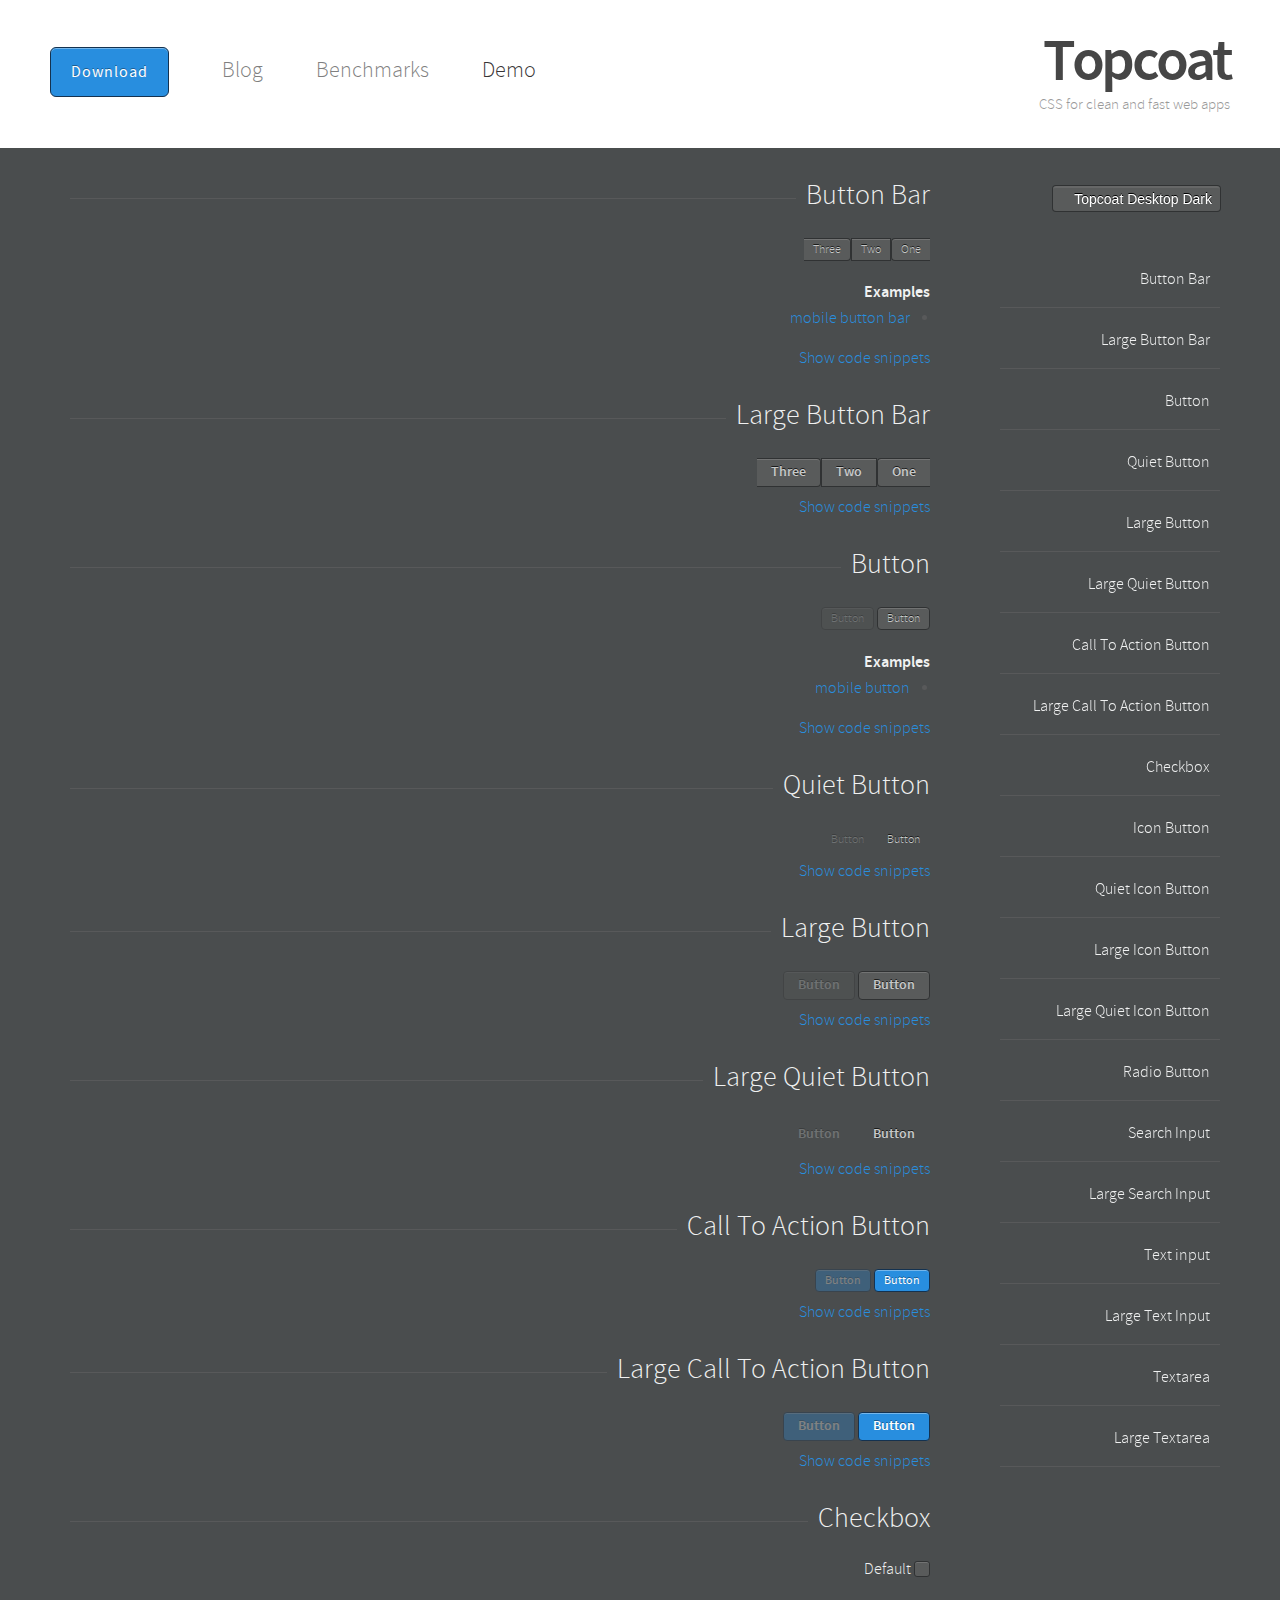
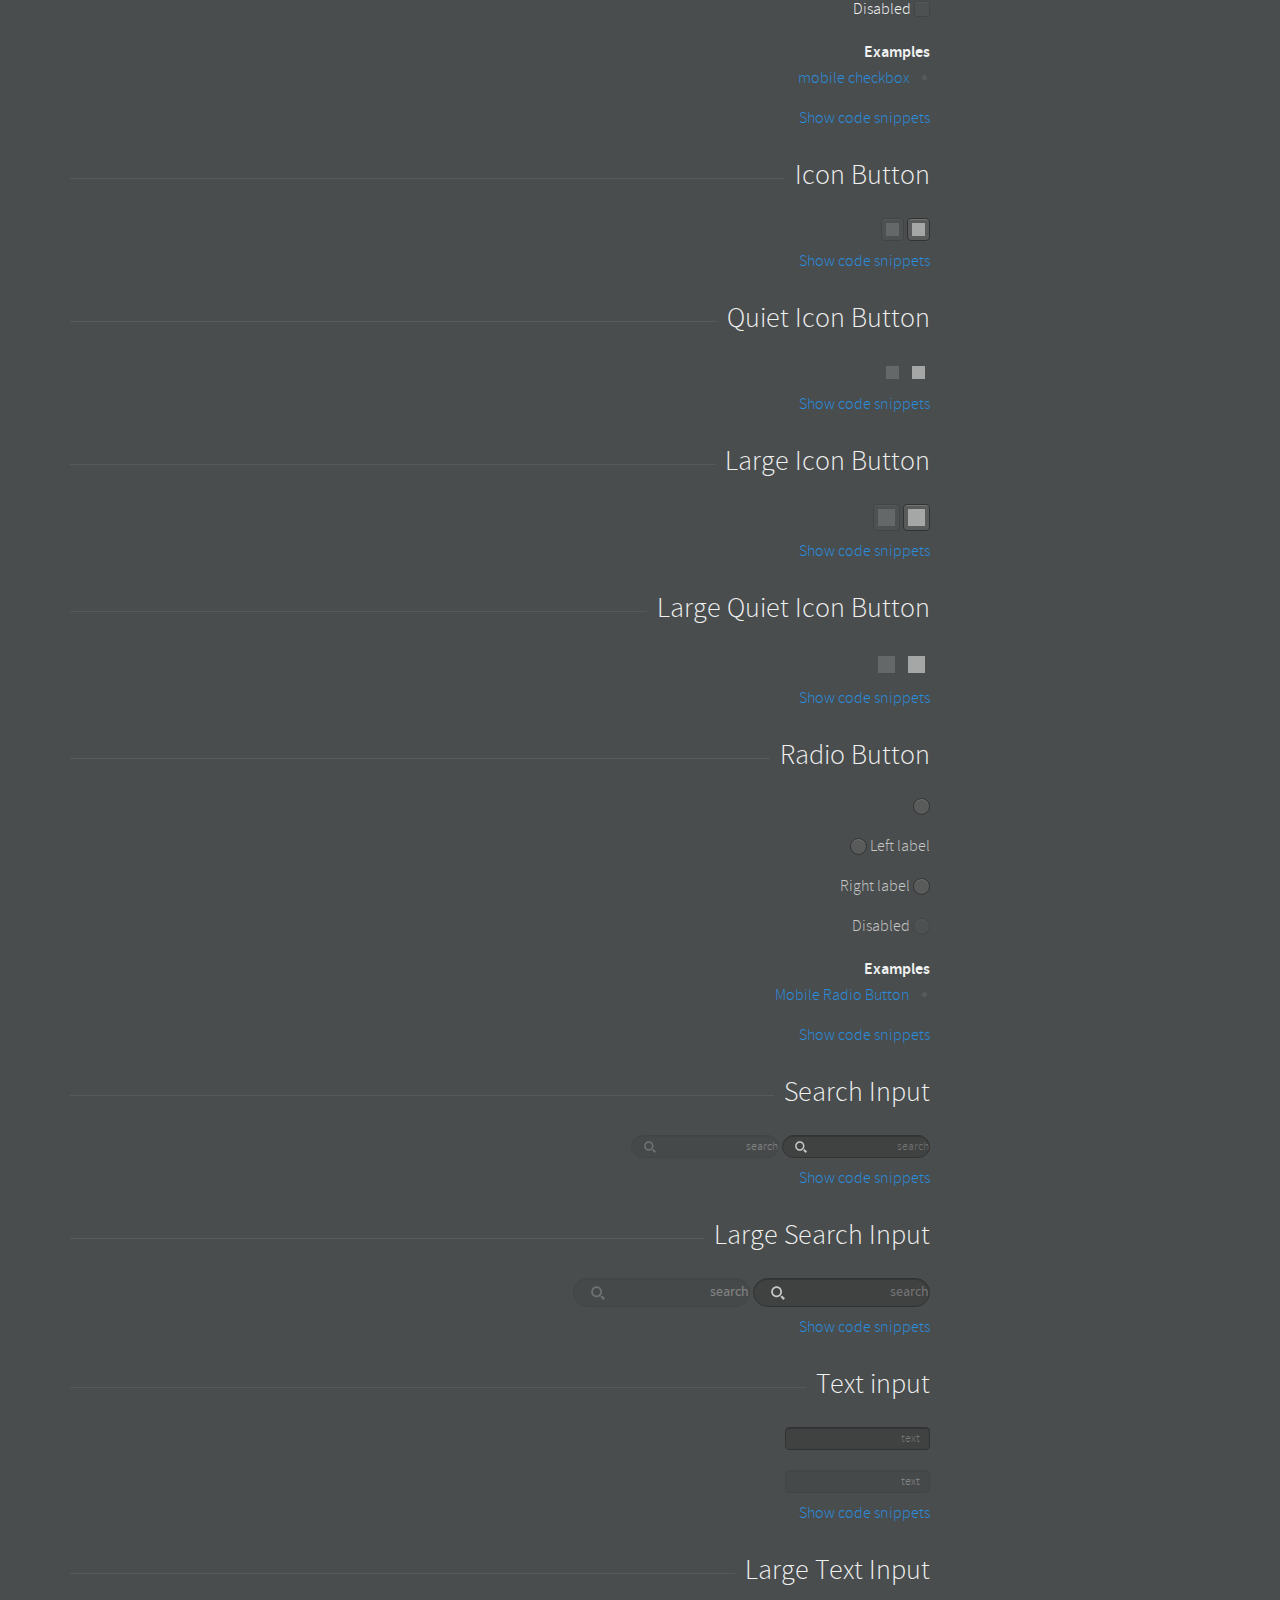
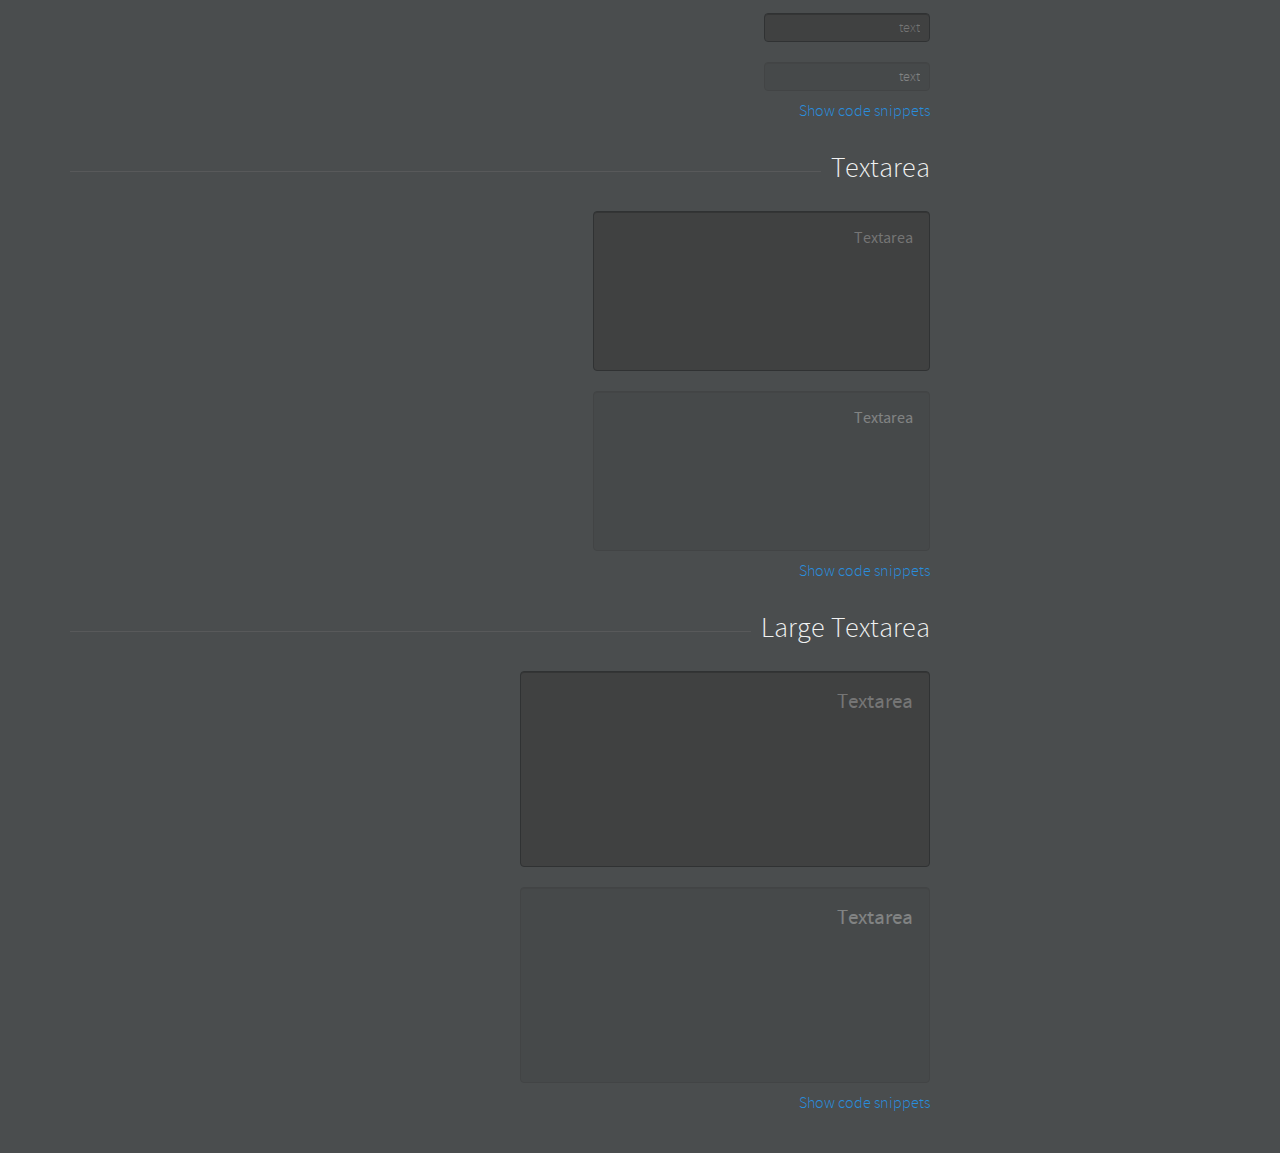
<file: demo/index.html>
<!DOCTYPE html>
<html dir="rtl">
  <head>
    <meta charset="utf-8">
    <meta http-equiv="X-UA-Compatible" content="IE=edge,chrome=1">
    <title>Topcoat</title>
    <meta name="viewport" content="user-scalable=no,initial-scale = 1.0,maximum-scale = 1.0">
    <link rel="stylesheet" type="text/css" href="fonts/stylesheet.css">
    <link rel="stylesheet" type="text/css" href="../css/topcoat-desktop-dark.css">
    <link rel="stylesheet" type="text/css" href="css/main.css">
    <link rel="stylesheet" type="text/css" href="css/brackets.css"><!--[if lt IE 9]>
    <script src="//html5shiv.googlecode.com/svn/trunk/html5.js"></script><![endif]-->
  </head>
  <body class="dark">
    <div id="wrapper">
      <div class="max-width">
        <div id="sideNav">
          <nav class="site">
            <ul>
              <li><a href="http://topcoat.io">Home</a></li>
              <li class="selected"><a href="http://topcoat.io/topcoat">Demo</a></li>
              <li><a href="http://bench.topcoat.io/">Benchmarks</a></li>
              <li><a href="http://topcoat.io/blog">Blog</a></li>
            </ul>
          </nav>
          <div class="combo">
            <select class="docNav">
              <option value="index.html" selected="selected">Topcoat Desktop Dark</option>
              <option value="topcoat-desktop-light.html">Topcoat Desktop Light</option>
              <option value="topcoat-mobile-dark.html">Topcoat Mobile Dark</option>
              <option value="topcoat-mobile-light.html">Topcoat Mobile Light</option>
            </select>
          </div>
          <div id="pageNav">
            <ul>
              <li><a href="#button-bar">Button Bar</a></li>
              <li><a href="#large-buttonbar">Large Button Bar</a></li>
              <li><a href="#button">Button</a></li>
              <li><a href="#quiet-button">Quiet Button</a></li>
              <li><a href="#large-button">Large Button</a></li>
              <li><a href="#large-quietbutton">Large Quiet Button</a></li>
              <li><a href="#call-toaction button">Call To Action Button</a></li>
              <li><a href="#large-callto action button">Large Call To Action Button</a></li>
              <li><a href="#checkbox">Checkbox</a></li>
              <li><a href="#icon-button">Icon Button</a></li>
              <li><a href="#quiet-iconbutton">Quiet Icon Button</a></li>
              <li><a href="#large-iconbutton">Large Icon Button</a></li>
              <li><a href="#large-quieticon button">Large Quiet Icon Button</a></li>
              <li><a href="#radio-button">Radio Button</a></li>
              <li><a href="#search-input">Search Input</a></li>
              <li><a href="#large-searchinput">Large Search Input</a></li>
              <li><a href="#text-input">Text input</a></li>
              <li><a href="#large-textinput">Large Text Input</a></li>
              <li><a href="#textarea">Textarea</a></li>
              <li><a href="#large-textarea">Large Textarea</a></li>
            </ul>
          </div>
        </div>
      </div>
      <div id="site">
        <header id="main-header">
          <div class="max-width">
            <hgroup>
              <h1><a href="http://topcoat.io">Topcoat</a></h1>
              <p>CSS for clean and fast web apps</p>
            </hgroup>
            <nav>
              <ul>
                <li class="selected"><a href="http://topcoat.io/topcoat">Demo</a></li>
                <li><a href="http://bench.topcoat.io/">Benchmarks</a></li>
                <li><a href="http://topcoat.io/blog">Blog</a></li>
                <li><a id="download-btn" href="https://github.com/topcoat/topcoat/archive/v0.7.0.zip" onclick="_gaq.push(['_trackEvent', 'download', 'click',,, false]);">Download</a></li>
              </ul>
            </nav><a id="slide-menu-button" class="topcoat-icon-button--large--quiet"><span class="topcoat-icon--large topcoat-icon--menu-stack"></span></a>
          </div>
        </header>
        <div id="content" class="max-width">
          <article id="button-bar" class="component">
            <header>
              <h2>Button Bar</h2>
            </header>
            <section class="component"><div class="topcoat-button-bar">
  <div class="topcoat-button-bar__item">
    <button class="topcoat-button-bar__button">One</button>
  </div>
  <div class="topcoat-button-bar__item">
    <button class="topcoat-button-bar__button">Two</button>
  </div>
  <div class="topcoat-button-bar__item">
    <button class="topcoat-button-bar__button">Three</button>
  </div>
</div></section>
            <section class="examples">
              <h4>Examples</h4>
              <ul>
                <li><a href="http://codepen.io/Topcoat/pen/kdKyg">mobile button bar</a></li>
              </ul>
            </section>
            <footer>
              <div class="showcode"><a href="#">Show code snippets</a></div>
              <section class="code">
                <div>
                  <h3>HTML</h3>
                  <pre class="html"><code data-language="html">&lt;div class=&quot;topcoat-button-bar&quot;&gt;
  &lt;div class=&quot;topcoat-button-bar__item&quot;&gt;
    &lt;button class=&quot;topcoat-button-bar__button&quot;&gt;One&lt;/button&gt;
  &lt;/div&gt;
  &lt;div class=&quot;topcoat-button-bar__item&quot;&gt;
    &lt;button class=&quot;topcoat-button-bar__button&quot;&gt;Two&lt;/button&gt;
  &lt;/div&gt;
  &lt;div class=&quot;topcoat-button-bar__item&quot;&gt;
    &lt;button class=&quot;topcoat-button-bar__button&quot;&gt;Three&lt;/button&gt;
  &lt;/div&gt;
&lt;/div&gt;</code></pre>
                </div>
                <div>
                  <h3>CSS</h3>
                  <pre class="css"><code data-language="css">
.topcoat-button-bar &gt; .topcoat-button-bar__item:first-child {
  border-top-left-radius: 4px;
  border-bottom-left-radius: 4px;
}

.topcoat-button-bar &gt; .topcoat-button-bar__item:last-child {
  border-top-right-radius: 4px;
  border-bottom-right-radius: 4px;
}

.topcoat-button-bar__item:first-child &gt; .topcoat-button-bar__button,
.topcoat-button-bar__item:first-child &gt; .topcoat-button-bar__button--large {
  border-right: none;
}

.topcoat-button-bar__item:last-child &gt; .topcoat-button-bar__button,
.topcoat-button-bar__item:last-child &gt; .topcoat-button-bar__button--large {
  border-left: none;
}

.topcoat-button-bar__button {
  border-radius: inherit;
}

.topcoat-button-bar__button:focus,
.topcoat-button-bar__button--large:focus {
  z-index: 1;
}
</code></pre>
                </div>
              </section>
            </footer>
          </article>
          <article id="large-buttonbar" class="component">
            <header>
              <h2>Large Button Bar</h2>
            </header>
            <section class="component"><div class="topcoat-button-bar">
  <div class="topcoat-button-bar__item">
    <button class="topcoat-button-bar__button--large">One</button>
  </div>
  <div class="topcoat-button-bar__item">
    <button class="topcoat-button-bar__button--large">Two</button>
  </div>
  <div class="topcoat-button-bar__item">
    <button class="topcoat-button-bar__button--large">Three</button>
  </div>
</div></section>
            <footer>
              <div class="showcode"><a href="#">Show code snippets</a></div>
              <section class="code">
                <div>
                  <h3>HTML</h3>
                  <pre class="html"><code data-language="html">&lt;div class=&quot;topcoat-button-bar&quot;&gt;
  &lt;div class=&quot;topcoat-button-bar__item&quot;&gt;
    &lt;button class=&quot;topcoat-button-bar__button--large&quot;&gt;One&lt;/button&gt;
  &lt;/div&gt;
  &lt;div class=&quot;topcoat-button-bar__item&quot;&gt;
    &lt;button class=&quot;topcoat-button-bar__button--large&quot;&gt;Two&lt;/button&gt;
  &lt;/div&gt;
  &lt;div class=&quot;topcoat-button-bar__item&quot;&gt;
    &lt;button class=&quot;topcoat-button-bar__button--large&quot;&gt;Three&lt;/button&gt;
  &lt;/div&gt;
&lt;/div&gt;</code></pre>
                </div>
                <div>
                  <h3>CSS</h3>
                  <pre class="css"><code data-language="css">
.topcoat-button-bar__button--large {
  border-radius: inherit;
}

/**
*
* Copyright 2012 Adobe Systems Inc.;
*
* Licensed under the Apache License, Version 2.0 (the &quot;License&quot;);
* you may not use this file except in compliance with the License.
* You may obtain a copy of the License at
*
* http://www.apache.org/licenses/LICENSE-2.0
*
* Unless required by applicable law or agreed to in writing, software
* distributed under the License is distributed on an &quot;AS IS&quot; BASIS,
* WITHOUT WARRANTIES OR CONDITIONS OF ANY KIND, either express or implied.
* See the License for the specific language governing permissions and
* limitations under the License.
*
*/

.button {
  position: relative;
  display: inline-block;
  vertical-align: top;
  -moz-box-sizing: border-box;
  box-sizing: border-box;
  background-clip: padding-box;
  padding: 0;
  margin: 0;
  font: inherit;
  color: inherit;
  background: transparent;
  border: none;
  cursor: default;
  -webkit-user-select: none;
  -moz-user-select: none;
  -ms-user-select: none;
  user-select: none;
  text-overflow: ellipsis;
  white-space: nowrap;
  overflow: hidden;
  text-decoration: none;
}

.button--quiet {
  background: transparent;
  border: 1px solid transparent;
  box-shadow: none;
}

.button--disabled {
  opacity: 0.3;
  cursor: default;
  pointer-events: none;
}

/**
*
* Copyright 2012 Adobe Systems Inc.;
*
* Licensed under the Apache License, Version 2.0 (the &quot;License&quot;);
* you may not use this file except in compliance with the License.
* You may obtain a copy of the License at
*
* http://www.apache.org/licenses/LICENSE-2.0
*
* Unless required by applicable law or agreed to in writing, software
* distributed under the License is distributed on an &quot;AS IS&quot; BASIS,
* WITHOUT WARRANTIES OR CONDITIONS OF ANY KIND, either express or implied.
* See the License for the specific language governing permissions and
* limitations under the License.
*
*/

/**
*
* Copyright 2012 Adobe Systems Inc.;
*
* Licensed under the Apache License, Version 2.0 (the &quot;License&quot;);
* you may not use this file except in compliance with the License.
* You may obtain a copy of the License at
*
* http://www.apache.org/licenses/LICENSE-2.0
*
* Unless required by applicable law or agreed to in writing, software
* distributed under the License is distributed on an &quot;AS IS&quot; BASIS,
* WITHOUT WARRANTIES OR CONDITIONS OF ANY KIND, either express or implied.
* See the License for the specific language governing permissions and
* limitations under the License.
*
*/

/**
*
* Copyright 2012 Adobe Systems Inc.;
*
* Licensed under the Apache License, Version 2.0 (the &quot;License&quot;);
* you may not use this file except in compliance with the License.
* You may obtain a copy of the License at
*
* http://www.apache.org/licenses/LICENSE-2.0
*
* Unless required by applicable law or agreed to in writing, software
* distributed under the License is distributed on an &quot;AS IS&quot; BASIS,
* WITHOUT WARRANTIES OR CONDITIONS OF ANY KIND, either express or implied.
* See the License for the specific language governing permissions and
* limitations under the License.
*
*/

.button,
.topcoat-button,
.topcoat-button--quiet,
.topcoat-button--large,
.topcoat-button--large--quiet,
.topcoat-button--cta,
.topcoat-button--large--cta {
  position: relative;
  display: inline-block;
  vertical-align: top;
  -moz-box-sizing: border-box;
  box-sizing: border-box;
  background-clip: padding-box;
  padding: 0;
  margin: 0;
  font: inherit;
  color: inherit;
  background: transparent;
  border: none;
  cursor: default;
  -webkit-user-select: none;
  -moz-user-select: none;
  -ms-user-select: none;
  user-select: none;
  text-overflow: ellipsis;
  white-space: nowrap;
  overflow: hidden;
  text-decoration: none;
}

.button--quiet {
  background: transparent;
  border: 1px solid transparent;
  box-shadow: none;
}

.button--disabled,
.topcoat-button:disabled,
.topcoat-button--quiet:disabled,
.topcoat-button--large:disabled,
.topcoat-button--large--quiet:disabled,
.topcoat-button--cta:disabled,
.topcoat-button--large--cta:disabled {
  opacity: 0.3;
  cursor: default;
  pointer-events: none;
}
</code></pre>
                </div>
              </section>
            </footer>
          </article>
          <article id="button" class="component">
            <header>
              <h2>Button</h2>
            </header>
            <section class="component"><button class="topcoat-button">Button</button>
<button class="topcoat-button" disabled>Button</button></section>
            <section class="examples">
              <h4>Examples</h4>
              <ul>
                <li><a href="http://codepen.io/Topcoat/pen/DpKtf">mobile button</a></li>
              </ul>
            </section>
            <footer>
              <div class="showcode"><a href="#">Show code snippets</a></div>
              <section class="code">
                <div>
                  <h3>HTML</h3>
                  <pre class="html"><code data-language="html">&lt;button class=&quot;topcoat-button&quot;&gt;Button&lt;/button&gt;
&lt;button class=&quot;topcoat-button&quot; disabled&gt;Button&lt;/button&gt;</code></pre>
                </div>
                <div>
                  <h3>CSS</h3>
                  <pre class="css"><code data-language="css">
.topcoat-button,
.topcoat-button--quiet,
.topcoat-button--large,
.topcoat-button--large--quiet,
.topcoat-button--cta,
.topcoat-button--large--cta {
  padding: 0 0.563rem;
  font-size: 12px;
  line-height: 1.313rem;
  letter-spacing: 0;
  color: #c6c8c8;
  text-shadow: 0 -1px rgba(0,0,0,0.69);
  vertical-align: top;
  background-color: #595b5b;
  box-shadow: inset 0 1px #727373;
  border: 1px solid #303233;
  border-radius: 4px;
}

.topcoat-button:hover,
.topcoat-button--quiet:hover,
.topcoat-button--large:hover,
.topcoat-button--large--quiet:hover {
  background-color: #646666;
}

.topcoat-button:active,
.topcoat-button--large:active {
  background-color: #404141;
  box-shadow: inset 0 1px rgba(0,0,0,0.18);
}

.topcoat-button:focus,
.topcoat-button--quiet:focus,
.topcoat-button--large:focus,
.topcoat-button--large--quiet:focus,
.topcoat-button--cta:focus,
.topcoat-button--large--cta:focus {
  border: 1px solid #0940fd;
  box-shadow: 0 0 0 2px #6fb5f1;
  outline: 0;
}
</code></pre>
                </div>
              </section>
            </footer>
          </article>
          <article id="quiet-button" class="component">
            <header>
              <h2>Quiet Button</h2>
            </header>
            <section class="component"><button class="topcoat-button--quiet">Button</button>
<button class="topcoat-button--quiet" disabled>Button</button></section>
            <footer>
              <div class="showcode"><a href="#">Show code snippets</a></div>
              <section class="code">
                <div>
                  <h3>HTML</h3>
                  <pre class="html"><code data-language="html">&lt;button class=&quot;topcoat-button--quiet&quot;&gt;Button&lt;/button&gt;
&lt;button class=&quot;topcoat-button--quiet&quot; disabled&gt;Button&lt;/button&gt;</code></pre>
                </div>
                <div>
                  <h3>CSS</h3>
                  <pre class="css"><code data-language="css">
.topcoat-button--quiet {
  background: transparent;
  border: 1px solid transparent;
  box-shadow: none;
}

.topcoat-button--quiet:hover,
.topcoat-button--large--quiet:hover {
  text-shadow: 0 -1px rgba(0,0,0,0.69);
  border: 1px solid #303233;
  box-shadow: inset 0 1px #727373;
}

.topcoat-button--quiet:active,
.topcoat-button--large--quiet:active {
  color: #c6c8c8;
  text-shadow: 0 -1px rgba(0,0,0,0.69);
  background-color: #404141;
  border: 1px solid #303233;
  box-shadow: inset 0 1px rgba(0,0,0,0.18);
}
</code></pre>
                </div>
              </section>
            </footer>
          </article>
          <article id="large-button" class="component">
            <header>
              <h2>Large Button</h2>
            </header>
            <section class="component"><button class="topcoat-button--large" >Button</button>
<button class="topcoat-button--large" disabled>Button</button></section>
            <footer>
              <div class="showcode"><a href="#">Show code snippets</a></div>
              <section class="code">
                <div>
                  <h3>HTML</h3>
                  <pre class="html"><code data-language="html">&lt;button class=&quot;topcoat-button--large&quot; &gt;Button&lt;/button&gt;
&lt;button class=&quot;topcoat-button--large&quot; disabled&gt;Button&lt;/button&gt;</code></pre>
                </div>
                <div>
                  <h3>CSS</h3>
                  <pre class="css"><code data-language="css">
.topcoat-button--large,
.topcoat-button--large--quiet {
  font-size: 0.875rem;
  font-weight: 600;
  line-height: 1.688rem;
  padding: 0 0.875rem;
}
</code></pre>
                </div>
              </section>
            </footer>
          </article>
          <article id="large-quietbutton" class="component">
            <header>
              <h2>Large Quiet Button</h2>
            </header>
            <section class="component"><button class="topcoat-button--large--quiet" >Button</button>
<button class="topcoat-button--large--quiet" disabled>Button</button></section>
            <footer>
              <div class="showcode"><a href="#">Show code snippets</a></div>
              <section class="code">
                <div>
                  <h3>HTML</h3>
                  <pre class="html"><code data-language="html">&lt;button class=&quot;topcoat-button--large--quiet&quot; &gt;Button&lt;/button&gt;
&lt;button class=&quot;topcoat-button--large--quiet&quot; disabled&gt;Button&lt;/button&gt;</code></pre>
                </div>
                <div>
                  <h3>CSS</h3>
                  <pre class="css"><code data-language="css">
.topcoat-button--large--quiet {
  background: transparent;
  border: 1px solid transparent;
  box-shadow: none;
}
</code></pre>
                </div>
              </section>
            </footer>
          </article>
          <article id="call-toaction button" class="component">
            <header>
              <h2>Call To Action Button</h2>
            </header>
            <section class="component"><button class="topcoat-button--cta" >Button</button>
<button class="topcoat-button--cta" disabled>Button</button></section>
            <footer>
              <div class="showcode"><a href="#">Show code snippets</a></div>
              <section class="code">
                <div>
                  <h3>HTML</h3>
                  <pre class="html"><code data-language="html">&lt;button class=&quot;topcoat-button--cta&quot; &gt;Button&lt;/button&gt;
&lt;button class=&quot;topcoat-button--cta&quot; disabled&gt;Button&lt;/button&gt;</code></pre>
                </div>
                <div>
                  <h3>CSS</h3>
                  <pre class="css"><code data-language="css">
.topcoat-button--cta,
.topcoat-button--large--cta {
  border: 1px solid #143250;
  background-color: #288edf;
  box-shadow: inset 0 1px rgba(255,255,255,0.36);
  color: #fff;
  font-weight: 500;
  text-shadow: 0 -1px rgba(0,0,0,0.36);
}

.topcoat-button--cta:hover,
.topcoat-button--large--cta:hover {
  background-color: #509bef;
}

.topcoat-button--cta:active,
.topcoat-button--large--cta:active {
  background-color: #1976c3;
  box-shadow: inset 0 1px rgba(0,0,0,0.12);
}
</code></pre>
                </div>
              </section>
            </footer>
          </article>
          <article id="large-callto action button" class="component">
            <header>
              <h2>Large Call To Action Button</h2>
            </header>
            <section class="component"><button class="topcoat-button--large--cta" >Button</button>
<button class="topcoat-button--large--cta" disabled>Button</button></section>
            <footer>
              <div class="showcode"><a href="#">Show code snippets</a></div>
              <section class="code">
                <div>
                  <h3>HTML</h3>
                  <pre class="html"><code data-language="html">&lt;button class=&quot;topcoat-button--large--cta&quot; &gt;Button&lt;/button&gt;
&lt;button class=&quot;topcoat-button--large--cta&quot; disabled&gt;Button&lt;/button&gt;</code></pre>
                </div>
                <div>
                  <h3>CSS</h3>
                  <pre class="css"><code data-language="css">
.topcoat-button--large--cta {
  font-size: 0.875rem;
  font-weight: 600;
  line-height: 1.688rem;
  padding: 0 0.875rem;
}

/**
*
* Copyright 2012 Adobe Systems Inc.;
*
* Licensed under the Apache License, Version 2.0 (the &quot;License&quot;);
* you may not use this file except in compliance with the License.
* You may obtain a copy of the License at
*
* http://www.apache.org/licenses/LICENSE-2.0
*
* Unless required by applicable law or agreed to in writing, software
* distributed under the License is distributed on an &quot;AS IS&quot; BASIS,
* WITHOUT WARRANTIES OR CONDITIONS OF ANY KIND, either express or implied.
* See the License for the specific language governing permissions and
* limitations under the License.
*
*/

input[type=&quot;checkbox&quot;] {
  position: absolute;
  overflow: hidden;
  padding: 0;
  border: 0;
  opacity: 0.001;
  z-index: 1;
  vertical-align: top;
  outline: none;
}

.checkbox {
  -moz-box-sizing: border-box;
  box-sizing: border-box;
  background-clip: padding-box;
  position: relative;
  display: inline-block;
  vertical-align: top;
  cursor: default;
  -webkit-user-select: none;
  -moz-user-select: none;
  -ms-user-select: none;
  user-select: none;
}

.checkbox__label {
  position: relative;
  display: inline-block;
  vertical-align: top;
  cursor: default;
  -webkit-user-select: none;
  -moz-user-select: none;
  -ms-user-select: none;
  user-select: none;
}

.checkbox--disabled {
  opacity: 0.3;
  cursor: default;
  pointer-events: none;
}

.checkbox:before,
.checkbox:after {
  content: '';
  position: absolute;
}

.checkbox:before {
  -moz-box-sizing: border-box;
  box-sizing: border-box;
  background-clip: padding-box;
}

/**
*
* Copyright 2012 Adobe Systems Inc.;
*
* Licensed under the Apache License, Version 2.0 (the &quot;License&quot;);
* you may not use this file except in compliance with the License.
* You may obtain a copy of the License at
*
* http://www.apache.org/licenses/LICENSE-2.0
*
* Unless required by applicable law or agreed to in writing, software
* distributed under the License is distributed on an &quot;AS IS&quot; BASIS,
* WITHOUT WARRANTIES OR CONDITIONS OF ANY KIND, either express or implied.
* See the License for the specific language governing permissions and
* limitations under the License.
*
*/

/**
*
* Copyright 2012 Adobe Systems Inc.;
*
* Licensed under the Apache License, Version 2.0 (the &quot;License&quot;);
* you may not use this file except in compliance with the License.
* You may obtain a copy of the License at
*
* http://www.apache.org/licenses/LICENSE-2.0
*
* Unless required by applicable law or agreed to in writing, software
* distributed under the License is distributed on an &quot;AS IS&quot; BASIS,
* WITHOUT WARRANTIES OR CONDITIONS OF ANY KIND, either express or implied.
* See the License for the specific language governing permissions and
* limitations under the License.
*
*/

/**
*
* Copyright 2012 Adobe Systems Inc.;
*
* Licensed under the Apache License, Version 2.0 (the &quot;License&quot;);
* you may not use this file except in compliance with the License.
* You may obtain a copy of the License at
*
* http://www.apache.org/licenses/LICENSE-2.0
*
* Unless required by applicable law or agreed to in writing, software
* distributed under the License is distributed on an &quot;AS IS&quot; BASIS,
* WITHOUT WARRANTIES OR CONDITIONS OF ANY KIND, either express or implied.
* See the License for the specific language governing permissions and
* limitations under the License.
*
*/

input[type=&quot;checkbox&quot;] {
  position: absolute;
  overflow: hidden;
  padding: 0;
  border: 0;
  opacity: 0.001;
  z-index: 1;
  vertical-align: top;
  outline: none;
}

.checkbox,
.topcoat-checkbox__checkmark {
  -moz-box-sizing: border-box;
  box-sizing: border-box;
  background-clip: padding-box;
  position: relative;
  display: inline-block;
  vertical-align: top;
  cursor: default;
  -webkit-user-select: none;
  -moz-user-select: none;
  -ms-user-select: none;
  user-select: none;
}

.checkbox__label,
.topcoat-checkbox {
  position: relative;
  display: inline-block;
  vertical-align: top;
  cursor: default;
  -webkit-user-select: none;
  -moz-user-select: none;
  -ms-user-select: none;
  user-select: none;
}

.checkbox--disabled,
input[type=&quot;checkbox&quot;]:disabled + .topcoat-checkbox__checkmark {
  opacity: 0.3;
  cursor: default;
  pointer-events: none;
}

.checkbox:before,
.checkbox:after,
.topcoat-checkbox__checkmark:before,
.topcoat-checkbox__checkmark:after {
  content: '';
  position: absolute;
}

.checkbox:before,
.topcoat-checkbox__checkmark:before {
  -moz-box-sizing: border-box;
  box-sizing: border-box;
  background-clip: padding-box;
}
</code></pre>
                </div>
              </section>
            </footer>
          </article>
          <article id="checkbox" class="component">
            <header>
              <h2>Checkbox</h2>
            </header>
            <section class="component"><label class="topcoat-checkbox">
  <input type="checkbox">
  <div class="topcoat-checkbox__checkmark"></div>
  Default
</label>
<br>
<br>
<label class="topcoat-checkbox">
  <input type="checkbox" disabled>
  <div class="topcoat-checkbox__checkmark"></div>
  Disabled
</label></section>
            <section class="examples">
              <h4>Examples</h4>
              <ul>
                <li><a href="http://codepen.io/Topcoat/pen/piHcs">mobile checkbox</a></li>
              </ul>
            </section>
            <footer>
              <div class="showcode"><a href="#">Show code snippets</a></div>
              <section class="code">
                <div>
                  <h3>HTML</h3>
                  <pre class="html"><code data-language="html">&lt;label class=&quot;topcoat-checkbox&quot;&gt;
  &lt;input type=&quot;checkbox&quot;&gt;
  &lt;div class=&quot;topcoat-checkbox__checkmark&quot;&gt;&lt;/div&gt;
  Default
&lt;/label&gt;
&lt;br&gt;
&lt;br&gt;
&lt;label class=&quot;topcoat-checkbox&quot;&gt;
  &lt;input type=&quot;checkbox&quot; disabled&gt;
  &lt;div class=&quot;topcoat-checkbox__checkmark&quot;&gt;&lt;/div&gt;
  Disabled
&lt;/label&gt;</code></pre>
                </div>
                <div>
                  <h3>CSS</h3>
                  <pre class="css"><code data-language="css">
.topcoat-checkbox__checkmark {
  height: 1rem;
}

input[type=&quot;checkbox&quot;] {
  height: 1rem;
  width: 1rem;
  margin-top: 0;
  margin-right: -1rem;
  margin-bottom: -1rem;
  margin-left: 0;
}

input[type=&quot;checkbox&quot;]:checked + .topcoat-checkbox__checkmark:after {
  opacity: 1;
}

.topcoat-checkbox {
  line-height: 1rem;
}

.topcoat-checkbox__checkmark:before {
  width: 1rem;
  height: 1rem;
  background: #595b5b;
  border: 1px solid #303233;
  border-radius: 3px;
  box-shadow: inset 0 1px #727373;
}

.topcoat-checkbox__checkmark {
  width: 1rem;
  height: 1rem;
}

.topcoat-checkbox__checkmark:after {
  top: 2px;
  left: 1px;
  opacity: 0;
  width: 14px;
  height: 4px;
  background: transparent;
  border: 7px solid #fff;
  border-width: 3px;
  border-top: none;
  border-right: none;
  border-radius: 1px;
  -webkit-transform: rotate(-50deg);
  -ms-transform: rotate(-50deg);
  transform: rotate(-50deg);
}

input[type=&quot;checkbox&quot;]:focus + .topcoat-checkbox__checkmark:before {
  border: 1px solid #0940fd;
  box-shadow: 0 0 0 2px #6fb5f1;
}

/**
*
* Copyright 2012 Adobe Systems Inc.;
*
* Licensed under the Apache License, Version 2.0 (the &quot;License&quot;);
* you may not use this file except in compliance with the License.
* You may obtain a copy of the License at
*
* http://www.apache.org/licenses/LICENSE-2.0
*
* Unless required by applicable law or agreed to in writing, software
* distributed under the License is distributed on an &quot;AS IS&quot; BASIS,
* WITHOUT WARRANTIES OR CONDITIONS OF ANY KIND, either express or implied.
* See the License for the specific language governing permissions and
* limitations under the License.
*
*/

/**
*
* Copyright 2012 Adobe Systems Inc.;
*
* Licensed under the Apache License, Version 2.0 (the &quot;License&quot;);
* you may not use this file except in compliance with the License.
* You may obtain a copy of the License at
*
* http://www.apache.org/licenses/LICENSE-2.0
*
* Unless required by applicable law or agreed to in writing, software
* distributed under the License is distributed on an &quot;AS IS&quot; BASIS,
* WITHOUT WARRANTIES OR CONDITIONS OF ANY KIND, either express or implied.
* See the License for the specific language governing permissions and
* limitations under the License.
*
*/

.button,
.topcoat-icon-button,
.topcoat-icon-button--quiet,
.topcoat-icon-button--large,
.topcoat-icon-button--large--quiet {
  position: relative;
  display: inline-block;
  vertical-align: top;
  -moz-box-sizing: border-box;
  box-sizing: border-box;
  background-clip: padding-box;
  padding: 0;
  margin: 0;
  font: inherit;
  color: inherit;
  background: transparent;
  border: none;
  cursor: default;
  -webkit-user-select: none;
  -moz-user-select: none;
  -ms-user-select: none;
  user-select: none;
  text-overflow: ellipsis;
  white-space: nowrap;
  overflow: hidden;
  text-decoration: none;
}

.button--quiet {
  background: transparent;
  border: 1px solid transparent;
  box-shadow: none;
}

.button--disabled,
.topcoat-icon-button:disabled,
.topcoat-icon-button--quiet:disabled,
.topcoat-icon-button--large:disabled,
.topcoat-icon-button--large--quiet:disabled {
  opacity: 0.3;
  cursor: default;
  pointer-events: none;
}
</code></pre>
                </div>
              </section>
            </footer>
          </article>
          <article id="icon-button" class="component">
            <header>
              <h2>Icon Button</h2>
            </header>
            <section class="component"><button class="topcoat-icon-button">
  <span class="topcoat-icon" style="background-color:#A5A7A7;"></span>
</button>
<button class="topcoat-icon-button" disabled>
  <span class="topcoat-icon" style="background-color:#A5A7A7;"></span>
</button></section>
            <footer>
              <div class="showcode"><a href="#">Show code snippets</a></div>
              <section class="code">
                <div>
                  <h3>HTML</h3>
                  <pre class="html"><code data-language="html">&lt;button class=&quot;topcoat-icon-button&quot;&gt;
  &lt;span class=&quot;topcoat-icon&quot; style=&quot;background-color:#A5A7A7;&quot;&gt;&lt;/span&gt;
&lt;/button&gt;
&lt;button class=&quot;topcoat-icon-button&quot; disabled&gt;
  &lt;span class=&quot;topcoat-icon&quot; style=&quot;background-color:#A5A7A7;&quot;&gt;&lt;/span&gt;
&lt;/button&gt;</code></pre>
                </div>
                <div>
                  <h3>CSS</h3>
                  <pre class="css"><code data-language="css">
.topcoat-icon-button,
.topcoat-icon-button--quiet,
.topcoat-icon-button--large,
.topcoat-icon-button--large--quiet {
  padding: 0 0.25rem;
  line-height: 1.313rem;
  letter-spacing: 0;
  color: #c6c8c8;
  text-shadow: 0 -1px rgba(0,0,0,0.69);
  vertical-align: baseline;
  background-color: #595b5b;
  box-shadow: inset 0 1px #727373;
  border: 1px solid #303233;
  border-radius: 4px;
}

.topcoat-icon-button:hover,
.topcoat-icon-button--quiet:hover,
.topcoat-icon-button--large:hover,
.topcoat-icon-button--large--quiet:hover {
  background-color: #646666;
}

.topcoat-icon-button:active {
  background-color: #404141;
  box-shadow: inset 0 1px rgba(0,0,0,0.18);
}

.topcoat-icon-button:focus,
.topcoat-icon-button--quiet:focus,
.topcoat-icon-button--quiet:hover:focus,
.topcoat-icon-button--large:focus,
.topcoat-icon-button--large--quiet:focus,
.topcoat-icon-button--large--quiet:hover:focus {
  border: 1px solid #0940fd;
  box-shadow: 0 0 0 2px #6fb5f1;
  outline: 0;
}
</code></pre>
                </div>
              </section>
            </footer>
          </article>
          <article id="quiet-iconbutton" class="component">
            <header>
              <h2>Quiet Icon Button</h2>
            </header>
            <section class="component"><button class="topcoat-icon-button--quiet">
  <span class="topcoat-icon" style="background-color:#A5A7A7;"></span>
</button>
<button class="topcoat-icon-button--quiet" disabled>
  <span class="topcoat-icon" style="background-color:#A5A7A7;"></span>
</button></section>
            <footer>
              <div class="showcode"><a href="#">Show code snippets</a></div>
              <section class="code">
                <div>
                  <h3>HTML</h3>
                  <pre class="html"><code data-language="html">&lt;button class=&quot;topcoat-icon-button--quiet&quot;&gt;
  &lt;span class=&quot;topcoat-icon&quot; style=&quot;background-color:#A5A7A7;&quot;&gt;&lt;/span&gt;
&lt;/button&gt;
&lt;button class=&quot;topcoat-icon-button--quiet&quot; disabled&gt;
  &lt;span class=&quot;topcoat-icon&quot; style=&quot;background-color:#A5A7A7;&quot;&gt;&lt;/span&gt;
&lt;/button&gt;</code></pre>
                </div>
                <div>
                  <h3>CSS</h3>
                  <pre class="css"><code data-language="css">
.topcoat-icon-button--quiet {
  background: transparent;
  border: 1px solid transparent;
  box-shadow: none;
}

.topcoat-icon-button--quiet:hover,
.topcoat-icon-button--large--quiet:hover {
  text-shadow: 0 -1px rgba(0,0,0,0.69);
  border: 1px solid #303233;
  box-shadow: inset 0 1px #727373;
}

.topcoat-icon-button--quiet:active,
.topcoat-icon-button--large--quiet:active {
  color: #c6c8c8;
  text-shadow: 0 -1px rgba(0,0,0,0.69);
  background-color: #404141;
  border: 1px solid #303233;
  box-shadow: inset 0 1px rgba(0,0,0,0.18);
}
</code></pre>
                </div>
              </section>
            </footer>
          </article>
          <article id="large-iconbutton" class="component">
            <header>
              <h2>Large Icon Button</h2>
            </header>
            <section class="component"><button class="topcoat-icon-button--large">
  <span class="topcoat-icon--large" style="background-color:#A5A7A7;"></span>
</button>
<button class="topcoat-icon-button--large" disabled>
  <span class="topcoat-icon--large" style="background-color:#A5A7A7;"></span>
</button></section>
            <footer>
              <div class="showcode"><a href="#">Show code snippets</a></div>
              <section class="code">
                <div>
                  <h3>HTML</h3>
                  <pre class="html"><code data-language="html">&lt;button class=&quot;topcoat-icon-button--large&quot;&gt;
  &lt;span class=&quot;topcoat-icon--large&quot; style=&quot;background-color:#A5A7A7;&quot;&gt;&lt;/span&gt;
&lt;/button&gt;
&lt;button class=&quot;topcoat-icon-button--large&quot; disabled&gt;
  &lt;span class=&quot;topcoat-icon--large&quot; style=&quot;background-color:#A5A7A7;&quot;&gt;&lt;/span&gt;
&lt;/button&gt;</code></pre>
                </div>
                <div>
                  <h3>CSS</h3>
                  <pre class="css"><code data-language="css">
.topcoat-icon-button--large,
.topcoat-icon-button--large--quiet {
  width: 1.688rem;
  height: 1.688rem;
  line-height: 1.688rem;
}

.topcoat-icon-button--large:active {
  background-color: #404141;
  box-shadow: inset 0 1px rgba(0,0,0,0.18);
}
</code></pre>
                </div>
              </section>
            </footer>
          </article>
          <article id="large-quieticon button" class="component">
            <header>
              <h2>Large Quiet Icon Button</h2>
            </header>
            <section class="component"><button class="topcoat-icon-button--large--quiet">
  <span class="topcoat-icon--large" style="background-color:#A5A7A7;"></span>
</button>
<button class="topcoat-icon-button--large--quiet" disabled>
  <span class="topcoat-icon--large" style="background-color:#A5A7A7;"></span>
</button></section>
            <footer>
              <div class="showcode"><a href="#">Show code snippets</a></div>
              <section class="code">
                <div>
                  <h3>HTML</h3>
                  <pre class="html"><code data-language="html">&lt;button class=&quot;topcoat-icon-button--large--quiet&quot;&gt;
  &lt;span class=&quot;topcoat-icon--large&quot; style=&quot;background-color:#A5A7A7;&quot;&gt;&lt;/span&gt;
&lt;/button&gt;
&lt;button class=&quot;topcoat-icon-button--large--quiet&quot; disabled&gt;
  &lt;span class=&quot;topcoat-icon--large&quot; style=&quot;background-color:#A5A7A7;&quot;&gt;&lt;/span&gt;
&lt;/button&gt;</code></pre>
                </div>
                <div>
                  <h3>CSS</h3>
                  <pre class="css"><code data-language="css">
.topcoat-icon-button--large--quiet {
  background: transparent;
  border: 1px solid transparent;
  box-shadow: none;
}

.topcoat-icon,
.topcoat-icon--large {
  position: relative;
  display: inline-block;
  vertical-align: top;
  overflow: hidden;
  width: 0.81406rem;
  height: 0.81406rem;
  vertical-align: middle;
  top: -1px;
}

.topcoat-icon--large {
  width: 1.06344rem;
  height: 1.06344rem;
  top: -2px;
}

/**
*
* Copyright 2012 Adobe Systems Inc.;
*
* Licensed under the Apache License, Version 2.0 (the &quot;License&quot;);
* you may not use this file except in compliance with the License.
* You may obtain a copy of the License at
*
* http://www.apache.org/licenses/LICENSE-2.0
*
* Unless required by applicable law or agreed to in writing, software
* distributed under the License is distributed on an &quot;AS IS&quot; BASIS,
* WITHOUT WARRANTIES OR CONDITIONS OF ANY KIND, either express or implied.
* See the License for the specific language governing permissions and
* limitations under the License.
*
*/

/**
*
* Copyright 2012 Adobe Systems Inc.;
*
* Licensed under the Apache License, Version 2.0 (the &quot;License&quot;);
* you may not use this file except in compliance with the License.
* You may obtain a copy of the License at
*
* http://www.apache.org/licenses/LICENSE-2.0
*
* Unless required by applicable law or agreed to in writing, software
* distributed under the License is distributed on an &quot;AS IS&quot; BASIS,
* WITHOUT WARRANTIES OR CONDITIONS OF ANY KIND, either express or implied.
* See the License for the specific language governing permissions and
* limitations under the License.
*
*/

.input {
  padding: 0;
  margin: 0;
  font: inherit;
  color: inherit;
  background: transparent;
  border: none;
  -moz-box-sizing: border-box;
  box-sizing: border-box;
  background-clip: padding-box;
  vertical-align: top;
  outline: none;
}

.input:disabled {
  opacity: 0.3;
  cursor: default;
  pointer-events: none;
}

/**
*
* Copyright 2012 Adobe Systems Inc.;
*
* Licensed under the Apache License, Version 2.0 (the &quot;License&quot;);
* you may not use this file except in compliance with the License.
* You may obtain a copy of the License at
*
* http://www.apache.org/licenses/LICENSE-2.0
*
* Unless required by applicable law or agreed to in writing, software
* distributed under the License is distributed on an &quot;AS IS&quot; BASIS,
* WITHOUT WARRANTIES OR CONDITIONS OF ANY KIND, either express or implied.
* See the License for the specific language governing permissions and
* limitations under the License.
*
*/

/**
*
* Copyright 2012 Adobe Systems Inc.;
*
* Licensed under the Apache License, Version 2.0 (the &quot;License&quot;);
* you may not use this file except in compliance with the License.
* You may obtain a copy of the License at
*
* http://www.apache.org/licenses/LICENSE-2.0
*
* Unless required by applicable law or agreed to in writing, software
* distributed under the License is distributed on an &quot;AS IS&quot; BASIS,
* WITHOUT WARRANTIES OR CONDITIONS OF ANY KIND, either express or implied.
* See the License for the specific language governing permissions and
* limitations under the License.
*
*/

.list {
  padding: 0;
  margin: 0;
  font: inherit;
  color: inherit;
  background: transparent;
  border: none;
  cursor: default;
  -webkit-user-select: none;
  -moz-user-select: none;
  -ms-user-select: none;
  user-select: none;
  overflow: auto;
  -webkit-overflow-scrolling: touch;
}

.list__header {
  margin: 0;
}

.list__container {
  padding: 0;
  margin: 0;
  list-style-type: none;
}

.list__item {
  margin: 0;
  padding: 0;
}

/**
*
* Copyright 2012 Adobe Systems Inc.;
*
* Licensed under the Apache License, Version 2.0 (the &quot;License&quot;);
* you may not use this file except in compliance with the License.
* You may obtain a copy of the License at
*
* http://www.apache.org/licenses/LICENSE-2.0
*
* Unless required by applicable law or agreed to in writing, software
* distributed under the License is distributed on an &quot;AS IS&quot; BASIS,
* WITHOUT WARRANTIES OR CONDITIONS OF ANY KIND, either express or implied.
* See the License for the specific language governing permissions and
* limitations under the License.
*
*/

/**
*
* Copyright 2012 Adobe Systems Inc.;
*
* Licensed under the Apache License, Version 2.0 (the &quot;License&quot;);
* you may not use this file except in compliance with the License.
* You may obtain a copy of the License at
*
* http://www.apache.org/licenses/LICENSE-2.0
*
* Unless required by applicable law or agreed to in writing, software
* distributed under the License is distributed on an &quot;AS IS&quot; BASIS,
* WITHOUT WARRANTIES OR CONDITIONS OF ANY KIND, either express or implied.
* See the License for the specific language governing permissions and
* limitations under the License.
*
*/

/**
*
* Copyright 2012 Adobe Systems Inc.;
*
* Licensed under the Apache License, Version 2.0 (the &quot;License&quot;);
* you may not use this file except in compliance with the License.
* You may obtain a copy of the License at
*
* http://www.apache.org/licenses/LICENSE-2.0
*
* Unless required by applicable law or agreed to in writing, software
* distributed under the License is distributed on an &quot;AS IS&quot; BASIS,
* WITHOUT WARRANTIES OR CONDITIONS OF ANY KIND, either express or implied.
* See the License for the specific language governing permissions and
* limitations under the License.
*
*/

.navigation-bar {
  -moz-box-sizing: border-box;
  box-sizing: border-box;
  background-clip: padding-box;
  white-space: nowrap;
  overflow: hidden;
  word-spacing: 0;
  padding: 0;
  margin: 0;
  font: inherit;
  color: inherit;
  background: transparent;
  border: none;
  cursor: default;
  -webkit-user-select: none;
  -moz-user-select: none;
  -ms-user-select: none;
  user-select: none;
}

.navigation-bar__item {
  -moz-box-sizing: border-box;
  box-sizing: border-box;
  background-clip: padding-box;
  position: relative;
  display: inline-block;
  vertical-align: top;
  padding: 0;
  margin: 0;
  font: inherit;
  color: inherit;
  background: transparent;
  border: none;
}

.navigation-bar__title {
  padding: 0;
  margin: 0;
  font: inherit;
  color: inherit;
  background: transparent;
  border: none;
  text-overflow: ellipsis;
  white-space: nowrap;
  overflow: hidden;
}

/**
*
* Copyright 2012 Adobe Systems Inc.;
*
* Licensed under the Apache License, Version 2.0 (the &quot;License&quot;);
* you may not use this file except in compliance with the License.
* You may obtain a copy of the License at
*
* http://www.apache.org/licenses/LICENSE-2.0
*
* Unless required by applicable law or agreed to in writing, software
* distributed under the License is distributed on an &quot;AS IS&quot; BASIS,
* WITHOUT WARRANTIES OR CONDITIONS OF ANY KIND, either express or implied.
* See the License for the specific language governing permissions and
* limitations under the License.
*
*/

/**
*
* Copyright 2012 Adobe Systems Inc.;
*
* Licensed under the Apache License, Version 2.0 (the &quot;License&quot;);
* you may not use this file except in compliance with the License.
* You may obtain a copy of the License at
*
* http://www.apache.org/licenses/LICENSE-2.0
*
* Unless required by applicable law or agreed to in writing, software
* distributed under the License is distributed on an &quot;AS IS&quot; BASIS,
* WITHOUT WARRANTIES OR CONDITIONS OF ANY KIND, either express or implied.
* See the License for the specific language governing permissions and
* limitations under the License.
*
*/

input[type=&quot;radio&quot;] {
  position: absolute;
  overflow: hidden;
  padding: 0;
  border: 0;
  opacity: 0.001;
  z-index: 1;
  vertical-align: top;
  outline: none;
}

.radio-button {
  -moz-box-sizing: border-box;
  box-sizing: border-box;
  background-clip: padding-box;
  position: relative;
  display: inline-block;
  vertical-align: top;
  cursor: default;
  -webkit-user-select: none;
  -moz-user-select: none;
  -ms-user-select: none;
  user-select: none;
}

.radio-button__label {
  position: relative;
  display: inline-block;
  vertical-align: top;
  cursor: default;
  -webkit-user-select: none;
  -moz-user-select: none;
  -ms-user-select: none;
  user-select: none;
}

.radio-button:before,
.radio-button:after {
  content: '';
  position: absolute;
  border-radius: 100%;
}

.radio-button:after {
  top: 50%;
  left: 50%;
  -webkit-transform: translate(-50%, -50%);
  -ms-transform: translate(-50%, -50%);
  transform: translate(-50%, -50%);
}

.radio-button:before {
  -moz-box-sizing: border-box;
  box-sizing: border-box;
  background-clip: padding-box;
}

.radio-button--disabled {
  opacity: 0.3;
  cursor: default;
  pointer-events: none;
}

/**
*
* Copyright 2012 Adobe Systems Inc.;
*
* Licensed under the Apache License, Version 2.0 (the &quot;License&quot;);
* you may not use this file except in compliance with the License.
* You may obtain a copy of the License at
*
* http://www.apache.org/licenses/LICENSE-2.0
*
* Unless required by applicable law or agreed to in writing, software
* distributed under the License is distributed on an &quot;AS IS&quot; BASIS,
* WITHOUT WARRANTIES OR CONDITIONS OF ANY KIND, either express or implied.
* See the License for the specific language governing permissions and
* limitations under the License.
*
*/

/**
*
* Copyright 2012 Adobe Systems Inc.;
*
* Licensed under the Apache License, Version 2.0 (the &quot;License&quot;);
* you may not use this file except in compliance with the License.
* You may obtain a copy of the License at
*
* http://www.apache.org/licenses/LICENSE-2.0
*
* Unless required by applicable law or agreed to in writing, software
* distributed under the License is distributed on an &quot;AS IS&quot; BASIS,
* WITHOUT WARRANTIES OR CONDITIONS OF ANY KIND, either express or implied.
* See the License for the specific language governing permissions and
* limitations under the License.
*
*/

input[type=&quot;radio&quot;] {
  position: absolute;
  overflow: hidden;
  padding: 0;
  border: 0;
  opacity: 0.001;
  z-index: 1;
  vertical-align: top;
  outline: none;
}

.radio-button,
.topcoat-radio-button__checkmark {
  -moz-box-sizing: border-box;
  box-sizing: border-box;
  background-clip: padding-box;
  position: relative;
  display: inline-block;
  vertical-align: top;
  cursor: default;
  -webkit-user-select: none;
  -moz-user-select: none;
  -ms-user-select: none;
  user-select: none;
}

.radio-button__label,
.topcoat-radio-button {
  position: relative;
  display: inline-block;
  vertical-align: top;
  cursor: default;
  -webkit-user-select: none;
  -moz-user-select: none;
  -ms-user-select: none;
  user-select: none;
}

.radio-button:before,
.radio-button:after,
.topcoat-radio-button__checkmark:before,
.topcoat-radio-button__checkmark:after {
  content: '';
  position: absolute;
  border-radius: 100%;
}

.radio-button:after,
.topcoat-radio-button__checkmark:after {
  top: 50%;
  left: 50%;
  -webkit-transform: translate(-50%, -50%);
  -ms-transform: translate(-50%, -50%);
  transform: translate(-50%, -50%);
}

.radio-button:before,
.topcoat-radio-button__checkmark:before {
  -moz-box-sizing: border-box;
  box-sizing: border-box;
  background-clip: padding-box;
}

.radio-button--disabled,
input[type=&quot;radio&quot;]:disabled + .topcoat-radio-button__checkmark {
  opacity: 0.3;
  cursor: default;
  pointer-events: none;
}
</code></pre>
                </div>
              </section>
            </footer>
          </article>
          <article id="radio-button" class="component">
            <header>
              <h2>Radio Button</h2>
            </header>
            <section class="component"><!-- NO LABEL -->
<label class="topcoat-radio-button">
  <input type="radio" name="topcoat">
  <div class="topcoat-radio-button__checkmark"></div>
</label>
<br>
<br>
<!-- LEFT LABEL -->
<label class="topcoat-radio-button">
  Left label
  <input type="radio" name="topcoat">
  <div class="topcoat-radio-button__checkmark"></div>
</label>
<br>
<br>
<!-- RIGHT LABEL -->
<label class="topcoat-radio-button">
  <input type="radio" name="topcoat">
  <div class="topcoat-radio-button__checkmark"></div>
  Right label
</label>
<br>
<br>
<!-- DISABLED -->
<label class="topcoat-radio-button">
  <input type="radio" name="topcoat" Disabled>
  <div class="topcoat-radio-button__checkmark"></div>
  Disabled
</label></section>
            <section class="examples">
              <h4>Examples</h4>
              <ul>
                <li><a href="http://codepen.io/Topcoat/pen/HDcJj">Mobile Radio Button</a></li>
              </ul>
            </section>
            <footer>
              <div class="showcode"><a href="#">Show code snippets</a></div>
              <section class="code">
                <div>
                  <h3>HTML</h3>
                  <pre class="html"><code data-language="html">&lt;!-- NO LABEL --&gt;
&lt;label class=&quot;topcoat-radio-button&quot;&gt;
  &lt;input type=&quot;radio&quot; name=&quot;topcoat&quot;&gt;
  &lt;div class=&quot;topcoat-radio-button__checkmark&quot;&gt;&lt;/div&gt;
&lt;/label&gt;
&lt;br&gt;
&lt;br&gt;
&lt;!-- LEFT LABEL --&gt;
&lt;label class=&quot;topcoat-radio-button&quot;&gt;
  Left label
  &lt;input type=&quot;radio&quot; name=&quot;topcoat&quot;&gt;
  &lt;div class=&quot;topcoat-radio-button__checkmark&quot;&gt;&lt;/div&gt;
&lt;/label&gt;
&lt;br&gt;
&lt;br&gt;
&lt;!-- RIGHT LABEL --&gt;
&lt;label class=&quot;topcoat-radio-button&quot;&gt;
  &lt;input type=&quot;radio&quot; name=&quot;topcoat&quot;&gt;
  &lt;div class=&quot;topcoat-radio-button__checkmark&quot;&gt;&lt;/div&gt;
  Right label
&lt;/label&gt;
&lt;br&gt;
&lt;br&gt;
&lt;!-- DISABLED --&gt;
&lt;label class=&quot;topcoat-radio-button&quot;&gt;
  &lt;input type=&quot;radio&quot; name=&quot;topcoat&quot; Disabled&gt;
  &lt;div class=&quot;topcoat-radio-button__checkmark&quot;&gt;&lt;/div&gt;
  Disabled
&lt;/label&gt;</code></pre>
                </div>
                <div>
                  <h3>CSS</h3>
                  <pre class="css"><code data-language="css">
input[type=&quot;radio&quot;] {
  height: 1.063rem;
  width: 1.063rem;
  margin-top: 0;
  margin-right: -1.063rem;
  margin-bottom: -1.063rem;
  margin-left: 0;
}

input[type=&quot;radio&quot;]:checked + .topcoat-radio-button__checkmark:after {
  opacity: 1;
}

.topcoat-radio-button {
  color: #c6c8c8;
  line-height: 1.063rem;
}

.topcoat-radio-button__checkmark:before {
  width: 1.063rem;
  height: 1.063rem;
  background: #595b5b;
  border: 1px solid #303233;
  box-shadow: inset 0 1px #727373;
}

.topcoat-radio-button__checkmark {
  position: relative;
  width: 1.063rem;
  height: 1.063rem;
}

.topcoat-radio-button__checkmark:after {
  opacity: 0;
  width: 0.313rem;
  height: 0.313rem;
  background: #fff;
  border: 1px solid rgba(255,255,255,0.1);
  box-shadow: 0 1px rgba(255,255,255,0.5);
  -webkit-transform: none;
  -ms-transform: none;
  transform: none;
  top: 0.313rem;
  left: 0.313rem;
}

input[type=&quot;radio&quot;]:focus + .topcoat-radio-button__checkmark:before {
  border: 1px solid #0940fd;
  box-shadow: 0 0 0 2px #6fb5f1;
}

/**
*
* Copyright 2012 Adobe Systems Inc.;
*
* Licensed under the Apache License, Version 2.0 (the &quot;License&quot;);
* you may not use this file except in compliance with the License.
* You may obtain a copy of the License at
*
* http://www.apache.org/licenses/LICENSE-2.0
*
* Unless required by applicable law or agreed to in writing, software
* distributed under the License is distributed on an &quot;AS IS&quot; BASIS,
* WITHOUT WARRANTIES OR CONDITIONS OF ANY KIND, either express or implied.
* See the License for the specific language governing permissions and
* limitations under the License.
*
*/

/**
*
* Copyright 2012 Adobe Systems Inc.;
*
* Licensed under the Apache License, Version 2.0 (the &quot;License&quot;);
* you may not use this file except in compliance with the License.
* You may obtain a copy of the License at
*
* http://www.apache.org/licenses/LICENSE-2.0
*
* Unless required by applicable law or agreed to in writing, software
* distributed under the License is distributed on an &quot;AS IS&quot; BASIS,
* WITHOUT WARRANTIES OR CONDITIONS OF ANY KIND, either express or implied.
* See the License for the specific language governing permissions and
* limitations under the License.
*
*/

.search-input {
  padding: 0;
  margin: 0;
  font: inherit;
  color: inherit;
  background: transparent;
  border: none;
  -moz-box-sizing: border-box;
  box-sizing: border-box;
  background-clip: padding-box;
  vertical-align: top;
  outline: none;
  -webkit-appearance: none;
}

input[type=&quot;search&quot;]::-webkit-search-cancel-button {
  -webkit-appearance: none;
}

.search-input:disabled {
  opacity: 0.3;
  cursor: default;
  pointer-events: none;
}

/**
*
* Copyright 2012 Adobe Systems Inc.;
*
* Licensed under the Apache License, Version 2.0 (the &quot;License&quot;);
* you may not use this file except in compliance with the License.
* You may obtain a copy of the License at
*
* http://www.apache.org/licenses/LICENSE-2.0
*
* Unless required by applicable law or agreed to in writing, software
* distributed under the License is distributed on an &quot;AS IS&quot; BASIS,
* WITHOUT WARRANTIES OR CONDITIONS OF ANY KIND, either express or implied.
* See the License for the specific language governing permissions and
* limitations under the License.
*
*/

/**
*
* Copyright 2012 Adobe Systems Inc.;
*
* Licensed under the Apache License, Version 2.0 (the &quot;License&quot;);
* you may not use this file except in compliance with the License.
* You may obtain a copy of the License at
*
* http://www.apache.org/licenses/LICENSE-2.0
*
* Unless required by applicable law or agreed to in writing, software
* distributed under the License is distributed on an &quot;AS IS&quot; BASIS,
* WITHOUT WARRANTIES OR CONDITIONS OF ANY KIND, either express or implied.
* See the License for the specific language governing permissions and
* limitations under the License.
*
*/

.search-input,
.topcoat-search-input,
.topcoat-search-input--large {
  padding: 0;
  margin: 0;
  font: inherit;
  color: inherit;
  background: transparent;
  border: none;
  -moz-box-sizing: border-box;
  box-sizing: border-box;
  background-clip: padding-box;
  vertical-align: top;
  outline: none;
  -webkit-appearance: none;
}

input[type=&quot;search&quot;]::-webkit-search-cancel-button {
  -webkit-appearance: none;
}

.search-input:disabled,
.topcoat-search-input:disabled,
.topcoat-search-input--large:disabled {
  opacity: 0.3;
  cursor: default;
  pointer-events: none;
}
</code></pre>
                </div>
              </section>
            </footer>
          </article>
          <article id="search-input" class="component">
            <header>
              <h2>Search Input</h2>
            </header>
            <section class="component"><input type="search" value="" placeholder="search" class="topcoat-search-input">
<input type="search" value="" placeholder="search" class="topcoat-search-input" disabled></section>
            <footer>
              <div class="showcode"><a href="#">Show code snippets</a></div>
              <section class="code">
                <div>
                  <h3>HTML</h3>
                  <pre class="html"><code data-language="html">&lt;input type=&quot;search&quot; value=&quot;&quot; placeholder=&quot;search&quot; class=&quot;topcoat-search-input&quot;&gt;
&lt;input type=&quot;search&quot; value=&quot;&quot; placeholder=&quot;search&quot; class=&quot;topcoat-search-input&quot; disabled&gt;</code></pre>
                </div>
                <div>
                  <h3>CSS</h3>
                  <pre class="css"><code data-language="css">
.topcoat-search-input,
.topcoat-search-input--large {
  line-height: 1.313rem;
  font-size: 12px;
  border: 1px solid #303233;
  background-color: #404141;
  box-shadow: inset 0 1px rgba(0,0,0,0.18);
  color: #c6c8c8;
  padding: 0 0 0 1.3rem;
  border-radius: 15px;
  background-image: url(&quot;../img/search.svg&quot;);
  background-position: 1em center;
  background-repeat: no-repeat;
  background-size: 12px;
}

.topcoat-search-input:focus,
.topcoat-search-input--large:focus {
  background-image: url(&quot;../img/search_dark.svg&quot;);
  background-color: #646666;
  color: #fff;
  border: 1px solid #0940fd;
  box-shadow: 0 0 0 2px #6fb5f1;
}

.topcoat-search-input::-webkit-search-cancel-button,
.topcoat-search-input::-webkit-search-decoration,
.topcoat-search-input--large::-webkit-search-cancel-button,
.topcoat-search-input--large::-webkit-search-decoration {
  margin-right: 5px;
}

.topcoat-search-input:focus::-webkit-input-placeholder,
.topcoat-search-input:focus::-webkit-input-placeholder {
  color: #c6c8c8;
}

.topcoat-search-input:disabled::-webkit-input-placeholder {
  color: #fff;
}

.topcoat-search-input:disabled::-moz-placeholder {
  color: #fff;
}

.topcoat-search-input:disabled:-ms-input-placeholder {
  color: #fff;
}
</code></pre>
                </div>
              </section>
            </footer>
          </article>
          <article id="large-searchinput" class="component">
            <header>
              <h2>Large Search Input</h2>
            </header>
            <section class="component"><input type="search" value="" placeholder="search" class="topcoat-search-input--large">
<input type="search" value="" placeholder="search" class="topcoat-search-input--large" disabled></section>
            <footer>
              <div class="showcode"><a href="#">Show code snippets</a></div>
              <section class="code">
                <div>
                  <h3>HTML</h3>
                  <pre class="html"><code data-language="html">&lt;input type=&quot;search&quot; value=&quot;&quot; placeholder=&quot;search&quot; class=&quot;topcoat-search-input--large&quot;&gt;
&lt;input type=&quot;search&quot; value=&quot;&quot; placeholder=&quot;search&quot; class=&quot;topcoat-search-input--large&quot; disabled&gt;</code></pre>
                </div>
                <div>
                  <h3>CSS</h3>
                  <pre class="css"><code data-language="css">
.topcoat-search-input--large {
  line-height: 1.688rem;
  font-size: 0.875rem;
  font-weight: 400;
  padding: 0 0 0 1.8rem;
  border-radius: 25px;
  background-position: 1.2em center;
  background-size: 0.875rem;
}

.topcoat-search-input--large:disabled {
  color: #fff;
}

.topcoat-search-input--large:disabled::-webkit-input-placeholder {
  color: #fff;
}

.topcoat-search-input--large:disabled::-moz-placeholder {
  color: #fff;
}

.topcoat-search-input--large:disabled:-ms-input-placeholder {
  color: #fff;
}

/**
*
* Copyright 2012 Adobe Systems Inc.;
*
* Licensed under the Apache License, Version 2.0 (the &quot;License&quot;);
* you may not use this file except in compliance with the License.
* You may obtain a copy of the License at
*
* http://www.apache.org/licenses/LICENSE-2.0
*
* Unless required by applicable law or agreed to in writing, software
* distributed under the License is distributed on an &quot;AS IS&quot; BASIS,
* WITHOUT WARRANTIES OR CONDITIONS OF ANY KIND, either express or implied.
* See the License for the specific language governing permissions and
* limitations under the License.
*
*/

/**
*
* Copyright 2012 Adobe Systems Inc.;
*
* Licensed under the Apache License, Version 2.0 (the &quot;License&quot;);
* you may not use this file except in compliance with the License.
* You may obtain a copy of the License at
*
* http://www.apache.org/licenses/LICENSE-2.0
*
* Unless required by applicable law or agreed to in writing, software
* distributed under the License is distributed on an &quot;AS IS&quot; BASIS,
* WITHOUT WARRANTIES OR CONDITIONS OF ANY KIND, either express or implied.
* See the License for the specific language governing permissions and
* limitations under the License.
*
*/

.input,
.topcoat-text-input,
.topcoat-text-input--large {
  padding: 0;
  margin: 0;
  font: inherit;
  color: inherit;
  background: transparent;
  border: none;
  -moz-box-sizing: border-box;
  box-sizing: border-box;
  background-clip: padding-box;
  vertical-align: top;
  outline: none;
}

.input:disabled,
.topcoat-text-input:disabled,
.topcoat-text-input--large:disabled {
  opacity: 0.3;
  cursor: default;
  pointer-events: none;
}
</code></pre>
                </div>
              </section>
            </footer>
          </article>
          <article id="text-input" class="component">
            <header>
              <h2>Text input</h2>
            </header>
            <section class="component"><input type="text" class="topcoat-text-input" placeholder="text" value="">
<br>
<br>
<input type="text" class="topcoat-text-input" placeholder="text" value="" disabled></section>
            <footer>
              <div class="showcode"><a href="#">Show code snippets</a></div>
              <section class="code">
                <div>
                  <h3>HTML</h3>
                  <pre class="html"><code data-language="html">&lt;input type=&quot;text&quot; class=&quot;topcoat-text-input&quot; placeholder=&quot;text&quot; value=&quot;&quot;&gt;
&lt;br&gt;
&lt;br&gt;
&lt;input type=&quot;text&quot; class=&quot;topcoat-text-input&quot; placeholder=&quot;text&quot; value=&quot;&quot; disabled&gt;</code></pre>
                </div>
                <div>
                  <h3>CSS</h3>
                  <pre class="css"><code data-language="css">
.topcoat-text-input,
.topcoat-text-input--large {
  line-height: 1.313rem;
  font-size: 12px;
  letter-spacing: 0;
  padding: 0 0.563rem;
  border: 1px solid #303233;
  border-radius: 4px;
  background-color: #404141;
  box-shadow: inset 0 1px rgba(0,0,0,0.18);
  color: #c6c8c8;
  vertical-align: top;
}

.topcoat-text-input:focus,
.topcoat-text-input--large:focus {
  background-color: #646666;
  color: #fff;
  border: 1px solid #0940fd;
  box-shadow: 0 0 0 2px #6fb5f1;
}

.topcoat-text-input:disabled::-webkit-input-placeholder {
  color: #fff;
}

.topcoat-text-input:disabled::-moz-placeholder {
  color: #fff;
}

.topcoat-text-input:disabled:-ms-input-placeholder {
  color: #fff;
}
</code></pre>
                </div>
              </section>
            </footer>
          </article>
          <article id="large-textinput" class="component">
            <header>
              <h2>Large Text Input</h2>
            </header>
            <section class="component"><input type="text" class="topcoat-text-input--large" value="" placeholder="text">
<br>
<br>
<input type="text" class="topcoat-text-input--large" value="" placeholder="text" disabled></section>
            <footer>
              <div class="showcode"><a href="#">Show code snippets</a></div>
              <section class="code">
                <div>
                  <h3>HTML</h3>
                  <pre class="html"><code data-language="html">&lt;input type=&quot;text&quot; class=&quot;topcoat-text-input--large&quot; value=&quot;&quot; placeholder=&quot;text&quot;&gt;
&lt;br&gt;
&lt;br&gt;
&lt;input type=&quot;text&quot; class=&quot;topcoat-text-input--large&quot; value=&quot;&quot; placeholder=&quot;text&quot; disabled&gt;</code></pre>
                </div>
                <div>
                  <h3>CSS</h3>
                  <pre class="css"><code data-language="css">
.topcoat-text-input--large {
  line-height: 1.688rem;
  font-size: 0.875rem;
}

.topcoat-text-input--large:disabled {
  color: #fff;
}

.topcoat-text-input--large:disabled::-webkit-input-placeholder {
  color: #fff;
}

.topcoat-text-input--large:disabled::-moz-placeholder {
  color: #fff;
}

.topcoat-text-input--large:disabled:-ms-input-placeholder {
  color: #fff;
}

/**
*
* Copyright 2012 Adobe Systems Inc.;
*
* Licensed under the Apache License, Version 2.0 (the &quot;License&quot;);
* you may not use this file except in compliance with the License.
* You may obtain a copy of the License at
*
* http://www.apache.org/licenses/LICENSE-2.0
*
* Unless required by applicable law or agreed to in writing, software
* distributed under the License is distributed on an &quot;AS IS&quot; BASIS,
* WITHOUT WARRANTIES OR CONDITIONS OF ANY KIND, either express or implied.
* See the License for the specific language governing permissions and
* limitations under the License.
*
*/

/**
*
* Copyright 2012 Adobe Systems Inc.;
*
* Licensed under the Apache License, Version 2.0 (the &quot;License&quot;);
* you may not use this file except in compliance with the License.
* You may obtain a copy of the License at
*
* http://www.apache.org/licenses/LICENSE-2.0
*
* Unless required by applicable law or agreed to in writing, software
* distributed under the License is distributed on an &quot;AS IS&quot; BASIS,
* WITHOUT WARRANTIES OR CONDITIONS OF ANY KIND, either express or implied.
* See the License for the specific language governing permissions and
* limitations under the License.
*
*/

.textarea {
  -moz-box-sizing: border-box;
  box-sizing: border-box;
  background-clip: padding-box;
  padding: 0;
  margin: 0;
  font: inherit;
  color: inherit;
  background: transparent;
  border: none;
  vertical-align: top;
  resize: none;
  outline: none;
}

.textarea:disabled {
  opacity: 0.3;
  cursor: default;
  pointer-events: none;
}

/**
*
* Copyright 2012 Adobe Systems Inc.;
*
* Licensed under the Apache License, Version 2.0 (the &quot;License&quot;);
* you may not use this file except in compliance with the License.
* You may obtain a copy of the License at
*
* http://www.apache.org/licenses/LICENSE-2.0
*
* Unless required by applicable law or agreed to in writing, software
* distributed under the License is distributed on an &quot;AS IS&quot; BASIS,
* WITHOUT WARRANTIES OR CONDITIONS OF ANY KIND, either express or implied.
* See the License for the specific language governing permissions and
* limitations under the License.
*
*/

/**
*
* Copyright 2012 Adobe Systems Inc.;
*
* Licensed under the Apache License, Version 2.0 (the &quot;License&quot;);
* you may not use this file except in compliance with the License.
* You may obtain a copy of the License at
*
* http://www.apache.org/licenses/LICENSE-2.0
*
* Unless required by applicable law or agreed to in writing, software
* distributed under the License is distributed on an &quot;AS IS&quot; BASIS,
* WITHOUT WARRANTIES OR CONDITIONS OF ANY KIND, either express or implied.
* See the License for the specific language governing permissions and
* limitations under the License.
*
*/

.textarea,
.topcoat-textarea,
.topcoat-textarea--large {
  -moz-box-sizing: border-box;
  box-sizing: border-box;
  background-clip: padding-box;
  padding: 0;
  margin: 0;
  font: inherit;
  color: inherit;
  background: transparent;
  border: none;
  vertical-align: top;
  resize: none;
  outline: none;
}

.textarea:disabled,
.topcoat-textarea:disabled,
.topcoat-textarea--large:disabled {
  opacity: 0.3;
  cursor: default;
  pointer-events: none;
}
</code></pre>
                </div>
              </section>
            </footer>
          </article>
          <article id="textarea" class="component">
            <header>
              <h2>Textarea</h2>
            </header>
            <section class="component"><textarea class="topcoat-textarea" rows="6" cols="36" placeholder="Textarea"></textarea>
<br>
<br>
<textarea class="topcoat-textarea" rows="6" cols="36" placeholder="Textarea" disabled></textarea></section>
            <footer>
              <div class="showcode"><a href="#">Show code snippets</a></div>
              <section class="code">
                <div>
                  <h3>HTML</h3>
                  <pre class="html"><code data-language="html">&lt;textarea class=&quot;topcoat-textarea&quot; rows=&quot;6&quot; cols=&quot;36&quot; placeholder=&quot;Textarea&quot;&gt;&lt;/textarea&gt;
&lt;br&gt;
&lt;br&gt;
&lt;textarea class=&quot;topcoat-textarea&quot; rows=&quot;6&quot; cols=&quot;36&quot; placeholder=&quot;Textarea&quot; disabled&gt;&lt;/textarea&gt;</code></pre>
                </div>
                <div>
                  <h3>CSS</h3>
                  <pre class="css"><code data-language="css">
.topcoat-textarea,
.topcoat-textarea--large {
  padding: 1rem;
  font-size: 1rem;
  font-weight: 400;
  border-radius: 4px;
  line-height: 1.313rem;
  border: 1px solid #303233;
  background-color: #404141;
  box-shadow: inset 0 1px rgba(0,0,0,0.18);
  color: #c6c8c8;
  letter-spacing: 0;
}

.topcoat-textarea:focus,
.topcoat-textarea--large:focus {
  background-color: #646666;
  color: #fff;
  border: 1px solid #0940fd;
  box-shadow: 0 0 0 2px #6fb5f1;
}

.topcoat-textarea:disabled::-webkit-input-placeholder {
  color: #fff;
}

.topcoat-textarea:disabled::-moz-placeholder {
  color: #fff;
}

.topcoat-textarea:disabled:-ms-input-placeholder {
  color: #fff;
}
</code></pre>
                </div>
              </section>
            </footer>
          </article>
          <article id="large-textarea" class="component">
            <header>
              <h2>Large Textarea</h2>
            </header>
            <section class="component"><textarea class="topcoat-textarea--large" rows="6" cols="36" placeholder="Textarea"></textarea>
<br>
<br>
<textarea class="topcoat-textarea--large" rows="6" cols="36" placeholder="Textarea" disabled></textarea></section>
            <footer>
              <div class="showcode"><a href="#">Show code snippets</a></div>
              <section class="code">
                <div>
                  <h3>HTML</h3>
                  <pre class="html"><code data-language="html">&lt;textarea class=&quot;topcoat-textarea--large&quot; rows=&quot;6&quot; cols=&quot;36&quot; placeholder=&quot;Textarea&quot;&gt;&lt;/textarea&gt;
&lt;br&gt;
&lt;br&gt;
&lt;textarea class=&quot;topcoat-textarea--large&quot; rows=&quot;6&quot; cols=&quot;36&quot; placeholder=&quot;Textarea&quot; disabled&gt;&lt;/textarea&gt;</code></pre>
                </div>
                <div>
                  <h3>CSS</h3>
                  <pre class="css"><code data-language="css">
.topcoat-textarea--large {
  font-size: 1.3rem;
  line-height: 1.688rem;
}

.topcoat-textarea--large:disabled {
  color: #fff;
}

.topcoat-textarea--large:disabled::-webkit-input-placeholder {
  color: #fff;
}

.topcoat-textarea--large:disabled::-moz-placeholder {
  color: #fff;
}

.topcoat-textarea--large:disabled:-ms-input-placeholder {
  color: #fff;
}

@font-face {
  font-family: &quot;Source Sans&quot;;
  src: url(&quot;../font/SourceSansPro-Regular.otf&quot;);
}

@font-face {
  font-family: &quot;Source Sans&quot;;
  src: url(&quot;../font/SourceSansPro-Light.otf&quot;);
  font-weight: 200;
}

@font-face {
  font-family: &quot;Source Sans&quot;;
  src: url(&quot;../font/SourceSansPro-Semibold.otf&quot;);
  font-weight: 600;
}

body {
  margin: 0;
  padding: 0;
  background: #4b4d4e;
  color: #000;
  font: 16px &quot;Source Sans&quot;, helvetica, arial, sans-serif;
  font-weight: 200;
  text-rendering: optimizeLegibility;
}

:focus {
  outline-color: transparent;
  outline-style: none;
}

.topcoat-icon--menu-stack {
  background: url(&quot;../img/hamburger_light.svg&quot;) no-repeat;
  background-size: cover;
}

.quarter {
  width: 25%;
}

.half {
  width: 50%;
}

.three-quarters {
  width: 75%;
}

.third {
  width: 33.333%;
}

.two-thirds {
  width: 66.666%;
}

.full {
  width: 100%;
}

.left {
  text-align: left;
}

.center {
  text-align: center;
}

.right {
  text-align: right;
}

.reset-ui {
  -moz-box-sizing: border-box;
  box-sizing: border-box;
  background-clip: padding-box;
  position: relative;
  display: inline-block;
  vertical-align: top;
  padding: 0;
  margin: 0;
  font: inherit;
  color: inherit;
  background: transparent;
  border: none;
  cursor: default;
  -webkit-user-select: none;
  -moz-user-select: none;
  -ms-user-select: none;
  user-select: none;
  text-overflow: ellipsis;
  white-space: nowrap;
  overflow: hidden;
}

/* Call To Action */

/* Icons */

/* Navigation Bar */

/* Text Input */

/* Search Input */

/* List */

/* Checkbox */

/* Overlay */

/* Progress bar */

/* Checkbox */

/* Radio Button */

/* Icon Button */

/* Navigation bar */

/* List */

/* Search Input */

/* Textarea */

/* Checkbox */

/* Radio */

/* Search Input */

/* Call To Action */

/* Icons */

/* Navigation Bar */

/* Text Input */

/* List */

/*Overlay*/

/* Progress bar */

/* Checkbox */

/* Range input */

/* Containers */

/* Icon Button */

/* Navigation bar */

/* List */

/* Search Input */

/* Text Area */

/* Checkbox */

/* Radio */

/* Range input */

/* Search Input */

/* Text Input */

/* Radio input */

/* Overlay */

/* Textarea */

/* Progress bar container */

/* Progress bar progress */

/* Search input */</code></pre>
                </div>
              </section>
            </footer>
          </article>
        </div>
        <footer></footer>
      </div>
    </div>
    <script src="js/rainbow-custom.min.js"></script>
    <script src="js/main.js"></script>
  </body>
</html>
</file>
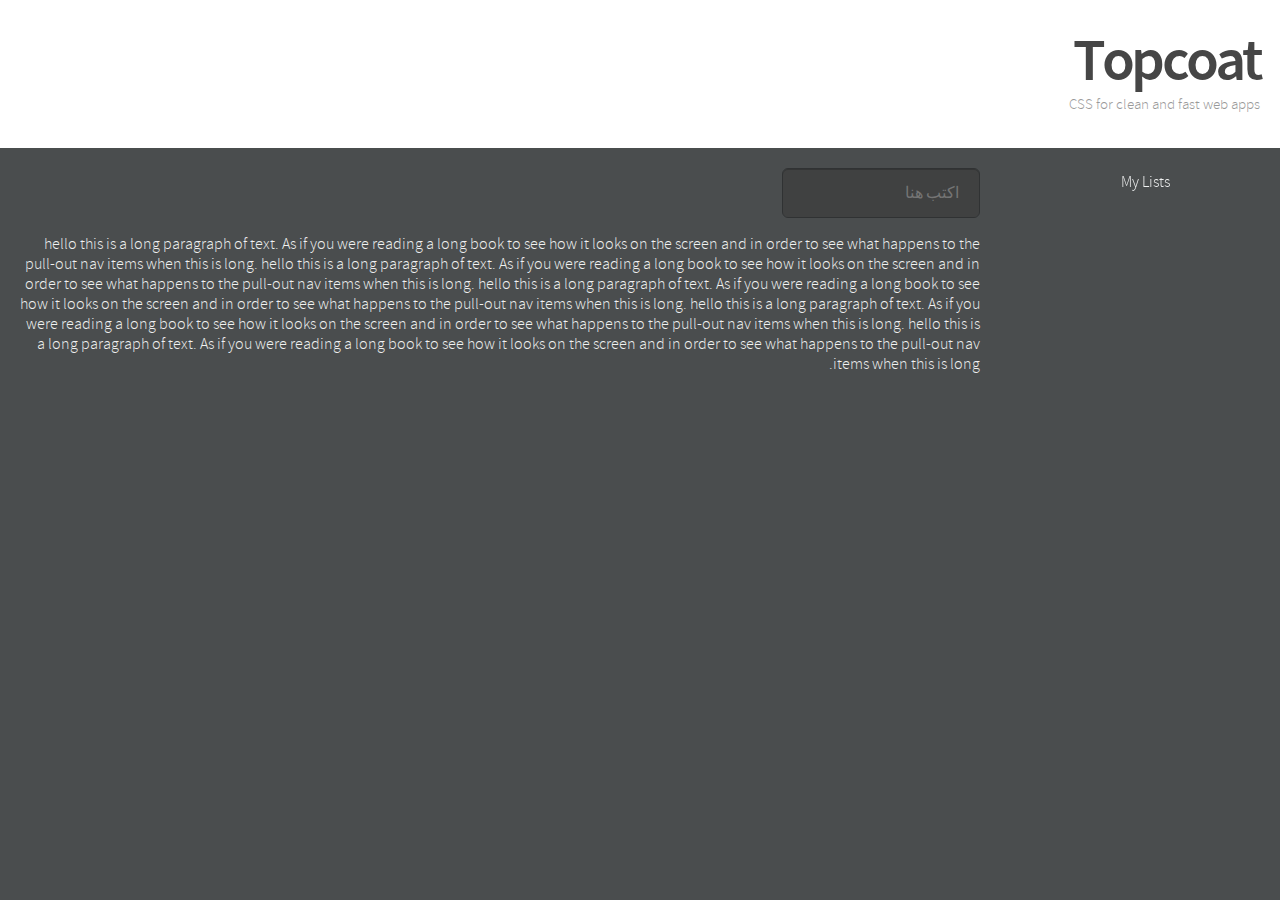
<file: demo/ar-test.html>
<!DOCTYPE html>
<html dir="rtl">
  <head>
    <meta charset="utf-8">
    <meta http-equiv="X-UA-Compatible" content="IE=edge,chrome=1">
    <title>Arabic Topcoat</title>
    <meta name="viewport" content="user-scalable=no,initial-scale = 1.0,maximum-scale = 1.0">
    <link rel="stylesheet" type="text/css" href="fonts/stylesheet.css">
    <link rel="stylesheet" type="text/css" href="../css/topcoat-mobile-dark-AR.css">
    <link rel="stylesheet" type="text/css" href="css/main-AR.css">
    <link rel="stylesheet" type="text/css" href="css/brackets.css">
    <!--[if lt IE 9]>
      <script src="//html5shiv.googlecode.com/svn/trunk/html5.js"></script>
    <![endif]-->

    <style>
    .nav-top {
      height: 4em;
      text-align: center;
      width: 250px;
      vertical-align: middle;
      line-height: 4em;
    }
    </style>


  </head>
  <body class="dark">
    <div id="wrapper">
        
      <div id="sideNav">
        <div class="nav-top">My Lists</div>
        <nav class="site">
          <ul>
            <li><a href="http://topcoat.io">Home</a></li>
            <li><a href="http://topcoat.io">Home</a></li>
            <li><a href="http://topcoat.io">Home</a></li>
            <li><a href="http://topcoat.io">Home</a></li>
            <li><a href="http://topcoat.io">Home</a></li>
            <li><a href="http://topcoat.io">Home</a></li>
            <li><a href="http://topcoat.io">Home</a></li>
          </ul>
        </nav>
      </div> <!-- #sideNav -->


      <div id="site">

        <header id="main-header">
          <hgroup>
            <h1><a href="http://topcoat.io">Topcoat</a></h1>
            <p>CSS for clean and fast web apps</p>
          </hgroup>
          <a id="slide-menu-button" class="topcoat-icon-button--large--quiet">
            <span class="topcoat-icon--large topcoat-icon--menu-stack"></span>
          </a>
        </header>

        <div id="content">
          <input type="text" class="topcoat-text-input" placeholder="اكتب هنا"/>
          <p>hello this is a long paragraph of text.  As if you were reading a long book to see how it looks on the screen and in order to see what happens to the pull-out nav items when this is long. hello this is a long paragraph of text.  As if you were reading a long book to see how it looks on the screen and in order to see what happens to the pull-out nav items when this is long. hello this is a long paragraph of text.  As if you were reading a long book to see how it looks on the screen and in order to see what happens to the pull-out nav items when this is long. hello this is a long paragraph of text.  As if you were reading a long book to see how it looks on the screen and in order to see what happens to the pull-out nav items when this is long. hello this is a long paragraph of text.  As if you were reading a long book to see how it looks on the screen and in order to see what happens to the pull-out nav items when this is long. </p>
        </div>

      </div> <!-- #site -->

    </div> <!-- #wrapper -->



  <!-- <body class="dark">
    <div id="wrapper">
      <div class="max-width">
        <div id="sideNav">
          <nav class="site">
            <ul>
              <li><a href="http://topcoat.io">Home</a></li>
              <li class="selected"><a href="http://topcoat.io/topcoat">Demo</a></li>
              <li><a href="http://bench.topcoat.io/">Benchmarks</a></li>
              <li><a href="http://topcoat.io/blog">Blog</a></li>
            </ul>
          </nav>
          <div class="combo">
            <select class="docNav">
              <option value="index.html">Topcoat Desktop Dark</option>
              <option value="topcoat-desktop-light.html">Topcoat Desktop Light</option>
              <option value="topcoat-mobile-dark.html" selected="selected">Topcoat Mobile Dark</option>
              <option value="topcoat-mobile-light.html">Topcoat Mobile Light</option>
            </select>
          </div>
          <div id="pageNav">
            <ul>
              <li><a href="#button-bar">Button Bar</a></li>
              <li><a href="#large-buttonbar">Large Button Bar</a></li>
              <li><a href="#button">Button</a></li>
              <li><a href="#quiet-button">Quiet Button</a></li>
              <li><a href="#large-button">Large Button</a></li>
              <li><a href="#large-quietbutton">Large Quiet Button</a></li>
              <li><a href="#call-toaction button">Call To Action Button</a></li>
              <li><a href="#large-callto action button">Large Call To Action Button</a></li>
              <li><a href="#checkbox">Checkbox</a></li>
              <li><a href="#icon-button">Icon Button</a></li>
              <li><a href="#quiet-iconbutton">Quiet Icon Button</a></li>
              <li><a href="#large-iconbutton">Large Icon Button</a></li>
              <li><a href="#large-quieticon button">Large Quiet Icon Button</a></li>
              <li><a href="#list">List</a></li>
              <li><a href="#navigation-bar">Navigation Bar</a></li>
              <li><a href="#radio-button">Radio Button</a></li>
              <li><a href="#search-input">Search Input</a></li>
              <li><a href="#large-searchinput">Large Search Input</a></li>
              <li><a href="#text-input">Text input</a></li>
              <li><a href="#large-textinput">Large Text Input</a></li>
              <li><a href="#textarea">Textarea</a></li>
              <li><a href="#large-textarea">Large Textarea</a></li>
            </ul>
          </div>
        </div>
      </div>
      <div id="site">
        <header id="main-header">
          <div class="max-width">
            <p>hi</p>
          </div>
        </header>
      </div>
    </div> -->
    <script src="js/rainbow-custom.min.js"></script>
    <script src="js/main.js"></script>
  </body>
</html>
</file>
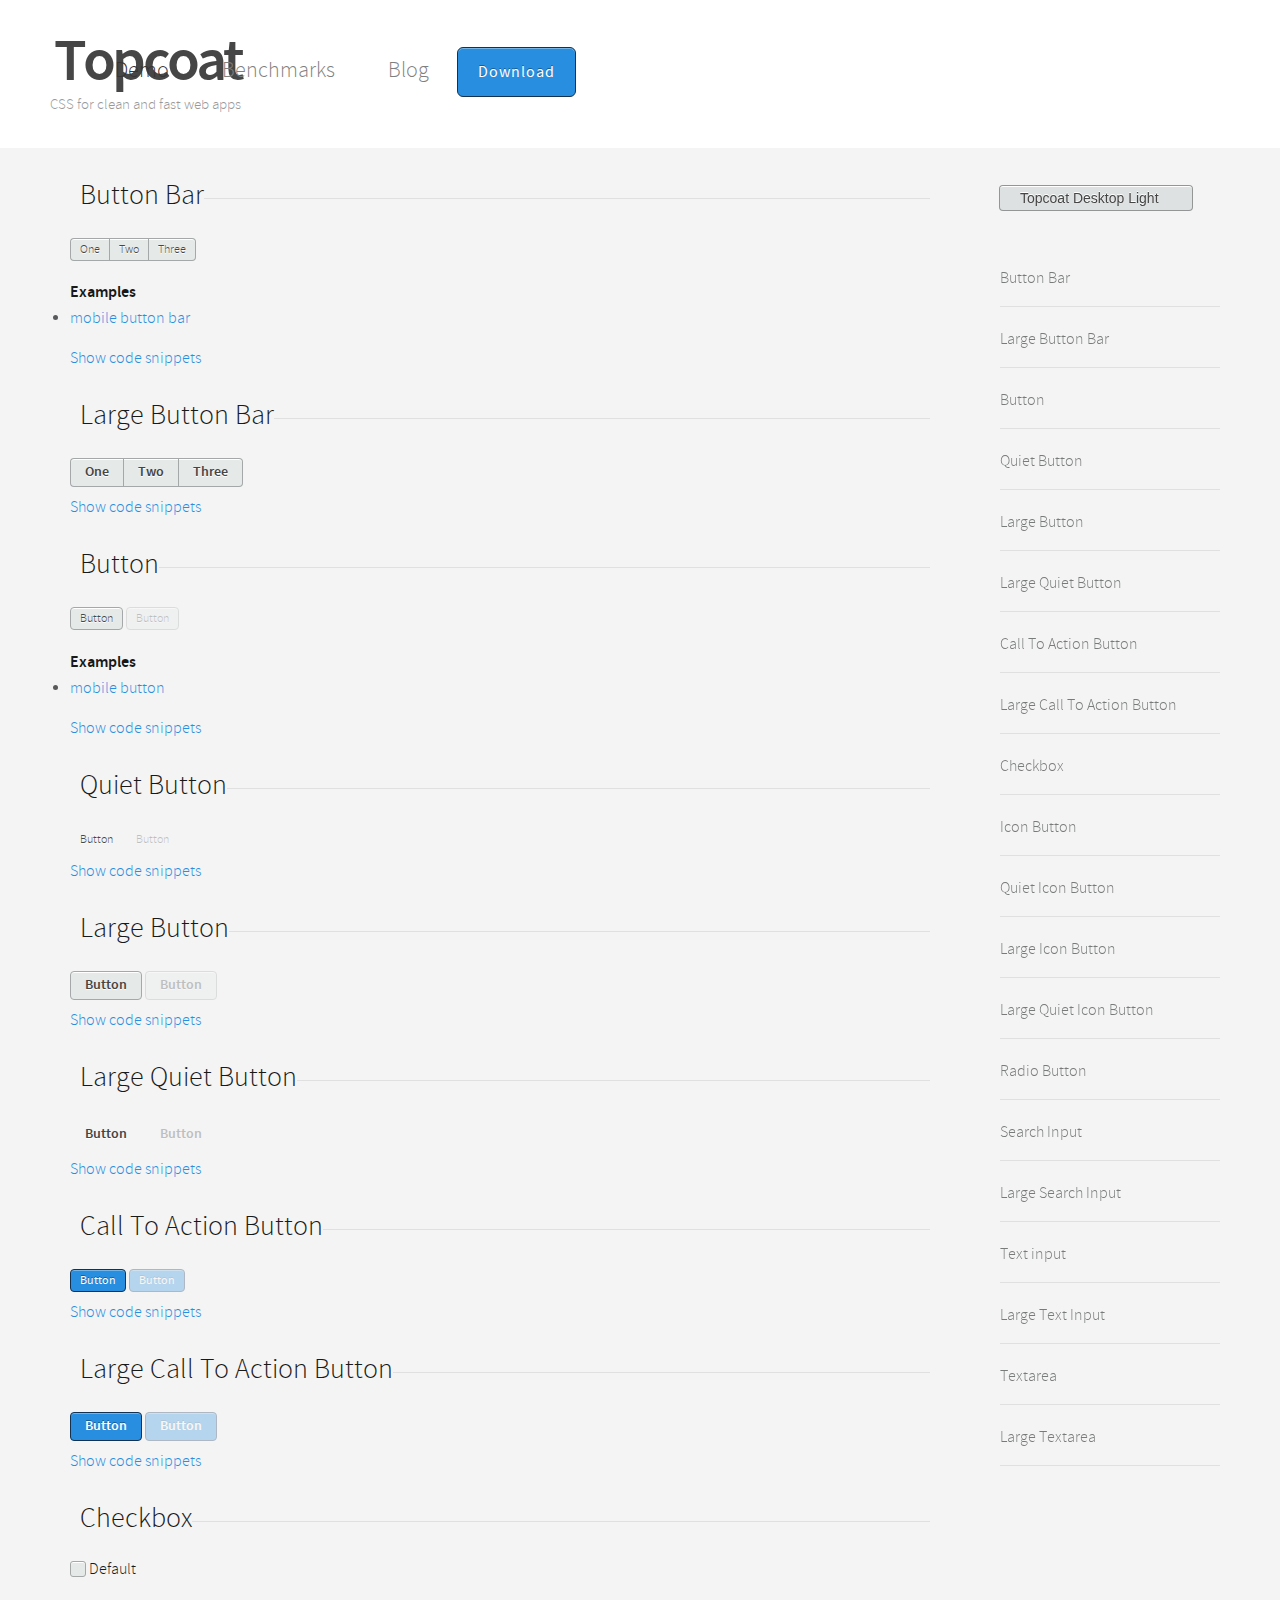
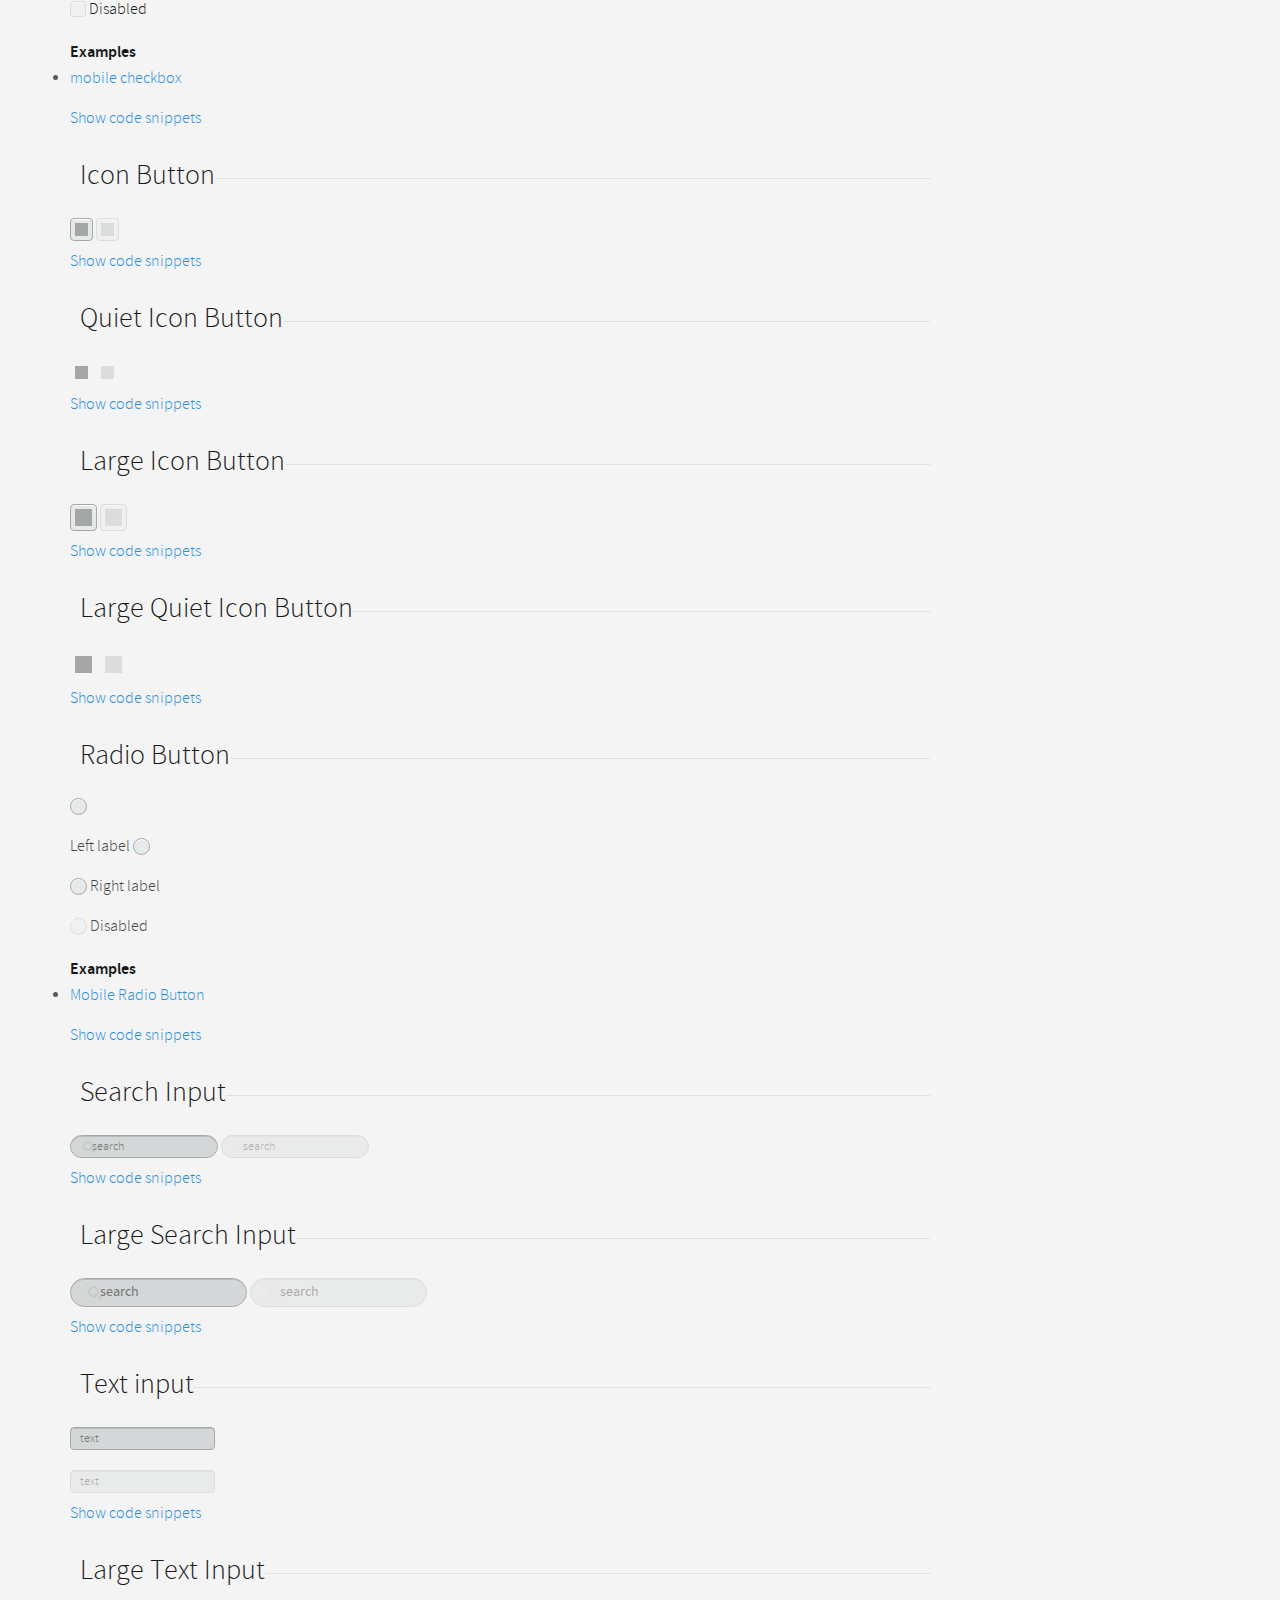
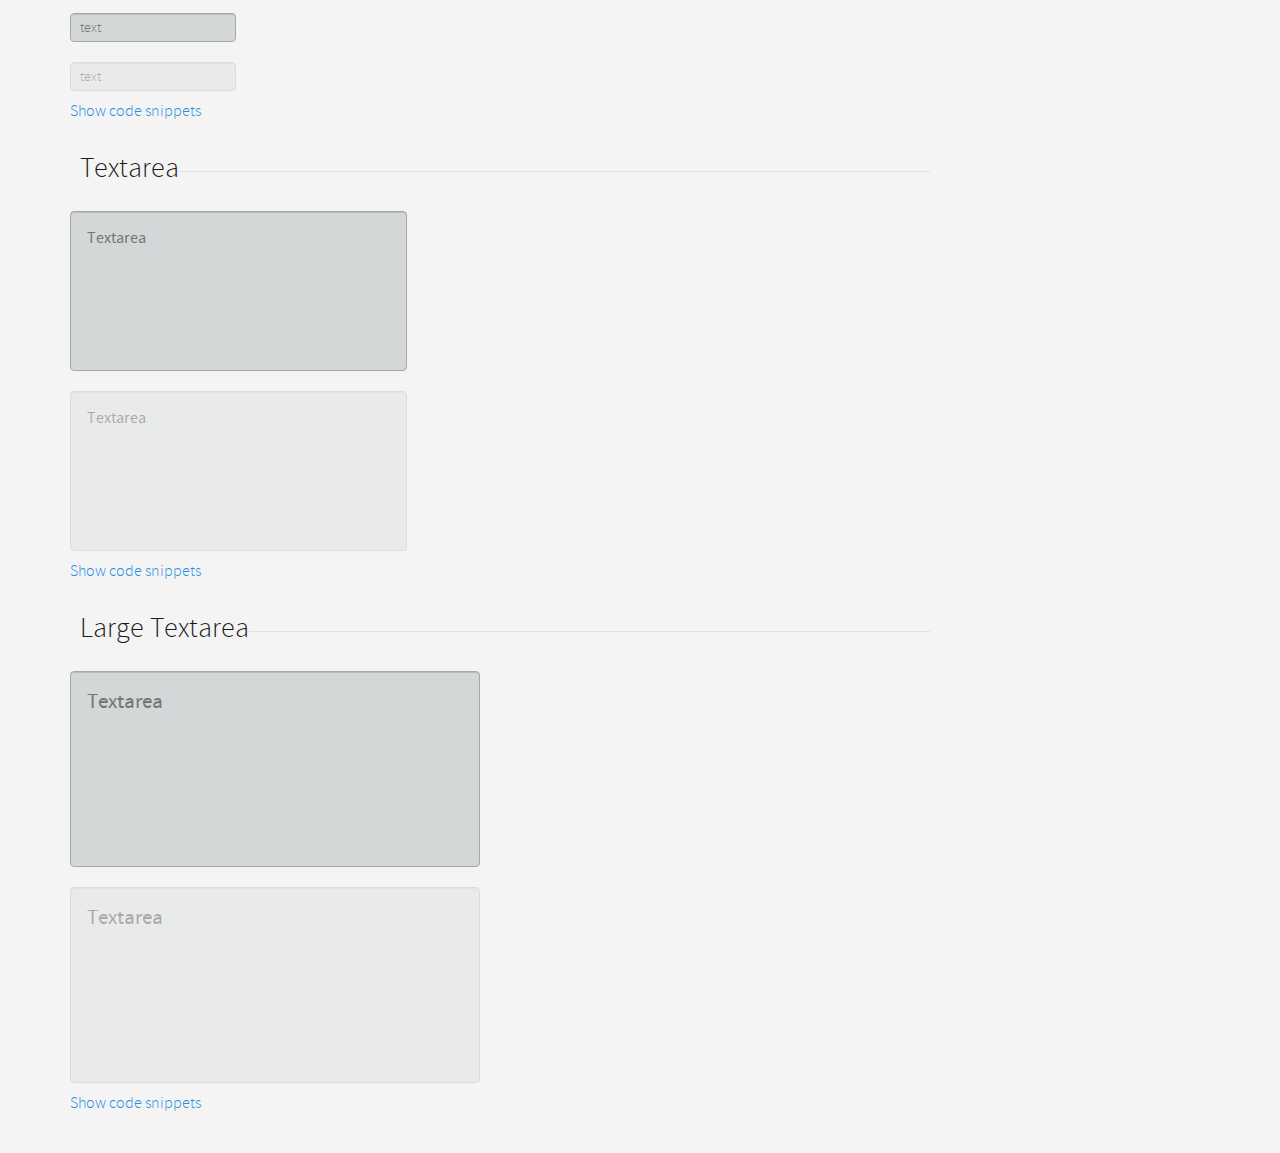
<file: demo/topcoat-desktop-light.html>
<!DOCTYPE html>
<html>
  <head>
    <meta charset="utf-8">
    <meta http-equiv="X-UA-Compatible" content="IE=edge,chrome=1">
    <title>Topcoat</title>
    <meta name="viewport" content="user-scalable=no,initial-scale = 1.0,maximum-scale = 1.0">
    <link rel="stylesheet" type="text/css" href="fonts/stylesheet.css">
    <link rel="stylesheet" type="text/css" href="../css/topcoat-desktop-light.css">
    <link rel="stylesheet" type="text/css" href="css/main.css">
    <link rel="stylesheet" type="text/css" href="css/brackets.css"><!--[if lt IE 9]>
    <script src="//html5shiv.googlecode.com/svn/trunk/html5.js"></script><![endif]-->
  </head>
  <body class="light">
    <div id="wrapper">
      <div class="max-width">
        <div id="sideNav">
          <nav class="site">
            <ul>
              <li><a href="http://topcoat.io">Home</a></li>
              <li class="selected"><a href="http://topcoat.io/topcoat">Demo</a></li>
              <li><a href="http://bench.topcoat.io/">Benchmarks</a></li>
              <li><a href="http://topcoat.io/blog">Blog</a></li>
            </ul>
          </nav>
          <div class="combo">
            <select class="docNav">
              <option value="index.html">Topcoat Desktop Dark</option>
              <option value="topcoat-desktop-light.html" selected="selected">Topcoat Desktop Light</option>
              <option value="topcoat-mobile-dark.html">Topcoat Mobile Dark</option>
              <option value="topcoat-mobile-light.html">Topcoat Mobile Light</option>
            </select>
          </div>
          <div id="pageNav">
            <ul>
              <li><a href="#button-bar">Button Bar</a></li>
              <li><a href="#large-buttonbar">Large Button Bar</a></li>
              <li><a href="#button">Button</a></li>
              <li><a href="#quiet-button">Quiet Button</a></li>
              <li><a href="#large-button">Large Button</a></li>
              <li><a href="#large-quietbutton">Large Quiet Button</a></li>
              <li><a href="#call-toaction button">Call To Action Button</a></li>
              <li><a href="#large-callto action button">Large Call To Action Button</a></li>
              <li><a href="#checkbox">Checkbox</a></li>
              <li><a href="#icon-button">Icon Button</a></li>
              <li><a href="#quiet-iconbutton">Quiet Icon Button</a></li>
              <li><a href="#large-iconbutton">Large Icon Button</a></li>
              <li><a href="#large-quieticon button">Large Quiet Icon Button</a></li>
              <li><a href="#radio-button">Radio Button</a></li>
              <li><a href="#search-input">Search Input</a></li>
              <li><a href="#large-searchinput">Large Search Input</a></li>
              <li><a href="#text-input">Text input</a></li>
              <li><a href="#large-textinput">Large Text Input</a></li>
              <li><a href="#textarea">Textarea</a></li>
              <li><a href="#large-textarea">Large Textarea</a></li>
            </ul>
          </div>
        </div>
      </div>
      <div id="site">
        <header id="main-header">
          <div class="max-width">
            <hgroup>
              <h1><a href="http://topcoat.io">Topcoat</a></h1>
              <p>CSS for clean and fast web apps</p>
            </hgroup>
            <nav>
              <ul>
                <li class="selected"><a href="http://topcoat.io/topcoat">Demo</a></li>
                <li><a href="http://bench.topcoat.io/">Benchmarks</a></li>
                <li><a href="http://topcoat.io/blog">Blog</a></li>
                <li><a id="download-btn" href="https://github.com/topcoat/topcoat/archive/v0.7.0.zip" onclick="_gaq.push(['_trackEvent', 'download', 'click',,, false]);">Download</a></li>
              </ul>
            </nav><a id="slide-menu-button" class="topcoat-icon-button--large--quiet"><span class="topcoat-icon--large topcoat-icon--menu-stack"></span></a>
          </div>
        </header>
        <div id="content" class="max-width">
          <article id="button-bar" class="component">
            <header>
              <h2>Button Bar</h2>
            </header>
            <section class="component"><div class="topcoat-button-bar">  <div class="topcoat-button-bar__item">    <button class="topcoat-button-bar__button">One</button>  </div>  <div class="topcoat-button-bar__item">    <button class="topcoat-button-bar__button">Two</button>  </div>  <div class="topcoat-button-bar__item">    <button class="topcoat-button-bar__button">Three</button>  </div></div></section>
            <section class="examples">
              <h4>Examples</h4>
              <ul>
                <li><a href="http://codepen.io/Topcoat/pen/kdKyg">mobile button bar</a></li>
              </ul>
            </section>
            <footer>
              <div class="showcode"><a href="#">Show code snippets</a></div>
              <section class="code">
                <div>
                  <h3>HTML</h3>
                  <pre class="html"><code data-language="html">&lt;div class=&quot;topcoat-button-bar&quot;&gt;  &lt;div class=&quot;topcoat-button-bar__item&quot;&gt;    &lt;button class=&quot;topcoat-button-bar__button&quot;&gt;One&lt;/button&gt;  &lt;/div&gt;  &lt;div class=&quot;topcoat-button-bar__item&quot;&gt;    &lt;button class=&quot;topcoat-button-bar__button&quot;&gt;Two&lt;/button&gt;  &lt;/div&gt;  &lt;div class=&quot;topcoat-button-bar__item&quot;&gt;    &lt;button class=&quot;topcoat-button-bar__button&quot;&gt;Three&lt;/button&gt;  &lt;/div&gt;&lt;/div&gt;</code></pre>
                </div>
                <div>
                  <h3>CSS</h3>
                  <pre class="css"><code data-language="css">
.topcoat-button-bar &gt; .topcoat-button-bar__item:first-child {
  border-top-left-radius: 4px;
  border-bottom-left-radius: 4px;
}

.topcoat-button-bar &gt; .topcoat-button-bar__item:last-child {
  border-top-right-radius: 4px;
  border-bottom-right-radius: 4px;
}

.topcoat-button-bar__item:first-child &gt; .topcoat-button-bar__button,
.topcoat-button-bar__item:first-child &gt; .topcoat-button-bar__button--large {
  border-right: none;
}

.topcoat-button-bar__item:last-child &gt; .topcoat-button-bar__button,
.topcoat-button-bar__item:last-child &gt; .topcoat-button-bar__button--large {
  border-left: none;
}

.topcoat-button-bar__button {
  border-radius: inherit;
}

.topcoat-button-bar__button:focus,
.topcoat-button-bar__button--large:focus {
  z-index: 1;
}
</code></pre>
                </div>
              </section>
            </footer>
          </article>
          <article id="large-buttonbar" class="component">
            <header>
              <h2>Large Button Bar</h2>
            </header>
            <section class="component"><div class="topcoat-button-bar">  <div class="topcoat-button-bar__item">    <button class="topcoat-button-bar__button--large">One</button>  </div>  <div class="topcoat-button-bar__item">    <button class="topcoat-button-bar__button--large">Two</button>  </div>  <div class="topcoat-button-bar__item">    <button class="topcoat-button-bar__button--large">Three</button>  </div></div></section>
            <footer>
              <div class="showcode"><a href="#">Show code snippets</a></div>
              <section class="code">
                <div>
                  <h3>HTML</h3>
                  <pre class="html"><code data-language="html">&lt;div class=&quot;topcoat-button-bar&quot;&gt;  &lt;div class=&quot;topcoat-button-bar__item&quot;&gt;    &lt;button class=&quot;topcoat-button-bar__button--large&quot;&gt;One&lt;/button&gt;  &lt;/div&gt;  &lt;div class=&quot;topcoat-button-bar__item&quot;&gt;    &lt;button class=&quot;topcoat-button-bar__button--large&quot;&gt;Two&lt;/button&gt;  &lt;/div&gt;  &lt;div class=&quot;topcoat-button-bar__item&quot;&gt;    &lt;button class=&quot;topcoat-button-bar__button--large&quot;&gt;Three&lt;/button&gt;  &lt;/div&gt;&lt;/div&gt;</code></pre>
                </div>
                <div>
                  <h3>CSS</h3>
                  <pre class="css"><code data-language="css">
.topcoat-button-bar__button--large {
  border-radius: inherit;
}

/**
*
* Copyright 2012 Adobe Systems Inc.;
*
* Licensed under the Apache License, Version 2.0 (the &quot;License&quot;);
* you may not use this file except in compliance with the License.
* You may obtain a copy of the License at
*
* http://www.apache.org/licenses/LICENSE-2.0
*
* Unless required by applicable law or agreed to in writing, software
* distributed under the License is distributed on an &quot;AS IS&quot; BASIS,
* WITHOUT WARRANTIES OR CONDITIONS OF ANY KIND, either express or implied.
* See the License for the specific language governing permissions and
* limitations under the License.
*
*/

.button {
  position: relative;
  display: inline-block;
  vertical-align: top;
  -moz-box-sizing: border-box;
  box-sizing: border-box;
  background-clip: padding-box;
  padding: 0;
  margin: 0;
  font: inherit;
  color: inherit;
  background: transparent;
  border: none;
  cursor: default;
  -webkit-user-select: none;
  -moz-user-select: none;
  -ms-user-select: none;
  user-select: none;
  text-overflow: ellipsis;
  white-space: nowrap;
  overflow: hidden;
  text-decoration: none;
}

.button--quiet {
  background: transparent;
  border: 1px solid transparent;
  box-shadow: none;
}

.button--disabled {
  opacity: 0.3;
  cursor: default;
  pointer-events: none;
}

/**
*
* Copyright 2012 Adobe Systems Inc.;
*
* Licensed under the Apache License, Version 2.0 (the &quot;License&quot;);
* you may not use this file except in compliance with the License.
* You may obtain a copy of the License at
*
* http://www.apache.org/licenses/LICENSE-2.0
*
* Unless required by applicable law or agreed to in writing, software
* distributed under the License is distributed on an &quot;AS IS&quot; BASIS,
* WITHOUT WARRANTIES OR CONDITIONS OF ANY KIND, either express or implied.
* See the License for the specific language governing permissions and
* limitations under the License.
*
*/

/**
*
* Copyright 2012 Adobe Systems Inc.;
*
* Licensed under the Apache License, Version 2.0 (the &quot;License&quot;);
* you may not use this file except in compliance with the License.
* You may obtain a copy of the License at
*
* http://www.apache.org/licenses/LICENSE-2.0
*
* Unless required by applicable law or agreed to in writing, software
* distributed under the License is distributed on an &quot;AS IS&quot; BASIS,
* WITHOUT WARRANTIES OR CONDITIONS OF ANY KIND, either express or implied.
* See the License for the specific language governing permissions and
* limitations under the License.
*
*/

/**
*
* Copyright 2012 Adobe Systems Inc.;
*
* Licensed under the Apache License, Version 2.0 (the &quot;License&quot;);
* you may not use this file except in compliance with the License.
* You may obtain a copy of the License at
*
* http://www.apache.org/licenses/LICENSE-2.0
*
* Unless required by applicable law or agreed to in writing, software
* distributed under the License is distributed on an &quot;AS IS&quot; BASIS,
* WITHOUT WARRANTIES OR CONDITIONS OF ANY KIND, either express or implied.
* See the License for the specific language governing permissions and
* limitations under the License.
*
*/

.button,
.topcoat-button,
.topcoat-button--quiet,
.topcoat-button--large,
.topcoat-button--large--quiet,
.topcoat-button--cta,
.topcoat-button--large--cta {
  position: relative;
  display: inline-block;
  vertical-align: top;
  -moz-box-sizing: border-box;
  box-sizing: border-box;
  background-clip: padding-box;
  padding: 0;
  margin: 0;
  font: inherit;
  color: inherit;
  background: transparent;
  border: none;
  cursor: default;
  -webkit-user-select: none;
  -moz-user-select: none;
  -ms-user-select: none;
  user-select: none;
  text-overflow: ellipsis;
  white-space: nowrap;
  overflow: hidden;
  text-decoration: none;
}

.button--quiet {
  background: transparent;
  border: 1px solid transparent;
  box-shadow: none;
}

.button--disabled,
.topcoat-button:disabled,
.topcoat-button--quiet:disabled,
.topcoat-button--large:disabled,
.topcoat-button--large--quiet:disabled,
.topcoat-button--cta:disabled,
.topcoat-button--large--cta:disabled {
  opacity: 0.3;
  cursor: default;
  pointer-events: none;
}
</code></pre>
                </div>
              </section>
            </footer>
          </article>
          <article id="button" class="component">
            <header>
              <h2>Button</h2>
            </header>
            <section class="component"><button class="topcoat-button">Button</button><button class="topcoat-button" disabled>Button</button></section>
            <section class="examples">
              <h4>Examples</h4>
              <ul>
                <li><a href="http://codepen.io/Topcoat/pen/DpKtf">mobile button</a></li>
              </ul>
            </section>
            <footer>
              <div class="showcode"><a href="#">Show code snippets</a></div>
              <section class="code">
                <div>
                  <h3>HTML</h3>
                  <pre class="html"><code data-language="html">&lt;button class=&quot;topcoat-button&quot;&gt;Button&lt;/button&gt;&lt;button class=&quot;topcoat-button&quot; disabled&gt;Button&lt;/button&gt;</code></pre>
                </div>
                <div>
                  <h3>CSS</h3>
                  <pre class="css"><code data-language="css">
.topcoat-button,
.topcoat-button--quiet,
.topcoat-button--large,
.topcoat-button--large--quiet,
.topcoat-button--cta,
.topcoat-button--large--cta {
  padding: 0 0.563rem;
  font-size: 12px;
  line-height: 1.313rem;
  letter-spacing: 0;
  color: #454545;
  text-shadow: 0 1px #fff;
  vertical-align: top;
  background-color: #e5e9e8;
  box-shadow: inset 0 1px #fff;
  border: 1px solid #a5a8a8;
  border-radius: 4px;
}

.topcoat-button:hover,
.topcoat-button--quiet:hover,
.topcoat-button--large:hover,
.topcoat-button--large--quiet:hover {
  background-color: #edf1f1;
}

.topcoat-button:active,
.topcoat-button--large:active {
  background-color: #d3d7d7;
  box-shadow: inset 0 1px rgba(0,0,0,0.12);
}

.topcoat-button:focus,
.topcoat-button--quiet:focus,
.topcoat-button--large:focus,
.topcoat-button--large--quiet:focus,
.topcoat-button--cta:focus,
.topcoat-button--large--cta:focus {
  border: 1px solid #0940fd;
  box-shadow: 0 0 0 2px #6fb5f1;
  outline: 0;
}
</code></pre>
                </div>
              </section>
            </footer>
          </article>
          <article id="quiet-button" class="component">
            <header>
              <h2>Quiet Button</h2>
            </header>
            <section class="component"><button class="topcoat-button--quiet">Button</button><button class="topcoat-button--quiet" disabled>Button</button></section>
            <footer>
              <div class="showcode"><a href="#">Show code snippets</a></div>
              <section class="code">
                <div>
                  <h3>HTML</h3>
                  <pre class="html"><code data-language="html">&lt;button class=&quot;topcoat-button--quiet&quot;&gt;Button&lt;/button&gt;&lt;button class=&quot;topcoat-button--quiet&quot; disabled&gt;Button&lt;/button&gt;</code></pre>
                </div>
                <div>
                  <h3>CSS</h3>
                  <pre class="css"><code data-language="css">
.topcoat-button--quiet {
  background: transparent;
  border: 1px solid transparent;
  box-shadow: none;
}

.topcoat-button--quiet:hover,
.topcoat-button--large--quiet:hover {
  text-shadow: 0 1px #fff;
  border: 1px solid #a5a8a8;
  box-shadow: inset 0 1px #fff;
}

.topcoat-button--quiet:active,
.topcoat-button--large--quiet:active {
  color: #454545;
  text-shadow: 0 1px #fff;
  background-color: #d3d7d7;
  border: 1px solid #a5a8a8;
  box-shadow: inset 0 1px rgba(0,0,0,0.12);
}
</code></pre>
                </div>
              </section>
            </footer>
          </article>
          <article id="large-button" class="component">
            <header>
              <h2>Large Button</h2>
            </header>
            <section class="component"><button class="topcoat-button--large" >Button</button><button class="topcoat-button--large" disabled>Button</button></section>
            <footer>
              <div class="showcode"><a href="#">Show code snippets</a></div>
              <section class="code">
                <div>
                  <h3>HTML</h3>
                  <pre class="html"><code data-language="html">&lt;button class=&quot;topcoat-button--large&quot; &gt;Button&lt;/button&gt;&lt;button class=&quot;topcoat-button--large&quot; disabled&gt;Button&lt;/button&gt;</code></pre>
                </div>
                <div>
                  <h3>CSS</h3>
                  <pre class="css"><code data-language="css">
.topcoat-button--large,
.topcoat-button--large--quiet {
  font-size: 0.875rem;
  font-weight: 600;
  line-height: 1.688rem;
  padding: 0 0.875rem;
}
</code></pre>
                </div>
              </section>
            </footer>
          </article>
          <article id="large-quietbutton" class="component">
            <header>
              <h2>Large Quiet Button</h2>
            </header>
            <section class="component"><button class="topcoat-button--large--quiet" >Button</button><button class="topcoat-button--large--quiet" disabled>Button</button></section>
            <footer>
              <div class="showcode"><a href="#">Show code snippets</a></div>
              <section class="code">
                <div>
                  <h3>HTML</h3>
                  <pre class="html"><code data-language="html">&lt;button class=&quot;topcoat-button--large--quiet&quot; &gt;Button&lt;/button&gt;&lt;button class=&quot;topcoat-button--large--quiet&quot; disabled&gt;Button&lt;/button&gt;</code></pre>
                </div>
                <div>
                  <h3>CSS</h3>
                  <pre class="css"><code data-language="css">
.topcoat-button--large--quiet {
  background: transparent;
  border: 1px solid transparent;
  box-shadow: none;
}
</code></pre>
                </div>
              </section>
            </footer>
          </article>
          <article id="call-toaction button" class="component">
            <header>
              <h2>Call To Action Button</h2>
            </header>
            <section class="component"><button class="topcoat-button--cta" >Button</button><button class="topcoat-button--cta" disabled>Button</button></section>
            <footer>
              <div class="showcode"><a href="#">Show code snippets</a></div>
              <section class="code">
                <div>
                  <h3>HTML</h3>
                  <pre class="html"><code data-language="html">&lt;button class=&quot;topcoat-button--cta&quot; &gt;Button&lt;/button&gt;&lt;button class=&quot;topcoat-button--cta&quot; disabled&gt;Button&lt;/button&gt;</code></pre>
                </div>
                <div>
                  <h3>CSS</h3>
                  <pre class="css"><code data-language="css">
.topcoat-button--cta,
.topcoat-button--large--cta {
  border: 1px solid #143250;
  background-color: #288edf;
  box-shadow: inset 0 1px rgba(255,255,255,0.36);
  color: #fff;
  font-weight: 500;
  text-shadow: 0 -1px rgba(0,0,0,0.36);
}

.topcoat-button--cta:hover,
.topcoat-button--large--cta:hover {
  background-color: #509bef;
}

.topcoat-button--cta:active,
.topcoat-button--large--cta:active {
  background-color: #0380e8;
  box-shadow: inset 0 1px rgba(0,0,0,0.12);
}
</code></pre>
                </div>
              </section>
            </footer>
          </article>
          <article id="large-callto action button" class="component">
            <header>
              <h2>Large Call To Action Button</h2>
            </header>
            <section class="component"><button class="topcoat-button--large--cta" >Button</button><button class="topcoat-button--large--cta" disabled>Button</button></section>
            <footer>
              <div class="showcode"><a href="#">Show code snippets</a></div>
              <section class="code">
                <div>
                  <h3>HTML</h3>
                  <pre class="html"><code data-language="html">&lt;button class=&quot;topcoat-button--large--cta&quot; &gt;Button&lt;/button&gt;&lt;button class=&quot;topcoat-button--large--cta&quot; disabled&gt;Button&lt;/button&gt;</code></pre>
                </div>
                <div>
                  <h3>CSS</h3>
                  <pre class="css"><code data-language="css">
.topcoat-button--large--cta {
  font-size: 0.875rem;
  font-weight: 600;
  line-height: 1.688rem;
  padding: 0 0.875rem;
}

/**
*
* Copyright 2012 Adobe Systems Inc.;
*
* Licensed under the Apache License, Version 2.0 (the &quot;License&quot;);
* you may not use this file except in compliance with the License.
* You may obtain a copy of the License at
*
* http://www.apache.org/licenses/LICENSE-2.0
*
* Unless required by applicable law or agreed to in writing, software
* distributed under the License is distributed on an &quot;AS IS&quot; BASIS,
* WITHOUT WARRANTIES OR CONDITIONS OF ANY KIND, either express or implied.
* See the License for the specific language governing permissions and
* limitations under the License.
*
*/

input[type=&quot;checkbox&quot;] {
  position: absolute;
  overflow: hidden;
  padding: 0;
  border: 0;
  opacity: 0.001;
  z-index: 1;
  vertical-align: top;
  outline: none;
}

.checkbox {
  -moz-box-sizing: border-box;
  box-sizing: border-box;
  background-clip: padding-box;
  position: relative;
  display: inline-block;
  vertical-align: top;
  cursor: default;
  -webkit-user-select: none;
  -moz-user-select: none;
  -ms-user-select: none;
  user-select: none;
}

.checkbox__label {
  position: relative;
  display: inline-block;
  vertical-align: top;
  cursor: default;
  -webkit-user-select: none;
  -moz-user-select: none;
  -ms-user-select: none;
  user-select: none;
}

.checkbox--disabled {
  opacity: 0.3;
  cursor: default;
  pointer-events: none;
}

.checkbox:before,
.checkbox:after {
  content: '';
  position: absolute;
}

.checkbox:before {
  -moz-box-sizing: border-box;
  box-sizing: border-box;
  background-clip: padding-box;
}

/**
*
* Copyright 2012 Adobe Systems Inc.;
*
* Licensed under the Apache License, Version 2.0 (the &quot;License&quot;);
* you may not use this file except in compliance with the License.
* You may obtain a copy of the License at
*
* http://www.apache.org/licenses/LICENSE-2.0
*
* Unless required by applicable law or agreed to in writing, software
* distributed under the License is distributed on an &quot;AS IS&quot; BASIS,
* WITHOUT WARRANTIES OR CONDITIONS OF ANY KIND, either express or implied.
* See the License for the specific language governing permissions and
* limitations under the License.
*
*/

/**
*
* Copyright 2012 Adobe Systems Inc.;
*
* Licensed under the Apache License, Version 2.0 (the &quot;License&quot;);
* you may not use this file except in compliance with the License.
* You may obtain a copy of the License at
*
* http://www.apache.org/licenses/LICENSE-2.0
*
* Unless required by applicable law or agreed to in writing, software
* distributed under the License is distributed on an &quot;AS IS&quot; BASIS,
* WITHOUT WARRANTIES OR CONDITIONS OF ANY KIND, either express or implied.
* See the License for the specific language governing permissions and
* limitations under the License.
*
*/

/**
*
* Copyright 2012 Adobe Systems Inc.;
*
* Licensed under the Apache License, Version 2.0 (the &quot;License&quot;);
* you may not use this file except in compliance with the License.
* You may obtain a copy of the License at
*
* http://www.apache.org/licenses/LICENSE-2.0
*
* Unless required by applicable law or agreed to in writing, software
* distributed under the License is distributed on an &quot;AS IS&quot; BASIS,
* WITHOUT WARRANTIES OR CONDITIONS OF ANY KIND, either express or implied.
* See the License for the specific language governing permissions and
* limitations under the License.
*
*/

input[type=&quot;checkbox&quot;] {
  position: absolute;
  overflow: hidden;
  padding: 0;
  border: 0;
  opacity: 0.001;
  z-index: 1;
  vertical-align: top;
  outline: none;
}

.checkbox,
.topcoat-checkbox__checkmark {
  -moz-box-sizing: border-box;
  box-sizing: border-box;
  background-clip: padding-box;
  position: relative;
  display: inline-block;
  vertical-align: top;
  cursor: default;
  -webkit-user-select: none;
  -moz-user-select: none;
  -ms-user-select: none;
  user-select: none;
}

.checkbox__label,
.topcoat-checkbox {
  position: relative;
  display: inline-block;
  vertical-align: top;
  cursor: default;
  -webkit-user-select: none;
  -moz-user-select: none;
  -ms-user-select: none;
  user-select: none;
}

.checkbox--disabled,
input[type=&quot;checkbox&quot;]:disabled + .topcoat-checkbox__checkmark {
  opacity: 0.3;
  cursor: default;
  pointer-events: none;
}

.checkbox:before,
.checkbox:after,
.topcoat-checkbox__checkmark:before,
.topcoat-checkbox__checkmark:after {
  content: '';
  position: absolute;
}

.checkbox:before,
.topcoat-checkbox__checkmark:before {
  -moz-box-sizing: border-box;
  box-sizing: border-box;
  background-clip: padding-box;
}
</code></pre>
                </div>
              </section>
            </footer>
          </article>
          <article id="checkbox" class="component">
            <header>
              <h2>Checkbox</h2>
            </header>
            <section class="component"><label class="topcoat-checkbox">  <input type="checkbox">  <div class="topcoat-checkbox__checkmark"></div>  Default</label><br><br><label class="topcoat-checkbox">  <input type="checkbox" disabled>  <div class="topcoat-checkbox__checkmark"></div>  Disabled</label></section>
            <section class="examples">
              <h4>Examples</h4>
              <ul>
                <li><a href="http://codepen.io/Topcoat/pen/piHcs">mobile checkbox</a></li>
              </ul>
            </section>
            <footer>
              <div class="showcode"><a href="#">Show code snippets</a></div>
              <section class="code">
                <div>
                  <h3>HTML</h3>
                  <pre class="html"><code data-language="html">&lt;label class=&quot;topcoat-checkbox&quot;&gt;  &lt;input type=&quot;checkbox&quot;&gt;  &lt;div class=&quot;topcoat-checkbox__checkmark&quot;&gt;&lt;/div&gt;  Default&lt;/label&gt;&lt;br&gt;&lt;br&gt;&lt;label class=&quot;topcoat-checkbox&quot;&gt;  &lt;input type=&quot;checkbox&quot; disabled&gt;  &lt;div class=&quot;topcoat-checkbox__checkmark&quot;&gt;&lt;/div&gt;  Disabled&lt;/label&gt;</code></pre>
                </div>
                <div>
                  <h3>CSS</h3>
                  <pre class="css"><code data-language="css">
.topcoat-checkbox__checkmark {
  height: 1rem;
}

input[type=&quot;checkbox&quot;] {
  height: 1rem;
  width: 1rem;
  margin-top: 0;
  margin-right: -1rem;
  margin-bottom: -1rem;
  margin-left: 0;
}

input[type=&quot;checkbox&quot;]:checked + .topcoat-checkbox__checkmark:after {
  opacity: 1;
}

.topcoat-checkbox {
  line-height: 1rem;
}

.topcoat-checkbox__checkmark:before {
  width: 1rem;
  height: 1rem;
  background: #e5e9e8;
  border: 1px solid #a5a8a8;
  border-radius: 3px;
  box-shadow: inset 0 1px #fff;
}

.topcoat-checkbox__checkmark {
  width: 1rem;
  height: 1rem;
}

.topcoat-checkbox__checkmark:after {
  top: 2px;
  left: 1px;
  opacity: 0;
  width: 14px;
  height: 4px;
  background: transparent;
  border: 7px solid #666;
  border-width: 3px;
  border-top: none;
  border-right: none;
  border-radius: 1px;
  -webkit-transform: rotate(-50deg);
  -ms-transform: rotate(-50deg);
  transform: rotate(-50deg);
}

input[type=&quot;checkbox&quot;]:focus + .topcoat-checkbox__checkmark:before {
  border: 1px solid #0940fd;
  box-shadow: 0 0 0 2px #6fb5f1;
}

/**
*
* Copyright 2012 Adobe Systems Inc.;
*
* Licensed under the Apache License, Version 2.0 (the &quot;License&quot;);
* you may not use this file except in compliance with the License.
* You may obtain a copy of the License at
*
* http://www.apache.org/licenses/LICENSE-2.0
*
* Unless required by applicable law or agreed to in writing, software
* distributed under the License is distributed on an &quot;AS IS&quot; BASIS,
* WITHOUT WARRANTIES OR CONDITIONS OF ANY KIND, either express or implied.
* See the License for the specific language governing permissions and
* limitations under the License.
*
*/

/**
*
* Copyright 2012 Adobe Systems Inc.;
*
* Licensed under the Apache License, Version 2.0 (the &quot;License&quot;);
* you may not use this file except in compliance with the License.
* You may obtain a copy of the License at
*
* http://www.apache.org/licenses/LICENSE-2.0
*
* Unless required by applicable law or agreed to in writing, software
* distributed under the License is distributed on an &quot;AS IS&quot; BASIS,
* WITHOUT WARRANTIES OR CONDITIONS OF ANY KIND, either express or implied.
* See the License for the specific language governing permissions and
* limitations under the License.
*
*/

.button,
.topcoat-icon-button,
.topcoat-icon-button--quiet,
.topcoat-icon-button--large,
.topcoat-icon-button--large--quiet {
  position: relative;
  display: inline-block;
  vertical-align: top;
  -moz-box-sizing: border-box;
  box-sizing: border-box;
  background-clip: padding-box;
  padding: 0;
  margin: 0;
  font: inherit;
  color: inherit;
  background: transparent;
  border: none;
  cursor: default;
  -webkit-user-select: none;
  -moz-user-select: none;
  -ms-user-select: none;
  user-select: none;
  text-overflow: ellipsis;
  white-space: nowrap;
  overflow: hidden;
  text-decoration: none;
}

.button--quiet {
  background: transparent;
  border: 1px solid transparent;
  box-shadow: none;
}

.button--disabled,
.topcoat-icon-button:disabled,
.topcoat-icon-button--quiet:disabled,
.topcoat-icon-button--large:disabled,
.topcoat-icon-button--large--quiet:disabled {
  opacity: 0.3;
  cursor: default;
  pointer-events: none;
}
</code></pre>
                </div>
              </section>
            </footer>
          </article>
          <article id="icon-button" class="component">
            <header>
              <h2>Icon Button</h2>
            </header>
            <section class="component"><button class="topcoat-icon-button">  <span class="topcoat-icon" style="background-color:#A5A7A7;"></span></button><button class="topcoat-icon-button" disabled>  <span class="topcoat-icon" style="background-color:#A5A7A7;"></span></button></section>
            <footer>
              <div class="showcode"><a href="#">Show code snippets</a></div>
              <section class="code">
                <div>
                  <h3>HTML</h3>
                  <pre class="html"><code data-language="html">&lt;button class=&quot;topcoat-icon-button&quot;&gt;  &lt;span class=&quot;topcoat-icon&quot; style=&quot;background-color:#A5A7A7;&quot;&gt;&lt;/span&gt;&lt;/button&gt;&lt;button class=&quot;topcoat-icon-button&quot; disabled&gt;  &lt;span class=&quot;topcoat-icon&quot; style=&quot;background-color:#A5A7A7;&quot;&gt;&lt;/span&gt;&lt;/button&gt;</code></pre>
                </div>
                <div>
                  <h3>CSS</h3>
                  <pre class="css"><code data-language="css">
.topcoat-icon-button,
.topcoat-icon-button--quiet,
.topcoat-icon-button--large,
.topcoat-icon-button--large--quiet {
  padding: 0 0.25rem;
  line-height: 1.313rem;
  letter-spacing: 0;
  color: #454545;
  text-shadow: 0 1px #fff;
  vertical-align: baseline;
  background-color: #e5e9e8;
  box-shadow: inset 0 1px #fff;
  border: 1px solid #a5a8a8;
  border-radius: 4px;
}

.topcoat-icon-button:hover,
.topcoat-icon-button--quiet:hover,
.topcoat-icon-button--large:hover,
.topcoat-icon-button--large--quiet:hover {
  background-color: #edf1f1;
}

.topcoat-icon-button:active {
  background-color: #d3d7d7;
  box-shadow: inset 0 1px rgba(0,0,0,0.12);
}

.topcoat-icon-button:focus,
.topcoat-icon-button--quiet:focus,
.topcoat-icon-button--quiet:hover:focus,
.topcoat-icon-button--large:focus,
.topcoat-icon-button--large--quiet:focus,
.topcoat-icon-button--large--quiet:hover:focus {
  border: 1px solid #0940fd;
  box-shadow: 0 0 0 2px #6fb5f1;
  outline: 0;
}
</code></pre>
                </div>
              </section>
            </footer>
          </article>
          <article id="quiet-iconbutton" class="component">
            <header>
              <h2>Quiet Icon Button</h2>
            </header>
            <section class="component"><button class="topcoat-icon-button--quiet">  <span class="topcoat-icon" style="background-color:#A5A7A7;"></span></button><button class="topcoat-icon-button--quiet" disabled>  <span class="topcoat-icon" style="background-color:#A5A7A7;"></span></button></section>
            <footer>
              <div class="showcode"><a href="#">Show code snippets</a></div>
              <section class="code">
                <div>
                  <h3>HTML</h3>
                  <pre class="html"><code data-language="html">&lt;button class=&quot;topcoat-icon-button--quiet&quot;&gt;  &lt;span class=&quot;topcoat-icon&quot; style=&quot;background-color:#A5A7A7;&quot;&gt;&lt;/span&gt;&lt;/button&gt;&lt;button class=&quot;topcoat-icon-button--quiet&quot; disabled&gt;  &lt;span class=&quot;topcoat-icon&quot; style=&quot;background-color:#A5A7A7;&quot;&gt;&lt;/span&gt;&lt;/button&gt;</code></pre>
                </div>
                <div>
                  <h3>CSS</h3>
                  <pre class="css"><code data-language="css">
.topcoat-icon-button--quiet {
  background: transparent;
  border: 1px solid transparent;
  box-shadow: none;
}

.topcoat-icon-button--quiet:hover,
.topcoat-icon-button--large--quiet:hover {
  text-shadow: 0 1px #fff;
  border: 1px solid #a5a8a8;
  box-shadow: inset 0 1px #fff;
}

.topcoat-icon-button--quiet:active,
.topcoat-icon-button--large--quiet:active {
  color: #454545;
  text-shadow: 0 1px #fff;
  background-color: #d3d7d7;
  border: 1px solid #a5a8a8;
  box-shadow: inset 0 1px rgba(0,0,0,0.12);
}
</code></pre>
                </div>
              </section>
            </footer>
          </article>
          <article id="large-iconbutton" class="component">
            <header>
              <h2>Large Icon Button</h2>
            </header>
            <section class="component"><button class="topcoat-icon-button--large">  <span class="topcoat-icon--large" style="background-color:#A5A7A7;"></span></button><button class="topcoat-icon-button--large" disabled>  <span class="topcoat-icon--large" style="background-color:#A5A7A7;"></span></button></section>
            <footer>
              <div class="showcode"><a href="#">Show code snippets</a></div>
              <section class="code">
                <div>
                  <h3>HTML</h3>
                  <pre class="html"><code data-language="html">&lt;button class=&quot;topcoat-icon-button--large&quot;&gt;  &lt;span class=&quot;topcoat-icon--large&quot; style=&quot;background-color:#A5A7A7;&quot;&gt;&lt;/span&gt;&lt;/button&gt;&lt;button class=&quot;topcoat-icon-button--large&quot; disabled&gt;  &lt;span class=&quot;topcoat-icon--large&quot; style=&quot;background-color:#A5A7A7;&quot;&gt;&lt;/span&gt;&lt;/button&gt;</code></pre>
                </div>
                <div>
                  <h3>CSS</h3>
                  <pre class="css"><code data-language="css">
.topcoat-icon-button--large,
.topcoat-icon-button--large--quiet {
  width: 1.688rem;
  height: 1.688rem;
  line-height: 1.688rem;
}

.topcoat-icon-button--large:active {
  background-color: #d3d7d7;
  box-shadow: inset 0 1px rgba(0,0,0,0.12);
}
</code></pre>
                </div>
              </section>
            </footer>
          </article>
          <article id="large-quieticon button" class="component">
            <header>
              <h2>Large Quiet Icon Button</h2>
            </header>
            <section class="component"><button class="topcoat-icon-button--large--quiet">  <span class="topcoat-icon--large" style="background-color:#A5A7A7;"></span></button><button class="topcoat-icon-button--large--quiet" disabled>  <span class="topcoat-icon--large" style="background-color:#A5A7A7;"></span></button></section>
            <footer>
              <div class="showcode"><a href="#">Show code snippets</a></div>
              <section class="code">
                <div>
                  <h3>HTML</h3>
                  <pre class="html"><code data-language="html">&lt;button class=&quot;topcoat-icon-button--large--quiet&quot;&gt;  &lt;span class=&quot;topcoat-icon--large&quot; style=&quot;background-color:#A5A7A7;&quot;&gt;&lt;/span&gt;&lt;/button&gt;&lt;button class=&quot;topcoat-icon-button--large--quiet&quot; disabled&gt;  &lt;span class=&quot;topcoat-icon--large&quot; style=&quot;background-color:#A5A7A7;&quot;&gt;&lt;/span&gt;&lt;/button&gt;</code></pre>
                </div>
                <div>
                  <h3>CSS</h3>
                  <pre class="css"><code data-language="css">
.topcoat-icon-button--large--quiet {
  background: transparent;
  border: 1px solid transparent;
  box-shadow: none;
}

.topcoat-icon,
.topcoat-icon--large {
  position: relative;
  display: inline-block;
  vertical-align: top;
  overflow: hidden;
  width: 0.81406rem;
  height: 0.81406rem;
  vertical-align: middle;
  top: -1px;
}

.topcoat-icon--large {
  width: 1.06344rem;
  height: 1.06344rem;
  top: -2px;
}

/**
*
* Copyright 2012 Adobe Systems Inc.;
*
* Licensed under the Apache License, Version 2.0 (the &quot;License&quot;);
* you may not use this file except in compliance with the License.
* You may obtain a copy of the License at
*
* http://www.apache.org/licenses/LICENSE-2.0
*
* Unless required by applicable law or agreed to in writing, software
* distributed under the License is distributed on an &quot;AS IS&quot; BASIS,
* WITHOUT WARRANTIES OR CONDITIONS OF ANY KIND, either express or implied.
* See the License for the specific language governing permissions and
* limitations under the License.
*
*/

/**
*
* Copyright 2012 Adobe Systems Inc.;
*
* Licensed under the Apache License, Version 2.0 (the &quot;License&quot;);
* you may not use this file except in compliance with the License.
* You may obtain a copy of the License at
*
* http://www.apache.org/licenses/LICENSE-2.0
*
* Unless required by applicable law or agreed to in writing, software
* distributed under the License is distributed on an &quot;AS IS&quot; BASIS,
* WITHOUT WARRANTIES OR CONDITIONS OF ANY KIND, either express or implied.
* See the License for the specific language governing permissions and
* limitations under the License.
*
*/

.input {
  padding: 0;
  margin: 0;
  font: inherit;
  color: inherit;
  background: transparent;
  border: none;
  -moz-box-sizing: border-box;
  box-sizing: border-box;
  background-clip: padding-box;
  vertical-align: top;
  outline: none;
}

.input:disabled {
  opacity: 0.3;
  cursor: default;
  pointer-events: none;
}

/**
*
* Copyright 2012 Adobe Systems Inc.;
*
* Licensed under the Apache License, Version 2.0 (the &quot;License&quot;);
* you may not use this file except in compliance with the License.
* You may obtain a copy of the License at
*
* http://www.apache.org/licenses/LICENSE-2.0
*
* Unless required by applicable law or agreed to in writing, software
* distributed under the License is distributed on an &quot;AS IS&quot; BASIS,
* WITHOUT WARRANTIES OR CONDITIONS OF ANY KIND, either express or implied.
* See the License for the specific language governing permissions and
* limitations under the License.
*
*/

/**
*
* Copyright 2012 Adobe Systems Inc.;
*
* Licensed under the Apache License, Version 2.0 (the &quot;License&quot;);
* you may not use this file except in compliance with the License.
* You may obtain a copy of the License at
*
* http://www.apache.org/licenses/LICENSE-2.0
*
* Unless required by applicable law or agreed to in writing, software
* distributed under the License is distributed on an &quot;AS IS&quot; BASIS,
* WITHOUT WARRANTIES OR CONDITIONS OF ANY KIND, either express or implied.
* See the License for the specific language governing permissions and
* limitations under the License.
*
*/

.list {
  padding: 0;
  margin: 0;
  font: inherit;
  color: inherit;
  background: transparent;
  border: none;
  cursor: default;
  -webkit-user-select: none;
  -moz-user-select: none;
  -ms-user-select: none;
  user-select: none;
  overflow: auto;
  -webkit-overflow-scrolling: touch;
}

.list__header {
  margin: 0;
}

.list__container {
  padding: 0;
  margin: 0;
  list-style-type: none;
}

.list__item {
  margin: 0;
  padding: 0;
}

/**
*
* Copyright 2012 Adobe Systems Inc.;
*
* Licensed under the Apache License, Version 2.0 (the &quot;License&quot;);
* you may not use this file except in compliance with the License.
* You may obtain a copy of the License at
*
* http://www.apache.org/licenses/LICENSE-2.0
*
* Unless required by applicable law or agreed to in writing, software
* distributed under the License is distributed on an &quot;AS IS&quot; BASIS,
* WITHOUT WARRANTIES OR CONDITIONS OF ANY KIND, either express or implied.
* See the License for the specific language governing permissions and
* limitations under the License.
*
*/

/**
*
* Copyright 2012 Adobe Systems Inc.;
*
* Licensed under the Apache License, Version 2.0 (the &quot;License&quot;);
* you may not use this file except in compliance with the License.
* You may obtain a copy of the License at
*
* http://www.apache.org/licenses/LICENSE-2.0
*
* Unless required by applicable law or agreed to in writing, software
* distributed under the License is distributed on an &quot;AS IS&quot; BASIS,
* WITHOUT WARRANTIES OR CONDITIONS OF ANY KIND, either express or implied.
* See the License for the specific language governing permissions and
* limitations under the License.
*
*/

/**
*
* Copyright 2012 Adobe Systems Inc.;
*
* Licensed under the Apache License, Version 2.0 (the &quot;License&quot;);
* you may not use this file except in compliance with the License.
* You may obtain a copy of the License at
*
* http://www.apache.org/licenses/LICENSE-2.0
*
* Unless required by applicable law or agreed to in writing, software
* distributed under the License is distributed on an &quot;AS IS&quot; BASIS,
* WITHOUT WARRANTIES OR CONDITIONS OF ANY KIND, either express or implied.
* See the License for the specific language governing permissions and
* limitations under the License.
*
*/

.navigation-bar {
  -moz-box-sizing: border-box;
  box-sizing: border-box;
  background-clip: padding-box;
  white-space: nowrap;
  overflow: hidden;
  word-spacing: 0;
  padding: 0;
  margin: 0;
  font: inherit;
  color: inherit;
  background: transparent;
  border: none;
  cursor: default;
  -webkit-user-select: none;
  -moz-user-select: none;
  -ms-user-select: none;
  user-select: none;
}

.navigation-bar__item {
  -moz-box-sizing: border-box;
  box-sizing: border-box;
  background-clip: padding-box;
  position: relative;
  display: inline-block;
  vertical-align: top;
  padding: 0;
  margin: 0;
  font: inherit;
  color: inherit;
  background: transparent;
  border: none;
}

.navigation-bar__title {
  padding: 0;
  margin: 0;
  font: inherit;
  color: inherit;
  background: transparent;
  border: none;
  text-overflow: ellipsis;
  white-space: nowrap;
  overflow: hidden;
}

/**
*
* Copyright 2012 Adobe Systems Inc.;
*
* Licensed under the Apache License, Version 2.0 (the &quot;License&quot;);
* you may not use this file except in compliance with the License.
* You may obtain a copy of the License at
*
* http://www.apache.org/licenses/LICENSE-2.0
*
* Unless required by applicable law or agreed to in writing, software
* distributed under the License is distributed on an &quot;AS IS&quot; BASIS,
* WITHOUT WARRANTIES OR CONDITIONS OF ANY KIND, either express or implied.
* See the License for the specific language governing permissions and
* limitations under the License.
*
*/

/**
*
* Copyright 2012 Adobe Systems Inc.;
*
* Licensed under the Apache License, Version 2.0 (the &quot;License&quot;);
* you may not use this file except in compliance with the License.
* You may obtain a copy of the License at
*
* http://www.apache.org/licenses/LICENSE-2.0
*
* Unless required by applicable law or agreed to in writing, software
* distributed under the License is distributed on an &quot;AS IS&quot; BASIS,
* WITHOUT WARRANTIES OR CONDITIONS OF ANY KIND, either express or implied.
* See the License for the specific language governing permissions and
* limitations under the License.
*
*/

input[type=&quot;radio&quot;] {
  position: absolute;
  overflow: hidden;
  padding: 0;
  border: 0;
  opacity: 0.001;
  z-index: 1;
  vertical-align: top;
  outline: none;
}

.radio-button {
  -moz-box-sizing: border-box;
  box-sizing: border-box;
  background-clip: padding-box;
  position: relative;
  display: inline-block;
  vertical-align: top;
  cursor: default;
  -webkit-user-select: none;
  -moz-user-select: none;
  -ms-user-select: none;
  user-select: none;
}

.radio-button__label {
  position: relative;
  display: inline-block;
  vertical-align: top;
  cursor: default;
  -webkit-user-select: none;
  -moz-user-select: none;
  -ms-user-select: none;
  user-select: none;
}

.radio-button:before,
.radio-button:after {
  content: '';
  position: absolute;
  border-radius: 100%;
}

.radio-button:after {
  top: 50%;
  left: 50%;
  -webkit-transform: translate(-50%, -50%);
  -ms-transform: translate(-50%, -50%);
  transform: translate(-50%, -50%);
}

.radio-button:before {
  -moz-box-sizing: border-box;
  box-sizing: border-box;
  background-clip: padding-box;
}

.radio-button--disabled {
  opacity: 0.3;
  cursor: default;
  pointer-events: none;
}

/**
*
* Copyright 2012 Adobe Systems Inc.;
*
* Licensed under the Apache License, Version 2.0 (the &quot;License&quot;);
* you may not use this file except in compliance with the License.
* You may obtain a copy of the License at
*
* http://www.apache.org/licenses/LICENSE-2.0
*
* Unless required by applicable law or agreed to in writing, software
* distributed under the License is distributed on an &quot;AS IS&quot; BASIS,
* WITHOUT WARRANTIES OR CONDITIONS OF ANY KIND, either express or implied.
* See the License for the specific language governing permissions and
* limitations under the License.
*
*/

/**
*
* Copyright 2012 Adobe Systems Inc.;
*
* Licensed under the Apache License, Version 2.0 (the &quot;License&quot;);
* you may not use this file except in compliance with the License.
* You may obtain a copy of the License at
*
* http://www.apache.org/licenses/LICENSE-2.0
*
* Unless required by applicable law or agreed to in writing, software
* distributed under the License is distributed on an &quot;AS IS&quot; BASIS,
* WITHOUT WARRANTIES OR CONDITIONS OF ANY KIND, either express or implied.
* See the License for the specific language governing permissions and
* limitations under the License.
*
*/

input[type=&quot;radio&quot;] {
  position: absolute;
  overflow: hidden;
  padding: 0;
  border: 0;
  opacity: 0.001;
  z-index: 1;
  vertical-align: top;
  outline: none;
}

.radio-button,
.topcoat-radio-button__checkmark {
  -moz-box-sizing: border-box;
  box-sizing: border-box;
  background-clip: padding-box;
  position: relative;
  display: inline-block;
  vertical-align: top;
  cursor: default;
  -webkit-user-select: none;
  -moz-user-select: none;
  -ms-user-select: none;
  user-select: none;
}

.radio-button__label,
.topcoat-radio-button {
  position: relative;
  display: inline-block;
  vertical-align: top;
  cursor: default;
  -webkit-user-select: none;
  -moz-user-select: none;
  -ms-user-select: none;
  user-select: none;
}

.radio-button:before,
.radio-button:after,
.topcoat-radio-button__checkmark:before,
.topcoat-radio-button__checkmark:after {
  content: '';
  position: absolute;
  border-radius: 100%;
}

.radio-button:after,
.topcoat-radio-button__checkmark:after {
  top: 50%;
  left: 50%;
  -webkit-transform: translate(-50%, -50%);
  -ms-transform: translate(-50%, -50%);
  transform: translate(-50%, -50%);
}

.radio-button:before,
.topcoat-radio-button__checkmark:before {
  -moz-box-sizing: border-box;
  box-sizing: border-box;
  background-clip: padding-box;
}

.radio-button--disabled,
input[type=&quot;radio&quot;]:disabled + .topcoat-radio-button__checkmark {
  opacity: 0.3;
  cursor: default;
  pointer-events: none;
}
</code></pre>
                </div>
              </section>
            </footer>
          </article>
          <article id="radio-button" class="component">
            <header>
              <h2>Radio Button</h2>
            </header>
            <section class="component"><!-- NO LABEL --><label class="topcoat-radio-button">  <input type="radio" name="topcoat">  <div class="topcoat-radio-button__checkmark"></div></label><br><br><!-- LEFT LABEL --><label class="topcoat-radio-button">  Left label  <input type="radio" name="topcoat">  <div class="topcoat-radio-button__checkmark"></div></label><br><br><!-- RIGHT LABEL --><label class="topcoat-radio-button">  <input type="radio" name="topcoat">  <div class="topcoat-radio-button__checkmark"></div>  Right label</label><br><br><!-- DISABLED --><label class="topcoat-radio-button">  <input type="radio" name="topcoat" Disabled>  <div class="topcoat-radio-button__checkmark"></div>  Disabled</label></section>
            <section class="examples">
              <h4>Examples</h4>
              <ul>
                <li><a href="http://codepen.io/Topcoat/pen/HDcJj">Mobile Radio Button</a></li>
              </ul>
            </section>
            <footer>
              <div class="showcode"><a href="#">Show code snippets</a></div>
              <section class="code">
                <div>
                  <h3>HTML</h3>
                  <pre class="html"><code data-language="html">&lt;!-- NO LABEL --&gt;&lt;label class=&quot;topcoat-radio-button&quot;&gt;  &lt;input type=&quot;radio&quot; name=&quot;topcoat&quot;&gt;  &lt;div class=&quot;topcoat-radio-button__checkmark&quot;&gt;&lt;/div&gt;&lt;/label&gt;&lt;br&gt;&lt;br&gt;&lt;!-- LEFT LABEL --&gt;&lt;label class=&quot;topcoat-radio-button&quot;&gt;  Left label  &lt;input type=&quot;radio&quot; name=&quot;topcoat&quot;&gt;  &lt;div class=&quot;topcoat-radio-button__checkmark&quot;&gt;&lt;/div&gt;&lt;/label&gt;&lt;br&gt;&lt;br&gt;&lt;!-- RIGHT LABEL --&gt;&lt;label class=&quot;topcoat-radio-button&quot;&gt;  &lt;input type=&quot;radio&quot; name=&quot;topcoat&quot;&gt;  &lt;div class=&quot;topcoat-radio-button__checkmark&quot;&gt;&lt;/div&gt;  Right label&lt;/label&gt;&lt;br&gt;&lt;br&gt;&lt;!-- DISABLED --&gt;&lt;label class=&quot;topcoat-radio-button&quot;&gt;  &lt;input type=&quot;radio&quot; name=&quot;topcoat&quot; Disabled&gt;  &lt;div class=&quot;topcoat-radio-button__checkmark&quot;&gt;&lt;/div&gt;  Disabled&lt;/label&gt;</code></pre>
                </div>
                <div>
                  <h3>CSS</h3>
                  <pre class="css"><code data-language="css">
input[type=&quot;radio&quot;] {
  height: 1.063rem;
  width: 1.063rem;
  margin-top: 0;
  margin-right: -1.063rem;
  margin-bottom: -1.063rem;
  margin-left: 0;
}

input[type=&quot;radio&quot;]:checked + .topcoat-radio-button__checkmark:after {
  opacity: 1;
}

.topcoat-radio-button {
  color: #454545;
  line-height: 1.063rem;
}

.topcoat-radio-button__checkmark:before {
  width: 1.063rem;
  height: 1.063rem;
  background: #e5e9e8;
  border: 1px solid #a5a8a8;
  box-shadow: inset 0 1px #fff;
}

.topcoat-radio-button__checkmark {
  position: relative;
  width: 1.063rem;
  height: 1.063rem;
}

.topcoat-radio-button__checkmark:after {
  opacity: 0;
  width: 0.313rem;
  height: 0.313rem;
  background: #666;
  border: 1px solid rgba(0,0,0,0.1);
  box-shadow: 0 1px rgba(255,255,255,0.5);
  -webkit-transform: none;
  -ms-transform: none;
  transform: none;
  top: 0.313rem;
  left: 0.313rem;
}

input[type=&quot;radio&quot;]:focus + .topcoat-radio-button__checkmark:before {
  border: 1px solid #0940fd;
  box-shadow: 0 0 0 2px #6fb5f1;
}

/**
*
* Copyright 2012 Adobe Systems Inc.;
*
* Licensed under the Apache License, Version 2.0 (the &quot;License&quot;);
* you may not use this file except in compliance with the License.
* You may obtain a copy of the License at
*
* http://www.apache.org/licenses/LICENSE-2.0
*
* Unless required by applicable law or agreed to in writing, software
* distributed under the License is distributed on an &quot;AS IS&quot; BASIS,
* WITHOUT WARRANTIES OR CONDITIONS OF ANY KIND, either express or implied.
* See the License for the specific language governing permissions and
* limitations under the License.
*
*/

/**
*
* Copyright 2012 Adobe Systems Inc.;
*
* Licensed under the Apache License, Version 2.0 (the &quot;License&quot;);
* you may not use this file except in compliance with the License.
* You may obtain a copy of the License at
*
* http://www.apache.org/licenses/LICENSE-2.0
*
* Unless required by applicable law or agreed to in writing, software
* distributed under the License is distributed on an &quot;AS IS&quot; BASIS,
* WITHOUT WARRANTIES OR CONDITIONS OF ANY KIND, either express or implied.
* See the License for the specific language governing permissions and
* limitations under the License.
*
*/

.search-input {
  padding: 0;
  margin: 0;
  font: inherit;
  color: inherit;
  background: transparent;
  border: none;
  -moz-box-sizing: border-box;
  box-sizing: border-box;
  background-clip: padding-box;
  vertical-align: top;
  outline: none;
  -webkit-appearance: none;
}

input[type=&quot;search&quot;]::-webkit-search-cancel-button {
  -webkit-appearance: none;
}

.search-input:disabled {
  opacity: 0.3;
  cursor: default;
  pointer-events: none;
}

/**
*
* Copyright 2012 Adobe Systems Inc.;
*
* Licensed under the Apache License, Version 2.0 (the &quot;License&quot;);
* you may not use this file except in compliance with the License.
* You may obtain a copy of the License at
*
* http://www.apache.org/licenses/LICENSE-2.0
*
* Unless required by applicable law or agreed to in writing, software
* distributed under the License is distributed on an &quot;AS IS&quot; BASIS,
* WITHOUT WARRANTIES OR CONDITIONS OF ANY KIND, either express or implied.
* See the License for the specific language governing permissions and
* limitations under the License.
*
*/

/**
*
* Copyright 2012 Adobe Systems Inc.;
*
* Licensed under the Apache License, Version 2.0 (the &quot;License&quot;);
* you may not use this file except in compliance with the License.
* You may obtain a copy of the License at
*
* http://www.apache.org/licenses/LICENSE-2.0
*
* Unless required by applicable law or agreed to in writing, software
* distributed under the License is distributed on an &quot;AS IS&quot; BASIS,
* WITHOUT WARRANTIES OR CONDITIONS OF ANY KIND, either express or implied.
* See the License for the specific language governing permissions and
* limitations under the License.
*
*/

.search-input,
.topcoat-search-input,
.topcoat-search-input--large {
  padding: 0;
  margin: 0;
  font: inherit;
  color: inherit;
  background: transparent;
  border: none;
  -moz-box-sizing: border-box;
  box-sizing: border-box;
  background-clip: padding-box;
  vertical-align: top;
  outline: none;
  -webkit-appearance: none;
}

input[type=&quot;search&quot;]::-webkit-search-cancel-button {
  -webkit-appearance: none;
}

.search-input:disabled,
.topcoat-search-input:disabled,
.topcoat-search-input--large:disabled {
  opacity: 0.3;
  cursor: default;
  pointer-events: none;
}
</code></pre>
                </div>
              </section>
            </footer>
          </article>
          <article id="search-input" class="component">
            <header>
              <h2>Search Input</h2>
            </header>
            <section class="component"><input type="search" value="" placeholder="search" class="topcoat-search-input"><input type="search" value="" placeholder="search" class="topcoat-search-input" disabled></section>
            <footer>
              <div class="showcode"><a href="#">Show code snippets</a></div>
              <section class="code">
                <div>
                  <h3>HTML</h3>
                  <pre class="html"><code data-language="html">&lt;input type=&quot;search&quot; value=&quot;&quot; placeholder=&quot;search&quot; class=&quot;topcoat-search-input&quot;&gt;&lt;input type=&quot;search&quot; value=&quot;&quot; placeholder=&quot;search&quot; class=&quot;topcoat-search-input&quot; disabled&gt;</code></pre>
                </div>
                <div>
                  <h3>CSS</h3>
                  <pre class="css"><code data-language="css">
.topcoat-search-input,
.topcoat-search-input--large {
  line-height: 1.313rem;
  font-size: 12px;
  border: 1px solid #a5a8a8;
  background-color: #d3d7d7;
  box-shadow: inset 0 1px rgba(0,0,0,0.12);
  color: #454545;
  padding: 0 0 0 1.3rem;
  border-radius: 15px;
  background-image: url(&quot;../img/search.svg&quot;);
  background-position: 1em center;
  background-repeat: no-repeat;
  background-size: 12px;
}

.topcoat-search-input:focus,
.topcoat-search-input--large:focus {
  background-image: url(&quot;../img/search_dark.svg&quot;);
  background-color: #edf1f1;
  color: #000;
  border: 1px solid #0940fd;
  box-shadow: 0 0 0 2px #6fb5f1;
}

.topcoat-search-input::-webkit-search-cancel-button,
.topcoat-search-input::-webkit-search-decoration,
.topcoat-search-input--large::-webkit-search-cancel-button,
.topcoat-search-input--large::-webkit-search-decoration {
  margin-right: 5px;
}

.topcoat-search-input:focus::-webkit-input-placeholder,
.topcoat-search-input:focus::-webkit-input-placeholder {
  color: #c6c8c8;
}

.topcoat-search-input:disabled::-webkit-input-placeholder {
  color: #000;
}

.topcoat-search-input:disabled::-moz-placeholder {
  color: #000;
}

.topcoat-search-input:disabled:-ms-input-placeholder {
  color: #000;
}
</code></pre>
                </div>
              </section>
            </footer>
          </article>
          <article id="large-searchinput" class="component">
            <header>
              <h2>Large Search Input</h2>
            </header>
            <section class="component"><input type="search" value="" placeholder="search" class="topcoat-search-input--large"><input type="search" value="" placeholder="search" class="topcoat-search-input--large" disabled></section>
            <footer>
              <div class="showcode"><a href="#">Show code snippets</a></div>
              <section class="code">
                <div>
                  <h3>HTML</h3>
                  <pre class="html"><code data-language="html">&lt;input type=&quot;search&quot; value=&quot;&quot; placeholder=&quot;search&quot; class=&quot;topcoat-search-input--large&quot;&gt;&lt;input type=&quot;search&quot; value=&quot;&quot; placeholder=&quot;search&quot; class=&quot;topcoat-search-input--large&quot; disabled&gt;</code></pre>
                </div>
                <div>
                  <h3>CSS</h3>
                  <pre class="css"><code data-language="css">
.topcoat-search-input--large {
  line-height: 1.688rem;
  font-size: 0.875rem;
  font-weight: 400;
  padding: 0 0 0 1.8rem;
  border-radius: 25px;
  background-position: 1.2em center;
  background-size: 0.875rem;
}

.topcoat-search-input--large:disabled {
  color: #000;
}

.topcoat-search-input--large:disabled::-webkit-input-placeholder {
  color: #000;
}

.topcoat-search-input--large:disabled::-moz-placeholder {
  color: #000;
}

.topcoat-search-input--large:disabled:-ms-input-placeholder {
  color: #000;
}

/**
*
* Copyright 2012 Adobe Systems Inc.;
*
* Licensed under the Apache License, Version 2.0 (the &quot;License&quot;);
* you may not use this file except in compliance with the License.
* You may obtain a copy of the License at
*
* http://www.apache.org/licenses/LICENSE-2.0
*
* Unless required by applicable law or agreed to in writing, software
* distributed under the License is distributed on an &quot;AS IS&quot; BASIS,
* WITHOUT WARRANTIES OR CONDITIONS OF ANY KIND, either express or implied.
* See the License for the specific language governing permissions and
* limitations under the License.
*
*/

/**
*
* Copyright 2012 Adobe Systems Inc.;
*
* Licensed under the Apache License, Version 2.0 (the &quot;License&quot;);
* you may not use this file except in compliance with the License.
* You may obtain a copy of the License at
*
* http://www.apache.org/licenses/LICENSE-2.0
*
* Unless required by applicable law or agreed to in writing, software
* distributed under the License is distributed on an &quot;AS IS&quot; BASIS,
* WITHOUT WARRANTIES OR CONDITIONS OF ANY KIND, either express or implied.
* See the License for the specific language governing permissions and
* limitations under the License.
*
*/

.input,
.topcoat-text-input,
.topcoat-text-input--large {
  padding: 0;
  margin: 0;
  font: inherit;
  color: inherit;
  background: transparent;
  border: none;
  -moz-box-sizing: border-box;
  box-sizing: border-box;
  background-clip: padding-box;
  vertical-align: top;
  outline: none;
}

.input:disabled,
.topcoat-text-input:disabled,
.topcoat-text-input--large:disabled {
  opacity: 0.3;
  cursor: default;
  pointer-events: none;
}
</code></pre>
                </div>
              </section>
            </footer>
          </article>
          <article id="text-input" class="component">
            <header>
              <h2>Text input</h2>
            </header>
            <section class="component"><input type="text" class="topcoat-text-input" placeholder="text" value=""><br><br><input type="text" class="topcoat-text-input" placeholder="text" value="" disabled></section>
            <footer>
              <div class="showcode"><a href="#">Show code snippets</a></div>
              <section class="code">
                <div>
                  <h3>HTML</h3>
                  <pre class="html"><code data-language="html">&lt;input type=&quot;text&quot; class=&quot;topcoat-text-input&quot; placeholder=&quot;text&quot; value=&quot;&quot;&gt;&lt;br&gt;&lt;br&gt;&lt;input type=&quot;text&quot; class=&quot;topcoat-text-input&quot; placeholder=&quot;text&quot; value=&quot;&quot; disabled&gt;</code></pre>
                </div>
                <div>
                  <h3>CSS</h3>
                  <pre class="css"><code data-language="css">
.topcoat-text-input,
.topcoat-text-input--large {
  line-height: 1.313rem;
  font-size: 12px;
  letter-spacing: 0;
  padding: 0 0.563rem;
  border: 1px solid #a5a8a8;
  border-radius: 4px;
  background-color: #d3d7d7;
  box-shadow: inset 0 1px rgba(0,0,0,0.12);
  color: #454545;
  vertical-align: top;
}

.topcoat-text-input:focus,
.topcoat-text-input--large:focus {
  background-color: #edf1f1;
  color: #000;
  border: 1px solid #0940fd;
  box-shadow: 0 0 0 2px #6fb5f1;
}

.topcoat-text-input:disabled::-webkit-input-placeholder {
  color: #000;
}

.topcoat-text-input:disabled::-moz-placeholder {
  color: #000;
}

.topcoat-text-input:disabled:-ms-input-placeholder {
  color: #000;
}
</code></pre>
                </div>
              </section>
            </footer>
          </article>
          <article id="large-textinput" class="component">
            <header>
              <h2>Large Text Input</h2>
            </header>
            <section class="component"><input type="text" class="topcoat-text-input--large" value="" placeholder="text"><br><br><input type="text" class="topcoat-text-input--large" value="" placeholder="text" disabled></section>
            <footer>
              <div class="showcode"><a href="#">Show code snippets</a></div>
              <section class="code">
                <div>
                  <h3>HTML</h3>
                  <pre class="html"><code data-language="html">&lt;input type=&quot;text&quot; class=&quot;topcoat-text-input--large&quot; value=&quot;&quot; placeholder=&quot;text&quot;&gt;&lt;br&gt;&lt;br&gt;&lt;input type=&quot;text&quot; class=&quot;topcoat-text-input--large&quot; value=&quot;&quot; placeholder=&quot;text&quot; disabled&gt;</code></pre>
                </div>
                <div>
                  <h3>CSS</h3>
                  <pre class="css"><code data-language="css">
.topcoat-text-input--large {
  line-height: 1.688rem;
  font-size: 0.875rem;
}

.topcoat-text-input--large:disabled {
  color: #000;
}

.topcoat-text-input--large:disabled::-webkit-input-placeholder {
  color: #000;
}

.topcoat-text-input--large:disabled::-moz-placeholder {
  color: #000;
}

.topcoat-text-input--large:disabled:-ms-input-placeholder {
  color: #000;
}

/**
*
* Copyright 2012 Adobe Systems Inc.;
*
* Licensed under the Apache License, Version 2.0 (the &quot;License&quot;);
* you may not use this file except in compliance with the License.
* You may obtain a copy of the License at
*
* http://www.apache.org/licenses/LICENSE-2.0
*
* Unless required by applicable law or agreed to in writing, software
* distributed under the License is distributed on an &quot;AS IS&quot; BASIS,
* WITHOUT WARRANTIES OR CONDITIONS OF ANY KIND, either express or implied.
* See the License for the specific language governing permissions and
* limitations under the License.
*
*/

/**
*
* Copyright 2012 Adobe Systems Inc.;
*
* Licensed under the Apache License, Version 2.0 (the &quot;License&quot;);
* you may not use this file except in compliance with the License.
* You may obtain a copy of the License at
*
* http://www.apache.org/licenses/LICENSE-2.0
*
* Unless required by applicable law or agreed to in writing, software
* distributed under the License is distributed on an &quot;AS IS&quot; BASIS,
* WITHOUT WARRANTIES OR CONDITIONS OF ANY KIND, either express or implied.
* See the License for the specific language governing permissions and
* limitations under the License.
*
*/

.textarea {
  -moz-box-sizing: border-box;
  box-sizing: border-box;
  background-clip: padding-box;
  padding: 0;
  margin: 0;
  font: inherit;
  color: inherit;
  background: transparent;
  border: none;
  vertical-align: top;
  resize: none;
  outline: none;
}

.textarea:disabled {
  opacity: 0.3;
  cursor: default;
  pointer-events: none;
}

/**
*
* Copyright 2012 Adobe Systems Inc.;
*
* Licensed under the Apache License, Version 2.0 (the &quot;License&quot;);
* you may not use this file except in compliance with the License.
* You may obtain a copy of the License at
*
* http://www.apache.org/licenses/LICENSE-2.0
*
* Unless required by applicable law or agreed to in writing, software
* distributed under the License is distributed on an &quot;AS IS&quot; BASIS,
* WITHOUT WARRANTIES OR CONDITIONS OF ANY KIND, either express or implied.
* See the License for the specific language governing permissions and
* limitations under the License.
*
*/

/**
*
* Copyright 2012 Adobe Systems Inc.;
*
* Licensed under the Apache License, Version 2.0 (the &quot;License&quot;);
* you may not use this file except in compliance with the License.
* You may obtain a copy of the License at
*
* http://www.apache.org/licenses/LICENSE-2.0
*
* Unless required by applicable law or agreed to in writing, software
* distributed under the License is distributed on an &quot;AS IS&quot; BASIS,
* WITHOUT WARRANTIES OR CONDITIONS OF ANY KIND, either express or implied.
* See the License for the specific language governing permissions and
* limitations under the License.
*
*/

.textarea,
.topcoat-textarea,
.topcoat-textarea--large {
  -moz-box-sizing: border-box;
  box-sizing: border-box;
  background-clip: padding-box;
  padding: 0;
  margin: 0;
  font: inherit;
  color: inherit;
  background: transparent;
  border: none;
  vertical-align: top;
  resize: none;
  outline: none;
}

.textarea:disabled,
.topcoat-textarea:disabled,
.topcoat-textarea--large:disabled {
  opacity: 0.3;
  cursor: default;
  pointer-events: none;
}
</code></pre>
                </div>
              </section>
            </footer>
          </article>
          <article id="textarea" class="component">
            <header>
              <h2>Textarea</h2>
            </header>
            <section class="component"><textarea class="topcoat-textarea" rows="6" cols="36" placeholder="Textarea"></textarea><br><br><textarea class="topcoat-textarea" rows="6" cols="36" placeholder="Textarea" disabled></textarea></section>
            <footer>
              <div class="showcode"><a href="#">Show code snippets</a></div>
              <section class="code">
                <div>
                  <h3>HTML</h3>
                  <pre class="html"><code data-language="html">&lt;textarea class=&quot;topcoat-textarea&quot; rows=&quot;6&quot; cols=&quot;36&quot; placeholder=&quot;Textarea&quot;&gt;&lt;/textarea&gt;&lt;br&gt;&lt;br&gt;&lt;textarea class=&quot;topcoat-textarea&quot; rows=&quot;6&quot; cols=&quot;36&quot; placeholder=&quot;Textarea&quot; disabled&gt;&lt;/textarea&gt;</code></pre>
                </div>
                <div>
                  <h3>CSS</h3>
                  <pre class="css"><code data-language="css">
.topcoat-textarea,
.topcoat-textarea--large {
  padding: 1rem;
  font-size: 1rem;
  font-weight: 400;
  border-radius: 4px;
  line-height: 1.313rem;
  border: 1px solid #a5a8a8;
  background-color: #d3d7d7;
  box-shadow: inset 0 1px rgba(0,0,0,0.12);
  color: #454545;
  letter-spacing: 0;
}

.topcoat-textarea:focus,
.topcoat-textarea--large:focus {
  background-color: #edf1f1;
  color: #000;
  border: 1px solid #0940fd;
  box-shadow: 0 0 0 2px #6fb5f1;
}

.topcoat-textarea:disabled::-webkit-input-placeholder {
  color: #000;
}

.topcoat-textarea:disabled::-moz-placeholder {
  color: #000;
}

.topcoat-textarea:disabled:-ms-input-placeholder {
  color: #000;
}
</code></pre>
                </div>
              </section>
            </footer>
          </article>
          <article id="large-textarea" class="component">
            <header>
              <h2>Large Textarea</h2>
            </header>
            <section class="component"><textarea class="topcoat-textarea--large" rows="6" cols="36" placeholder="Textarea"></textarea><br><br><textarea class="topcoat-textarea--large" rows="6" cols="36" placeholder="Textarea" disabled></textarea></section>
            <footer>
              <div class="showcode"><a href="#">Show code snippets</a></div>
              <section class="code">
                <div>
                  <h3>HTML</h3>
                  <pre class="html"><code data-language="html">&lt;textarea class=&quot;topcoat-textarea--large&quot; rows=&quot;6&quot; cols=&quot;36&quot; placeholder=&quot;Textarea&quot;&gt;&lt;/textarea&gt;&lt;br&gt;&lt;br&gt;&lt;textarea class=&quot;topcoat-textarea--large&quot; rows=&quot;6&quot; cols=&quot;36&quot; placeholder=&quot;Textarea&quot; disabled&gt;&lt;/textarea&gt;</code></pre>
                </div>
                <div>
                  <h3>CSS</h3>
                  <pre class="css"><code data-language="css">
.topcoat-textarea--large {
  font-size: 1.3rem;
  line-height: 1.688rem;
}

.topcoat-textarea--large:disabled {
  color: #000;
}

.topcoat-textarea--large:disabled::-webkit-input-placeholder {
  color: #000;
}

.topcoat-textarea--large:disabled::-moz-placeholder {
  color: #000;
}

.topcoat-textarea--large:disabled:-ms-input-placeholder {
  color: #000;
}

@font-face {
  font-family: &quot;Source Sans&quot;;
  src: url(&quot;../font/SourceSansPro-Regular.otf&quot;);
}

@font-face {
  font-family: &quot;Source Sans&quot;;
  src: url(&quot;../font/SourceSansPro-Light.otf&quot;);
  font-weight: 200;
}

@font-face {
  font-family: &quot;Source Sans&quot;;
  src: url(&quot;../font/SourceSansPro-Semibold.otf&quot;);
  font-weight: 600;
}

body {
  margin: 0;
  padding: 0;
  background: #dfe2e2;
  color: #000;
  font: 16px &quot;Source Sans&quot;, helvetica, arial, sans-serif;
  font-weight: 200;
  text-rendering: optimizeLegibility;
}

:focus {
  outline-color: transparent;
  outline-style: none;
}

.topcoat-icon--menu-stack {
  background: url(&quot;../img/hamburger_dark.svg&quot;) no-repeat;
  background-size: cover;
}

.quarter {
  width: 25%;
}

.half {
  width: 50%;
}

.three-quarters {
  width: 75%;
}

.third {
  width: 33.333%;
}

.two-thirds {
  width: 66.666%;
}

.full {
  width: 100%;
}

.left {
  text-align: left;
}

.center {
  text-align: center;
}

.right {
  text-align: right;
}

.reset-ui {
  -moz-box-sizing: border-box;
  box-sizing: border-box;
  background-clip: padding-box;
  position: relative;
  display: inline-block;
  vertical-align: top;
  padding: 0;
  margin: 0;
  font: inherit;
  color: inherit;
  background: transparent;
  border: none;
  cursor: default;
  -webkit-user-select: none;
  -moz-user-select: none;
  -ms-user-select: none;
  user-select: none;
  text-overflow: ellipsis;
  white-space: nowrap;
  overflow: hidden;
}

/* Call To Action */

/* Icons */

/* Navigation Bar */

/* Text Input */

/* Search Input */

/* List */

/* Checkbox */

/* Overlay */

/* Progress bar */

/* Checkbox */

/* Radio Button */

/* Icon Button */

/* Navigation bar */

/* List */

/* Search Input */

/* Textarea */

/* Checkbox */

/* Radio */

/* Search Input */

/* Call To Action */

/* Icons */

/* Navigation Bar */

/* Text Input */

/* List */

/*Overlay*/

/* Progress bar */

/* Checkbox */

/* Range input */

/* Containers */

/* Icon Button */

/* Navigation bar */

/* List */

/* Search Input */

/* Text Area */

/* Checkbox */

/* Radio */

/* Range input */

/* Search Input */

/* Text Input */

/* Radio input */

/* Overlay */

/* Textarea */

/* Progress bar container */

/* Progress bar progress */

/* Search input */</code></pre>
                </div>
              </section>
            </footer>
          </article>
        </div>
        <footer></footer>
      </div>
    </div>
    <script src="js/rainbow-custom.min.js"></script>
    <script src="js/main.js"></script>
  </body>
</html>
</file>
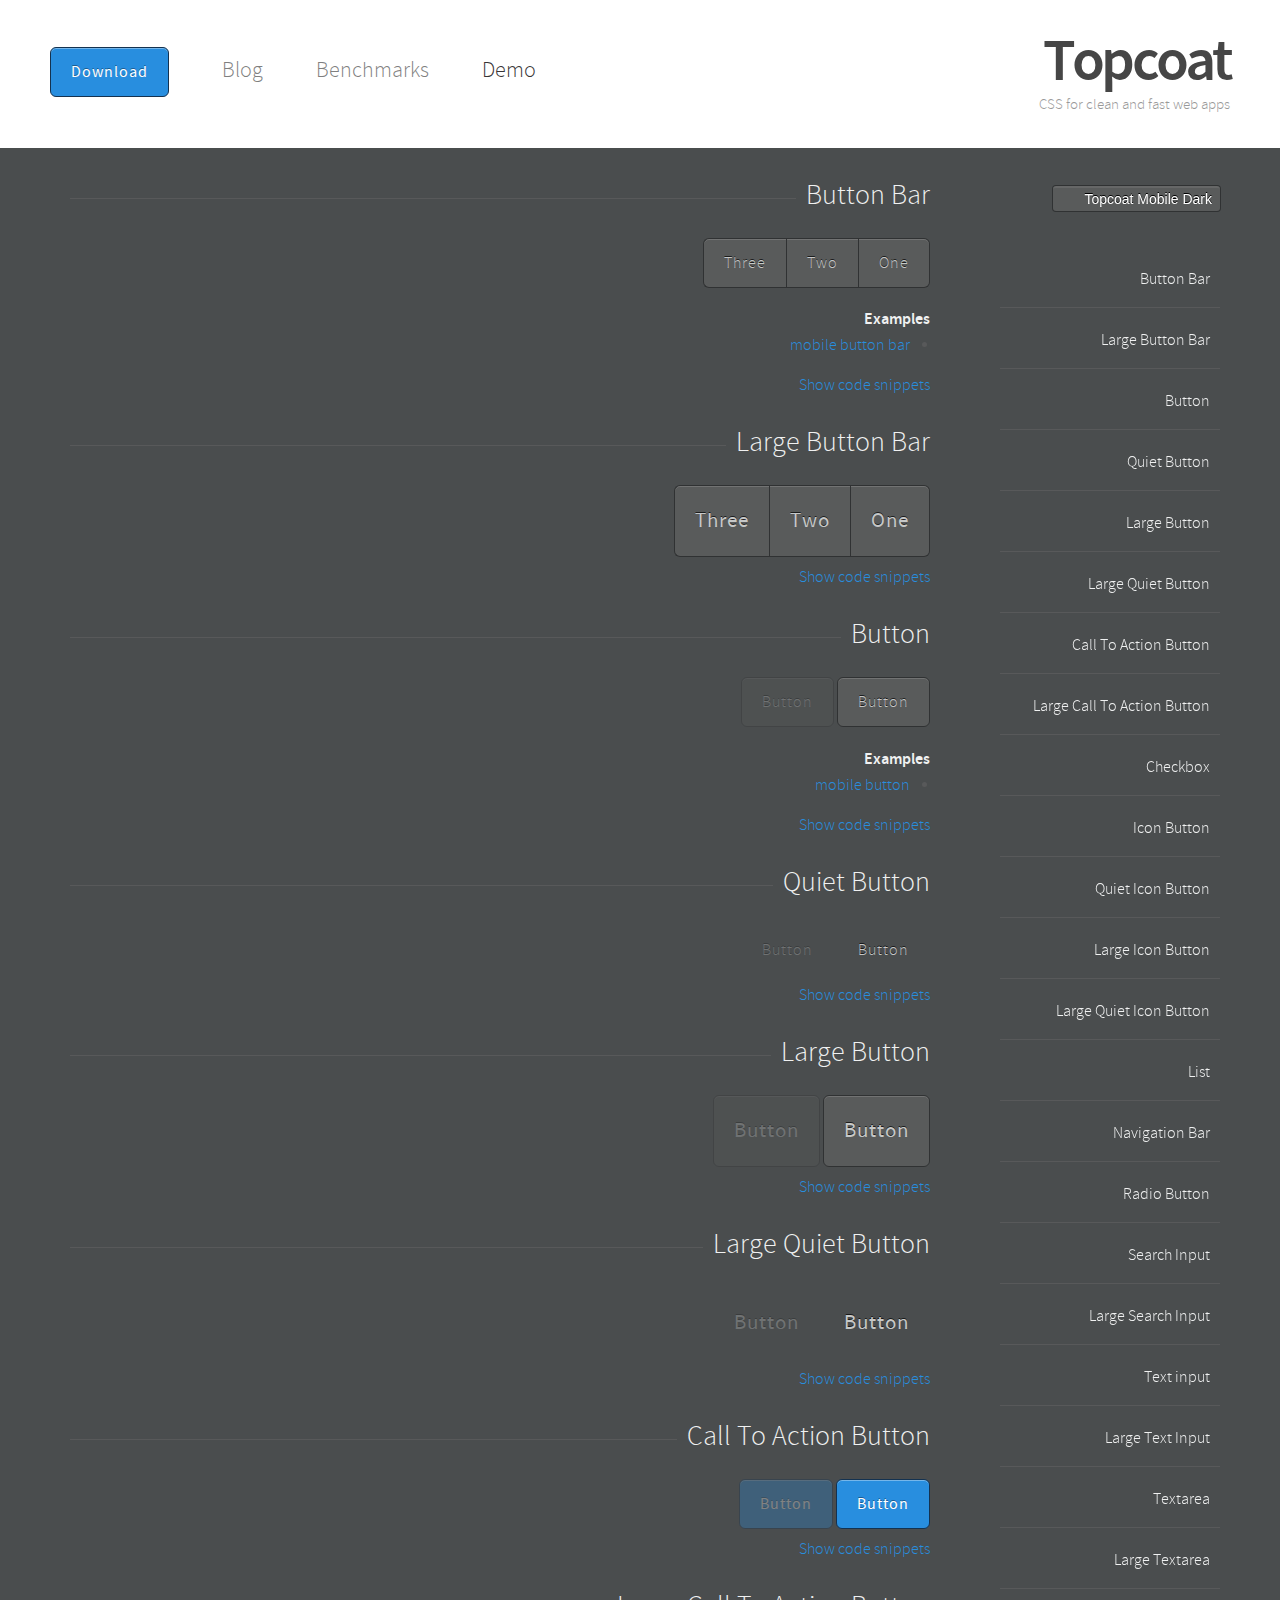
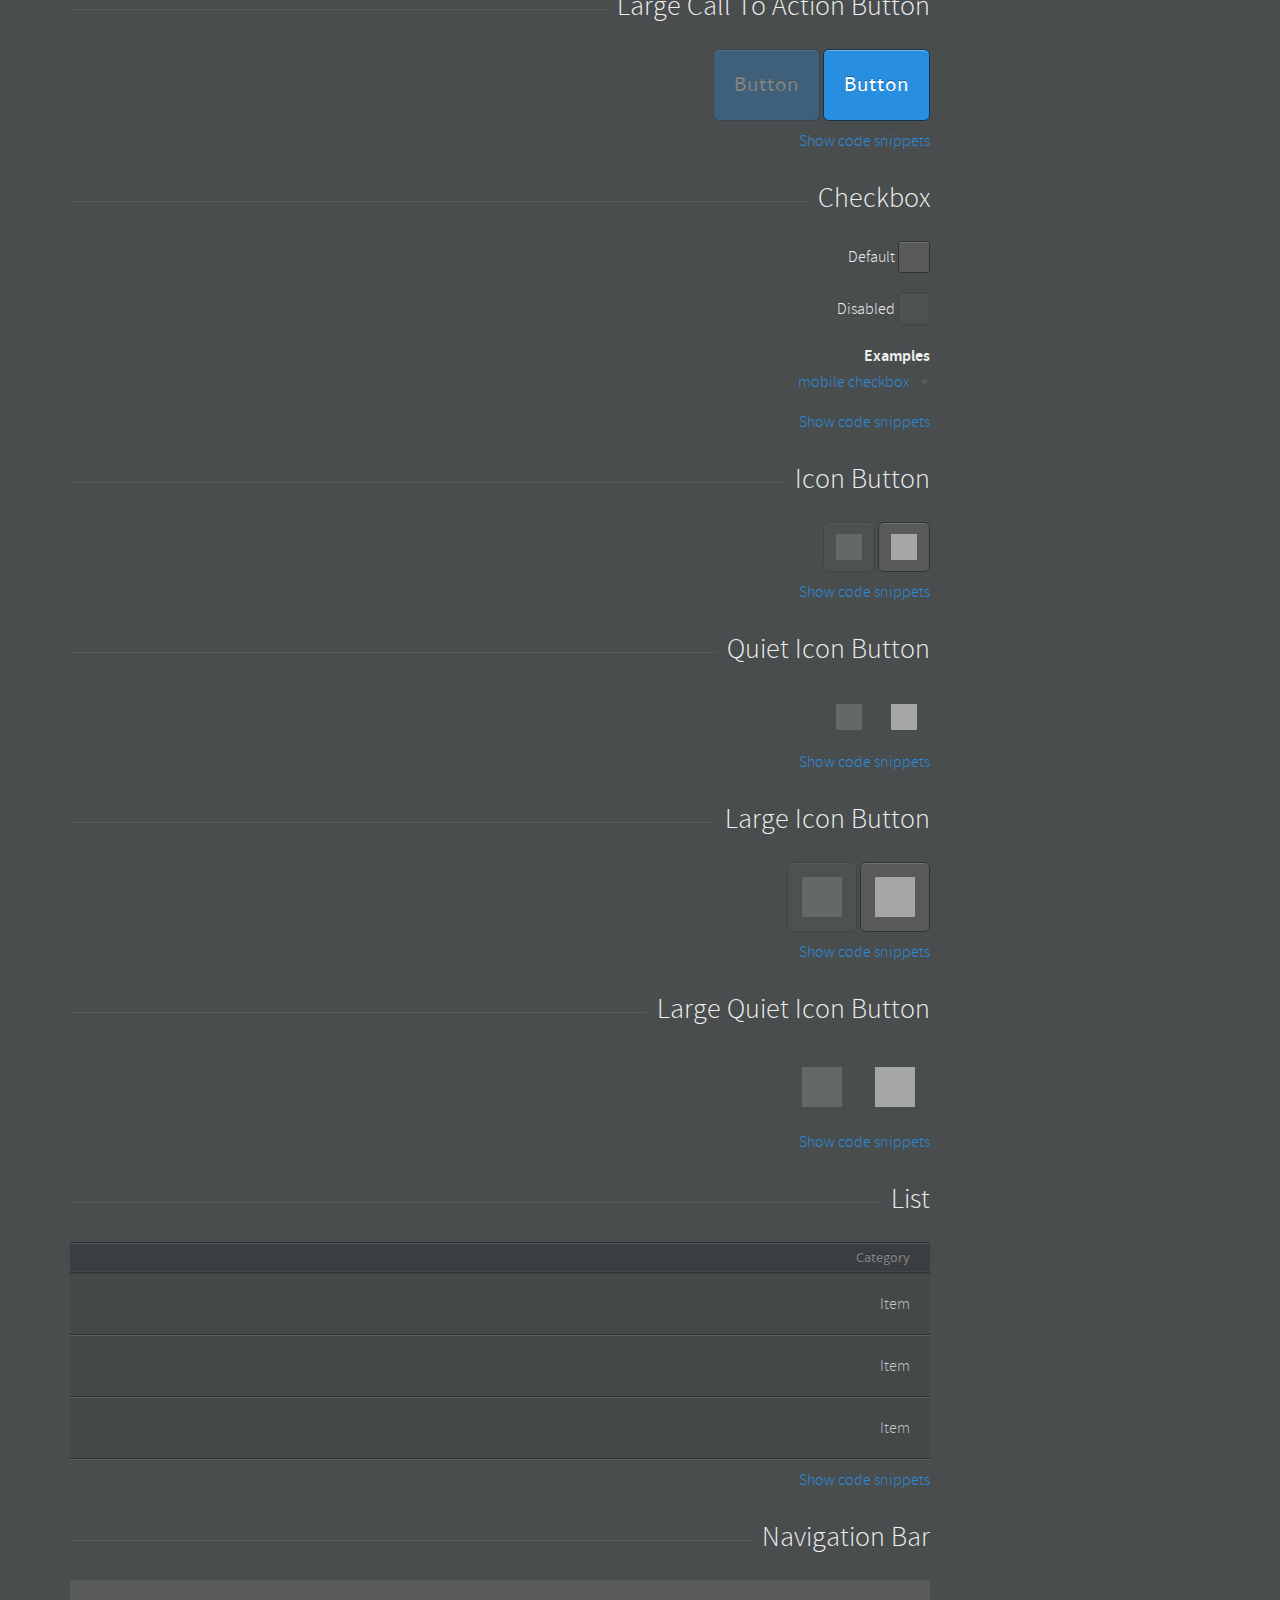
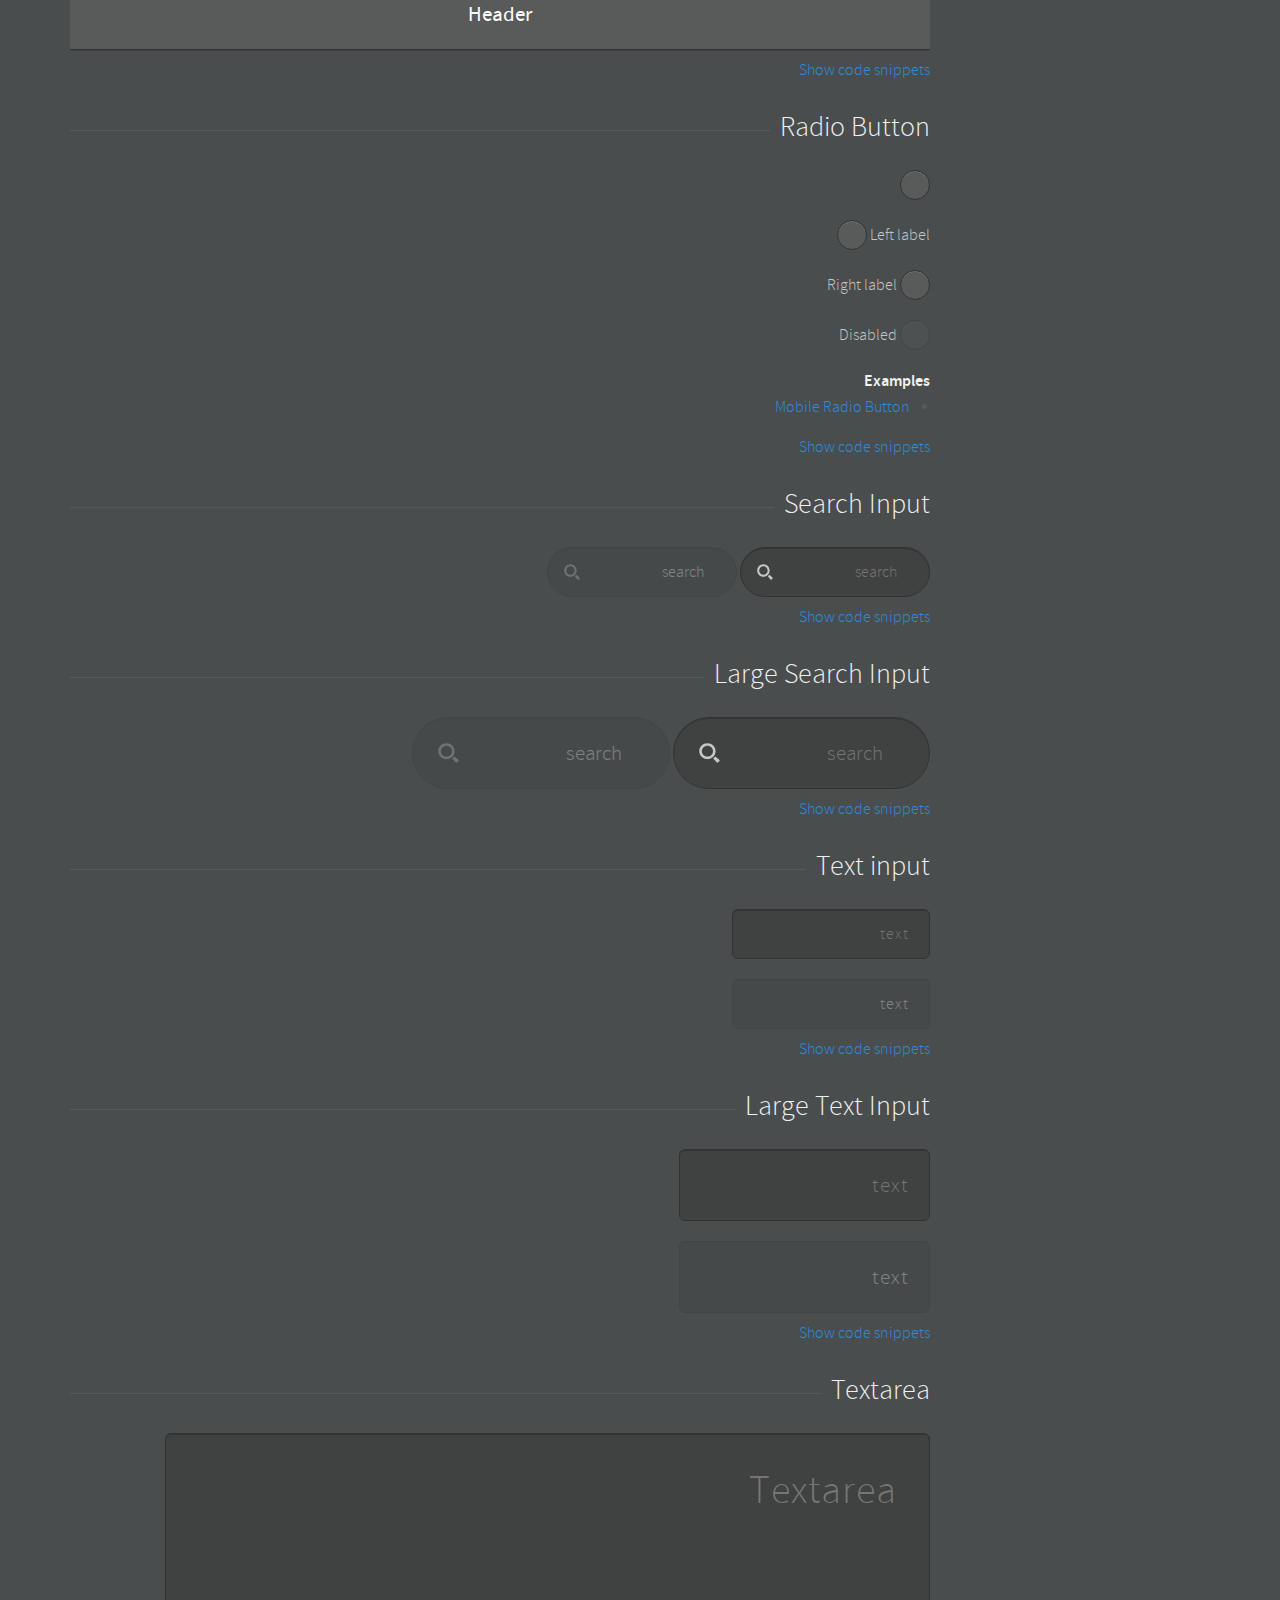
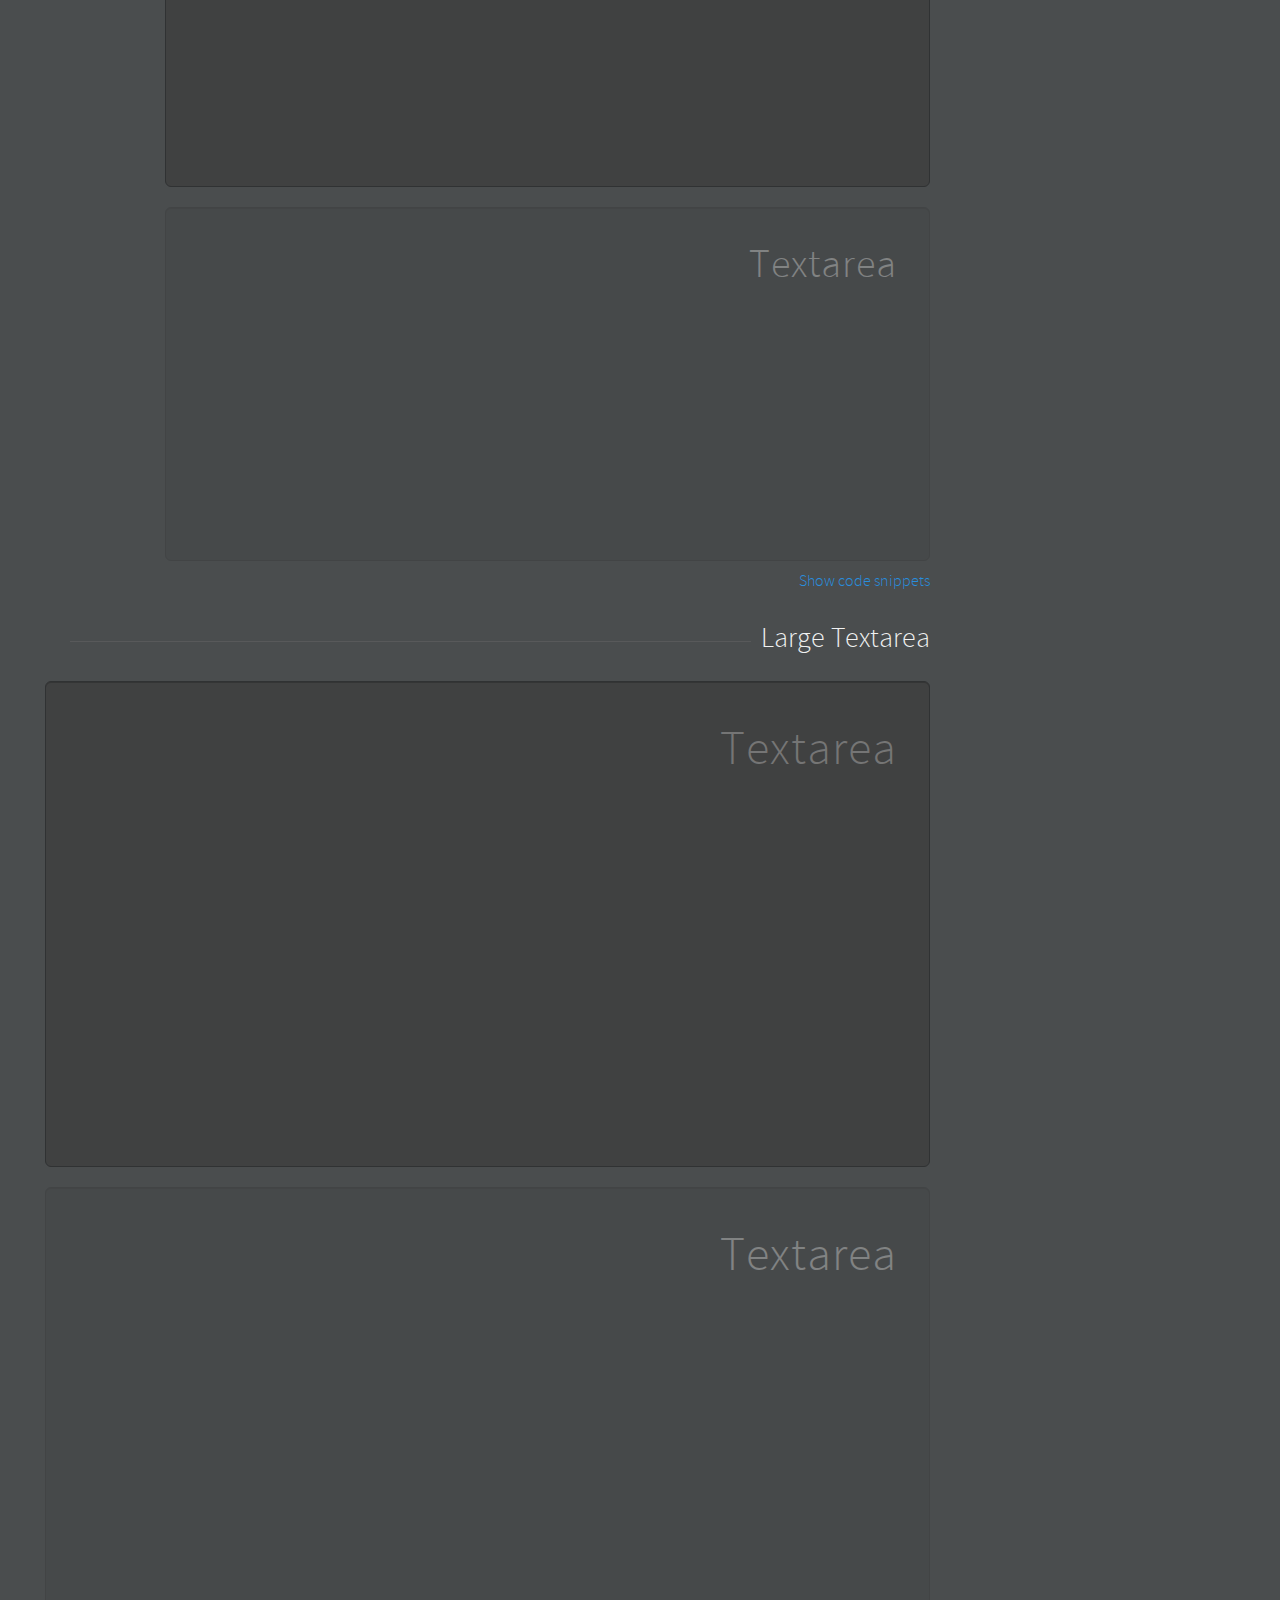
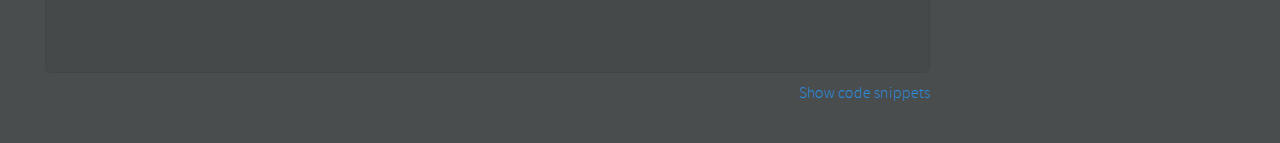
<file: demo/topcoat-mobile-dark.html>
<!DOCTYPE html>
<html dir="rtl">
  <head>
    <meta charset="utf-8">
    <meta http-equiv="X-UA-Compatible" content="IE=edge,chrome=1">
    <title>Topcoat</title>
    <meta name="viewport" content="user-scalable=no,initial-scale = 1.0,maximum-scale = 1.0">
    <link rel="stylesheet" type="text/css" href="fonts/stylesheet.css">
    <link rel="stylesheet" type="text/css" href="../css/topcoat-mobile-dark-AR.css">
    <link rel="stylesheet" type="text/css" href="css/main-AR.css">
    <link rel="stylesheet" type="text/css" href="css/brackets.css"><!--[if lt IE 9]>
    <script src="//html5shiv.googlecode.com/svn/trunk/html5.js"></script><![endif]-->
  </head>
  <body class="dark">
    <div id="wrapper">
      <div class="max-width">
        <div id="sideNav">
          <nav class="site">
            <ul>
              <li><a href="http://topcoat.io">Home</a></li>
              <li class="selected"><a href="http://topcoat.io/topcoat">Demo</a></li>
              <li><a href="http://bench.topcoat.io/">Benchmarks</a></li>
              <li><a href="http://topcoat.io/blog">Blog</a></li>
            </ul>
          </nav>
          <div class="combo">
            <select class="docNav">
              <option value="index.html">Topcoat Desktop Dark</option>
              <option value="topcoat-desktop-light.html">Topcoat Desktop Light</option>
              <option value="topcoat-mobile-dark.html" selected="selected">Topcoat Mobile Dark</option>
              <option value="topcoat-mobile-light.html">Topcoat Mobile Light</option>
            </select>
          </div>
          <div id="pageNav">
            <ul>
              <li><a href="#button-bar">Button Bar</a></li>
              <li><a href="#large-buttonbar">Large Button Bar</a></li>
              <li><a href="#button">Button</a></li>
              <li><a href="#quiet-button">Quiet Button</a></li>
              <li><a href="#large-button">Large Button</a></li>
              <li><a href="#large-quietbutton">Large Quiet Button</a></li>
              <li><a href="#call-toaction button">Call To Action Button</a></li>
              <li><a href="#large-callto action button">Large Call To Action Button</a></li>
              <li><a href="#checkbox">Checkbox</a></li>
              <li><a href="#icon-button">Icon Button</a></li>
              <li><a href="#quiet-iconbutton">Quiet Icon Button</a></li>
              <li><a href="#large-iconbutton">Large Icon Button</a></li>
              <li><a href="#large-quieticon button">Large Quiet Icon Button</a></li>
              <li><a href="#list">List</a></li>
              <li><a href="#navigation-bar">Navigation Bar</a></li>
              <li><a href="#radio-button">Radio Button</a></li>
              <li><a href="#search-input">Search Input</a></li>
              <li><a href="#large-searchinput">Large Search Input</a></li>
              <li><a href="#text-input">Text input</a></li>
              <li><a href="#large-textinput">Large Text Input</a></li>
              <li><a href="#textarea">Textarea</a></li>
              <li><a href="#large-textarea">Large Textarea</a></li>
            </ul>
          </div>
        </div>
      </div>
      <div id="site">
        <header id="main-header">
          <div class="max-width">
            <hgroup>
              <h1><a href="http://topcoat.io">Topcoat</a></h1>
              <p>CSS for clean and fast web apps</p>
            </hgroup>
            <nav>
              <ul>
                <li class="selected"><a href="http://topcoat.io/topcoat">Demo</a></li>
                <li><a href="http://bench.topcoat.io/">Benchmarks</a></li>
                <li><a href="http://topcoat.io/blog">Blog</a></li>
                <li><a id="download-btn" href="https://github.com/topcoat/topcoat/archive/v0.7.0.zip" onclick="_gaq.push(['_trackEvent', 'download', 'click',,, false]);">Download</a></li>
              </ul>
            </nav><a id="slide-menu-button" class="topcoat-icon-button--large--quiet"><span class="topcoat-icon--large topcoat-icon--menu-stack"></span></a>
          </div>
        </header>
        <div id="content" class="max-width">
          <article id="button-bar" class="component">
            <header>
              <h2>Button Bar</h2>
            </header>
            <section class="component"><div class="topcoat-button-bar">
  <div class="topcoat-button-bar__item">
    <button class="topcoat-button-bar__button">One</button>
  </div>
  <div class="topcoat-button-bar__item">
    <button class="topcoat-button-bar__button">Two</button>
  </div>
  <div class="topcoat-button-bar__item">
    <button class="topcoat-button-bar__button">Three</button>
  </div>
</div></section>
            <section class="examples">
              <h4>Examples</h4>
              <ul>
                <li><a href="http://codepen.io/Topcoat/pen/kdKyg">mobile button bar</a></li>
              </ul>
            </section>
            <footer>
              <div class="showcode"><a href="#">Show code snippets</a></div>
              <section class="code">
                <div>
                  <h3>HTML</h3>
                  <pre class="html"><code data-language="html">&lt;div class=&quot;topcoat-button-bar&quot;&gt;
  &lt;div class=&quot;topcoat-button-bar__item&quot;&gt;
    &lt;button class=&quot;topcoat-button-bar__button&quot;&gt;One&lt;/button&gt;
  &lt;/div&gt;
  &lt;div class=&quot;topcoat-button-bar__item&quot;&gt;
    &lt;button class=&quot;topcoat-button-bar__button&quot;&gt;Two&lt;/button&gt;
  &lt;/div&gt;
  &lt;div class=&quot;topcoat-button-bar__item&quot;&gt;
    &lt;button class=&quot;topcoat-button-bar__button&quot;&gt;Three&lt;/button&gt;
  &lt;/div&gt;
&lt;/div&gt;</code></pre>
                </div>
                <div>
                  <h3>CSS</h3>
                  <pre class="css"><code data-language="css">
.topcoat-button-bar &gt; .topcoat-button-bar__item:first-child {
  border-top-left-radius: 6px;
  border-bottom-left-radius: 6px;
}

.topcoat-button-bar &gt; .topcoat-button-bar__item:last-child {
  border-top-right-radius: 6px;
  border-bottom-right-radius: 6px;
}

.topcoat-button-bar__item:first-child &gt; .topcoat-button-bar__button,
.topcoat-button-bar__item:first-child &gt; .topcoat-button-bar__button--large {
  border-right: none;
}

.topcoat-button-bar__item:last-child &gt; .topcoat-button-bar__button,
.topcoat-button-bar__item:last-child &gt; .topcoat-button-bar__button--large {
  border-left: none;
}

.topcoat-button-bar__button {
  border-radius: inherit;
}

.topcoat-button-bar__button:focus,
.topcoat-button-bar__button--large:focus {
  z-index: 1;
}
</code></pre>
                </div>
              </section>
            </footer>
          </article>
          <article id="large-buttonbar" class="component">
            <header>
              <h2>Large Button Bar</h2>
            </header>
            <section class="component"><div class="topcoat-button-bar">
  <div class="topcoat-button-bar__item">
    <button class="topcoat-button-bar__button--large">One</button>
  </div>
  <div class="topcoat-button-bar__item">
    <button class="topcoat-button-bar__button--large">Two</button>
  </div>
  <div class="topcoat-button-bar__item">
    <button class="topcoat-button-bar__button--large">Three</button>
  </div>
</div></section>
            <footer>
              <div class="showcode"><a href="#">Show code snippets</a></div>
              <section class="code">
                <div>
                  <h3>HTML</h3>
                  <pre class="html"><code data-language="html">&lt;div class=&quot;topcoat-button-bar&quot;&gt;
  &lt;div class=&quot;topcoat-button-bar__item&quot;&gt;
    &lt;button class=&quot;topcoat-button-bar__button--large&quot;&gt;One&lt;/button&gt;
  &lt;/div&gt;
  &lt;div class=&quot;topcoat-button-bar__item&quot;&gt;
    &lt;button class=&quot;topcoat-button-bar__button--large&quot;&gt;Two&lt;/button&gt;
  &lt;/div&gt;
  &lt;div class=&quot;topcoat-button-bar__item&quot;&gt;
    &lt;button class=&quot;topcoat-button-bar__button--large&quot;&gt;Three&lt;/button&gt;
  &lt;/div&gt;
&lt;/div&gt;</code></pre>
                </div>
                <div>
                  <h3>CSS</h3>
                  <pre class="css"><code data-language="css">
.topcoat-button-bar__button--large {
  border-radius: inherit;
}

/**
*
* Copyright 2012 Adobe Systems Inc.;
*
* Licensed under the Apache License, Version 2.0 (the &quot;License&quot;);
* you may not use this file except in compliance with the License.
* You may obtain a copy of the License at
*
* http://www.apache.org/licenses/LICENSE-2.0
*
* Unless required by applicable law or agreed to in writing, software
* distributed under the License is distributed on an &quot;AS IS&quot; BASIS,
* WITHOUT WARRANTIES OR CONDITIONS OF ANY KIND, either express or implied.
* See the License for the specific language governing permissions and
* limitations under the License.
*
*/

.button {
  position: relative;
  display: inline-block;
  vertical-align: top;
  -moz-box-sizing: border-box;
  box-sizing: border-box;
  background-clip: padding-box;
  padding: 0;
  margin: 0;
  font: inherit;
  color: inherit;
  background: transparent;
  border: none;
  cursor: default;
  -webkit-user-select: none;
  -moz-user-select: none;
  -ms-user-select: none;
  user-select: none;
  text-overflow: ellipsis;
  white-space: nowrap;
  overflow: hidden;
  text-decoration: none;
}

.button--quiet {
  background: transparent;
  border: 1px solid transparent;
  box-shadow: none;
}

.button--disabled {
  opacity: 0.3;
  cursor: default;
  pointer-events: none;
}

/**
*
* Copyright 2012 Adobe Systems Inc.;
*
* Licensed under the Apache License, Version 2.0 (the &quot;License&quot;);
* you may not use this file except in compliance with the License.
* You may obtain a copy of the License at
*
* http://www.apache.org/licenses/LICENSE-2.0
*
* Unless required by applicable law or agreed to in writing, software
* distributed under the License is distributed on an &quot;AS IS&quot; BASIS,
* WITHOUT WARRANTIES OR CONDITIONS OF ANY KIND, either express or implied.
* See the License for the specific language governing permissions and
* limitations under the License.
*
*/

/**
*
* Copyright 2012 Adobe Systems Inc.;
*
* Licensed under the Apache License, Version 2.0 (the &quot;License&quot;);
* you may not use this file except in compliance with the License.
* You may obtain a copy of the License at
*
* http://www.apache.org/licenses/LICENSE-2.0
*
* Unless required by applicable law or agreed to in writing, software
* distributed under the License is distributed on an &quot;AS IS&quot; BASIS,
* WITHOUT WARRANTIES OR CONDITIONS OF ANY KIND, either express or implied.
* See the License for the specific language governing permissions and
* limitations under the License.
*
*/

/**
*
* Copyright 2012 Adobe Systems Inc.;
*
* Licensed under the Apache License, Version 2.0 (the &quot;License&quot;);
* you may not use this file except in compliance with the License.
* You may obtain a copy of the License at
*
* http://www.apache.org/licenses/LICENSE-2.0
*
* Unless required by applicable law or agreed to in writing, software
* distributed under the License is distributed on an &quot;AS IS&quot; BASIS,
* WITHOUT WARRANTIES OR CONDITIONS OF ANY KIND, either express or implied.
* See the License for the specific language governing permissions and
* limitations under the License.
*
*/

.button,
.topcoat-button,
.topcoat-button--quiet,
.topcoat-button--large,
.topcoat-button--large--quiet,
.topcoat-button--cta,
.topcoat-button--large--cta {
  position: relative;
  display: inline-block;
  vertical-align: top;
  -moz-box-sizing: border-box;
  box-sizing: border-box;
  background-clip: padding-box;
  padding: 0;
  margin: 0;
  font: inherit;
  color: inherit;
  background: transparent;
  border: none;
  cursor: default;
  -webkit-user-select: none;
  -moz-user-select: none;
  -ms-user-select: none;
  user-select: none;
  text-overflow: ellipsis;
  white-space: nowrap;
  overflow: hidden;
  text-decoration: none;
}

.button--quiet {
  background: transparent;
  border: 1px solid transparent;
  box-shadow: none;
}

.button--disabled,
.topcoat-button:disabled,
.topcoat-button--quiet:disabled,
.topcoat-button--large:disabled,
.topcoat-button--large--quiet:disabled,
.topcoat-button--cta:disabled,
.topcoat-button--large--cta:disabled {
  opacity: 0.3;
  cursor: default;
  pointer-events: none;
}
</code></pre>
                </div>
              </section>
            </footer>
          </article>
          <article id="button" class="component">
            <header>
              <h2>Button</h2>
            </header>
            <section class="component"><button class="topcoat-button">Button</button>
<button class="topcoat-button" disabled>Button</button></section>
            <section class="examples">
              <h4>Examples</h4>
              <ul>
                <li><a href="http://codepen.io/Topcoat/pen/DpKtf">mobile button</a></li>
              </ul>
            </section>
            <footer>
              <div class="showcode"><a href="#">Show code snippets</a></div>
              <section class="code">
                <div>
                  <h3>HTML</h3>
                  <pre class="html"><code data-language="html">&lt;button class=&quot;topcoat-button&quot;&gt;Button&lt;/button&gt;
&lt;button class=&quot;topcoat-button&quot; disabled&gt;Button&lt;/button&gt;</code></pre>
                </div>
                <div>
                  <h3>CSS</h3>
                  <pre class="css"><code data-language="css">
.topcoat-button,
.topcoat-button--quiet,
.topcoat-button--large,
.topcoat-button--large--quiet,
.topcoat-button--cta,
.topcoat-button--large--cta {
  padding: 0 1.25rem;
  font-size: 16px;
  line-height: 3rem;
  letter-spacing: 1px;
  color: #c6c8c8;
  text-shadow: 0 -1px rgba(0,0,0,0.69);
  vertical-align: top;
  background-color: #595b5b;
  box-shadow: inset 0 1px #727373;
  border: 1px solid #303233;
  border-radius: 6px;
}

.topcoat-button:hover,
.topcoat-button--quiet:hover,
.topcoat-button--large:hover,
.topcoat-button--large--quiet:hover {
  background-color: #646666;
}

.topcoat-button:active,
.topcoat-button--large:active {
  background-color: #404141;
  box-shadow: inset 0 1px rgba(0,0,0,0.18);
}

.topcoat-button:focus,
.topcoat-button--quiet:focus,
.topcoat-button--large:focus,
.topcoat-button--large--quiet:focus,
.topcoat-button--cta:focus,
.topcoat-button--large--cta:focus {
  border: 1px solid #0940fd;
  box-shadow: 0 0 0 2px #6fb5f1;
  outline: 0;
}
</code></pre>
                </div>
              </section>
            </footer>
          </article>
          <article id="quiet-button" class="component">
            <header>
              <h2>Quiet Button</h2>
            </header>
            <section class="component"><button class="topcoat-button--quiet">Button</button>
<button class="topcoat-button--quiet" disabled>Button</button></section>
            <footer>
              <div class="showcode"><a href="#">Show code snippets</a></div>
              <section class="code">
                <div>
                  <h3>HTML</h3>
                  <pre class="html"><code data-language="html">&lt;button class=&quot;topcoat-button--quiet&quot;&gt;Button&lt;/button&gt;
&lt;button class=&quot;topcoat-button--quiet&quot; disabled&gt;Button&lt;/button&gt;</code></pre>
                </div>
                <div>
                  <h3>CSS</h3>
                  <pre class="css"><code data-language="css">
.topcoat-button--quiet {
  background: transparent;
  border: 1px solid transparent;
  box-shadow: none;
}

.topcoat-button--quiet:hover,
.topcoat-button--large--quiet:hover {
  text-shadow: 0 -1px rgba(0,0,0,0.69);
  border: 1px solid #303233;
  box-shadow: inset 0 1px #727373;
}

.topcoat-button--quiet:active,
.topcoat-button--large--quiet:active {
  color: #c6c8c8;
  text-shadow: 0 -1px rgba(0,0,0,0.69);
  background-color: #404141;
  border: 1px solid #303233;
  box-shadow: inset 0 1px rgba(0,0,0,0.18);
}
</code></pre>
                </div>
              </section>
            </footer>
          </article>
          <article id="large-button" class="component">
            <header>
              <h2>Large Button</h2>
            </header>
            <section class="component"><button class="topcoat-button--large" >Button</button>
<button class="topcoat-button--large" disabled>Button</button></section>
            <footer>
              <div class="showcode"><a href="#">Show code snippets</a></div>
              <section class="code">
                <div>
                  <h3>HTML</h3>
                  <pre class="html"><code data-language="html">&lt;button class=&quot;topcoat-button--large&quot; &gt;Button&lt;/button&gt;
&lt;button class=&quot;topcoat-button--large&quot; disabled&gt;Button&lt;/button&gt;</code></pre>
                </div>
                <div>
                  <h3>CSS</h3>
                  <pre class="css"><code data-language="css">
.topcoat-button--large,
.topcoat-button--large--quiet {
  font-size: 1.3rem;
  font-weight: 400;
  line-height: 4.375rem;
  padding: 0 1.25rem;
}
</code></pre>
                </div>
              </section>
            </footer>
          </article>
          <article id="large-quietbutton" class="component">
            <header>
              <h2>Large Quiet Button</h2>
            </header>
            <section class="component"><button class="topcoat-button--large--quiet" >Button</button>
<button class="topcoat-button--large--quiet" disabled>Button</button></section>
            <footer>
              <div class="showcode"><a href="#">Show code snippets</a></div>
              <section class="code">
                <div>
                  <h3>HTML</h3>
                  <pre class="html"><code data-language="html">&lt;button class=&quot;topcoat-button--large--quiet&quot; &gt;Button&lt;/button&gt;
&lt;button class=&quot;topcoat-button--large--quiet&quot; disabled&gt;Button&lt;/button&gt;</code></pre>
                </div>
                <div>
                  <h3>CSS</h3>
                  <pre class="css"><code data-language="css">
.topcoat-button--large--quiet {
  background: transparent;
  border: 1px solid transparent;
  box-shadow: none;
}
</code></pre>
                </div>
              </section>
            </footer>
          </article>
          <article id="call-toaction button" class="component">
            <header>
              <h2>Call To Action Button</h2>
            </header>
            <section class="component"><button class="topcoat-button--cta" >Button</button>
<button class="topcoat-button--cta" disabled>Button</button></section>
            <footer>
              <div class="showcode"><a href="#">Show code snippets</a></div>
              <section class="code">
                <div>
                  <h3>HTML</h3>
                  <pre class="html"><code data-language="html">&lt;button class=&quot;topcoat-button--cta&quot; &gt;Button&lt;/button&gt;
&lt;button class=&quot;topcoat-button--cta&quot; disabled&gt;Button&lt;/button&gt;</code></pre>
                </div>
                <div>
                  <h3>CSS</h3>
                  <pre class="css"><code data-language="css">
.topcoat-button--cta,
.topcoat-button--large--cta {
  border: 1px solid #143250;
  background-color: #288edf;
  box-shadow: inset 0 1px rgba(255,255,255,0.36);
  color: #fff;
  font-weight: 500;
  text-shadow: 0 -1px rgba(0,0,0,0.36);
}

.topcoat-button--cta:hover,
.topcoat-button--large--cta:hover {
  background-color: #509bef;
}

.topcoat-button--cta:active,
.topcoat-button--large--cta:active {
  background-color: #1976c3;
  box-shadow: inset 0 1px rgba(0,0,0,0.12);
}
</code></pre>
                </div>
              </section>
            </footer>
          </article>
          <article id="large-callto action button" class="component">
            <header>
              <h2>Large Call To Action Button</h2>
            </header>
            <section class="component"><button class="topcoat-button--large--cta" >Button</button>
<button class="topcoat-button--large--cta" disabled>Button</button></section>
            <footer>
              <div class="showcode"><a href="#">Show code snippets</a></div>
              <section class="code">
                <div>
                  <h3>HTML</h3>
                  <pre class="html"><code data-language="html">&lt;button class=&quot;topcoat-button--large--cta&quot; &gt;Button&lt;/button&gt;
&lt;button class=&quot;topcoat-button--large--cta&quot; disabled&gt;Button&lt;/button&gt;</code></pre>
                </div>
                <div>
                  <h3>CSS</h3>
                  <pre class="css"><code data-language="css">
.topcoat-button--large--cta {
  font-size: 1.3rem;
  font-weight: 400;
  line-height: 4.375rem;
  padding: 0 1.25rem;
}

/**
*
* Copyright 2012 Adobe Systems Inc.;
*
* Licensed under the Apache License, Version 2.0 (the &quot;License&quot;);
* you may not use this file except in compliance with the License.
* You may obtain a copy of the License at
*
* http://www.apache.org/licenses/LICENSE-2.0
*
* Unless required by applicable law or agreed to in writing, software
* distributed under the License is distributed on an &quot;AS IS&quot; BASIS,
* WITHOUT WARRANTIES OR CONDITIONS OF ANY KIND, either express or implied.
* See the License for the specific language governing permissions and
* limitations under the License.
*
*/

input[type=&quot;checkbox&quot;] {
  position: absolute;
  overflow: hidden;
  padding: 0;
  border: 0;
  opacity: 0.001;
  z-index: 1;
  vertical-align: top;
  outline: none;
}

.checkbox {
  -moz-box-sizing: border-box;
  box-sizing: border-box;
  background-clip: padding-box;
  position: relative;
  display: inline-block;
  vertical-align: top;
  cursor: default;
  -webkit-user-select: none;
  -moz-user-select: none;
  -ms-user-select: none;
  user-select: none;
}

.checkbox__label {
  position: relative;
  display: inline-block;
  vertical-align: top;
  cursor: default;
  -webkit-user-select: none;
  -moz-user-select: none;
  -ms-user-select: none;
  user-select: none;
}

.checkbox--disabled {
  opacity: 0.3;
  cursor: default;
  pointer-events: none;
}

.checkbox:before,
.checkbox:after {
  content: '';
  position: absolute;
}

.checkbox:before {
  -moz-box-sizing: border-box;
  box-sizing: border-box;
  background-clip: padding-box;
}

/**
*
* Copyright 2012 Adobe Systems Inc.;
*
* Licensed under the Apache License, Version 2.0 (the &quot;License&quot;);
* you may not use this file except in compliance with the License.
* You may obtain a copy of the License at
*
* http://www.apache.org/licenses/LICENSE-2.0
*
* Unless required by applicable law or agreed to in writing, software
* distributed under the License is distributed on an &quot;AS IS&quot; BASIS,
* WITHOUT WARRANTIES OR CONDITIONS OF ANY KIND, either express or implied.
* See the License for the specific language governing permissions and
* limitations under the License.
*
*/

/**
*
* Copyright 2012 Adobe Systems Inc.;
*
* Licensed under the Apache License, Version 2.0 (the &quot;License&quot;);
* you may not use this file except in compliance with the License.
* You may obtain a copy of the License at
*
* http://www.apache.org/licenses/LICENSE-2.0
*
* Unless required by applicable law or agreed to in writing, software
* distributed under the License is distributed on an &quot;AS IS&quot; BASIS,
* WITHOUT WARRANTIES OR CONDITIONS OF ANY KIND, either express or implied.
* See the License for the specific language governing permissions and
* limitations under the License.
*
*/

/**
*
* Copyright 2012 Adobe Systems Inc.;
*
* Licensed under the Apache License, Version 2.0 (the &quot;License&quot;);
* you may not use this file except in compliance with the License.
* You may obtain a copy of the License at
*
* http://www.apache.org/licenses/LICENSE-2.0
*
* Unless required by applicable law or agreed to in writing, software
* distributed under the License is distributed on an &quot;AS IS&quot; BASIS,
* WITHOUT WARRANTIES OR CONDITIONS OF ANY KIND, either express or implied.
* See the License for the specific language governing permissions and
* limitations under the License.
*
*/

input[type=&quot;checkbox&quot;] {
  position: absolute;
  overflow: hidden;
  padding: 0;
  border: 0;
  opacity: 0.001;
  z-index: 1;
  vertical-align: top;
  outline: none;
}

.checkbox,
.topcoat-checkbox__checkmark {
  -moz-box-sizing: border-box;
  box-sizing: border-box;
  background-clip: padding-box;
  position: relative;
  display: inline-block;
  vertical-align: top;
  cursor: default;
  -webkit-user-select: none;
  -moz-user-select: none;
  -ms-user-select: none;
  user-select: none;
}

.checkbox__label,
.topcoat-checkbox {
  position: relative;
  display: inline-block;
  vertical-align: top;
  cursor: default;
  -webkit-user-select: none;
  -moz-user-select: none;
  -ms-user-select: none;
  user-select: none;
}

.checkbox--disabled,
input[type=&quot;checkbox&quot;]:disabled + .topcoat-checkbox__checkmark {
  opacity: 0.3;
  cursor: default;
  pointer-events: none;
}

.checkbox:before,
.checkbox:after,
.topcoat-checkbox__checkmark:before,
.topcoat-checkbox__checkmark:after {
  content: '';
  position: absolute;
}

.checkbox:before,
.topcoat-checkbox__checkmark:before {
  -moz-box-sizing: border-box;
  box-sizing: border-box;
  background-clip: padding-box;
}
</code></pre>
                </div>
              </section>
            </footer>
          </article>
          <article id="checkbox" class="component">
            <header>
              <h2>Checkbox</h2>
            </header>
            <section class="component"><label class="topcoat-checkbox">
  <input type="checkbox">
  <div class="topcoat-checkbox__checkmark"></div>
  Default
</label>
<br>
<br>
<label class="topcoat-checkbox">
  <input type="checkbox" disabled>
  <div class="topcoat-checkbox__checkmark"></div>
  Disabled
</label></section>
            <section class="examples">
              <h4>Examples</h4>
              <ul>
                <li><a href="http://codepen.io/Topcoat/pen/piHcs">mobile checkbox</a></li>
              </ul>
            </section>
            <footer>
              <div class="showcode"><a href="#">Show code snippets</a></div>
              <section class="code">
                <div>
                  <h3>HTML</h3>
                  <pre class="html"><code data-language="html">&lt;label class=&quot;topcoat-checkbox&quot;&gt;
  &lt;input type=&quot;checkbox&quot;&gt;
  &lt;div class=&quot;topcoat-checkbox__checkmark&quot;&gt;&lt;/div&gt;
  Default
&lt;/label&gt;
&lt;br&gt;
&lt;br&gt;
&lt;label class=&quot;topcoat-checkbox&quot;&gt;
  &lt;input type=&quot;checkbox&quot; disabled&gt;
  &lt;div class=&quot;topcoat-checkbox__checkmark&quot;&gt;&lt;/div&gt;
  Disabled
&lt;/label&gt;</code></pre>
                </div>
                <div>
                  <h3>CSS</h3>
                  <pre class="css"><code data-language="css">
.topcoat-checkbox__checkmark {
  height: 2rem;
}

input[type=&quot;checkbox&quot;] {
  height: 2rem;
  width: 2rem;
  margin-top: 0;
  margin-right: -2rem;
  margin-bottom: -2rem;
  margin-left: 0;
}

input[type=&quot;checkbox&quot;]:checked + .topcoat-checkbox__checkmark:after {
  opacity: 1;
}

.topcoat-checkbox {
  line-height: 2rem;
}

.topcoat-checkbox__checkmark:before {
  width: 2rem;
  height: 2rem;
  background: #595b5b;
  border: 1px solid #303233;
  border-radius: 3px;
  box-shadow: inset 0 1px #727373;
}

.topcoat-checkbox__checkmark {
  width: 2rem;
  height: 2rem;
}

.topcoat-checkbox__checkmark:after {
  top: 1px;
  left: 2px;
  opacity: 0;
  width: 28px;
  height: 11px;
  background: transparent;
  border: 7px solid #fff;
  border-width: 7px;
  border-top: none;
  border-right: none;
  border-radius: 2px;
  -webkit-transform: rotate(-50deg);
  -ms-transform: rotate(-50deg);
  transform: rotate(-50deg);
}

input[type=&quot;checkbox&quot;]:focus + .topcoat-checkbox__checkmark:before {
  border: 1px solid #0940fd;
  box-shadow: 0 0 0 2px #6fb5f1;
}

/**
*
* Copyright 2012 Adobe Systems Inc.;
*
* Licensed under the Apache License, Version 2.0 (the &quot;License&quot;);
* you may not use this file except in compliance with the License.
* You may obtain a copy of the License at
*
* http://www.apache.org/licenses/LICENSE-2.0
*
* Unless required by applicable law or agreed to in writing, software
* distributed under the License is distributed on an &quot;AS IS&quot; BASIS,
* WITHOUT WARRANTIES OR CONDITIONS OF ANY KIND, either express or implied.
* See the License for the specific language governing permissions and
* limitations under the License.
*
*/

/**
*
* Copyright 2012 Adobe Systems Inc.;
*
* Licensed under the Apache License, Version 2.0 (the &quot;License&quot;);
* you may not use this file except in compliance with the License.
* You may obtain a copy of the License at
*
* http://www.apache.org/licenses/LICENSE-2.0
*
* Unless required by applicable law or agreed to in writing, software
* distributed under the License is distributed on an &quot;AS IS&quot; BASIS,
* WITHOUT WARRANTIES OR CONDITIONS OF ANY KIND, either express or implied.
* See the License for the specific language governing permissions and
* limitations under the License.
*
*/

.button,
.topcoat-icon-button,
.topcoat-icon-button--quiet,
.topcoat-icon-button--large,
.topcoat-icon-button--large--quiet {
  position: relative;
  display: inline-block;
  vertical-align: top;
  -moz-box-sizing: border-box;
  box-sizing: border-box;
  background-clip: padding-box;
  padding: 0;
  margin: 0;
  font: inherit;
  color: inherit;
  background: transparent;
  border: none;
  cursor: default;
  -webkit-user-select: none;
  -moz-user-select: none;
  -ms-user-select: none;
  user-select: none;
  text-overflow: ellipsis;
  white-space: nowrap;
  overflow: hidden;
  text-decoration: none;
}

.button--quiet {
  background: transparent;
  border: 1px solid transparent;
  box-shadow: none;
}

.button--disabled,
.topcoat-icon-button:disabled,
.topcoat-icon-button--quiet:disabled,
.topcoat-icon-button--large:disabled,
.topcoat-icon-button--large--quiet:disabled {
  opacity: 0.3;
  cursor: default;
  pointer-events: none;
}
</code></pre>
                </div>
              </section>
            </footer>
          </article>
          <article id="icon-button" class="component">
            <header>
              <h2>Icon Button</h2>
            </header>
            <section class="component"><button class="topcoat-icon-button">
  <span class="topcoat-icon" style="background-color:#A5A7A7;"></span>
</button>
<button class="topcoat-icon-button" disabled>
  <span class="topcoat-icon" style="background-color:#A5A7A7;"></span>
</button></section>
            <footer>
              <div class="showcode"><a href="#">Show code snippets</a></div>
              <section class="code">
                <div>
                  <h3>HTML</h3>
                  <pre class="html"><code data-language="html">&lt;button class=&quot;topcoat-icon-button&quot;&gt;
  &lt;span class=&quot;topcoat-icon&quot; style=&quot;background-color:#A5A7A7;&quot;&gt;&lt;/span&gt;
&lt;/button&gt;
&lt;button class=&quot;topcoat-icon-button&quot; disabled&gt;
  &lt;span class=&quot;topcoat-icon&quot; style=&quot;background-color:#A5A7A7;&quot;&gt;&lt;/span&gt;
&lt;/button&gt;</code></pre>
                </div>
                <div>
                  <h3>CSS</h3>
                  <pre class="css"><code data-language="css">
.topcoat-icon-button,
.topcoat-icon-button--quiet,
.topcoat-icon-button--large,
.topcoat-icon-button--large--quiet {
  padding: 0 0.75rem;
  line-height: 3rem;
  letter-spacing: 1px;
  color: #c6c8c8;
  text-shadow: 0 -1px rgba(0,0,0,0.69);
  vertical-align: baseline;
  background-color: #595b5b;
  box-shadow: inset 0 1px #727373;
  border: 1px solid #303233;
  border-radius: 6px;
}

.topcoat-icon-button:hover,
.topcoat-icon-button--quiet:hover,
.topcoat-icon-button--large:hover,
.topcoat-icon-button--large--quiet:hover {
  background-color: #646666;
}

.topcoat-icon-button:active {
  background-color: #404141;
  box-shadow: inset 0 1px rgba(0,0,0,0.18);
}

.topcoat-icon-button:focus,
.topcoat-icon-button--quiet:focus,
.topcoat-icon-button--quiet:hover:focus,
.topcoat-icon-button--large:focus,
.topcoat-icon-button--large--quiet:focus,
.topcoat-icon-button--large--quiet:hover:focus {
  border: 1px solid #0940fd;
  box-shadow: 0 0 0 2px #6fb5f1;
  outline: 0;
}
</code></pre>
                </div>
              </section>
            </footer>
          </article>
          <article id="quiet-iconbutton" class="component">
            <header>
              <h2>Quiet Icon Button</h2>
            </header>
            <section class="component"><button class="topcoat-icon-button--quiet">
  <span class="topcoat-icon" style="background-color:#A5A7A7;"></span>
</button>
<button class="topcoat-icon-button--quiet" disabled>
  <span class="topcoat-icon" style="background-color:#A5A7A7;"></span>
</button></section>
            <footer>
              <div class="showcode"><a href="#">Show code snippets</a></div>
              <section class="code">
                <div>
                  <h3>HTML</h3>
                  <pre class="html"><code data-language="html">&lt;button class=&quot;topcoat-icon-button--quiet&quot;&gt;
  &lt;span class=&quot;topcoat-icon&quot; style=&quot;background-color:#A5A7A7;&quot;&gt;&lt;/span&gt;
&lt;/button&gt;
&lt;button class=&quot;topcoat-icon-button--quiet&quot; disabled&gt;
  &lt;span class=&quot;topcoat-icon&quot; style=&quot;background-color:#A5A7A7;&quot;&gt;&lt;/span&gt;
&lt;/button&gt;</code></pre>
                </div>
                <div>
                  <h3>CSS</h3>
                  <pre class="css"><code data-language="css">
.topcoat-icon-button--quiet {
  background: transparent;
  border: 1px solid transparent;
  box-shadow: none;
}

.topcoat-icon-button--quiet:hover,
.topcoat-icon-button--large--quiet:hover {
  text-shadow: 0 -1px rgba(0,0,0,0.69);
  border: 1px solid #303233;
  box-shadow: inset 0 1px #727373;
}

.topcoat-icon-button--quiet:active,
.topcoat-icon-button--large--quiet:active {
  color: #c6c8c8;
  text-shadow: 0 -1px rgba(0,0,0,0.69);
  background-color: #404141;
  border: 1px solid #303233;
  box-shadow: inset 0 1px rgba(0,0,0,0.18);
}
</code></pre>
                </div>
              </section>
            </footer>
          </article>
          <article id="large-iconbutton" class="component">
            <header>
              <h2>Large Icon Button</h2>
            </header>
            <section class="component"><button class="topcoat-icon-button--large">
  <span class="topcoat-icon--large" style="background-color:#A5A7A7;"></span>
</button>
<button class="topcoat-icon-button--large" disabled>
  <span class="topcoat-icon--large" style="background-color:#A5A7A7;"></span>
</button></section>
            <footer>
              <div class="showcode"><a href="#">Show code snippets</a></div>
              <section class="code">
                <div>
                  <h3>HTML</h3>
                  <pre class="html"><code data-language="html">&lt;button class=&quot;topcoat-icon-button--large&quot;&gt;
  &lt;span class=&quot;topcoat-icon--large&quot; style=&quot;background-color:#A5A7A7;&quot;&gt;&lt;/span&gt;
&lt;/button&gt;
&lt;button class=&quot;topcoat-icon-button--large&quot; disabled&gt;
  &lt;span class=&quot;topcoat-icon--large&quot; style=&quot;background-color:#A5A7A7;&quot;&gt;&lt;/span&gt;
&lt;/button&gt;</code></pre>
                </div>
                <div>
                  <h3>CSS</h3>
                  <pre class="css"><code data-language="css">
.topcoat-icon-button--large,
.topcoat-icon-button--large--quiet {
  width: 4.375rem;
  height: 4.375rem;
  line-height: 4.375rem;
}

.topcoat-icon-button--large:active {
  background-color: #404141;
  box-shadow: inset 0 1px rgba(0,0,0,0.18);
}
</code></pre>
                </div>
              </section>
            </footer>
          </article>
          <article id="large-quieticon button" class="component">
            <header>
              <h2>Large Quiet Icon Button</h2>
            </header>
            <section class="component"><button class="topcoat-icon-button--large--quiet">
  <span class="topcoat-icon--large" style="background-color:#A5A7A7;"></span>
</button>
<button class="topcoat-icon-button--large--quiet" disabled>
  <span class="topcoat-icon--large" style="background-color:#A5A7A7;"></span>
</button></section>
            <footer>
              <div class="showcode"><a href="#">Show code snippets</a></div>
              <section class="code">
                <div>
                  <h3>HTML</h3>
                  <pre class="html"><code data-language="html">&lt;button class=&quot;topcoat-icon-button--large--quiet&quot;&gt;
  &lt;span class=&quot;topcoat-icon--large&quot; style=&quot;background-color:#A5A7A7;&quot;&gt;&lt;/span&gt;
&lt;/button&gt;
&lt;button class=&quot;topcoat-icon-button--large--quiet&quot; disabled&gt;
  &lt;span class=&quot;topcoat-icon--large&quot; style=&quot;background-color:#A5A7A7;&quot;&gt;&lt;/span&gt;
&lt;/button&gt;</code></pre>
                </div>
                <div>
                  <h3>CSS</h3>
                  <pre class="css"><code data-language="css">
.topcoat-icon-button--large--quiet {
  background: transparent;
  border: 1px solid transparent;
  box-shadow: none;
}

.topcoat-icon,
.topcoat-icon--large {
  position: relative;
  display: inline-block;
  vertical-align: top;
  overflow: hidden;
  width: 1.62rem;
  height: 1.62rem;
  vertical-align: middle;
  top: -1px;
}

.topcoat-icon--large {
  width: 2.499999998125rem;
  height: 2.499999998125rem;
  top: -2px;
}

/**
*
* Copyright 2012 Adobe Systems Inc.;
*
* Licensed under the Apache License, Version 2.0 (the &quot;License&quot;);
* you may not use this file except in compliance with the License.
* You may obtain a copy of the License at
*
* http://www.apache.org/licenses/LICENSE-2.0
*
* Unless required by applicable law or agreed to in writing, software
* distributed under the License is distributed on an &quot;AS IS&quot; BASIS,
* WITHOUT WARRANTIES OR CONDITIONS OF ANY KIND, either express or implied.
* See the License for the specific language governing permissions and
* limitations under the License.
*
*/

/**
*
* Copyright 2012 Adobe Systems Inc.;
*
* Licensed under the Apache License, Version 2.0 (the &quot;License&quot;);
* you may not use this file except in compliance with the License.
* You may obtain a copy of the License at
*
* http://www.apache.org/licenses/LICENSE-2.0
*
* Unless required by applicable law or agreed to in writing, software
* distributed under the License is distributed on an &quot;AS IS&quot; BASIS,
* WITHOUT WARRANTIES OR CONDITIONS OF ANY KIND, either express or implied.
* See the License for the specific language governing permissions and
* limitations under the License.
*
*/

.input {
  padding: 0;
  margin: 0;
  font: inherit;
  color: inherit;
  background: transparent;
  border: none;
  -moz-box-sizing: border-box;
  box-sizing: border-box;
  background-clip: padding-box;
  vertical-align: top;
  outline: none;
}

.input:disabled {
  opacity: 0.3;
  cursor: default;
  pointer-events: none;
}

/**
*
* Copyright 2012 Adobe Systems Inc.;
*
* Licensed under the Apache License, Version 2.0 (the &quot;License&quot;);
* you may not use this file except in compliance with the License.
* You may obtain a copy of the License at
*
* http://www.apache.org/licenses/LICENSE-2.0
*
* Unless required by applicable law or agreed to in writing, software
* distributed under the License is distributed on an &quot;AS IS&quot; BASIS,
* WITHOUT WARRANTIES OR CONDITIONS OF ANY KIND, either express or implied.
* See the License for the specific language governing permissions and
* limitations under the License.
*
*/

/**
*
* Copyright 2012 Adobe Systems Inc.;
*
* Licensed under the Apache License, Version 2.0 (the &quot;License&quot;);
* you may not use this file except in compliance with the License.
* You may obtain a copy of the License at
*
* http://www.apache.org/licenses/LICENSE-2.0
*
* Unless required by applicable law or agreed to in writing, software
* distributed under the License is distributed on an &quot;AS IS&quot; BASIS,
* WITHOUT WARRANTIES OR CONDITIONS OF ANY KIND, either express or implied.
* See the License for the specific language governing permissions and
* limitations under the License.
*
*/

.list {
  padding: 0;
  margin: 0;
  font: inherit;
  color: inherit;
  background: transparent;
  border: none;
  cursor: default;
  -webkit-user-select: none;
  -moz-user-select: none;
  -ms-user-select: none;
  user-select: none;
  overflow: auto;
  -webkit-overflow-scrolling: touch;
}

.list__header {
  margin: 0;
}

.list__container {
  padding: 0;
  margin: 0;
  list-style-type: none;
}

.list__item {
  margin: 0;
  padding: 0;
}

/**
*
* Copyright 2012 Adobe Systems Inc.;
*
* Licensed under the Apache License, Version 2.0 (the &quot;License&quot;);
* you may not use this file except in compliance with the License.
* You may obtain a copy of the License at
*
* http://www.apache.org/licenses/LICENSE-2.0
*
* Unless required by applicable law or agreed to in writing, software
* distributed under the License is distributed on an &quot;AS IS&quot; BASIS,
* WITHOUT WARRANTIES OR CONDITIONS OF ANY KIND, either express or implied.
* See the License for the specific language governing permissions and
* limitations under the License.
*
*/

/**
*
* Copyright 2012 Adobe Systems Inc.;
*
* Licensed under the Apache License, Version 2.0 (the &quot;License&quot;);
* you may not use this file except in compliance with the License.
* You may obtain a copy of the License at
*
* http://www.apache.org/licenses/LICENSE-2.0
*
* Unless required by applicable law or agreed to in writing, software
* distributed under the License is distributed on an &quot;AS IS&quot; BASIS,
* WITHOUT WARRANTIES OR CONDITIONS OF ANY KIND, either express or implied.
* See the License for the specific language governing permissions and
* limitations under the License.
*
*/

.list,
.topcoat-list {
  padding: 0;
  margin: 0;
  font: inherit;
  color: inherit;
  background: transparent;
  border: none;
  cursor: default;
  -webkit-user-select: none;
  -moz-user-select: none;
  -ms-user-select: none;
  user-select: none;
  overflow: auto;
  -webkit-overflow-scrolling: touch;
}

.list__header,
.topcoat-list__header {
  margin: 0;
}

.list__container,
.topcoat-list__container {
  padding: 0;
  margin: 0;
  list-style-type: none;
}

.list__item,
.topcoat-list__item {
  margin: 0;
  padding: 0;
}
</code></pre>
                </div>
              </section>
            </footer>
          </article>
          <article id="list" class="component">
            <header>
              <h2>List</h2>
            </header>
            <section class="component"><div class="topcoat-list">
  <h3 class="topcoat-list__header">Category</h3>
  <ul class="topcoat-list__container">
    <li class="topcoat-list__item">
      Item
    </li>
    <li class="topcoat-list__item">
      Item
    </li>
    <li class="topcoat-list__item">
      Item
    </li>
  </ul>
</div></section>
            <footer>
              <div class="showcode"><a href="#">Show code snippets</a></div>
              <section class="code">
                <div>
                  <h3>HTML</h3>
                  <pre class="html"><code data-language="html">&lt;div class=&quot;topcoat-list&quot;&gt;
  &lt;h3 class=&quot;topcoat-list__header&quot;&gt;Category&lt;/h3&gt;
  &lt;ul class=&quot;topcoat-list__container&quot;&gt;
    &lt;li class=&quot;topcoat-list__item&quot;&gt;
      Item
    &lt;/li&gt;
    &lt;li class=&quot;topcoat-list__item&quot;&gt;
      Item
    &lt;/li&gt;
    &lt;li class=&quot;topcoat-list__item&quot;&gt;
      Item
    &lt;/li&gt;
  &lt;/ul&gt;
&lt;/div&gt;</code></pre>
                </div>
                <div>
                  <h3>CSS</h3>
                  <pre class="css"><code data-language="css">
.topcoat-list {
  border-top: 1px solid #2f3234;
  border-bottom: 1px solid #5e6061;
  background-color: #444849;
}

.topcoat-list__header {
  padding: 4px 20px;
  font-size: 0.9em;
  font-weight: 400;
  background-color: #3b3e40;
  color: #868888;
  text-shadow: 0 -1px 0 rgba(0,0,0,0.3);
  border-top: solid 1px rgba(255,255,255,0.1);
  border-bottom: solid 1px rgba(255,255,255,0.05);
}

.topcoat-list__container {
  border-top: 1px solid #2f3234;
  color: #c6c8c8;
}

.topcoat-list__item {
  padding: 1.25rem;
  border-top: 1px solid #5e6061;
  border-bottom: 1px solid #2f3234;
}

.topcoat-list__item:first-child {
  border-top: 1px solid rgba(0,0,0,0.05);
}

/**
*
* Copyright 2012 Adobe Systems Inc.;
*
* Licensed under the Apache License, Version 2.0 (the &quot;License&quot;);
* you may not use this file except in compliance with the License.
* You may obtain a copy of the License at
*
* http://www.apache.org/licenses/LICENSE-2.0
*
* Unless required by applicable law or agreed to in writing, software
* distributed under the License is distributed on an &quot;AS IS&quot; BASIS,
* WITHOUT WARRANTIES OR CONDITIONS OF ANY KIND, either express or implied.
* See the License for the specific language governing permissions and
* limitations under the License.
*
*/

/**
*
* Copyright 2012 Adobe Systems Inc.;
*
* Licensed under the Apache License, Version 2.0 (the &quot;License&quot;);
* you may not use this file except in compliance with the License.
* You may obtain a copy of the License at
*
* http://www.apache.org/licenses/LICENSE-2.0
*
* Unless required by applicable law or agreed to in writing, software
* distributed under the License is distributed on an &quot;AS IS&quot; BASIS,
* WITHOUT WARRANTIES OR CONDITIONS OF ANY KIND, either express or implied.
* See the License for the specific language governing permissions and
* limitations under the License.
*
*/

/**
*
* Copyright 2012 Adobe Systems Inc.;
*
* Licensed under the Apache License, Version 2.0 (the &quot;License&quot;);
* you may not use this file except in compliance with the License.
* You may obtain a copy of the License at
*
* http://www.apache.org/licenses/LICENSE-2.0
*
* Unless required by applicable law or agreed to in writing, software
* distributed under the License is distributed on an &quot;AS IS&quot; BASIS,
* WITHOUT WARRANTIES OR CONDITIONS OF ANY KIND, either express or implied.
* See the License for the specific language governing permissions and
* limitations under the License.
*
*/

.navigation-bar {
  -moz-box-sizing: border-box;
  box-sizing: border-box;
  background-clip: padding-box;
  white-space: nowrap;
  overflow: hidden;
  word-spacing: 0;
  padding: 0;
  margin: 0;
  font: inherit;
  color: inherit;
  background: transparent;
  border: none;
  cursor: default;
  -webkit-user-select: none;
  -moz-user-select: none;
  -ms-user-select: none;
  user-select: none;
}

.navigation-bar__item {
  -moz-box-sizing: border-box;
  box-sizing: border-box;
  background-clip: padding-box;
  position: relative;
  display: inline-block;
  vertical-align: top;
  padding: 0;
  margin: 0;
  font: inherit;
  color: inherit;
  background: transparent;
  border: none;
}

.navigation-bar__title {
  padding: 0;
  margin: 0;
  font: inherit;
  color: inherit;
  background: transparent;
  border: none;
  text-overflow: ellipsis;
  white-space: nowrap;
  overflow: hidden;
}

/**
*
* Copyright 2012 Adobe Systems Inc.;
*
* Licensed under the Apache License, Version 2.0 (the &quot;License&quot;);
* you may not use this file except in compliance with the License.
* You may obtain a copy of the License at
*
* http://www.apache.org/licenses/LICENSE-2.0
*
* Unless required by applicable law or agreed to in writing, software
* distributed under the License is distributed on an &quot;AS IS&quot; BASIS,
* WITHOUT WARRANTIES OR CONDITIONS OF ANY KIND, either express or implied.
* See the License for the specific language governing permissions and
* limitations under the License.
*
*/

/**
*
* Copyright 2012 Adobe Systems Inc.;
*
* Licensed under the Apache License, Version 2.0 (the &quot;License&quot;);
* you may not use this file except in compliance with the License.
* You may obtain a copy of the License at
*
* http://www.apache.org/licenses/LICENSE-2.0
*
* Unless required by applicable law or agreed to in writing, software
* distributed under the License is distributed on an &quot;AS IS&quot; BASIS,
* WITHOUT WARRANTIES OR CONDITIONS OF ANY KIND, either express or implied.
* See the License for the specific language governing permissions and
* limitations under the License.
*
*/

.navigation-bar,
.topcoat-navigation-bar {
  -moz-box-sizing: border-box;
  box-sizing: border-box;
  background-clip: padding-box;
  white-space: nowrap;
  overflow: hidden;
  word-spacing: 0;
  padding: 0;
  margin: 0;
  font: inherit;
  color: inherit;
  background: transparent;
  border: none;
  cursor: default;
  -webkit-user-select: none;
  -moz-user-select: none;
  -ms-user-select: none;
  user-select: none;
}

.navigation-bar__item,
.topcoat-navigation-bar__item {
  -moz-box-sizing: border-box;
  box-sizing: border-box;
  background-clip: padding-box;
  position: relative;
  display: inline-block;
  vertical-align: top;
  padding: 0;
  margin: 0;
  font: inherit;
  color: inherit;
  background: transparent;
  border: none;
}

.navigation-bar__title,
.topcoat-navigation-bar__title {
  padding: 0;
  margin: 0;
  font: inherit;
  color: inherit;
  background: transparent;
  border: none;
  text-overflow: ellipsis;
  white-space: nowrap;
  overflow: hidden;
}
</code></pre>
                </div>
              </section>
            </footer>
          </article>
          <article id="navigation-bar" class="component">
            <header>
              <h2>Navigation Bar</h2>
            </header>
            <section class="component"><div class="topcoat-navigation-bar">
    <div class="topcoat-navigation-bar__item center full">
        <h1 class="topcoat-navigation-bar__title">Header</h1>
    </div>
</div></section>
            <footer>
              <div class="showcode"><a href="#">Show code snippets</a></div>
              <section class="code">
                <div>
                  <h3>HTML</h3>
                  <pre class="html"><code data-language="html">&lt;div class=&quot;topcoat-navigation-bar&quot;&gt;
    &lt;div class=&quot;topcoat-navigation-bar__item center full&quot;&gt;
        &lt;h1 class=&quot;topcoat-navigation-bar__title&quot;&gt;Header&lt;/h1&gt;
    &lt;/div&gt;
&lt;/div&gt;</code></pre>
                </div>
                <div>
                  <h3>CSS</h3>
                  <pre class="css"><code data-language="css">
.topcoat-navigation-bar {
  height: 4.375rem;
  padding-left: 1rem;
  padding-right: 1rem;
  background: #595b5b;
  color: #fff;
  box-shadow: inset 0 -1px #333434, 0 1px rgba(0,0,0,0.15);
}

.topcoat-navigation-bar__item {
  margin: 0;
  line-height: 4.375rem;
  vertical-align: top;
}

.topcoat-navigation-bar__title {
  font-size: 1.3rem;
  font-weight: 400;
  color: #fff;
}

/**
*
* Copyright 2012 Adobe Systems Inc.;
*
* Licensed under the Apache License, Version 2.0 (the &quot;License&quot;);
* you may not use this file except in compliance with the License.
* You may obtain a copy of the License at
*
* http://www.apache.org/licenses/LICENSE-2.0
*
* Unless required by applicable law or agreed to in writing, software
* distributed under the License is distributed on an &quot;AS IS&quot; BASIS,
* WITHOUT WARRANTIES OR CONDITIONS OF ANY KIND, either express or implied.
* See the License for the specific language governing permissions and
* limitations under the License.
*
*/

/**
*
* Copyright 2012 Adobe Systems Inc.;
*
* Licensed under the Apache License, Version 2.0 (the &quot;License&quot;);
* you may not use this file except in compliance with the License.
* You may obtain a copy of the License at
*
* http://www.apache.org/licenses/LICENSE-2.0
*
* Unless required by applicable law or agreed to in writing, software
* distributed under the License is distributed on an &quot;AS IS&quot; BASIS,
* WITHOUT WARRANTIES OR CONDITIONS OF ANY KIND, either express or implied.
* See the License for the specific language governing permissions and
* limitations under the License.
*
*/

input[type=&quot;radio&quot;] {
  position: absolute;
  overflow: hidden;
  padding: 0;
  border: 0;
  opacity: 0.001;
  z-index: 1;
  vertical-align: top;
  outline: none;
}

.radio-button {
  -moz-box-sizing: border-box;
  box-sizing: border-box;
  background-clip: padding-box;
  position: relative;
  display: inline-block;
  vertical-align: top;
  cursor: default;
  -webkit-user-select: none;
  -moz-user-select: none;
  -ms-user-select: none;
  user-select: none;
}

.radio-button__label {
  position: relative;
  display: inline-block;
  vertical-align: top;
  cursor: default;
  -webkit-user-select: none;
  -moz-user-select: none;
  -ms-user-select: none;
  user-select: none;
}

.radio-button:before,
.radio-button:after {
  content: '';
  position: absolute;
  border-radius: 100%;
}

.radio-button:after {
  top: 50%;
  left: 50%;
  -webkit-transform: translate(-50%, -50%);
  -ms-transform: translate(-50%, -50%);
  transform: translate(-50%, -50%);
}

.radio-button:before {
  -moz-box-sizing: border-box;
  box-sizing: border-box;
  background-clip: padding-box;
}

.radio-button--disabled {
  opacity: 0.3;
  cursor: default;
  pointer-events: none;
}

/**
*
* Copyright 2012 Adobe Systems Inc.;
*
* Licensed under the Apache License, Version 2.0 (the &quot;License&quot;);
* you may not use this file except in compliance with the License.
* You may obtain a copy of the License at
*
* http://www.apache.org/licenses/LICENSE-2.0
*
* Unless required by applicable law or agreed to in writing, software
* distributed under the License is distributed on an &quot;AS IS&quot; BASIS,
* WITHOUT WARRANTIES OR CONDITIONS OF ANY KIND, either express or implied.
* See the License for the specific language governing permissions and
* limitations under the License.
*
*/

/**
*
* Copyright 2012 Adobe Systems Inc.;
*
* Licensed under the Apache License, Version 2.0 (the &quot;License&quot;);
* you may not use this file except in compliance with the License.
* You may obtain a copy of the License at
*
* http://www.apache.org/licenses/LICENSE-2.0
*
* Unless required by applicable law or agreed to in writing, software
* distributed under the License is distributed on an &quot;AS IS&quot; BASIS,
* WITHOUT WARRANTIES OR CONDITIONS OF ANY KIND, either express or implied.
* See the License for the specific language governing permissions and
* limitations under the License.
*
*/

input[type=&quot;radio&quot;] {
  position: absolute;
  overflow: hidden;
  padding: 0;
  border: 0;
  opacity: 0.001;
  z-index: 1;
  vertical-align: top;
  outline: none;
}

.radio-button,
.topcoat-radio-button__checkmark {
  -moz-box-sizing: border-box;
  box-sizing: border-box;
  background-clip: padding-box;
  position: relative;
  display: inline-block;
  vertical-align: top;
  cursor: default;
  -webkit-user-select: none;
  -moz-user-select: none;
  -ms-user-select: none;
  user-select: none;
}

.radio-button__label,
.topcoat-radio-button {
  position: relative;
  display: inline-block;
  vertical-align: top;
  cursor: default;
  -webkit-user-select: none;
  -moz-user-select: none;
  -ms-user-select: none;
  user-select: none;
}

.radio-button:before,
.radio-button:after,
.topcoat-radio-button__checkmark:before,
.topcoat-radio-button__checkmark:after {
  content: '';
  position: absolute;
  border-radius: 100%;
}

.radio-button:after,
.topcoat-radio-button__checkmark:after {
  top: 50%;
  left: 50%;
  -webkit-transform: translate(-50%, -50%);
  -ms-transform: translate(-50%, -50%);
  transform: translate(-50%, -50%);
}

.radio-button:before,
.topcoat-radio-button__checkmark:before {
  -moz-box-sizing: border-box;
  box-sizing: border-box;
  background-clip: padding-box;
}

.radio-button--disabled,
input[type=&quot;radio&quot;]:disabled + .topcoat-radio-button__checkmark {
  opacity: 0.3;
  cursor: default;
  pointer-events: none;
}
</code></pre>
                </div>
              </section>
            </footer>
          </article>
          <article id="radio-button" class="component">
            <header>
              <h2>Radio Button</h2>
            </header>
            <section class="component"><!-- NO LABEL -->
<label class="topcoat-radio-button">
  <input type="radio" name="topcoat">
  <div class="topcoat-radio-button__checkmark"></div>
</label>
<br>
<br>
<!-- LEFT LABEL -->
<label class="topcoat-radio-button">
  Left label
  <input type="radio" name="topcoat">
  <div class="topcoat-radio-button__checkmark"></div>
</label>
<br>
<br>
<!-- RIGHT LABEL -->
<label class="topcoat-radio-button">
  <input type="radio" name="topcoat">
  <div class="topcoat-radio-button__checkmark"></div>
  Right label
</label>
<br>
<br>
<!-- DISABLED -->
<label class="topcoat-radio-button">
  <input type="radio" name="topcoat" Disabled>
  <div class="topcoat-radio-button__checkmark"></div>
  Disabled
</label></section>
            <section class="examples">
              <h4>Examples</h4>
              <ul>
                <li><a href="http://codepen.io/Topcoat/pen/HDcJj">Mobile Radio Button</a></li>
              </ul>
            </section>
            <footer>
              <div class="showcode"><a href="#">Show code snippets</a></div>
              <section class="code">
                <div>
                  <h3>HTML</h3>
                  <pre class="html"><code data-language="html">&lt;!-- NO LABEL --&gt;
&lt;label class=&quot;topcoat-radio-button&quot;&gt;
  &lt;input type=&quot;radio&quot; name=&quot;topcoat&quot;&gt;
  &lt;div class=&quot;topcoat-radio-button__checkmark&quot;&gt;&lt;/div&gt;
&lt;/label&gt;
&lt;br&gt;
&lt;br&gt;
&lt;!-- LEFT LABEL --&gt;
&lt;label class=&quot;topcoat-radio-button&quot;&gt;
  Left label
  &lt;input type=&quot;radio&quot; name=&quot;topcoat&quot;&gt;
  &lt;div class=&quot;topcoat-radio-button__checkmark&quot;&gt;&lt;/div&gt;
&lt;/label&gt;
&lt;br&gt;
&lt;br&gt;
&lt;!-- RIGHT LABEL --&gt;
&lt;label class=&quot;topcoat-radio-button&quot;&gt;
  &lt;input type=&quot;radio&quot; name=&quot;topcoat&quot;&gt;
  &lt;div class=&quot;topcoat-radio-button__checkmark&quot;&gt;&lt;/div&gt;
  Right label
&lt;/label&gt;
&lt;br&gt;
&lt;br&gt;
&lt;!-- DISABLED --&gt;
&lt;label class=&quot;topcoat-radio-button&quot;&gt;
  &lt;input type=&quot;radio&quot; name=&quot;topcoat&quot; Disabled&gt;
  &lt;div class=&quot;topcoat-radio-button__checkmark&quot;&gt;&lt;/div&gt;
  Disabled
&lt;/label&gt;</code></pre>
                </div>
                <div>
                  <h3>CSS</h3>
                  <pre class="css"><code data-language="css">
input[type=&quot;radio&quot;] {
  height: 1.875rem;
  width: 1.875rem;
  margin-top: 0;
  margin-right: -1.875rem;
  margin-bottom: -1.875rem;
  margin-left: 0;
}

input[type=&quot;radio&quot;]:checked + .topcoat-radio-button__checkmark:after {
  opacity: 1;
}

.topcoat-radio-button {
  color: #c6c8c8;
  line-height: 1.875rem;
}

.topcoat-radio-button__checkmark:before {
  width: 1.875rem;
  height: 1.875rem;
  background: #595b5b;
  border: 1px solid #303233;
  box-shadow: inset 0 1px #727373;
}

.topcoat-radio-button__checkmark {
  position: relative;
  width: 1.875rem;
  height: 1.875rem;
}

.topcoat-radio-button__checkmark:after {
  opacity: 0;
  width: 0.875rem;
  height: 0.875rem;
  background: #fff;
  border: 1px solid rgba(255,255,255,0.1);
  box-shadow: 0 1px rgba(255,255,255,0.5);
  -webkit-transform: none;
  -ms-transform: none;
  transform: none;
  top: 7px;
  left: 7px;
}

input[type=&quot;radio&quot;]:focus + .topcoat-radio-button__checkmark:before {
  border: 1px solid #0940fd;
  box-shadow: 0 0 0 2px #6fb5f1;
}

/**
*
* Copyright 2012 Adobe Systems Inc.;
*
* Licensed under the Apache License, Version 2.0 (the &quot;License&quot;);
* you may not use this file except in compliance with the License.
* You may obtain a copy of the License at
*
* http://www.apache.org/licenses/LICENSE-2.0
*
* Unless required by applicable law or agreed to in writing, software
* distributed under the License is distributed on an &quot;AS IS&quot; BASIS,
* WITHOUT WARRANTIES OR CONDITIONS OF ANY KIND, either express or implied.
* See the License for the specific language governing permissions and
* limitations under the License.
*
*/

/**
*
* Copyright 2012 Adobe Systems Inc.;
*
* Licensed under the Apache License, Version 2.0 (the &quot;License&quot;);
* you may not use this file except in compliance with the License.
* You may obtain a copy of the License at
*
* http://www.apache.org/licenses/LICENSE-2.0
*
* Unless required by applicable law or agreed to in writing, software
* distributed under the License is distributed on an &quot;AS IS&quot; BASIS,
* WITHOUT WARRANTIES OR CONDITIONS OF ANY KIND, either express or implied.
* See the License for the specific language governing permissions and
* limitations under the License.
*
*/

.search-input {
  padding: 0;
  margin: 0;
  font: inherit;
  color: inherit;
  background: transparent;
  border: none;
  -moz-box-sizing: border-box;
  box-sizing: border-box;
  background-clip: padding-box;
  vertical-align: top;
  outline: none;
  -webkit-appearance: none;
}

input[type=&quot;search&quot;]::-webkit-search-cancel-button {
  -webkit-appearance: none;
}

.search-input:disabled {
  opacity: 0.3;
  cursor: default;
  pointer-events: none;
}

/**
*
* Copyright 2012 Adobe Systems Inc.;
*
* Licensed under the Apache License, Version 2.0 (the &quot;License&quot;);
* you may not use this file except in compliance with the License.
* You may obtain a copy of the License at
*
* http://www.apache.org/licenses/LICENSE-2.0
*
* Unless required by applicable law or agreed to in writing, software
* distributed under the License is distributed on an &quot;AS IS&quot; BASIS,
* WITHOUT WARRANTIES OR CONDITIONS OF ANY KIND, either express or implied.
* See the License for the specific language governing permissions and
* limitations under the License.
*
*/

/**
*
* Copyright 2012 Adobe Systems Inc.;
*
* Licensed under the Apache License, Version 2.0 (the &quot;License&quot;);
* you may not use this file except in compliance with the License.
* You may obtain a copy of the License at
*
* http://www.apache.org/licenses/LICENSE-2.0
*
* Unless required by applicable law or agreed to in writing, software
* distributed under the License is distributed on an &quot;AS IS&quot; BASIS,
* WITHOUT WARRANTIES OR CONDITIONS OF ANY KIND, either express or implied.
* See the License for the specific language governing permissions and
* limitations under the License.
*
*/

.search-input,
.topcoat-search-input,
.topcoat-search-input--large {
  padding: 0;
  margin: 0;
  font: inherit;
  color: inherit;
  background: transparent;
  border: none;
  -moz-box-sizing: border-box;
  box-sizing: border-box;
  background-clip: padding-box;
  vertical-align: top;
  outline: none;
  -webkit-appearance: none;
}

input[type=&quot;search&quot;]::-webkit-search-cancel-button {
  -webkit-appearance: none;
}

.search-input:disabled,
.topcoat-search-input:disabled,
.topcoat-search-input--large:disabled {
  opacity: 0.3;
  cursor: default;
  pointer-events: none;
}
</code></pre>
                </div>
              </section>
            </footer>
          </article>
          <article id="search-input" class="component">
            <header>
              <h2>Search Input</h2>
            </header>
            <section class="component"><input type="search" value="" placeholder="search" class="topcoat-search-input">
<input type="search" value="" placeholder="search" class="topcoat-search-input" disabled></section>
            <footer>
              <div class="showcode"><a href="#">Show code snippets</a></div>
              <section class="code">
                <div>
                  <h3>HTML</h3>
                  <pre class="html"><code data-language="html">&lt;input type=&quot;search&quot; value=&quot;&quot; placeholder=&quot;search&quot; class=&quot;topcoat-search-input&quot;&gt;
&lt;input type=&quot;search&quot; value=&quot;&quot; placeholder=&quot;search&quot; class=&quot;topcoat-search-input&quot; disabled&gt;</code></pre>
                </div>
                <div>
                  <h3>CSS</h3>
                  <pre class="css"><code data-language="css">
.topcoat-search-input,
.topcoat-search-input--large {
  line-height: 3rem;
  font-size: 16px;
  border: 1px solid #303233;
  background-color: #404141;
  box-shadow: inset 0 1px rgba(0,0,0,0.18);
  color: #c6c8c8;
  padding: 0 0 0 2rem;
  border-radius: 30px;
  background-image: url(&quot;../img/search.svg&quot;);
  background-position: 1em center;
  background-repeat: no-repeat;
  background-size: 16px;
}

.topcoat-search-input:focus,
.topcoat-search-input--large:focus {
  background-image: url(&quot;../img/search_dark.svg&quot;);
  background-color: #646666;
  color: #fff;
  border: 1px solid #0940fd;
  box-shadow: 0 0 0 2px #6fb5f1;
}

.topcoat-search-input::-webkit-search-cancel-button,
.topcoat-search-input::-webkit-search-decoration,
.topcoat-search-input--large::-webkit-search-cancel-button,
.topcoat-search-input--large::-webkit-search-decoration {
  margin-right: 5px;
}

.topcoat-search-input:focus::-webkit-input-placeholder,
.topcoat-search-input:focus::-webkit-input-placeholder {
  color: #c6c8c8;
}

.topcoat-search-input:disabled::-webkit-input-placeholder {
  color: #fff;
}

.topcoat-search-input:disabled::-moz-placeholder {
  color: #fff;
}

.topcoat-search-input:disabled:-ms-input-placeholder {
  color: #fff;
}
</code></pre>
                </div>
              </section>
            </footer>
          </article>
          <article id="large-searchinput" class="component">
            <header>
              <h2>Large Search Input</h2>
            </header>
            <section class="component"><input type="search" value="" placeholder="search" class="topcoat-search-input--large">
<input type="search" value="" placeholder="search" class="topcoat-search-input--large" disabled></section>
            <footer>
              <div class="showcode"><a href="#">Show code snippets</a></div>
              <section class="code">
                <div>
                  <h3>HTML</h3>
                  <pre class="html"><code data-language="html">&lt;input type=&quot;search&quot; value=&quot;&quot; placeholder=&quot;search&quot; class=&quot;topcoat-search-input--large&quot;&gt;
&lt;input type=&quot;search&quot; value=&quot;&quot; placeholder=&quot;search&quot; class=&quot;topcoat-search-input--large&quot; disabled&gt;</code></pre>
                </div>
                <div>
                  <h3>CSS</h3>
                  <pre class="css"><code data-language="css">
.topcoat-search-input--large {
  line-height: 4.375rem;
  font-size: 1.3rem;
  font-weight: 200;
  padding: 0 0 0 2.9rem;
  border-radius: 40px;
  background-position: 1.2em center;
  background-size: 1.3rem;
}

.topcoat-search-input--large:disabled {
  color: #fff;
}

.topcoat-search-input--large:disabled::-webkit-input-placeholder {
  color: #fff;
}

.topcoat-search-input--large:disabled::-moz-placeholder {
  color: #fff;
}

.topcoat-search-input--large:disabled:-ms-input-placeholder {
  color: #fff;
}

/**
*
* Copyright 2012 Adobe Systems Inc.;
*
* Licensed under the Apache License, Version 2.0 (the &quot;License&quot;);
* you may not use this file except in compliance with the License.
* You may obtain a copy of the License at
*
* http://www.apache.org/licenses/LICENSE-2.0
*
* Unless required by applicable law or agreed to in writing, software
* distributed under the License is distributed on an &quot;AS IS&quot; BASIS,
* WITHOUT WARRANTIES OR CONDITIONS OF ANY KIND, either express or implied.
* See the License for the specific language governing permissions and
* limitations under the License.
*
*/

/**
*
* Copyright 2012 Adobe Systems Inc.;
*
* Licensed under the Apache License, Version 2.0 (the &quot;License&quot;);
* you may not use this file except in compliance with the License.
* You may obtain a copy of the License at
*
* http://www.apache.org/licenses/LICENSE-2.0
*
* Unless required by applicable law or agreed to in writing, software
* distributed under the License is distributed on an &quot;AS IS&quot; BASIS,
* WITHOUT WARRANTIES OR CONDITIONS OF ANY KIND, either express or implied.
* See the License for the specific language governing permissions and
* limitations under the License.
*
*/

.input,
.topcoat-text-input,
.topcoat-text-input--large {
  padding: 0;
  margin: 0;
  font: inherit;
  color: inherit;
  background: transparent;
  border: none;
  -moz-box-sizing: border-box;
  box-sizing: border-box;
  background-clip: padding-box;
  vertical-align: top;
  outline: none;
}

.input:disabled,
.topcoat-text-input:disabled,
.topcoat-text-input--large:disabled {
  opacity: 0.3;
  cursor: default;
  pointer-events: none;
}
</code></pre>
                </div>
              </section>
            </footer>
          </article>
          <article id="text-input" class="component">
            <header>
              <h2>Text input</h2>
            </header>
            <section class="component"><input type="text" class="topcoat-text-input" placeholder="text" value="">
<br>
<br>
<input type="text" class="topcoat-text-input" placeholder="text" value="" disabled></section>
            <footer>
              <div class="showcode"><a href="#">Show code snippets</a></div>
              <section class="code">
                <div>
                  <h3>HTML</h3>
                  <pre class="html"><code data-language="html">&lt;input type=&quot;text&quot; class=&quot;topcoat-text-input&quot; placeholder=&quot;text&quot; value=&quot;&quot;&gt;
&lt;br&gt;
&lt;br&gt;
&lt;input type=&quot;text&quot; class=&quot;topcoat-text-input&quot; placeholder=&quot;text&quot; value=&quot;&quot; disabled&gt;</code></pre>
                </div>
                <div>
                  <h3>CSS</h3>
                  <pre class="css"><code data-language="css">
.topcoat-text-input,
.topcoat-text-input--large {
  line-height: 3rem;
  font-size: 16px;
  letter-spacing: 1px;
  padding: 0 1.25rem;
  border: 1px solid #303233;
  border-radius: 6px;
  background-color: #404141;
  box-shadow: inset 0 1px rgba(0,0,0,0.18);
  color: #c6c8c8;
  vertical-align: top;
}

.topcoat-text-input:focus,
.topcoat-text-input--large:focus {
  background-color: #646666;
  color: #fff;
  border: 1px solid #0940fd;
  box-shadow: 0 0 0 2px #6fb5f1;
}

.topcoat-text-input:disabled::-webkit-input-placeholder {
  color: #fff;
}

.topcoat-text-input:disabled::-moz-placeholder {
  color: #fff;
}

.topcoat-text-input:disabled:-ms-input-placeholder {
  color: #fff;
}
</code></pre>
                </div>
              </section>
            </footer>
          </article>
          <article id="large-textinput" class="component">
            <header>
              <h2>Large Text Input</h2>
            </header>
            <section class="component"><input type="text" class="topcoat-text-input--large" value="" placeholder="text">
<br>
<br>
<input type="text" class="topcoat-text-input--large" value="" placeholder="text" disabled></section>
            <footer>
              <div class="showcode"><a href="#">Show code snippets</a></div>
              <section class="code">
                <div>
                  <h3>HTML</h3>
                  <pre class="html"><code data-language="html">&lt;input type=&quot;text&quot; class=&quot;topcoat-text-input--large&quot; value=&quot;&quot; placeholder=&quot;text&quot;&gt;
&lt;br&gt;
&lt;br&gt;
&lt;input type=&quot;text&quot; class=&quot;topcoat-text-input--large&quot; value=&quot;&quot; placeholder=&quot;text&quot; disabled&gt;</code></pre>
                </div>
                <div>
                  <h3>CSS</h3>
                  <pre class="css"><code data-language="css">
.topcoat-text-input--large {
  line-height: 4.375rem;
  font-size: 1.3rem;
}

.topcoat-text-input--large:disabled {
  color: #fff;
}

.topcoat-text-input--large:disabled::-webkit-input-placeholder {
  color: #fff;
}

.topcoat-text-input--large:disabled::-moz-placeholder {
  color: #fff;
}

.topcoat-text-input--large:disabled:-ms-input-placeholder {
  color: #fff;
}

/**
*
* Copyright 2012 Adobe Systems Inc.;
*
* Licensed under the Apache License, Version 2.0 (the &quot;License&quot;);
* you may not use this file except in compliance with the License.
* You may obtain a copy of the License at
*
* http://www.apache.org/licenses/LICENSE-2.0
*
* Unless required by applicable law or agreed to in writing, software
* distributed under the License is distributed on an &quot;AS IS&quot; BASIS,
* WITHOUT WARRANTIES OR CONDITIONS OF ANY KIND, either express or implied.
* See the License for the specific language governing permissions and
* limitations under the License.
*
*/

/**
*
* Copyright 2012 Adobe Systems Inc.;
*
* Licensed under the Apache License, Version 2.0 (the &quot;License&quot;);
* you may not use this file except in compliance with the License.
* You may obtain a copy of the License at
*
* http://www.apache.org/licenses/LICENSE-2.0
*
* Unless required by applicable law or agreed to in writing, software
* distributed under the License is distributed on an &quot;AS IS&quot; BASIS,
* WITHOUT WARRANTIES OR CONDITIONS OF ANY KIND, either express or implied.
* See the License for the specific language governing permissions and
* limitations under the License.
*
*/

.textarea {
  -moz-box-sizing: border-box;
  box-sizing: border-box;
  background-clip: padding-box;
  padding: 0;
  margin: 0;
  font: inherit;
  color: inherit;
  background: transparent;
  border: none;
  vertical-align: top;
  resize: none;
  outline: none;
}

.textarea:disabled {
  opacity: 0.3;
  cursor: default;
  pointer-events: none;
}

/**
*
* Copyright 2012 Adobe Systems Inc.;
*
* Licensed under the Apache License, Version 2.0 (the &quot;License&quot;);
* you may not use this file except in compliance with the License.
* You may obtain a copy of the License at
*
* http://www.apache.org/licenses/LICENSE-2.0
*
* Unless required by applicable law or agreed to in writing, software
* distributed under the License is distributed on an &quot;AS IS&quot; BASIS,
* WITHOUT WARRANTIES OR CONDITIONS OF ANY KIND, either express or implied.
* See the License for the specific language governing permissions and
* limitations under the License.
*
*/

/**
*
* Copyright 2012 Adobe Systems Inc.;
*
* Licensed under the Apache License, Version 2.0 (the &quot;License&quot;);
* you may not use this file except in compliance with the License.
* You may obtain a copy of the License at
*
* http://www.apache.org/licenses/LICENSE-2.0
*
* Unless required by applicable law or agreed to in writing, software
* distributed under the License is distributed on an &quot;AS IS&quot; BASIS,
* WITHOUT WARRANTIES OR CONDITIONS OF ANY KIND, either express or implied.
* See the License for the specific language governing permissions and
* limitations under the License.
*
*/

.textarea,
.topcoat-textarea,
.topcoat-textarea--large {
  -moz-box-sizing: border-box;
  box-sizing: border-box;
  background-clip: padding-box;
  padding: 0;
  margin: 0;
  font: inherit;
  color: inherit;
  background: transparent;
  border: none;
  vertical-align: top;
  resize: none;
  outline: none;
}

.textarea:disabled,
.topcoat-textarea:disabled,
.topcoat-textarea--large:disabled {
  opacity: 0.3;
  cursor: default;
  pointer-events: none;
}
</code></pre>
                </div>
              </section>
            </footer>
          </article>
          <article id="textarea" class="component">
            <header>
              <h2>Textarea</h2>
            </header>
            <section class="component"><textarea class="topcoat-textarea" rows="6" cols="36" placeholder="Textarea"></textarea>
<br>
<br>
<textarea class="topcoat-textarea" rows="6" cols="36" placeholder="Textarea" disabled></textarea></section>
            <footer>
              <div class="showcode"><a href="#">Show code snippets</a></div>
              <section class="code">
                <div>
                  <h3>HTML</h3>
                  <pre class="html"><code data-language="html">&lt;textarea class=&quot;topcoat-textarea&quot; rows=&quot;6&quot; cols=&quot;36&quot; placeholder=&quot;Textarea&quot;&gt;&lt;/textarea&gt;
&lt;br&gt;
&lt;br&gt;
&lt;textarea class=&quot;topcoat-textarea&quot; rows=&quot;6&quot; cols=&quot;36&quot; placeholder=&quot;Textarea&quot; disabled&gt;&lt;/textarea&gt;</code></pre>
                </div>
                <div>
                  <h3>CSS</h3>
                  <pre class="css"><code data-language="css">
.topcoat-textarea,
.topcoat-textarea--large {
  padding: 2rem;
  font-size: 2.5rem;
  font-weight: 200;
  border-radius: 6px;
  line-height: 3rem;
  border: 1px solid #303233;
  background-color: #404141;
  box-shadow: inset 0 1px rgba(0,0,0,0.18);
  color: #c6c8c8;
  letter-spacing: 1px;
}

.topcoat-textarea:focus,
.topcoat-textarea--large:focus {
  background-color: #646666;
  color: #fff;
  border: 1px solid #0940fd;
  box-shadow: 0 0 0 2px #6fb5f1;
}

.topcoat-textarea:disabled::-webkit-input-placeholder {
  color: #fff;
}

.topcoat-textarea:disabled::-moz-placeholder {
  color: #fff;
}

.topcoat-textarea:disabled:-ms-input-placeholder {
  color: #fff;
}
</code></pre>
                </div>
              </section>
            </footer>
          </article>
          <article id="large-textarea" class="component">
            <header>
              <h2>Large Textarea</h2>
            </header>
            <section class="component"><textarea class="topcoat-textarea--large" rows="6" cols="36" placeholder="Textarea"></textarea>
<br>
<br>
<textarea class="topcoat-textarea--large" rows="6" cols="36" placeholder="Textarea" disabled></textarea></section>
            <footer>
              <div class="showcode"><a href="#">Show code snippets</a></div>
              <section class="code">
                <div>
                  <h3>HTML</h3>
                  <pre class="html"><code data-language="html">&lt;textarea class=&quot;topcoat-textarea--large&quot; rows=&quot;6&quot; cols=&quot;36&quot; placeholder=&quot;Textarea&quot;&gt;&lt;/textarea&gt;
&lt;br&gt;
&lt;br&gt;
&lt;textarea class=&quot;topcoat-textarea--large&quot; rows=&quot;6&quot; cols=&quot;36&quot; placeholder=&quot;Textarea&quot; disabled&gt;&lt;/textarea&gt;</code></pre>
                </div>
                <div>
                  <h3>CSS</h3>
                  <pre class="css"><code data-language="css">
.topcoat-textarea--large {
  font-size: 3rem;
  line-height: 4.375rem;
}

.topcoat-textarea--large:disabled {
  color: #fff;
}

.topcoat-textarea--large:disabled::-webkit-input-placeholder {
  color: #fff;
}

.topcoat-textarea--large:disabled::-moz-placeholder {
  color: #fff;
}

.topcoat-textarea--large:disabled:-ms-input-placeholder {
  color: #fff;
}

@font-face {
  font-family: &quot;Source Sans&quot;;
  src: url(&quot;../font/SourceSansPro-Regular.otf&quot;);
}

@font-face {
  font-family: &quot;Source Sans&quot;;
  src: url(&quot;../font/SourceSansPro-Light.otf&quot;);
  font-weight: 200;
}

@font-face {
  font-family: &quot;Source Sans&quot;;
  src: url(&quot;../font/SourceSansPro-Semibold.otf&quot;);
  font-weight: 600;
}

body {
  margin: 0;
  padding: 0;
  background: #4b4d4e;
  color: #000;
  font: 16px &quot;Source Sans&quot;, helvetica, arial, sans-serif;
  font-weight: 200;
  text-rendering: optimizeLegibility;
}

:focus {
  outline-color: transparent;
  outline-style: none;
}

.topcoat-icon--menu-stack {
  background: url(&quot;../img/hamburger_light.svg&quot;) no-repeat;
  background-size: cover;
}

.quarter {
  width: 25%;
}

.half {
  width: 50%;
}

.three-quarters {
  width: 75%;
}

.third {
  width: 33.333%;
}

.two-thirds {
  width: 66.666%;
}

.full {
  width: 100%;
}

.left {
  text-align: left;
}

.center {
  text-align: center;
}

.right {
  text-align: right;
}

.reset-ui {
  -moz-box-sizing: border-box;
  box-sizing: border-box;
  background-clip: padding-box;
  position: relative;
  display: inline-block;
  vertical-align: top;
  padding: 0;
  margin: 0;
  font: inherit;
  color: inherit;
  background: transparent;
  border: none;
  cursor: default;
  -webkit-user-select: none;
  -moz-user-select: none;
  -ms-user-select: none;
  user-select: none;
  text-overflow: ellipsis;
  white-space: nowrap;
  overflow: hidden;
}

/* Call To Action */

/* Icons */

/* Navigation Bar */

/* Text Input */

/* Search Input */

/* List */

/* Checkbox */

/* Overlay */

/* Progress bar */

/* Checkbox */

/* Radio Button */

/* Icon Button */

/* Navigation bar */

/* List */

/* Search Input */

/* Textarea */

/* Checkbox */

/* Radio */

/* Search Input */

/* Call To Action */

/* Icons */

/* Navigation Bar */

/* Text Input */

/* List */

/*Overlay*/

/* Progress bar */

/* Checkbox */

/* Range input */

/* Containers */

/* Icon Button */

/* Navigation bar */

/* List */

/* Search Input */

/* Text Area */

/* Checkbox */

/* Radio */

/* Range input */

/* Search Input */

/* Text Input */

/* Radio input */

/* Overlay */

/* Textarea */

/* Progress bar container */

/* Progress bar progress */

/* Search input */</code></pre>
                </div>
              </section>
            </footer>
          </article>
        </div>
        <footer></footer>
      </div>
    </div>
    <script src="js/rainbow-custom.min.js"></script>
    <script src="js/main.js"></script>
  </body>
</html>
</file>
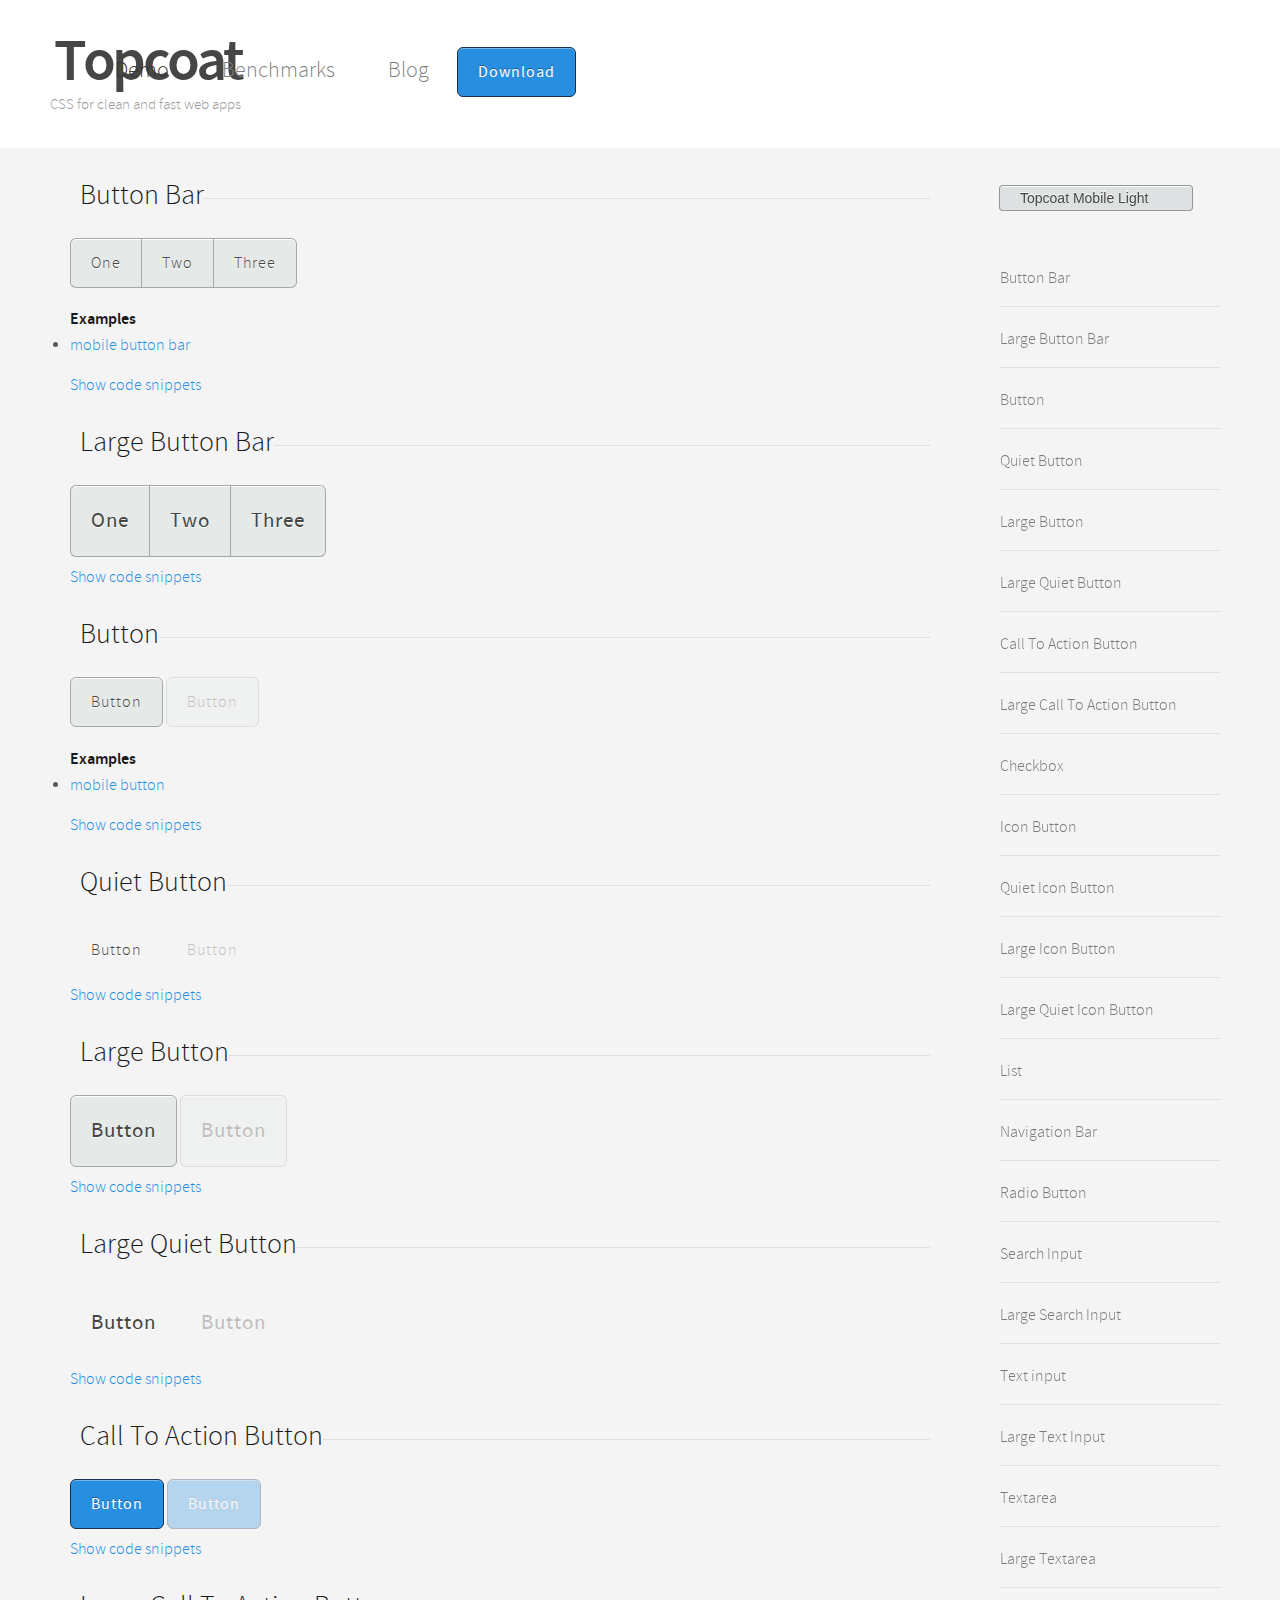
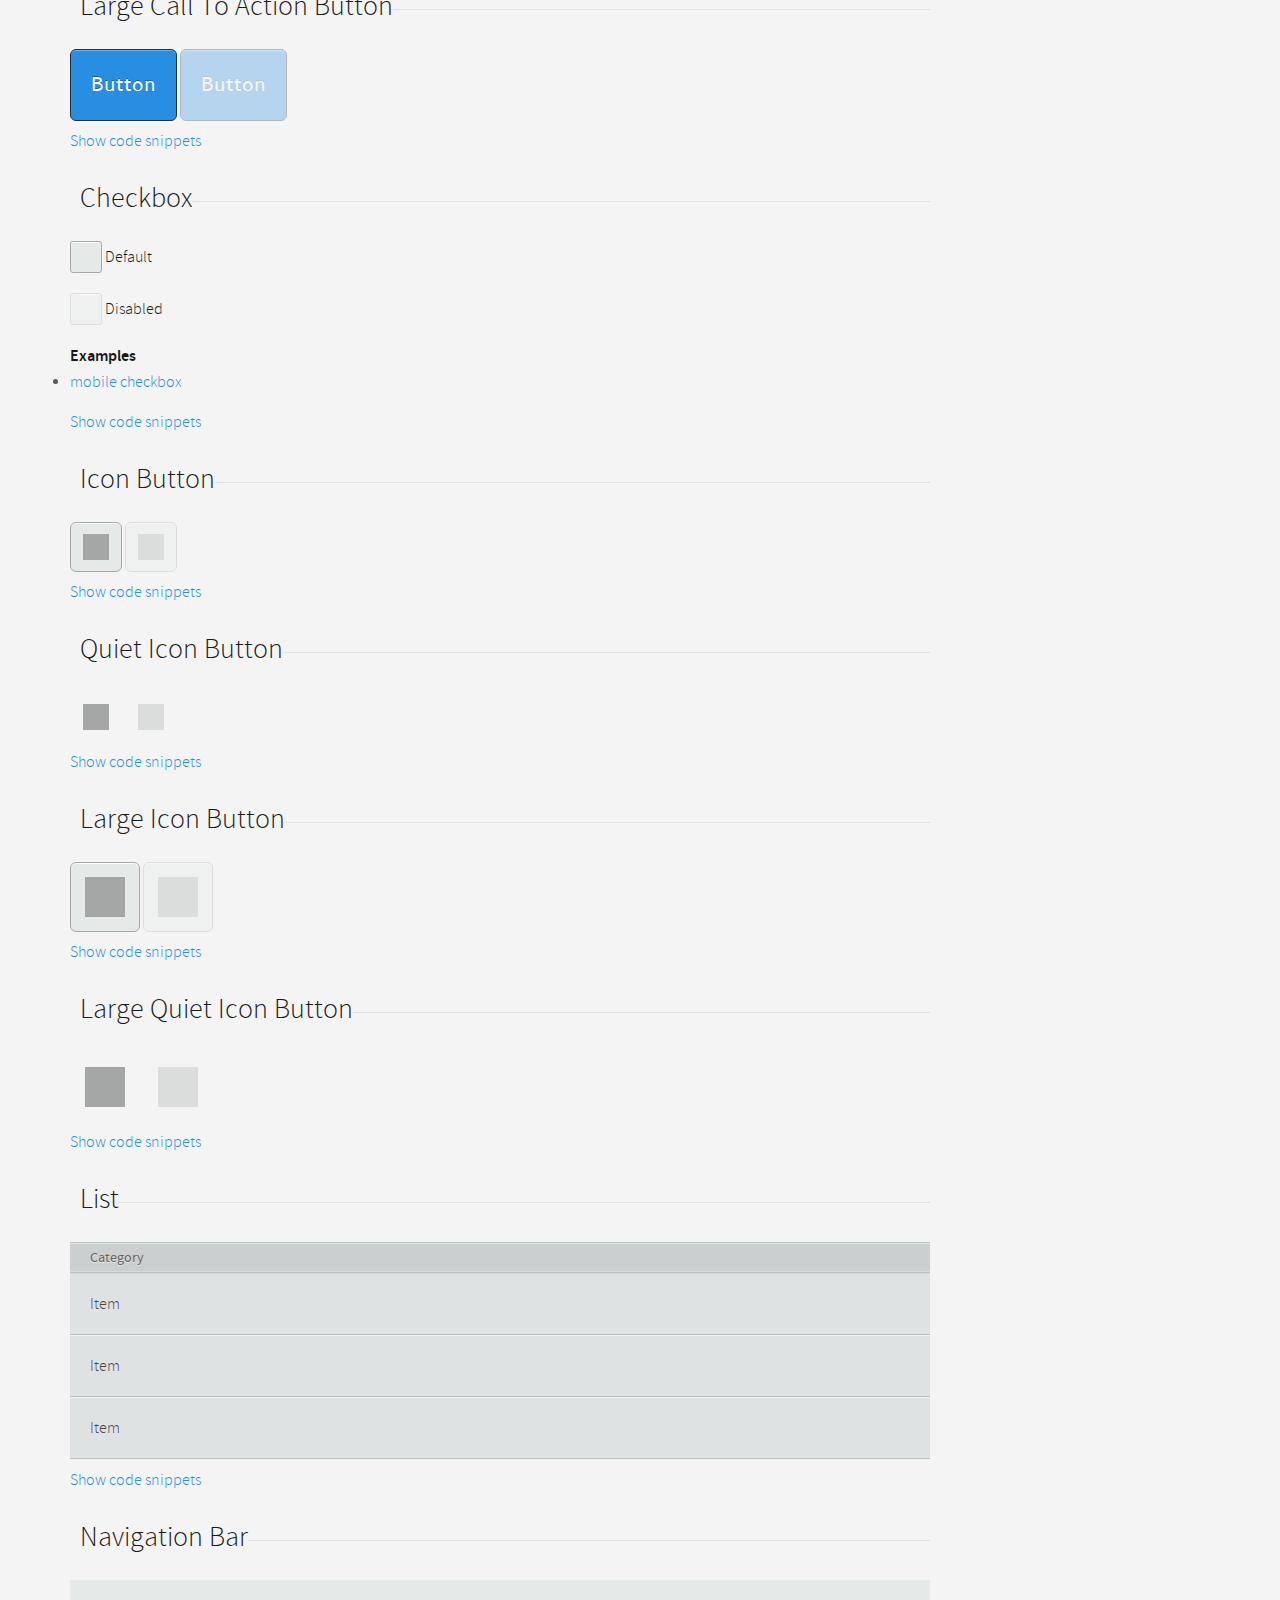
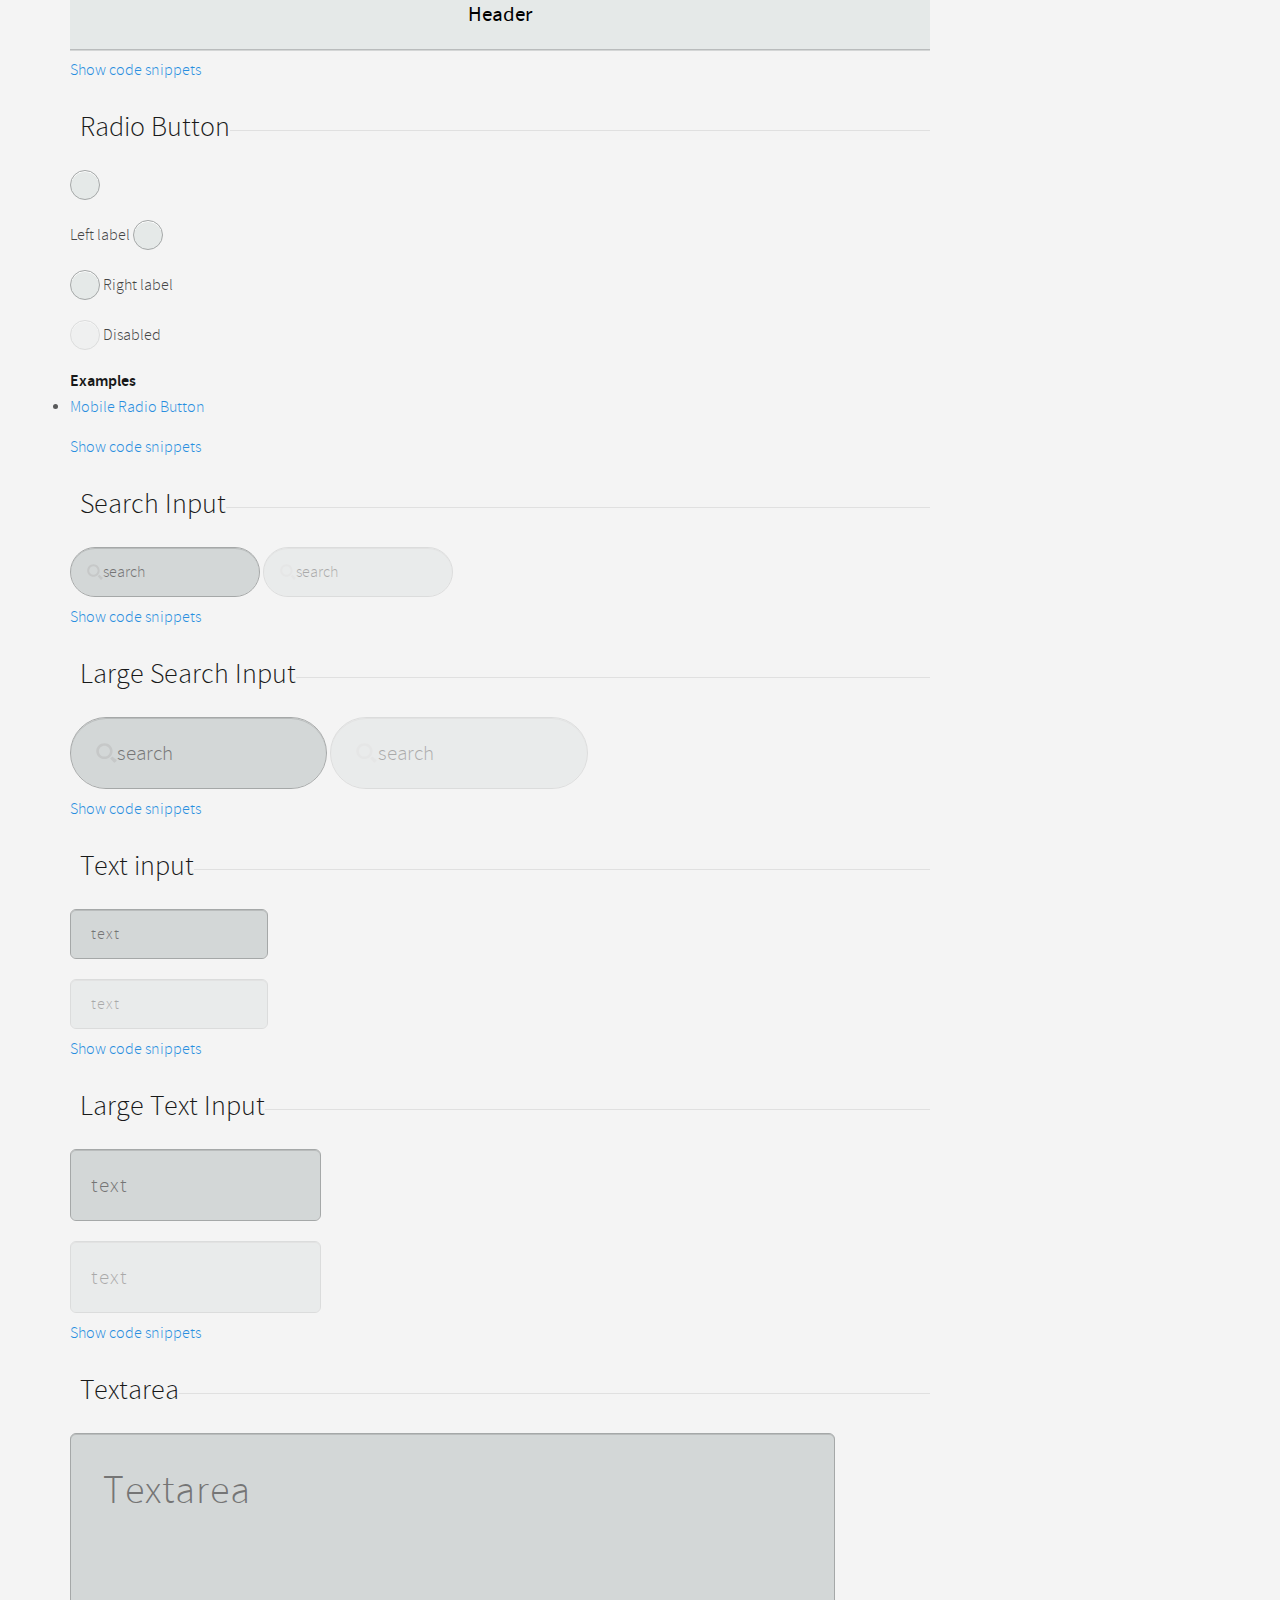
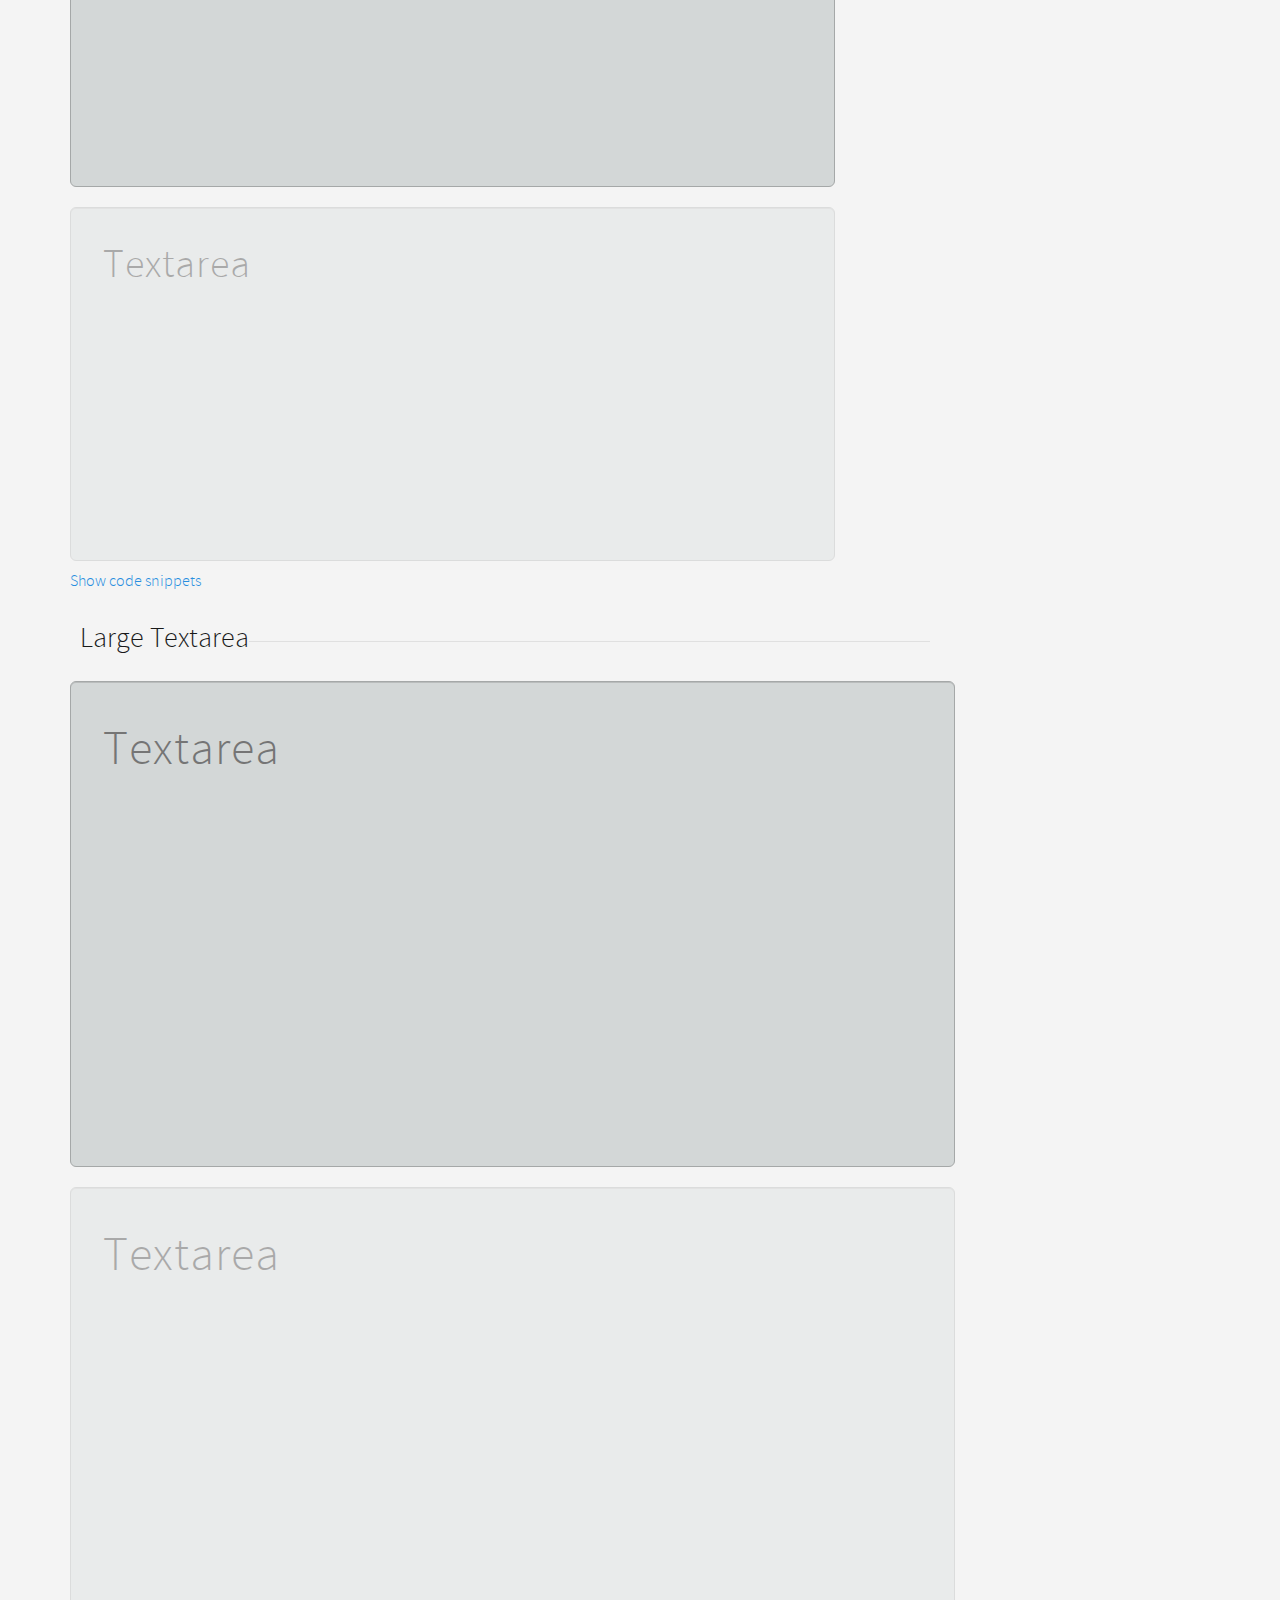
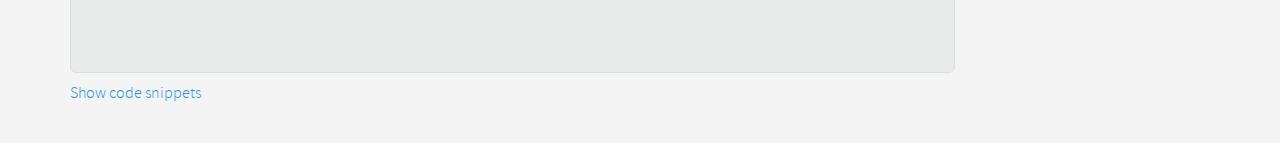
<file: demo/topcoat-mobile-light.html>
<!DOCTYPE html>
<html>
  <head>
    <meta charset="utf-8">
    <meta http-equiv="X-UA-Compatible" content="IE=edge,chrome=1">
    <title>Topcoat</title>
    <meta name="viewport" content="user-scalable=no,initial-scale = 1.0,maximum-scale = 1.0">
    <link rel="stylesheet" type="text/css" href="fonts/stylesheet.css">
    <link rel="stylesheet" type="text/css" href="../css/topcoat-mobile-light.css">
    <link rel="stylesheet" type="text/css" href="css/main.css">
    <link rel="stylesheet" type="text/css" href="css/brackets.css"><!--[if lt IE 9]>
    <script src="//html5shiv.googlecode.com/svn/trunk/html5.js"></script><![endif]-->
  </head>
  <body class="light">
    <div id="wrapper">
      <div class="max-width">
        <div id="sideNav">
          <nav class="site">
            <ul>
              <li><a href="http://topcoat.io">Home</a></li>
              <li class="selected"><a href="http://topcoat.io/topcoat">Demo</a></li>
              <li><a href="http://bench.topcoat.io/">Benchmarks</a></li>
              <li><a href="http://topcoat.io/blog">Blog</a></li>
            </ul>
          </nav>
          <div class="combo">
            <select class="docNav">
              <option value="index.html">Topcoat Desktop Dark</option>
              <option value="topcoat-desktop-light.html">Topcoat Desktop Light</option>
              <option value="topcoat-mobile-dark.html">Topcoat Mobile Dark</option>
              <option value="topcoat-mobile-light.html" selected="selected">Topcoat Mobile Light</option>
            </select>
          </div>
          <div id="pageNav">
            <ul>
              <li><a href="#button-bar">Button Bar</a></li>
              <li><a href="#large-buttonbar">Large Button Bar</a></li>
              <li><a href="#button">Button</a></li>
              <li><a href="#quiet-button">Quiet Button</a></li>
              <li><a href="#large-button">Large Button</a></li>
              <li><a href="#large-quietbutton">Large Quiet Button</a></li>
              <li><a href="#call-toaction button">Call To Action Button</a></li>
              <li><a href="#large-callto action button">Large Call To Action Button</a></li>
              <li><a href="#checkbox">Checkbox</a></li>
              <li><a href="#icon-button">Icon Button</a></li>
              <li><a href="#quiet-iconbutton">Quiet Icon Button</a></li>
              <li><a href="#large-iconbutton">Large Icon Button</a></li>
              <li><a href="#large-quieticon button">Large Quiet Icon Button</a></li>
              <li><a href="#list">List</a></li>
              <li><a href="#navigation-bar">Navigation Bar</a></li>
              <li><a href="#radio-button">Radio Button</a></li>
              <li><a href="#search-input">Search Input</a></li>
              <li><a href="#large-searchinput">Large Search Input</a></li>
              <li><a href="#text-input">Text input</a></li>
              <li><a href="#large-textinput">Large Text Input</a></li>
              <li><a href="#textarea">Textarea</a></li>
              <li><a href="#large-textarea">Large Textarea</a></li>
            </ul>
          </div>
        </div>
      </div>
      <div id="site">
        <header id="main-header">
          <div class="max-width">
            <hgroup>
              <h1><a href="http://topcoat.io">Topcoat</a></h1>
              <p>CSS for clean and fast web apps</p>
            </hgroup>
            <nav>
              <ul>
                <li class="selected"><a href="http://topcoat.io/topcoat">Demo</a></li>
                <li><a href="http://bench.topcoat.io/">Benchmarks</a></li>
                <li><a href="http://topcoat.io/blog">Blog</a></li>
                <li><a id="download-btn" href="https://github.com/topcoat/topcoat/archive/v0.7.0.zip" onclick="_gaq.push(['_trackEvent', 'download', 'click',,, false]);">Download</a></li>
              </ul>
            </nav><a id="slide-menu-button" class="topcoat-icon-button--large--quiet"><span class="topcoat-icon--large topcoat-icon--menu-stack"></span></a>
          </div>
        </header>
        <div id="content" class="max-width">
          <article id="button-bar" class="component">
            <header>
              <h2>Button Bar</h2>
            </header>
            <section class="component"><div class="topcoat-button-bar">  <div class="topcoat-button-bar__item">    <button class="topcoat-button-bar__button">One</button>  </div>  <div class="topcoat-button-bar__item">    <button class="topcoat-button-bar__button">Two</button>  </div>  <div class="topcoat-button-bar__item">    <button class="topcoat-button-bar__button">Three</button>  </div></div></section>
            <section class="examples">
              <h4>Examples</h4>
              <ul>
                <li><a href="http://codepen.io/Topcoat/pen/kdKyg">mobile button bar</a></li>
              </ul>
            </section>
            <footer>
              <div class="showcode"><a href="#">Show code snippets</a></div>
              <section class="code">
                <div>
                  <h3>HTML</h3>
                  <pre class="html"><code data-language="html">&lt;div class=&quot;topcoat-button-bar&quot;&gt;  &lt;div class=&quot;topcoat-button-bar__item&quot;&gt;    &lt;button class=&quot;topcoat-button-bar__button&quot;&gt;One&lt;/button&gt;  &lt;/div&gt;  &lt;div class=&quot;topcoat-button-bar__item&quot;&gt;    &lt;button class=&quot;topcoat-button-bar__button&quot;&gt;Two&lt;/button&gt;  &lt;/div&gt;  &lt;div class=&quot;topcoat-button-bar__item&quot;&gt;    &lt;button class=&quot;topcoat-button-bar__button&quot;&gt;Three&lt;/button&gt;  &lt;/div&gt;&lt;/div&gt;</code></pre>
                </div>
                <div>
                  <h3>CSS</h3>
                  <pre class="css"><code data-language="css">
.topcoat-button-bar &gt; .topcoat-button-bar__item:first-child {
  border-top-left-radius: 6px;
  border-bottom-left-radius: 6px;
}

.topcoat-button-bar &gt; .topcoat-button-bar__item:last-child {
  border-top-right-radius: 6px;
  border-bottom-right-radius: 6px;
}

.topcoat-button-bar__item:first-child &gt; .topcoat-button-bar__button,
.topcoat-button-bar__item:first-child &gt; .topcoat-button-bar__button--large {
  border-right: none;
}

.topcoat-button-bar__item:last-child &gt; .topcoat-button-bar__button,
.topcoat-button-bar__item:last-child &gt; .topcoat-button-bar__button--large {
  border-left: none;
}

.topcoat-button-bar__button {
  border-radius: inherit;
}

.topcoat-button-bar__button:focus,
.topcoat-button-bar__button--large:focus {
  z-index: 1;
}
</code></pre>
                </div>
              </section>
            </footer>
          </article>
          <article id="large-buttonbar" class="component">
            <header>
              <h2>Large Button Bar</h2>
            </header>
            <section class="component"><div class="topcoat-button-bar">  <div class="topcoat-button-bar__item">    <button class="topcoat-button-bar__button--large">One</button>  </div>  <div class="topcoat-button-bar__item">    <button class="topcoat-button-bar__button--large">Two</button>  </div>  <div class="topcoat-button-bar__item">    <button class="topcoat-button-bar__button--large">Three</button>  </div></div></section>
            <footer>
              <div class="showcode"><a href="#">Show code snippets</a></div>
              <section class="code">
                <div>
                  <h3>HTML</h3>
                  <pre class="html"><code data-language="html">&lt;div class=&quot;topcoat-button-bar&quot;&gt;  &lt;div class=&quot;topcoat-button-bar__item&quot;&gt;    &lt;button class=&quot;topcoat-button-bar__button--large&quot;&gt;One&lt;/button&gt;  &lt;/div&gt;  &lt;div class=&quot;topcoat-button-bar__item&quot;&gt;    &lt;button class=&quot;topcoat-button-bar__button--large&quot;&gt;Two&lt;/button&gt;  &lt;/div&gt;  &lt;div class=&quot;topcoat-button-bar__item&quot;&gt;    &lt;button class=&quot;topcoat-button-bar__button--large&quot;&gt;Three&lt;/button&gt;  &lt;/div&gt;&lt;/div&gt;</code></pre>
                </div>
                <div>
                  <h3>CSS</h3>
                  <pre class="css"><code data-language="css">
.topcoat-button-bar__button--large {
  border-radius: inherit;
}

/**
*
* Copyright 2012 Adobe Systems Inc.;
*
* Licensed under the Apache License, Version 2.0 (the &quot;License&quot;);
* you may not use this file except in compliance with the License.
* You may obtain a copy of the License at
*
* http://www.apache.org/licenses/LICENSE-2.0
*
* Unless required by applicable law or agreed to in writing, software
* distributed under the License is distributed on an &quot;AS IS&quot; BASIS,
* WITHOUT WARRANTIES OR CONDITIONS OF ANY KIND, either express or implied.
* See the License for the specific language governing permissions and
* limitations under the License.
*
*/

.button {
  position: relative;
  display: inline-block;
  vertical-align: top;
  -moz-box-sizing: border-box;
  box-sizing: border-box;
  background-clip: padding-box;
  padding: 0;
  margin: 0;
  font: inherit;
  color: inherit;
  background: transparent;
  border: none;
  cursor: default;
  -webkit-user-select: none;
  -moz-user-select: none;
  -ms-user-select: none;
  user-select: none;
  text-overflow: ellipsis;
  white-space: nowrap;
  overflow: hidden;
  text-decoration: none;
}

.button--quiet {
  background: transparent;
  border: 1px solid transparent;
  box-shadow: none;
}

.button--disabled {
  opacity: 0.3;
  cursor: default;
  pointer-events: none;
}

/**
*
* Copyright 2012 Adobe Systems Inc.;
*
* Licensed under the Apache License, Version 2.0 (the &quot;License&quot;);
* you may not use this file except in compliance with the License.
* You may obtain a copy of the License at
*
* http://www.apache.org/licenses/LICENSE-2.0
*
* Unless required by applicable law or agreed to in writing, software
* distributed under the License is distributed on an &quot;AS IS&quot; BASIS,
* WITHOUT WARRANTIES OR CONDITIONS OF ANY KIND, either express or implied.
* See the License for the specific language governing permissions and
* limitations under the License.
*
*/

/**
*
* Copyright 2012 Adobe Systems Inc.;
*
* Licensed under the Apache License, Version 2.0 (the &quot;License&quot;);
* you may not use this file except in compliance with the License.
* You may obtain a copy of the License at
*
* http://www.apache.org/licenses/LICENSE-2.0
*
* Unless required by applicable law or agreed to in writing, software
* distributed under the License is distributed on an &quot;AS IS&quot; BASIS,
* WITHOUT WARRANTIES OR CONDITIONS OF ANY KIND, either express or implied.
* See the License for the specific language governing permissions and
* limitations under the License.
*
*/

/**
*
* Copyright 2012 Adobe Systems Inc.;
*
* Licensed under the Apache License, Version 2.0 (the &quot;License&quot;);
* you may not use this file except in compliance with the License.
* You may obtain a copy of the License at
*
* http://www.apache.org/licenses/LICENSE-2.0
*
* Unless required by applicable law or agreed to in writing, software
* distributed under the License is distributed on an &quot;AS IS&quot; BASIS,
* WITHOUT WARRANTIES OR CONDITIONS OF ANY KIND, either express or implied.
* See the License for the specific language governing permissions and
* limitations under the License.
*
*/

.button,
.topcoat-button,
.topcoat-button--quiet,
.topcoat-button--large,
.topcoat-button--large--quiet,
.topcoat-button--cta,
.topcoat-button--large--cta {
  position: relative;
  display: inline-block;
  vertical-align: top;
  -moz-box-sizing: border-box;
  box-sizing: border-box;
  background-clip: padding-box;
  padding: 0;
  margin: 0;
  font: inherit;
  color: inherit;
  background: transparent;
  border: none;
  cursor: default;
  -webkit-user-select: none;
  -moz-user-select: none;
  -ms-user-select: none;
  user-select: none;
  text-overflow: ellipsis;
  white-space: nowrap;
  overflow: hidden;
  text-decoration: none;
}

.button--quiet {
  background: transparent;
  border: 1px solid transparent;
  box-shadow: none;
}

.button--disabled,
.topcoat-button:disabled,
.topcoat-button--quiet:disabled,
.topcoat-button--large:disabled,
.topcoat-button--large--quiet:disabled,
.topcoat-button--cta:disabled,
.topcoat-button--large--cta:disabled {
  opacity: 0.3;
  cursor: default;
  pointer-events: none;
}
</code></pre>
                </div>
              </section>
            </footer>
          </article>
          <article id="button" class="component">
            <header>
              <h2>Button</h2>
            </header>
            <section class="component"><button class="topcoat-button">Button</button><button class="topcoat-button" disabled>Button</button></section>
            <section class="examples">
              <h4>Examples</h4>
              <ul>
                <li><a href="http://codepen.io/Topcoat/pen/DpKtf">mobile button</a></li>
              </ul>
            </section>
            <footer>
              <div class="showcode"><a href="#">Show code snippets</a></div>
              <section class="code">
                <div>
                  <h3>HTML</h3>
                  <pre class="html"><code data-language="html">&lt;button class=&quot;topcoat-button&quot;&gt;Button&lt;/button&gt;&lt;button class=&quot;topcoat-button&quot; disabled&gt;Button&lt;/button&gt;</code></pre>
                </div>
                <div>
                  <h3>CSS</h3>
                  <pre class="css"><code data-language="css">
.topcoat-button,
.topcoat-button--quiet,
.topcoat-button--large,
.topcoat-button--large--quiet,
.topcoat-button--cta,
.topcoat-button--large--cta {
  padding: 0 1.25rem;
  font-size: 16px;
  line-height: 3rem;
  letter-spacing: 1px;
  color: #454545;
  text-shadow: 0 1px #fff;
  vertical-align: top;
  background-color: #e5e9e8;
  box-shadow: inset 0 1px #fff;
  border: 1px solid #a5a8a8;
  border-radius: 6px;
}

.topcoat-button:hover,
.topcoat-button--quiet:hover,
.topcoat-button--large:hover,
.topcoat-button--large--quiet:hover {
  background-color: #edf1f1;
}

.topcoat-button:active,
.topcoat-button--large:active {
  background-color: #d3d7d7;
  box-shadow: inset 0 1px rgba(0,0,0,0.12);
}

.topcoat-button:focus,
.topcoat-button--quiet:focus,
.topcoat-button--large:focus,
.topcoat-button--large--quiet:focus,
.topcoat-button--cta:focus,
.topcoat-button--large--cta:focus {
  border: 1px solid #0940fd;
  box-shadow: 0 0 0 2px #6fb5f1;
  outline: 0;
}
</code></pre>
                </div>
              </section>
            </footer>
          </article>
          <article id="quiet-button" class="component">
            <header>
              <h2>Quiet Button</h2>
            </header>
            <section class="component"><button class="topcoat-button--quiet">Button</button><button class="topcoat-button--quiet" disabled>Button</button></section>
            <footer>
              <div class="showcode"><a href="#">Show code snippets</a></div>
              <section class="code">
                <div>
                  <h3>HTML</h3>
                  <pre class="html"><code data-language="html">&lt;button class=&quot;topcoat-button--quiet&quot;&gt;Button&lt;/button&gt;&lt;button class=&quot;topcoat-button--quiet&quot; disabled&gt;Button&lt;/button&gt;</code></pre>
                </div>
                <div>
                  <h3>CSS</h3>
                  <pre class="css"><code data-language="css">
.topcoat-button--quiet {
  background: transparent;
  border: 1px solid transparent;
  box-shadow: none;
}

.topcoat-button--quiet:hover,
.topcoat-button--large--quiet:hover {
  text-shadow: 0 1px #fff;
  border: 1px solid #a5a8a8;
  box-shadow: inset 0 1px #fff;
}

.topcoat-button--quiet:active,
.topcoat-button--large--quiet:active {
  color: #454545;
  text-shadow: 0 1px #fff;
  background-color: #d3d7d7;
  border: 1px solid #a5a8a8;
  box-shadow: inset 0 1px rgba(0,0,0,0.12);
}
</code></pre>
                </div>
              </section>
            </footer>
          </article>
          <article id="large-button" class="component">
            <header>
              <h2>Large Button</h2>
            </header>
            <section class="component"><button class="topcoat-button--large" >Button</button><button class="topcoat-button--large" disabled>Button</button></section>
            <footer>
              <div class="showcode"><a href="#">Show code snippets</a></div>
              <section class="code">
                <div>
                  <h3>HTML</h3>
                  <pre class="html"><code data-language="html">&lt;button class=&quot;topcoat-button--large&quot; &gt;Button&lt;/button&gt;&lt;button class=&quot;topcoat-button--large&quot; disabled&gt;Button&lt;/button&gt;</code></pre>
                </div>
                <div>
                  <h3>CSS</h3>
                  <pre class="css"><code data-language="css">
.topcoat-button--large,
.topcoat-button--large--quiet {
  font-size: 1.3rem;
  font-weight: 400;
  line-height: 4.375rem;
  padding: 0 1.25rem;
}
</code></pre>
                </div>
              </section>
            </footer>
          </article>
          <article id="large-quietbutton" class="component">
            <header>
              <h2>Large Quiet Button</h2>
            </header>
            <section class="component"><button class="topcoat-button--large--quiet" >Button</button><button class="topcoat-button--large--quiet" disabled>Button</button></section>
            <footer>
              <div class="showcode"><a href="#">Show code snippets</a></div>
              <section class="code">
                <div>
                  <h3>HTML</h3>
                  <pre class="html"><code data-language="html">&lt;button class=&quot;topcoat-button--large--quiet&quot; &gt;Button&lt;/button&gt;&lt;button class=&quot;topcoat-button--large--quiet&quot; disabled&gt;Button&lt;/button&gt;</code></pre>
                </div>
                <div>
                  <h3>CSS</h3>
                  <pre class="css"><code data-language="css">
.topcoat-button--large--quiet {
  background: transparent;
  border: 1px solid transparent;
  box-shadow: none;
}
</code></pre>
                </div>
              </section>
            </footer>
          </article>
          <article id="call-toaction button" class="component">
            <header>
              <h2>Call To Action Button</h2>
            </header>
            <section class="component"><button class="topcoat-button--cta" >Button</button><button class="topcoat-button--cta" disabled>Button</button></section>
            <footer>
              <div class="showcode"><a href="#">Show code snippets</a></div>
              <section class="code">
                <div>
                  <h3>HTML</h3>
                  <pre class="html"><code data-language="html">&lt;button class=&quot;topcoat-button--cta&quot; &gt;Button&lt;/button&gt;&lt;button class=&quot;topcoat-button--cta&quot; disabled&gt;Button&lt;/button&gt;</code></pre>
                </div>
                <div>
                  <h3>CSS</h3>
                  <pre class="css"><code data-language="css">
.topcoat-button--cta,
.topcoat-button--large--cta {
  border: 1px solid #143250;
  background-color: #288edf;
  box-shadow: inset 0 1px rgba(255,255,255,0.36);
  color: #fff;
  font-weight: 500;
  text-shadow: 0 -1px rgba(0,0,0,0.36);
}

.topcoat-button--cta:hover,
.topcoat-button--large--cta:hover {
  background-color: #509bef;
}

.topcoat-button--cta:active,
.topcoat-button--large--cta:active {
  background-color: #0380e8;
  box-shadow: inset 0 1px rgba(0,0,0,0.12);
}
</code></pre>
                </div>
              </section>
            </footer>
          </article>
          <article id="large-callto action button" class="component">
            <header>
              <h2>Large Call To Action Button</h2>
            </header>
            <section class="component"><button class="topcoat-button--large--cta" >Button</button><button class="topcoat-button--large--cta" disabled>Button</button></section>
            <footer>
              <div class="showcode"><a href="#">Show code snippets</a></div>
              <section class="code">
                <div>
                  <h3>HTML</h3>
                  <pre class="html"><code data-language="html">&lt;button class=&quot;topcoat-button--large--cta&quot; &gt;Button&lt;/button&gt;&lt;button class=&quot;topcoat-button--large--cta&quot; disabled&gt;Button&lt;/button&gt;</code></pre>
                </div>
                <div>
                  <h3>CSS</h3>
                  <pre class="css"><code data-language="css">
.topcoat-button--large--cta {
  font-size: 1.3rem;
  font-weight: 400;
  line-height: 4.375rem;
  padding: 0 1.25rem;
}

/**
*
* Copyright 2012 Adobe Systems Inc.;
*
* Licensed under the Apache License, Version 2.0 (the &quot;License&quot;);
* you may not use this file except in compliance with the License.
* You may obtain a copy of the License at
*
* http://www.apache.org/licenses/LICENSE-2.0
*
* Unless required by applicable law or agreed to in writing, software
* distributed under the License is distributed on an &quot;AS IS&quot; BASIS,
* WITHOUT WARRANTIES OR CONDITIONS OF ANY KIND, either express or implied.
* See the License for the specific language governing permissions and
* limitations under the License.
*
*/

input[type=&quot;checkbox&quot;] {
  position: absolute;
  overflow: hidden;
  padding: 0;
  border: 0;
  opacity: 0.001;
  z-index: 1;
  vertical-align: top;
  outline: none;
}

.checkbox {
  -moz-box-sizing: border-box;
  box-sizing: border-box;
  background-clip: padding-box;
  position: relative;
  display: inline-block;
  vertical-align: top;
  cursor: default;
  -webkit-user-select: none;
  -moz-user-select: none;
  -ms-user-select: none;
  user-select: none;
}

.checkbox__label {
  position: relative;
  display: inline-block;
  vertical-align: top;
  cursor: default;
  -webkit-user-select: none;
  -moz-user-select: none;
  -ms-user-select: none;
  user-select: none;
}

.checkbox--disabled {
  opacity: 0.3;
  cursor: default;
  pointer-events: none;
}

.checkbox:before,
.checkbox:after {
  content: '';
  position: absolute;
}

.checkbox:before {
  -moz-box-sizing: border-box;
  box-sizing: border-box;
  background-clip: padding-box;
}

/**
*
* Copyright 2012 Adobe Systems Inc.;
*
* Licensed under the Apache License, Version 2.0 (the &quot;License&quot;);
* you may not use this file except in compliance with the License.
* You may obtain a copy of the License at
*
* http://www.apache.org/licenses/LICENSE-2.0
*
* Unless required by applicable law or agreed to in writing, software
* distributed under the License is distributed on an &quot;AS IS&quot; BASIS,
* WITHOUT WARRANTIES OR CONDITIONS OF ANY KIND, either express or implied.
* See the License for the specific language governing permissions and
* limitations under the License.
*
*/

/**
*
* Copyright 2012 Adobe Systems Inc.;
*
* Licensed under the Apache License, Version 2.0 (the &quot;License&quot;);
* you may not use this file except in compliance with the License.
* You may obtain a copy of the License at
*
* http://www.apache.org/licenses/LICENSE-2.0
*
* Unless required by applicable law or agreed to in writing, software
* distributed under the License is distributed on an &quot;AS IS&quot; BASIS,
* WITHOUT WARRANTIES OR CONDITIONS OF ANY KIND, either express or implied.
* See the License for the specific language governing permissions and
* limitations under the License.
*
*/

/**
*
* Copyright 2012 Adobe Systems Inc.;
*
* Licensed under the Apache License, Version 2.0 (the &quot;License&quot;);
* you may not use this file except in compliance with the License.
* You may obtain a copy of the License at
*
* http://www.apache.org/licenses/LICENSE-2.0
*
* Unless required by applicable law or agreed to in writing, software
* distributed under the License is distributed on an &quot;AS IS&quot; BASIS,
* WITHOUT WARRANTIES OR CONDITIONS OF ANY KIND, either express or implied.
* See the License for the specific language governing permissions and
* limitations under the License.
*
*/

input[type=&quot;checkbox&quot;] {
  position: absolute;
  overflow: hidden;
  padding: 0;
  border: 0;
  opacity: 0.001;
  z-index: 1;
  vertical-align: top;
  outline: none;
}

.checkbox,
.topcoat-checkbox__checkmark {
  -moz-box-sizing: border-box;
  box-sizing: border-box;
  background-clip: padding-box;
  position: relative;
  display: inline-block;
  vertical-align: top;
  cursor: default;
  -webkit-user-select: none;
  -moz-user-select: none;
  -ms-user-select: none;
  user-select: none;
}

.checkbox__label,
.topcoat-checkbox {
  position: relative;
  display: inline-block;
  vertical-align: top;
  cursor: default;
  -webkit-user-select: none;
  -moz-user-select: none;
  -ms-user-select: none;
  user-select: none;
}

.checkbox--disabled,
input[type=&quot;checkbox&quot;]:disabled + .topcoat-checkbox__checkmark {
  opacity: 0.3;
  cursor: default;
  pointer-events: none;
}

.checkbox:before,
.checkbox:after,
.topcoat-checkbox__checkmark:before,
.topcoat-checkbox__checkmark:after {
  content: '';
  position: absolute;
}

.checkbox:before,
.topcoat-checkbox__checkmark:before {
  -moz-box-sizing: border-box;
  box-sizing: border-box;
  background-clip: padding-box;
}
</code></pre>
                </div>
              </section>
            </footer>
          </article>
          <article id="checkbox" class="component">
            <header>
              <h2>Checkbox</h2>
            </header>
            <section class="component"><label class="topcoat-checkbox">  <input type="checkbox">  <div class="topcoat-checkbox__checkmark"></div>  Default</label><br><br><label class="topcoat-checkbox">  <input type="checkbox" disabled>  <div class="topcoat-checkbox__checkmark"></div>  Disabled</label></section>
            <section class="examples">
              <h4>Examples</h4>
              <ul>
                <li><a href="http://codepen.io/Topcoat/pen/piHcs">mobile checkbox</a></li>
              </ul>
            </section>
            <footer>
              <div class="showcode"><a href="#">Show code snippets</a></div>
              <section class="code">
                <div>
                  <h3>HTML</h3>
                  <pre class="html"><code data-language="html">&lt;label class=&quot;topcoat-checkbox&quot;&gt;  &lt;input type=&quot;checkbox&quot;&gt;  &lt;div class=&quot;topcoat-checkbox__checkmark&quot;&gt;&lt;/div&gt;  Default&lt;/label&gt;&lt;br&gt;&lt;br&gt;&lt;label class=&quot;topcoat-checkbox&quot;&gt;  &lt;input type=&quot;checkbox&quot; disabled&gt;  &lt;div class=&quot;topcoat-checkbox__checkmark&quot;&gt;&lt;/div&gt;  Disabled&lt;/label&gt;</code></pre>
                </div>
                <div>
                  <h3>CSS</h3>
                  <pre class="css"><code data-language="css">
.topcoat-checkbox__checkmark {
  height: 2rem;
}

input[type=&quot;checkbox&quot;] {
  height: 2rem;
  width: 2rem;
  margin-top: 0;
  margin-right: -2rem;
  margin-bottom: -2rem;
  margin-left: 0;
}

input[type=&quot;checkbox&quot;]:checked + .topcoat-checkbox__checkmark:after {
  opacity: 1;
}

.topcoat-checkbox {
  line-height: 2rem;
}

.topcoat-checkbox__checkmark:before {
  width: 2rem;
  height: 2rem;
  background: #e5e9e8;
  border: 1px solid #a5a8a8;
  border-radius: 3px;
  box-shadow: inset 0 1px #fff;
}

.topcoat-checkbox__checkmark {
  width: 2rem;
  height: 2rem;
}

.topcoat-checkbox__checkmark:after {
  top: 1px;
  left: 2px;
  opacity: 0;
  width: 28px;
  height: 11px;
  background: transparent;
  border: 7px solid #666;
  border-width: 7px;
  border-top: none;
  border-right: none;
  border-radius: 2px;
  -webkit-transform: rotate(-50deg);
  -ms-transform: rotate(-50deg);
  transform: rotate(-50deg);
}

input[type=&quot;checkbox&quot;]:focus + .topcoat-checkbox__checkmark:before {
  border: 1px solid #0940fd;
  box-shadow: 0 0 0 2px #6fb5f1;
}

/**
*
* Copyright 2012 Adobe Systems Inc.;
*
* Licensed under the Apache License, Version 2.0 (the &quot;License&quot;);
* you may not use this file except in compliance with the License.
* You may obtain a copy of the License at
*
* http://www.apache.org/licenses/LICENSE-2.0
*
* Unless required by applicable law or agreed to in writing, software
* distributed under the License is distributed on an &quot;AS IS&quot; BASIS,
* WITHOUT WARRANTIES OR CONDITIONS OF ANY KIND, either express or implied.
* See the License for the specific language governing permissions and
* limitations under the License.
*
*/

/**
*
* Copyright 2012 Adobe Systems Inc.;
*
* Licensed under the Apache License, Version 2.0 (the &quot;License&quot;);
* you may not use this file except in compliance with the License.
* You may obtain a copy of the License at
*
* http://www.apache.org/licenses/LICENSE-2.0
*
* Unless required by applicable law or agreed to in writing, software
* distributed under the License is distributed on an &quot;AS IS&quot; BASIS,
* WITHOUT WARRANTIES OR CONDITIONS OF ANY KIND, either express or implied.
* See the License for the specific language governing permissions and
* limitations under the License.
*
*/

.button,
.topcoat-icon-button,
.topcoat-icon-button--quiet,
.topcoat-icon-button--large,
.topcoat-icon-button--large--quiet {
  position: relative;
  display: inline-block;
  vertical-align: top;
  -moz-box-sizing: border-box;
  box-sizing: border-box;
  background-clip: padding-box;
  padding: 0;
  margin: 0;
  font: inherit;
  color: inherit;
  background: transparent;
  border: none;
  cursor: default;
  -webkit-user-select: none;
  -moz-user-select: none;
  -ms-user-select: none;
  user-select: none;
  text-overflow: ellipsis;
  white-space: nowrap;
  overflow: hidden;
  text-decoration: none;
}

.button--quiet {
  background: transparent;
  border: 1px solid transparent;
  box-shadow: none;
}

.button--disabled,
.topcoat-icon-button:disabled,
.topcoat-icon-button--quiet:disabled,
.topcoat-icon-button--large:disabled,
.topcoat-icon-button--large--quiet:disabled {
  opacity: 0.3;
  cursor: default;
  pointer-events: none;
}
</code></pre>
                </div>
              </section>
            </footer>
          </article>
          <article id="icon-button" class="component">
            <header>
              <h2>Icon Button</h2>
            </header>
            <section class="component"><button class="topcoat-icon-button">  <span class="topcoat-icon" style="background-color:#A5A7A7;"></span></button><button class="topcoat-icon-button" disabled>  <span class="topcoat-icon" style="background-color:#A5A7A7;"></span></button></section>
            <footer>
              <div class="showcode"><a href="#">Show code snippets</a></div>
              <section class="code">
                <div>
                  <h3>HTML</h3>
                  <pre class="html"><code data-language="html">&lt;button class=&quot;topcoat-icon-button&quot;&gt;  &lt;span class=&quot;topcoat-icon&quot; style=&quot;background-color:#A5A7A7;&quot;&gt;&lt;/span&gt;&lt;/button&gt;&lt;button class=&quot;topcoat-icon-button&quot; disabled&gt;  &lt;span class=&quot;topcoat-icon&quot; style=&quot;background-color:#A5A7A7;&quot;&gt;&lt;/span&gt;&lt;/button&gt;</code></pre>
                </div>
                <div>
                  <h3>CSS</h3>
                  <pre class="css"><code data-language="css">
.topcoat-icon-button,
.topcoat-icon-button--quiet,
.topcoat-icon-button--large,
.topcoat-icon-button--large--quiet {
  padding: 0 0.75rem;
  line-height: 3rem;
  letter-spacing: 1px;
  color: #454545;
  text-shadow: 0 1px #fff;
  vertical-align: baseline;
  background-color: #e5e9e8;
  box-shadow: inset 0 1px #fff;
  border: 1px solid #a5a8a8;
  border-radius: 6px;
}

.topcoat-icon-button:hover,
.topcoat-icon-button--quiet:hover,
.topcoat-icon-button--large:hover,
.topcoat-icon-button--large--quiet:hover {
  background-color: #edf1f1;
}

.topcoat-icon-button:active {
  background-color: #d3d7d7;
  box-shadow: inset 0 1px rgba(0,0,0,0.12);
}

.topcoat-icon-button:focus,
.topcoat-icon-button--quiet:focus,
.topcoat-icon-button--quiet:hover:focus,
.topcoat-icon-button--large:focus,
.topcoat-icon-button--large--quiet:focus,
.topcoat-icon-button--large--quiet:hover:focus {
  border: 1px solid #0940fd;
  box-shadow: 0 0 0 2px #6fb5f1;
  outline: 0;
}
</code></pre>
                </div>
              </section>
            </footer>
          </article>
          <article id="quiet-iconbutton" class="component">
            <header>
              <h2>Quiet Icon Button</h2>
            </header>
            <section class="component"><button class="topcoat-icon-button--quiet">  <span class="topcoat-icon" style="background-color:#A5A7A7;"></span></button><button class="topcoat-icon-button--quiet" disabled>  <span class="topcoat-icon" style="background-color:#A5A7A7;"></span></button></section>
            <footer>
              <div class="showcode"><a href="#">Show code snippets</a></div>
              <section class="code">
                <div>
                  <h3>HTML</h3>
                  <pre class="html"><code data-language="html">&lt;button class=&quot;topcoat-icon-button--quiet&quot;&gt;  &lt;span class=&quot;topcoat-icon&quot; style=&quot;background-color:#A5A7A7;&quot;&gt;&lt;/span&gt;&lt;/button&gt;&lt;button class=&quot;topcoat-icon-button--quiet&quot; disabled&gt;  &lt;span class=&quot;topcoat-icon&quot; style=&quot;background-color:#A5A7A7;&quot;&gt;&lt;/span&gt;&lt;/button&gt;</code></pre>
                </div>
                <div>
                  <h3>CSS</h3>
                  <pre class="css"><code data-language="css">
.topcoat-icon-button--quiet {
  background: transparent;
  border: 1px solid transparent;
  box-shadow: none;
}

.topcoat-icon-button--quiet:hover,
.topcoat-icon-button--large--quiet:hover {
  text-shadow: 0 1px #fff;
  border: 1px solid #a5a8a8;
  box-shadow: inset 0 1px #fff;
}

.topcoat-icon-button--quiet:active,
.topcoat-icon-button--large--quiet:active {
  color: #454545;
  text-shadow: 0 1px #fff;
  background-color: #d3d7d7;
  border: 1px solid #a5a8a8;
  box-shadow: inset 0 1px rgba(0,0,0,0.12);
}
</code></pre>
                </div>
              </section>
            </footer>
          </article>
          <article id="large-iconbutton" class="component">
            <header>
              <h2>Large Icon Button</h2>
            </header>
            <section class="component"><button class="topcoat-icon-button--large">  <span class="topcoat-icon--large" style="background-color:#A5A7A7;"></span></button><button class="topcoat-icon-button--large" disabled>  <span class="topcoat-icon--large" style="background-color:#A5A7A7;"></span></button></section>
            <footer>
              <div class="showcode"><a href="#">Show code snippets</a></div>
              <section class="code">
                <div>
                  <h3>HTML</h3>
                  <pre class="html"><code data-language="html">&lt;button class=&quot;topcoat-icon-button--large&quot;&gt;  &lt;span class=&quot;topcoat-icon--large&quot; style=&quot;background-color:#A5A7A7;&quot;&gt;&lt;/span&gt;&lt;/button&gt;&lt;button class=&quot;topcoat-icon-button--large&quot; disabled&gt;  &lt;span class=&quot;topcoat-icon--large&quot; style=&quot;background-color:#A5A7A7;&quot;&gt;&lt;/span&gt;&lt;/button&gt;</code></pre>
                </div>
                <div>
                  <h3>CSS</h3>
                  <pre class="css"><code data-language="css">
.topcoat-icon-button--large,
.topcoat-icon-button--large--quiet {
  width: 4.375rem;
  height: 4.375rem;
  line-height: 4.375rem;
}

.topcoat-icon-button--large:active {
  background-color: #d3d7d7;
  box-shadow: inset 0 1px rgba(0,0,0,0.12);
}
</code></pre>
                </div>
              </section>
            </footer>
          </article>
          <article id="large-quieticon button" class="component">
            <header>
              <h2>Large Quiet Icon Button</h2>
            </header>
            <section class="component"><button class="topcoat-icon-button--large--quiet">  <span class="topcoat-icon--large" style="background-color:#A5A7A7;"></span></button><button class="topcoat-icon-button--large--quiet" disabled>  <span class="topcoat-icon--large" style="background-color:#A5A7A7;"></span></button></section>
            <footer>
              <div class="showcode"><a href="#">Show code snippets</a></div>
              <section class="code">
                <div>
                  <h3>HTML</h3>
                  <pre class="html"><code data-language="html">&lt;button class=&quot;topcoat-icon-button--large--quiet&quot;&gt;  &lt;span class=&quot;topcoat-icon--large&quot; style=&quot;background-color:#A5A7A7;&quot;&gt;&lt;/span&gt;&lt;/button&gt;&lt;button class=&quot;topcoat-icon-button--large--quiet&quot; disabled&gt;  &lt;span class=&quot;topcoat-icon--large&quot; style=&quot;background-color:#A5A7A7;&quot;&gt;&lt;/span&gt;&lt;/button&gt;</code></pre>
                </div>
                <div>
                  <h3>CSS</h3>
                  <pre class="css"><code data-language="css">
.topcoat-icon-button--large--quiet {
  background: transparent;
  border: 1px solid transparent;
  box-shadow: none;
}

.topcoat-icon,
.topcoat-icon--large {
  position: relative;
  display: inline-block;
  vertical-align: top;
  overflow: hidden;
  width: 1.62rem;
  height: 1.62rem;
  vertical-align: middle;
  top: -1px;
}

.topcoat-icon--large {
  width: 2.499999998125rem;
  height: 2.499999998125rem;
  top: -2px;
}

/**
*
* Copyright 2012 Adobe Systems Inc.;
*
* Licensed under the Apache License, Version 2.0 (the &quot;License&quot;);
* you may not use this file except in compliance with the License.
* You may obtain a copy of the License at
*
* http://www.apache.org/licenses/LICENSE-2.0
*
* Unless required by applicable law or agreed to in writing, software
* distributed under the License is distributed on an &quot;AS IS&quot; BASIS,
* WITHOUT WARRANTIES OR CONDITIONS OF ANY KIND, either express or implied.
* See the License for the specific language governing permissions and
* limitations under the License.
*
*/

/**
*
* Copyright 2012 Adobe Systems Inc.;
*
* Licensed under the Apache License, Version 2.0 (the &quot;License&quot;);
* you may not use this file except in compliance with the License.
* You may obtain a copy of the License at
*
* http://www.apache.org/licenses/LICENSE-2.0
*
* Unless required by applicable law or agreed to in writing, software
* distributed under the License is distributed on an &quot;AS IS&quot; BASIS,
* WITHOUT WARRANTIES OR CONDITIONS OF ANY KIND, either express or implied.
* See the License for the specific language governing permissions and
* limitations under the License.
*
*/

.input {
  padding: 0;
  margin: 0;
  font: inherit;
  color: inherit;
  background: transparent;
  border: none;
  -moz-box-sizing: border-box;
  box-sizing: border-box;
  background-clip: padding-box;
  vertical-align: top;
  outline: none;
}

.input:disabled {
  opacity: 0.3;
  cursor: default;
  pointer-events: none;
}

/**
*
* Copyright 2012 Adobe Systems Inc.;
*
* Licensed under the Apache License, Version 2.0 (the &quot;License&quot;);
* you may not use this file except in compliance with the License.
* You may obtain a copy of the License at
*
* http://www.apache.org/licenses/LICENSE-2.0
*
* Unless required by applicable law or agreed to in writing, software
* distributed under the License is distributed on an &quot;AS IS&quot; BASIS,
* WITHOUT WARRANTIES OR CONDITIONS OF ANY KIND, either express or implied.
* See the License for the specific language governing permissions and
* limitations under the License.
*
*/

/**
*
* Copyright 2012 Adobe Systems Inc.;
*
* Licensed under the Apache License, Version 2.0 (the &quot;License&quot;);
* you may not use this file except in compliance with the License.
* You may obtain a copy of the License at
*
* http://www.apache.org/licenses/LICENSE-2.0
*
* Unless required by applicable law or agreed to in writing, software
* distributed under the License is distributed on an &quot;AS IS&quot; BASIS,
* WITHOUT WARRANTIES OR CONDITIONS OF ANY KIND, either express or implied.
* See the License for the specific language governing permissions and
* limitations under the License.
*
*/

.list {
  padding: 0;
  margin: 0;
  font: inherit;
  color: inherit;
  background: transparent;
  border: none;
  cursor: default;
  -webkit-user-select: none;
  -moz-user-select: none;
  -ms-user-select: none;
  user-select: none;
  overflow: auto;
  -webkit-overflow-scrolling: touch;
}

.list__header {
  margin: 0;
}

.list__container {
  padding: 0;
  margin: 0;
  list-style-type: none;
}

.list__item {
  margin: 0;
  padding: 0;
}

/**
*
* Copyright 2012 Adobe Systems Inc.;
*
* Licensed under the Apache License, Version 2.0 (the &quot;License&quot;);
* you may not use this file except in compliance with the License.
* You may obtain a copy of the License at
*
* http://www.apache.org/licenses/LICENSE-2.0
*
* Unless required by applicable law or agreed to in writing, software
* distributed under the License is distributed on an &quot;AS IS&quot; BASIS,
* WITHOUT WARRANTIES OR CONDITIONS OF ANY KIND, either express or implied.
* See the License for the specific language governing permissions and
* limitations under the License.
*
*/

/**
*
* Copyright 2012 Adobe Systems Inc.;
*
* Licensed under the Apache License, Version 2.0 (the &quot;License&quot;);
* you may not use this file except in compliance with the License.
* You may obtain a copy of the License at
*
* http://www.apache.org/licenses/LICENSE-2.0
*
* Unless required by applicable law or agreed to in writing, software
* distributed under the License is distributed on an &quot;AS IS&quot; BASIS,
* WITHOUT WARRANTIES OR CONDITIONS OF ANY KIND, either express or implied.
* See the License for the specific language governing permissions and
* limitations under the License.
*
*/

.list,
.topcoat-list {
  padding: 0;
  margin: 0;
  font: inherit;
  color: inherit;
  background: transparent;
  border: none;
  cursor: default;
  -webkit-user-select: none;
  -moz-user-select: none;
  -ms-user-select: none;
  user-select: none;
  overflow: auto;
  -webkit-overflow-scrolling: touch;
}

.list__header,
.topcoat-list__header {
  margin: 0;
}

.list__container,
.topcoat-list__container {
  padding: 0;
  margin: 0;
  list-style-type: none;
}

.list__item,
.topcoat-list__item {
  margin: 0;
  padding: 0;
}
</code></pre>
                </div>
              </section>
            </footer>
          </article>
          <article id="list" class="component">
            <header>
              <h2>List</h2>
            </header>
            <section class="component"><div class="topcoat-list">  <h3 class="topcoat-list__header">Category</h3>  <ul class="topcoat-list__container">    <li class="topcoat-list__item">      Item    </li>    <li class="topcoat-list__item">      Item    </li>    <li class="topcoat-list__item">      Item    </li>  </ul></div></section>
            <footer>
              <div class="showcode"><a href="#">Show code snippets</a></div>
              <section class="code">
                <div>
                  <h3>HTML</h3>
                  <pre class="html"><code data-language="html">&lt;div class=&quot;topcoat-list&quot;&gt;  &lt;h3 class=&quot;topcoat-list__header&quot;&gt;Category&lt;/h3&gt;  &lt;ul class=&quot;topcoat-list__container&quot;&gt;    &lt;li class=&quot;topcoat-list__item&quot;&gt;      Item    &lt;/li&gt;    &lt;li class=&quot;topcoat-list__item&quot;&gt;      Item    &lt;/li&gt;    &lt;li class=&quot;topcoat-list__item&quot;&gt;      Item    &lt;/li&gt;  &lt;/ul&gt;&lt;/div&gt;</code></pre>
                </div>
                <div>
                  <h3>CSS</h3>
                  <pre class="css"><code data-language="css">
.topcoat-list {
  border-top: 1px solid #bcbfbf;
  border-bottom: 1px solid #eff1f1;
  background-color: #dfe2e2;
}

.topcoat-list__header {
  padding: 4px 20px;
  font-size: 0.9em;
  font-weight: 400;
  background-color: #cccfcf;
  color: #656565;
  text-shadow: 0 1px 0 rgba(255,255,255,0.5);
  border-top: 1px solid rgba(255,255,255,0.5);
  border-bottom: 1px solid rgba(255,255,255,0.23);
}

.topcoat-list__container {
  border-top: 1px solid #bcbfbf;
  color: #454545;
}

.topcoat-list__item {
  padding: 1.25rem;
  border-top: 1px solid #eff1f1;
  border-bottom: 1px solid #bcbfbf;
}

.topcoat-list__item:first-child {
  border-top: 1px solid rgba(0,0,0,0.05);
}

/**
*
* Copyright 2012 Adobe Systems Inc.;
*
* Licensed under the Apache License, Version 2.0 (the &quot;License&quot;);
* you may not use this file except in compliance with the License.
* You may obtain a copy of the License at
*
* http://www.apache.org/licenses/LICENSE-2.0
*
* Unless required by applicable law or agreed to in writing, software
* distributed under the License is distributed on an &quot;AS IS&quot; BASIS,
* WITHOUT WARRANTIES OR CONDITIONS OF ANY KIND, either express or implied.
* See the License for the specific language governing permissions and
* limitations under the License.
*
*/

/**
*
* Copyright 2012 Adobe Systems Inc.;
*
* Licensed under the Apache License, Version 2.0 (the &quot;License&quot;);
* you may not use this file except in compliance with the License.
* You may obtain a copy of the License at
*
* http://www.apache.org/licenses/LICENSE-2.0
*
* Unless required by applicable law or agreed to in writing, software
* distributed under the License is distributed on an &quot;AS IS&quot; BASIS,
* WITHOUT WARRANTIES OR CONDITIONS OF ANY KIND, either express or implied.
* See the License for the specific language governing permissions and
* limitations under the License.
*
*/

/**
*
* Copyright 2012 Adobe Systems Inc.;
*
* Licensed under the Apache License, Version 2.0 (the &quot;License&quot;);
* you may not use this file except in compliance with the License.
* You may obtain a copy of the License at
*
* http://www.apache.org/licenses/LICENSE-2.0
*
* Unless required by applicable law or agreed to in writing, software
* distributed under the License is distributed on an &quot;AS IS&quot; BASIS,
* WITHOUT WARRANTIES OR CONDITIONS OF ANY KIND, either express or implied.
* See the License for the specific language governing permissions and
* limitations under the License.
*
*/

.navigation-bar {
  -moz-box-sizing: border-box;
  box-sizing: border-box;
  background-clip: padding-box;
  white-space: nowrap;
  overflow: hidden;
  word-spacing: 0;
  padding: 0;
  margin: 0;
  font: inherit;
  color: inherit;
  background: transparent;
  border: none;
  cursor: default;
  -webkit-user-select: none;
  -moz-user-select: none;
  -ms-user-select: none;
  user-select: none;
}

.navigation-bar__item {
  -moz-box-sizing: border-box;
  box-sizing: border-box;
  background-clip: padding-box;
  position: relative;
  display: inline-block;
  vertical-align: top;
  padding: 0;
  margin: 0;
  font: inherit;
  color: inherit;
  background: transparent;
  border: none;
}

.navigation-bar__title {
  padding: 0;
  margin: 0;
  font: inherit;
  color: inherit;
  background: transparent;
  border: none;
  text-overflow: ellipsis;
  white-space: nowrap;
  overflow: hidden;
}

/**
*
* Copyright 2012 Adobe Systems Inc.;
*
* Licensed under the Apache License, Version 2.0 (the &quot;License&quot;);
* you may not use this file except in compliance with the License.
* You may obtain a copy of the License at
*
* http://www.apache.org/licenses/LICENSE-2.0
*
* Unless required by applicable law or agreed to in writing, software
* distributed under the License is distributed on an &quot;AS IS&quot; BASIS,
* WITHOUT WARRANTIES OR CONDITIONS OF ANY KIND, either express or implied.
* See the License for the specific language governing permissions and
* limitations under the License.
*
*/

/**
*
* Copyright 2012 Adobe Systems Inc.;
*
* Licensed under the Apache License, Version 2.0 (the &quot;License&quot;);
* you may not use this file except in compliance with the License.
* You may obtain a copy of the License at
*
* http://www.apache.org/licenses/LICENSE-2.0
*
* Unless required by applicable law or agreed to in writing, software
* distributed under the License is distributed on an &quot;AS IS&quot; BASIS,
* WITHOUT WARRANTIES OR CONDITIONS OF ANY KIND, either express or implied.
* See the License for the specific language governing permissions and
* limitations under the License.
*
*/

.navigation-bar,
.topcoat-navigation-bar {
  -moz-box-sizing: border-box;
  box-sizing: border-box;
  background-clip: padding-box;
  white-space: nowrap;
  overflow: hidden;
  word-spacing: 0;
  padding: 0;
  margin: 0;
  font: inherit;
  color: inherit;
  background: transparent;
  border: none;
  cursor: default;
  -webkit-user-select: none;
  -moz-user-select: none;
  -ms-user-select: none;
  user-select: none;
}

.navigation-bar__item,
.topcoat-navigation-bar__item {
  -moz-box-sizing: border-box;
  box-sizing: border-box;
  background-clip: padding-box;
  position: relative;
  display: inline-block;
  vertical-align: top;
  padding: 0;
  margin: 0;
  font: inherit;
  color: inherit;
  background: transparent;
  border: none;
}

.navigation-bar__title,
.topcoat-navigation-bar__title {
  padding: 0;
  margin: 0;
  font: inherit;
  color: inherit;
  background: transparent;
  border: none;
  text-overflow: ellipsis;
  white-space: nowrap;
  overflow: hidden;
}
</code></pre>
                </div>
              </section>
            </footer>
          </article>
          <article id="navigation-bar" class="component">
            <header>
              <h2>Navigation Bar</h2>
            </header>
            <section class="component"><div class="topcoat-navigation-bar">    <div class="topcoat-navigation-bar__item center full">        <h1 class="topcoat-navigation-bar__title">Header</h1>    </div></div></section>
            <footer>
              <div class="showcode"><a href="#">Show code snippets</a></div>
              <section class="code">
                <div>
                  <h3>HTML</h3>
                  <pre class="html"><code data-language="html">&lt;div class=&quot;topcoat-navigation-bar&quot;&gt;    &lt;div class=&quot;topcoat-navigation-bar__item center full&quot;&gt;        &lt;h1 class=&quot;topcoat-navigation-bar__title&quot;&gt;Header&lt;/h1&gt;    &lt;/div&gt;&lt;/div&gt;</code></pre>
                </div>
                <div>
                  <h3>CSS</h3>
                  <pre class="css"><code data-language="css">
.topcoat-navigation-bar {
  height: 4.375rem;
  padding-left: 1rem;
  padding-right: 1rem;
  background: #e5e9e8;
  color: #000;
  box-shadow: inset 0 -1px #b9bcbc, 0 1px #d4d6d6;
}

.topcoat-navigation-bar__item {
  margin: 0;
  line-height: 4.375rem;
  vertical-align: top;
}

.topcoat-navigation-bar__title {
  font-size: 1.3rem;
  font-weight: 400;
  color: #000;
}

/**
*
* Copyright 2012 Adobe Systems Inc.;
*
* Licensed under the Apache License, Version 2.0 (the &quot;License&quot;);
* you may not use this file except in compliance with the License.
* You may obtain a copy of the License at
*
* http://www.apache.org/licenses/LICENSE-2.0
*
* Unless required by applicable law or agreed to in writing, software
* distributed under the License is distributed on an &quot;AS IS&quot; BASIS,
* WITHOUT WARRANTIES OR CONDITIONS OF ANY KIND, either express or implied.
* See the License for the specific language governing permissions and
* limitations under the License.
*
*/

/**
*
* Copyright 2012 Adobe Systems Inc.;
*
* Licensed under the Apache License, Version 2.0 (the &quot;License&quot;);
* you may not use this file except in compliance with the License.
* You may obtain a copy of the License at
*
* http://www.apache.org/licenses/LICENSE-2.0
*
* Unless required by applicable law or agreed to in writing, software
* distributed under the License is distributed on an &quot;AS IS&quot; BASIS,
* WITHOUT WARRANTIES OR CONDITIONS OF ANY KIND, either express or implied.
* See the License for the specific language governing permissions and
* limitations under the License.
*
*/

input[type=&quot;radio&quot;] {
  position: absolute;
  overflow: hidden;
  padding: 0;
  border: 0;
  opacity: 0.001;
  z-index: 1;
  vertical-align: top;
  outline: none;
}

.radio-button {
  -moz-box-sizing: border-box;
  box-sizing: border-box;
  background-clip: padding-box;
  position: relative;
  display: inline-block;
  vertical-align: top;
  cursor: default;
  -webkit-user-select: none;
  -moz-user-select: none;
  -ms-user-select: none;
  user-select: none;
}

.radio-button__label {
  position: relative;
  display: inline-block;
  vertical-align: top;
  cursor: default;
  -webkit-user-select: none;
  -moz-user-select: none;
  -ms-user-select: none;
  user-select: none;
}

.radio-button:before,
.radio-button:after {
  content: '';
  position: absolute;
  border-radius: 100%;
}

.radio-button:after {
  top: 50%;
  left: 50%;
  -webkit-transform: translate(-50%, -50%);
  -ms-transform: translate(-50%, -50%);
  transform: translate(-50%, -50%);
}

.radio-button:before {
  -moz-box-sizing: border-box;
  box-sizing: border-box;
  background-clip: padding-box;
}

.radio-button--disabled {
  opacity: 0.3;
  cursor: default;
  pointer-events: none;
}

/**
*
* Copyright 2012 Adobe Systems Inc.;
*
* Licensed under the Apache License, Version 2.0 (the &quot;License&quot;);
* you may not use this file except in compliance with the License.
* You may obtain a copy of the License at
*
* http://www.apache.org/licenses/LICENSE-2.0
*
* Unless required by applicable law or agreed to in writing, software
* distributed under the License is distributed on an &quot;AS IS&quot; BASIS,
* WITHOUT WARRANTIES OR CONDITIONS OF ANY KIND, either express or implied.
* See the License for the specific language governing permissions and
* limitations under the License.
*
*/

/**
*
* Copyright 2012 Adobe Systems Inc.;
*
* Licensed under the Apache License, Version 2.0 (the &quot;License&quot;);
* you may not use this file except in compliance with the License.
* You may obtain a copy of the License at
*
* http://www.apache.org/licenses/LICENSE-2.0
*
* Unless required by applicable law or agreed to in writing, software
* distributed under the License is distributed on an &quot;AS IS&quot; BASIS,
* WITHOUT WARRANTIES OR CONDITIONS OF ANY KIND, either express or implied.
* See the License for the specific language governing permissions and
* limitations under the License.
*
*/

input[type=&quot;radio&quot;] {
  position: absolute;
  overflow: hidden;
  padding: 0;
  border: 0;
  opacity: 0.001;
  z-index: 1;
  vertical-align: top;
  outline: none;
}

.radio-button,
.topcoat-radio-button__checkmark {
  -moz-box-sizing: border-box;
  box-sizing: border-box;
  background-clip: padding-box;
  position: relative;
  display: inline-block;
  vertical-align: top;
  cursor: default;
  -webkit-user-select: none;
  -moz-user-select: none;
  -ms-user-select: none;
  user-select: none;
}

.radio-button__label,
.topcoat-radio-button {
  position: relative;
  display: inline-block;
  vertical-align: top;
  cursor: default;
  -webkit-user-select: none;
  -moz-user-select: none;
  -ms-user-select: none;
  user-select: none;
}

.radio-button:before,
.radio-button:after,
.topcoat-radio-button__checkmark:before,
.topcoat-radio-button__checkmark:after {
  content: '';
  position: absolute;
  border-radius: 100%;
}

.radio-button:after,
.topcoat-radio-button__checkmark:after {
  top: 50%;
  left: 50%;
  -webkit-transform: translate(-50%, -50%);
  -ms-transform: translate(-50%, -50%);
  transform: translate(-50%, -50%);
}

.radio-button:before,
.topcoat-radio-button__checkmark:before {
  -moz-box-sizing: border-box;
  box-sizing: border-box;
  background-clip: padding-box;
}

.radio-button--disabled,
input[type=&quot;radio&quot;]:disabled + .topcoat-radio-button__checkmark {
  opacity: 0.3;
  cursor: default;
  pointer-events: none;
}
</code></pre>
                </div>
              </section>
            </footer>
          </article>
          <article id="radio-button" class="component">
            <header>
              <h2>Radio Button</h2>
            </header>
            <section class="component"><!-- NO LABEL --><label class="topcoat-radio-button">  <input type="radio" name="topcoat">  <div class="topcoat-radio-button__checkmark"></div></label><br><br><!-- LEFT LABEL --><label class="topcoat-radio-button">  Left label  <input type="radio" name="topcoat">  <div class="topcoat-radio-button__checkmark"></div></label><br><br><!-- RIGHT LABEL --><label class="topcoat-radio-button">  <input type="radio" name="topcoat">  <div class="topcoat-radio-button__checkmark"></div>  Right label</label><br><br><!-- DISABLED --><label class="topcoat-radio-button">  <input type="radio" name="topcoat" Disabled>  <div class="topcoat-radio-button__checkmark"></div>  Disabled</label></section>
            <section class="examples">
              <h4>Examples</h4>
              <ul>
                <li><a href="http://codepen.io/Topcoat/pen/HDcJj">Mobile Radio Button</a></li>
              </ul>
            </section>
            <footer>
              <div class="showcode"><a href="#">Show code snippets</a></div>
              <section class="code">
                <div>
                  <h3>HTML</h3>
                  <pre class="html"><code data-language="html">&lt;!-- NO LABEL --&gt;&lt;label class=&quot;topcoat-radio-button&quot;&gt;  &lt;input type=&quot;radio&quot; name=&quot;topcoat&quot;&gt;  &lt;div class=&quot;topcoat-radio-button__checkmark&quot;&gt;&lt;/div&gt;&lt;/label&gt;&lt;br&gt;&lt;br&gt;&lt;!-- LEFT LABEL --&gt;&lt;label class=&quot;topcoat-radio-button&quot;&gt;  Left label  &lt;input type=&quot;radio&quot; name=&quot;topcoat&quot;&gt;  &lt;div class=&quot;topcoat-radio-button__checkmark&quot;&gt;&lt;/div&gt;&lt;/label&gt;&lt;br&gt;&lt;br&gt;&lt;!-- RIGHT LABEL --&gt;&lt;label class=&quot;topcoat-radio-button&quot;&gt;  &lt;input type=&quot;radio&quot; name=&quot;topcoat&quot;&gt;  &lt;div class=&quot;topcoat-radio-button__checkmark&quot;&gt;&lt;/div&gt;  Right label&lt;/label&gt;&lt;br&gt;&lt;br&gt;&lt;!-- DISABLED --&gt;&lt;label class=&quot;topcoat-radio-button&quot;&gt;  &lt;input type=&quot;radio&quot; name=&quot;topcoat&quot; Disabled&gt;  &lt;div class=&quot;topcoat-radio-button__checkmark&quot;&gt;&lt;/div&gt;  Disabled&lt;/label&gt;</code></pre>
                </div>
                <div>
                  <h3>CSS</h3>
                  <pre class="css"><code data-language="css">
input[type=&quot;radio&quot;] {
  height: 1.875rem;
  width: 1.875rem;
  margin-top: 0;
  margin-right: -1.875rem;
  margin-bottom: -1.875rem;
  margin-left: 0;
}

input[type=&quot;radio&quot;]:checked + .topcoat-radio-button__checkmark:after {
  opacity: 1;
}

.topcoat-radio-button {
  color: #454545;
  line-height: 1.875rem;
}

.topcoat-radio-button__checkmark:before {
  width: 1.875rem;
  height: 1.875rem;
  background: #e5e9e8;
  border: 1px solid #a5a8a8;
  box-shadow: inset 0 1px #fff;
}

.topcoat-radio-button__checkmark {
  position: relative;
  width: 1.875rem;
  height: 1.875rem;
}

.topcoat-radio-button__checkmark:after {
  opacity: 0;
  width: 0.875rem;
  height: 0.875rem;
  background: #666;
  border: 1px solid rgba(0,0,0,0.1);
  box-shadow: 0 1px rgba(255,255,255,0.5);
  -webkit-transform: none;
  -ms-transform: none;
  transform: none;
  top: 7px;
  left: 7px;
}

input[type=&quot;radio&quot;]:focus + .topcoat-radio-button__checkmark:before {
  border: 1px solid #0940fd;
  box-shadow: 0 0 0 2px #6fb5f1;
}

/**
*
* Copyright 2012 Adobe Systems Inc.;
*
* Licensed under the Apache License, Version 2.0 (the &quot;License&quot;);
* you may not use this file except in compliance with the License.
* You may obtain a copy of the License at
*
* http://www.apache.org/licenses/LICENSE-2.0
*
* Unless required by applicable law or agreed to in writing, software
* distributed under the License is distributed on an &quot;AS IS&quot; BASIS,
* WITHOUT WARRANTIES OR CONDITIONS OF ANY KIND, either express or implied.
* See the License for the specific language governing permissions and
* limitations under the License.
*
*/

/**
*
* Copyright 2012 Adobe Systems Inc.;
*
* Licensed under the Apache License, Version 2.0 (the &quot;License&quot;);
* you may not use this file except in compliance with the License.
* You may obtain a copy of the License at
*
* http://www.apache.org/licenses/LICENSE-2.0
*
* Unless required by applicable law or agreed to in writing, software
* distributed under the License is distributed on an &quot;AS IS&quot; BASIS,
* WITHOUT WARRANTIES OR CONDITIONS OF ANY KIND, either express or implied.
* See the License for the specific language governing permissions and
* limitations under the License.
*
*/

.search-input {
  padding: 0;
  margin: 0;
  font: inherit;
  color: inherit;
  background: transparent;
  border: none;
  -moz-box-sizing: border-box;
  box-sizing: border-box;
  background-clip: padding-box;
  vertical-align: top;
  outline: none;
  -webkit-appearance: none;
}

input[type=&quot;search&quot;]::-webkit-search-cancel-button {
  -webkit-appearance: none;
}

.search-input:disabled {
  opacity: 0.3;
  cursor: default;
  pointer-events: none;
}

/**
*
* Copyright 2012 Adobe Systems Inc.;
*
* Licensed under the Apache License, Version 2.0 (the &quot;License&quot;);
* you may not use this file except in compliance with the License.
* You may obtain a copy of the License at
*
* http://www.apache.org/licenses/LICENSE-2.0
*
* Unless required by applicable law or agreed to in writing, software
* distributed under the License is distributed on an &quot;AS IS&quot; BASIS,
* WITHOUT WARRANTIES OR CONDITIONS OF ANY KIND, either express or implied.
* See the License for the specific language governing permissions and
* limitations under the License.
*
*/

/**
*
* Copyright 2012 Adobe Systems Inc.;
*
* Licensed under the Apache License, Version 2.0 (the &quot;License&quot;);
* you may not use this file except in compliance with the License.
* You may obtain a copy of the License at
*
* http://www.apache.org/licenses/LICENSE-2.0
*
* Unless required by applicable law or agreed to in writing, software
* distributed under the License is distributed on an &quot;AS IS&quot; BASIS,
* WITHOUT WARRANTIES OR CONDITIONS OF ANY KIND, either express or implied.
* See the License for the specific language governing permissions and
* limitations under the License.
*
*/

.search-input,
.topcoat-search-input,
.topcoat-search-input--large {
  padding: 0;
  margin: 0;
  font: inherit;
  color: inherit;
  background: transparent;
  border: none;
  -moz-box-sizing: border-box;
  box-sizing: border-box;
  background-clip: padding-box;
  vertical-align: top;
  outline: none;
  -webkit-appearance: none;
}

input[type=&quot;search&quot;]::-webkit-search-cancel-button {
  -webkit-appearance: none;
}

.search-input:disabled,
.topcoat-search-input:disabled,
.topcoat-search-input--large:disabled {
  opacity: 0.3;
  cursor: default;
  pointer-events: none;
}
</code></pre>
                </div>
              </section>
            </footer>
          </article>
          <article id="search-input" class="component">
            <header>
              <h2>Search Input</h2>
            </header>
            <section class="component"><input type="search" value="" placeholder="search" class="topcoat-search-input"><input type="search" value="" placeholder="search" class="topcoat-search-input" disabled></section>
            <footer>
              <div class="showcode"><a href="#">Show code snippets</a></div>
              <section class="code">
                <div>
                  <h3>HTML</h3>
                  <pre class="html"><code data-language="html">&lt;input type=&quot;search&quot; value=&quot;&quot; placeholder=&quot;search&quot; class=&quot;topcoat-search-input&quot;&gt;&lt;input type=&quot;search&quot; value=&quot;&quot; placeholder=&quot;search&quot; class=&quot;topcoat-search-input&quot; disabled&gt;</code></pre>
                </div>
                <div>
                  <h3>CSS</h3>
                  <pre class="css"><code data-language="css">
.topcoat-search-input,
.topcoat-search-input--large {
  line-height: 3rem;
  font-size: 16px;
  border: 1px solid #a5a8a8;
  background-color: #d3d7d7;
  box-shadow: inset 0 1px rgba(0,0,0,0.12);
  color: #454545;
  padding: 0 0 0 2rem;
  border-radius: 30px;
  background-image: url(&quot;../img/search.svg&quot;);
  background-position: 1em center;
  background-repeat: no-repeat;
  background-size: 16px;
}

.topcoat-search-input:focus,
.topcoat-search-input--large:focus {
  background-image: url(&quot;../img/search_dark.svg&quot;);
  background-color: #edf1f1;
  color: #000;
  border: 1px solid #0940fd;
  box-shadow: 0 0 0 2px #6fb5f1;
}

.topcoat-search-input::-webkit-search-cancel-button,
.topcoat-search-input::-webkit-search-decoration,
.topcoat-search-input--large::-webkit-search-cancel-button,
.topcoat-search-input--large::-webkit-search-decoration {
  margin-right: 5px;
}

.topcoat-search-input:focus::-webkit-input-placeholder,
.topcoat-search-input:focus::-webkit-input-placeholder {
  color: #c6c8c8;
}

.topcoat-search-input:disabled::-webkit-input-placeholder {
  color: #000;
}

.topcoat-search-input:disabled::-moz-placeholder {
  color: #000;
}

.topcoat-search-input:disabled:-ms-input-placeholder {
  color: #000;
}
</code></pre>
                </div>
              </section>
            </footer>
          </article>
          <article id="large-searchinput" class="component">
            <header>
              <h2>Large Search Input</h2>
            </header>
            <section class="component"><input type="search" value="" placeholder="search" class="topcoat-search-input--large"><input type="search" value="" placeholder="search" class="topcoat-search-input--large" disabled></section>
            <footer>
              <div class="showcode"><a href="#">Show code snippets</a></div>
              <section class="code">
                <div>
                  <h3>HTML</h3>
                  <pre class="html"><code data-language="html">&lt;input type=&quot;search&quot; value=&quot;&quot; placeholder=&quot;search&quot; class=&quot;topcoat-search-input--large&quot;&gt;&lt;input type=&quot;search&quot; value=&quot;&quot; placeholder=&quot;search&quot; class=&quot;topcoat-search-input--large&quot; disabled&gt;</code></pre>
                </div>
                <div>
                  <h3>CSS</h3>
                  <pre class="css"><code data-language="css">
.topcoat-search-input--large {
  line-height: 4.375rem;
  font-size: 1.3rem;
  font-weight: 200;
  padding: 0 0 0 2.9rem;
  border-radius: 40px;
  background-position: 1.2em center;
  background-size: 1.3rem;
}

.topcoat-search-input--large:disabled {
  color: #000;
}

.topcoat-search-input--large:disabled::-webkit-input-placeholder {
  color: #000;
}

.topcoat-search-input--large:disabled::-moz-placeholder {
  color: #000;
}

.topcoat-search-input--large:disabled:-ms-input-placeholder {
  color: #000;
}

/**
*
* Copyright 2012 Adobe Systems Inc.;
*
* Licensed under the Apache License, Version 2.0 (the &quot;License&quot;);
* you may not use this file except in compliance with the License.
* You may obtain a copy of the License at
*
* http://www.apache.org/licenses/LICENSE-2.0
*
* Unless required by applicable law or agreed to in writing, software
* distributed under the License is distributed on an &quot;AS IS&quot; BASIS,
* WITHOUT WARRANTIES OR CONDITIONS OF ANY KIND, either express or implied.
* See the License for the specific language governing permissions and
* limitations under the License.
*
*/

/**
*
* Copyright 2012 Adobe Systems Inc.;
*
* Licensed under the Apache License, Version 2.0 (the &quot;License&quot;);
* you may not use this file except in compliance with the License.
* You may obtain a copy of the License at
*
* http://www.apache.org/licenses/LICENSE-2.0
*
* Unless required by applicable law or agreed to in writing, software
* distributed under the License is distributed on an &quot;AS IS&quot; BASIS,
* WITHOUT WARRANTIES OR CONDITIONS OF ANY KIND, either express or implied.
* See the License for the specific language governing permissions and
* limitations under the License.
*
*/

.input,
.topcoat-text-input,
.topcoat-text-input--large {
  padding: 0;
  margin: 0;
  font: inherit;
  color: inherit;
  background: transparent;
  border: none;
  -moz-box-sizing: border-box;
  box-sizing: border-box;
  background-clip: padding-box;
  vertical-align: top;
  outline: none;
}

.input:disabled,
.topcoat-text-input:disabled,
.topcoat-text-input--large:disabled {
  opacity: 0.3;
  cursor: default;
  pointer-events: none;
}
</code></pre>
                </div>
              </section>
            </footer>
          </article>
          <article id="text-input" class="component">
            <header>
              <h2>Text input</h2>
            </header>
            <section class="component"><input type="text" class="topcoat-text-input" placeholder="text" value=""><br><br><input type="text" class="topcoat-text-input" placeholder="text" value="" disabled></section>
            <footer>
              <div class="showcode"><a href="#">Show code snippets</a></div>
              <section class="code">
                <div>
                  <h3>HTML</h3>
                  <pre class="html"><code data-language="html">&lt;input type=&quot;text&quot; class=&quot;topcoat-text-input&quot; placeholder=&quot;text&quot; value=&quot;&quot;&gt;&lt;br&gt;&lt;br&gt;&lt;input type=&quot;text&quot; class=&quot;topcoat-text-input&quot; placeholder=&quot;text&quot; value=&quot;&quot; disabled&gt;</code></pre>
                </div>
                <div>
                  <h3>CSS</h3>
                  <pre class="css"><code data-language="css">
.topcoat-text-input,
.topcoat-text-input--large {
  line-height: 3rem;
  font-size: 16px;
  letter-spacing: 1px;
  padding: 0 1.25rem;
  border: 1px solid #a5a8a8;
  border-radius: 6px;
  background-color: #d3d7d7;
  box-shadow: inset 0 1px rgba(0,0,0,0.12);
  color: #454545;
  vertical-align: top;
}

.topcoat-text-input:focus,
.topcoat-text-input--large:focus {
  background-color: #edf1f1;
  color: #000;
  border: 1px solid #0940fd;
  box-shadow: 0 0 0 2px #6fb5f1;
}

.topcoat-text-input:disabled::-webkit-input-placeholder {
  color: #000;
}

.topcoat-text-input:disabled::-moz-placeholder {
  color: #000;
}

.topcoat-text-input:disabled:-ms-input-placeholder {
  color: #000;
}
</code></pre>
                </div>
              </section>
            </footer>
          </article>
          <article id="large-textinput" class="component">
            <header>
              <h2>Large Text Input</h2>
            </header>
            <section class="component"><input type="text" class="topcoat-text-input--large" value="" placeholder="text"><br><br><input type="text" class="topcoat-text-input--large" value="" placeholder="text" disabled></section>
            <footer>
              <div class="showcode"><a href="#">Show code snippets</a></div>
              <section class="code">
                <div>
                  <h3>HTML</h3>
                  <pre class="html"><code data-language="html">&lt;input type=&quot;text&quot; class=&quot;topcoat-text-input--large&quot; value=&quot;&quot; placeholder=&quot;text&quot;&gt;&lt;br&gt;&lt;br&gt;&lt;input type=&quot;text&quot; class=&quot;topcoat-text-input--large&quot; value=&quot;&quot; placeholder=&quot;text&quot; disabled&gt;</code></pre>
                </div>
                <div>
                  <h3>CSS</h3>
                  <pre class="css"><code data-language="css">
.topcoat-text-input--large {
  line-height: 4.375rem;
  font-size: 1.3rem;
}

.topcoat-text-input--large:disabled {
  color: #000;
}

.topcoat-text-input--large:disabled::-webkit-input-placeholder {
  color: #000;
}

.topcoat-text-input--large:disabled::-moz-placeholder {
  color: #000;
}

.topcoat-text-input--large:disabled:-ms-input-placeholder {
  color: #000;
}

/**
*
* Copyright 2012 Adobe Systems Inc.;
*
* Licensed under the Apache License, Version 2.0 (the &quot;License&quot;);
* you may not use this file except in compliance with the License.
* You may obtain a copy of the License at
*
* http://www.apache.org/licenses/LICENSE-2.0
*
* Unless required by applicable law or agreed to in writing, software
* distributed under the License is distributed on an &quot;AS IS&quot; BASIS,
* WITHOUT WARRANTIES OR CONDITIONS OF ANY KIND, either express or implied.
* See the License for the specific language governing permissions and
* limitations under the License.
*
*/

/**
*
* Copyright 2012 Adobe Systems Inc.;
*
* Licensed under the Apache License, Version 2.0 (the &quot;License&quot;);
* you may not use this file except in compliance with the License.
* You may obtain a copy of the License at
*
* http://www.apache.org/licenses/LICENSE-2.0
*
* Unless required by applicable law or agreed to in writing, software
* distributed under the License is distributed on an &quot;AS IS&quot; BASIS,
* WITHOUT WARRANTIES OR CONDITIONS OF ANY KIND, either express or implied.
* See the License for the specific language governing permissions and
* limitations under the License.
*
*/

.textarea {
  -moz-box-sizing: border-box;
  box-sizing: border-box;
  background-clip: padding-box;
  padding: 0;
  margin: 0;
  font: inherit;
  color: inherit;
  background: transparent;
  border: none;
  vertical-align: top;
  resize: none;
  outline: none;
}

.textarea:disabled {
  opacity: 0.3;
  cursor: default;
  pointer-events: none;
}

/**
*
* Copyright 2012 Adobe Systems Inc.;
*
* Licensed under the Apache License, Version 2.0 (the &quot;License&quot;);
* you may not use this file except in compliance with the License.
* You may obtain a copy of the License at
*
* http://www.apache.org/licenses/LICENSE-2.0
*
* Unless required by applicable law or agreed to in writing, software
* distributed under the License is distributed on an &quot;AS IS&quot; BASIS,
* WITHOUT WARRANTIES OR CONDITIONS OF ANY KIND, either express or implied.
* See the License for the specific language governing permissions and
* limitations under the License.
*
*/

/**
*
* Copyright 2012 Adobe Systems Inc.;
*
* Licensed under the Apache License, Version 2.0 (the &quot;License&quot;);
* you may not use this file except in compliance with the License.
* You may obtain a copy of the License at
*
* http://www.apache.org/licenses/LICENSE-2.0
*
* Unless required by applicable law or agreed to in writing, software
* distributed under the License is distributed on an &quot;AS IS&quot; BASIS,
* WITHOUT WARRANTIES OR CONDITIONS OF ANY KIND, either express or implied.
* See the License for the specific language governing permissions and
* limitations under the License.
*
*/

.textarea,
.topcoat-textarea,
.topcoat-textarea--large {
  -moz-box-sizing: border-box;
  box-sizing: border-box;
  background-clip: padding-box;
  padding: 0;
  margin: 0;
  font: inherit;
  color: inherit;
  background: transparent;
  border: none;
  vertical-align: top;
  resize: none;
  outline: none;
}

.textarea:disabled,
.topcoat-textarea:disabled,
.topcoat-textarea--large:disabled {
  opacity: 0.3;
  cursor: default;
  pointer-events: none;
}
</code></pre>
                </div>
              </section>
            </footer>
          </article>
          <article id="textarea" class="component">
            <header>
              <h2>Textarea</h2>
            </header>
            <section class="component"><textarea class="topcoat-textarea" rows="6" cols="36" placeholder="Textarea"></textarea><br><br><textarea class="topcoat-textarea" rows="6" cols="36" placeholder="Textarea" disabled></textarea></section>
            <footer>
              <div class="showcode"><a href="#">Show code snippets</a></div>
              <section class="code">
                <div>
                  <h3>HTML</h3>
                  <pre class="html"><code data-language="html">&lt;textarea class=&quot;topcoat-textarea&quot; rows=&quot;6&quot; cols=&quot;36&quot; placeholder=&quot;Textarea&quot;&gt;&lt;/textarea&gt;&lt;br&gt;&lt;br&gt;&lt;textarea class=&quot;topcoat-textarea&quot; rows=&quot;6&quot; cols=&quot;36&quot; placeholder=&quot;Textarea&quot; disabled&gt;&lt;/textarea&gt;</code></pre>
                </div>
                <div>
                  <h3>CSS</h3>
                  <pre class="css"><code data-language="css">
.topcoat-textarea,
.topcoat-textarea--large {
  padding: 2rem;
  font-size: 2.5rem;
  font-weight: 200;
  border-radius: 6px;
  line-height: 3rem;
  border: 1px solid #a5a8a8;
  background-color: #d3d7d7;
  box-shadow: inset 0 1px rgba(0,0,0,0.12);
  color: #454545;
  letter-spacing: 1px;
}

.topcoat-textarea:focus,
.topcoat-textarea--large:focus {
  background-color: #edf1f1;
  color: #000;
  border: 1px solid #0940fd;
  box-shadow: 0 0 0 2px #6fb5f1;
}

.topcoat-textarea:disabled::-webkit-input-placeholder {
  color: #000;
}

.topcoat-textarea:disabled::-moz-placeholder {
  color: #000;
}

.topcoat-textarea:disabled:-ms-input-placeholder {
  color: #000;
}
</code></pre>
                </div>
              </section>
            </footer>
          </article>
          <article id="large-textarea" class="component">
            <header>
              <h2>Large Textarea</h2>
            </header>
            <section class="component"><textarea class="topcoat-textarea--large" rows="6" cols="36" placeholder="Textarea"></textarea><br><br><textarea class="topcoat-textarea--large" rows="6" cols="36" placeholder="Textarea" disabled></textarea></section>
            <footer>
              <div class="showcode"><a href="#">Show code snippets</a></div>
              <section class="code">
                <div>
                  <h3>HTML</h3>
                  <pre class="html"><code data-language="html">&lt;textarea class=&quot;topcoat-textarea--large&quot; rows=&quot;6&quot; cols=&quot;36&quot; placeholder=&quot;Textarea&quot;&gt;&lt;/textarea&gt;&lt;br&gt;&lt;br&gt;&lt;textarea class=&quot;topcoat-textarea--large&quot; rows=&quot;6&quot; cols=&quot;36&quot; placeholder=&quot;Textarea&quot; disabled&gt;&lt;/textarea&gt;</code></pre>
                </div>
                <div>
                  <h3>CSS</h3>
                  <pre class="css"><code data-language="css">
.topcoat-textarea--large {
  font-size: 3rem;
  line-height: 4.375rem;
}

.topcoat-textarea--large:disabled {
  color: #000;
}

.topcoat-textarea--large:disabled::-webkit-input-placeholder {
  color: #000;
}

.topcoat-textarea--large:disabled::-moz-placeholder {
  color: #000;
}

.topcoat-textarea--large:disabled:-ms-input-placeholder {
  color: #000;
}

@font-face {
  font-family: &quot;Source Sans&quot;;
  src: url(&quot;../font/SourceSansPro-Regular.otf&quot;);
}

@font-face {
  font-family: &quot;Source Sans&quot;;
  src: url(&quot;../font/SourceSansPro-Light.otf&quot;);
  font-weight: 200;
}

@font-face {
  font-family: &quot;Source Sans&quot;;
  src: url(&quot;../font/SourceSansPro-Semibold.otf&quot;);
  font-weight: 600;
}

body {
  margin: 0;
  padding: 0;
  background: #dfe2e2;
  color: #000;
  font: 16px &quot;Source Sans&quot;, helvetica, arial, sans-serif;
  font-weight: 200;
  text-rendering: optimizeLegibility;
}

:focus {
  outline-color: transparent;
  outline-style: none;
}

.topcoat-icon--menu-stack {
  background: url(&quot;../img/hamburger_dark.svg&quot;) no-repeat;
  background-size: cover;
}

.quarter {
  width: 25%;
}

.half {
  width: 50%;
}

.three-quarters {
  width: 75%;
}

.third {
  width: 33.333%;
}

.two-thirds {
  width: 66.666%;
}

.full {
  width: 100%;
}

.left {
  text-align: left;
}

.center {
  text-align: center;
}

.right {
  text-align: right;
}

.reset-ui {
  -moz-box-sizing: border-box;
  box-sizing: border-box;
  background-clip: padding-box;
  position: relative;
  display: inline-block;
  vertical-align: top;
  padding: 0;
  margin: 0;
  font: inherit;
  color: inherit;
  background: transparent;
  border: none;
  cursor: default;
  -webkit-user-select: none;
  -moz-user-select: none;
  -ms-user-select: none;
  user-select: none;
  text-overflow: ellipsis;
  white-space: nowrap;
  overflow: hidden;
}

/* Call To Action */

/* Icons */

/* Navigation Bar */

/* Text Input */

/* Search Input */

/* List */

/* Checkbox */

/* Overlay */

/* Progress bar */

/* Checkbox */

/* Radio Button */

/* Icon Button */

/* Navigation bar */

/* List */

/* Search Input */

/* Textarea */

/* Checkbox */

/* Radio */

/* Search Input */

/* Call To Action */

/* Icons */

/* Navigation Bar */

/* Text Input */

/* List */

/*Overlay*/

/* Progress bar */

/* Checkbox */

/* Range input */

/* Containers */

/* Icon Button */

/* Navigation bar */

/* List */

/* Search Input */

/* Text Area */

/* Checkbox */

/* Radio */

/* Range input */

/* Search Input */

/* Text Input */

/* Radio input */

/* Overlay */

/* Textarea */

/* Progress bar container */

/* Progress bar progress */

/* Search input */</code></pre>
                </div>
              </section>
            </footer>
          </article>
        </div>
        <footer></footer>
      </div>
    </div>
    <script src="js/rainbow-custom.min.js"></script>
    <script src="js/main.js"></script>
  </body>
</html>
</file>
<file: demo/fonts/stylesheet.css>
@font-face {
    font-family: 'source-sans-pro';
    src: url('sourcesanspro-light-webfont.eot');
    src: url('sourcesanspro-light-webfont.eot?#iefix') format('embedded-opentype'),
         url('sourcesanspro-light-webfont.woff') format('woff'),
         url('sourcesanspro-light-webfont.ttf') format('truetype'),
         url('sourcesanspro-light-webfont.svg#source_sans_prolight') format('svg');
    font-weight: 300;
    font-style: normal;

}




@font-face {
    font-family: 'source-sans-pro';
    src: url('sourcesanspro-regular-webfont.eot');
    src: url('sourcesanspro-regular-webfont.eot?#iefix') format('embedded-opentype'),
         url('sourcesanspro-regular-webfont.woff') format('woff'),
         url('sourcesanspro-regular-webfont.ttf') format('truetype'),
         url('sourcesanspro-regular-webfont.svg#source_sans_proregular') format('svg');
    font-weight: 400;
    font-style: normal;

}




@font-face {
    font-family: 'source-sans-pro';
    src: url('sourcesanspro-semibold-webfont.eot');
    src: url('sourcesanspro-semibold-webfont.eot?#iefix') format('embedded-opentype'),
         url('sourcesanspro-semibold-webfont.woff') format('woff'),
         url('sourcesanspro-semibold-webfont.ttf') format('truetype'),
         url('sourcesanspro-semibold-webfont.svg#source_sans_prosemibold') format('svg');
    font-weight: 600;
    font-style: normal;

}




@font-face {
    font-family: 'source-code-pro';
    src: url('sourcecodepro-regular-webfont.eot');
    src: url('sourcecodepro-regular-webfont.eot?#iefix') format('embedded-opentype'),
         url('sourcecodepro-regular-webfont.woff') format('woff'),
         url('sourcecodepro-regular-webfont.ttf') format('truetype'),
         url('sourcecodepro-regular-webfont.svg#source_code_proregular') format('svg');
    font-weight: normal;
    font-style: normal;

}
</file>
<file: css/topcoat-desktop-dark.css>
/**
*
* Copyright 2012 Adobe Systems Inc.;
*
* Licensed under the Apache License, Version 2.0 (the "License");
* you may not use this file except in compliance with the License.
* You may obtain a copy of the License at
*
* http://www.apache.org/licenses/LICENSE-2.0
*
* Unless required by applicable law or agreed to in writing, software
* distributed under the License is distributed on an "AS IS" BASIS,
* WITHOUT WARRANTIES OR CONDITIONS OF ANY KIND, either express or implied.
* See the License for the specific language governing permissions and
* limitations under the License.
*
*/

.button-bar {
  display: table;
  table-layout: fixed;
  white-space: no-wrap;
  margin: 0;
  padding: 0;
}

.button-bar__item {
  display: table-cell;
  width: auto;
  border-radius: 0;
}

.button_bar__item > input {
  position: absolute;
  overflow: hidden;
  padding: 0;
  border: 0;
  opacity: 0.001;
  z-index: 1;
  vertical-align: top;
  outline: none;
}

.button-bar__button {
  border-radius: inherit;
}

.button-bar__item:disabled {
  opacity: 0.3;
  cursor: default;
  pointer-events: none;
}

/**
*
* Copyright 2012 Adobe Systems Inc.;
*
* Licensed under the Apache License, Version 2.0 (the "License");
* you may not use this file except in compliance with the License.
* You may obtain a copy of the License at
*
* http://www.apache.org/licenses/LICENSE-2.0
*
* Unless required by applicable law or agreed to in writing, software
* distributed under the License is distributed on an "AS IS" BASIS,
* WITHOUT WARRANTIES OR CONDITIONS OF ANY KIND, either express or implied.
* See the License for the specific language governing permissions and
* limitations under the License.
*
*/

/**
*
* Copyright 2012 Adobe Systems Inc.;
*
* Licensed under the Apache License, Version 2.0 (the "License");
* you may not use this file except in compliance with the License.
* You may obtain a copy of the License at
*
* http://www.apache.org/licenses/LICENSE-2.0
*
* Unless required by applicable law or agreed to in writing, software
* distributed under the License is distributed on an "AS IS" BASIS,
* WITHOUT WARRANTIES OR CONDITIONS OF ANY KIND, either express or implied.
* See the License for the specific language governing permissions and
* limitations under the License.
*
*/

/**
*
* Copyright 2012 Adobe Systems Inc.;
*
* Licensed under the Apache License, Version 2.0 (the "License");
* you may not use this file except in compliance with the License.
* You may obtain a copy of the License at
*
* http://www.apache.org/licenses/LICENSE-2.0
*
* Unless required by applicable law or agreed to in writing, software
* distributed under the License is distributed on an "AS IS" BASIS,
* WITHOUT WARRANTIES OR CONDITIONS OF ANY KIND, either express or implied.
* See the License for the specific language governing permissions and
* limitations under the License.
*
*/

.button,
.topcoat-button,
.topcoat-button--quiet,
.topcoat-button--large,
.topcoat-button--large--quiet,
.topcoat-button--cta,
.topcoat-button--large--cta,
.topcoat-button-bar__button,
.topcoat-button-bar__button--large {
  position: relative;
  display: inline-block;
  vertical-align: top;
  -moz-box-sizing: border-box;
  box-sizing: border-box;
  background-clip: padding-box;
  padding: 0;
  margin: 0;
  font: inherit;
  color: inherit;
  background: transparent;
  border: none;
  cursor: default;
  -webkit-user-select: none;
  -moz-user-select: none;
  -ms-user-select: none;
  user-select: none;
  text-overflow: ellipsis;
  white-space: nowrap;
  overflow: hidden;
  text-decoration: none;
}

.button--quiet {
  background: transparent;
  border: 1px solid transparent;
  box-shadow: none;
}

.button--disabled,
.topcoat-button:disabled,
.topcoat-button--quiet:disabled,
.topcoat-button--large:disabled,
.topcoat-button--large--quiet:disabled,
.topcoat-button--cta:disabled,
.topcoat-button--large--cta:disabled,
.topcoat-button-bar__button:disabled,
.topcoat-button-bar__button--large:disabled {
  opacity: 0.3;
  cursor: default;
  pointer-events: none;
}

.topcoat-button,
.topcoat-button--quiet,
.topcoat-button--large,
.topcoat-button--large--quiet,
.topcoat-button--cta,
.topcoat-button--large--cta,
.topcoat-button-bar__button,
.topcoat-button-bar__button--large {
  padding: 0 0.563rem;
  font-size: 12px;
  line-height: 1.313rem;
  letter-spacing: 0;
  color: #c6c8c8;
  text-shadow: 0 -1px rgba(0,0,0,0.69);
  vertical-align: top;
  background-color: #595b5b;
  box-shadow: inset 0 1px #727373;
  border: 1px solid #303233;
  border-radius: 4px;
}

.topcoat-button:hover,
.topcoat-button--quiet:hover,
.topcoat-button--large:hover,
.topcoat-button--large--quiet:hover,
.topcoat-button-bar__button:hover,
.topcoat-button-bar__button--large:hover {
  background-color: #646666;
}

.topcoat-button:active,
.topcoat-button--large:active,
.topcoat-button-bar__button:active,
.topcoat-button-bar__button--large:active,
:checked + .topcoat-button-bar__button {
  background-color: #404141;
  box-shadow: inset 0 1px rgba(0,0,0,0.18);
}

.topcoat-button:focus,
.topcoat-button--quiet:focus,
.topcoat-button--large:focus,
.topcoat-button--large--quiet:focus,
.topcoat-button--cta:focus,
.topcoat-button--large--cta:focus,
.topcoat-button-bar__button:focus,
.topcoat-button-bar__button--large:focus {
  border: 1px solid #0940fd;
  box-shadow: 0 0 0 2px #6fb5f1;
  outline: 0;
}

.topcoat-button--quiet {
  background: transparent;
  border: 1px solid transparent;
  box-shadow: none;
}

.topcoat-button--quiet:hover,
.topcoat-button--large--quiet:hover {
  text-shadow: 0 -1px rgba(0,0,0,0.69);
  border: 1px solid #303233;
  box-shadow: inset 0 1px #727373;
}

.topcoat-button--quiet:active,
.topcoat-button--large--quiet:active {
  color: #c6c8c8;
  text-shadow: 0 -1px rgba(0,0,0,0.69);
  background-color: #404141;
  border: 1px solid #303233;
  box-shadow: inset 0 1px rgba(0,0,0,0.18);
}

.topcoat-button--large,
.topcoat-button--large--quiet,
.topcoat-button-bar__button--large {
  font-size: 0.875rem;
  font-weight: 600;
  line-height: 1.688rem;
  padding: 0 0.875rem;
}

.topcoat-button--large--quiet {
  background: transparent;
  border: 1px solid transparent;
  box-shadow: none;
}

.topcoat-button--cta,
.topcoat-button--large--cta {
  border: 1px solid #143250;
  background-color: #288edf;
  box-shadow: inset 0 1px rgba(255,255,255,0.36);
  color: #fff;
  font-weight: 500;
  text-shadow: 0 -1px rgba(0,0,0,0.36);
}

.topcoat-button--cta:hover,
.topcoat-button--large--cta:hover {
  background-color: #509bef;
}

.topcoat-button--cta:active,
.topcoat-button--large--cta:active {
  background-color: #1976c3;
  box-shadow: inset 0 1px rgba(0,0,0,0.12);
}

.topcoat-button--large--cta {
  font-size: 0.875rem;
  font-weight: 600;
  line-height: 1.688rem;
  padding: 0 0.875rem;
}

.button-bar,
.topcoat-button-bar {
  display: table;
  table-layout: fixed;
  white-space: no-wrap;
  margin: 0;
  padding: 0;
}

.button-bar__item,
.topcoat-button-bar__item {
  display: table-cell;
  width: auto;
  border-radius: 0;
}

.button_bar__item > input,
.topcoat-button-bar__item > input {
  position: absolute;
  overflow: hidden;
  padding: 0;
  border: 0;
  opacity: 0.001;
  z-index: 1;
  vertical-align: top;
  outline: none;
}

.button-bar__button {
  border-radius: inherit;
}

.button-bar__item:disabled {
  opacity: 0.3;
  cursor: default;
  pointer-events: none;
}

/* topdoc
  name: Button Bar
  description: Component of grouped buttons
  modifiers:
    :disabled: Disabled state
  markup:
    <div class="topcoat-button-bar">
      <div class="topcoat-button-bar__item">
        <button class="topcoat-button-bar__button">One</button>
      </div>
      <div class="topcoat-button-bar__item">
        <button class="topcoat-button-bar__button">Two</button>
      </div>
      <div class="topcoat-button-bar__item">
        <button class="topcoat-button-bar__button">Three</button>
      </div>
    </div>
  examples:
    mobile button bar: http://codepen.io/Topcoat/pen/kdKyg
  tags:
    - desktop
    - light
    - dark
    - mobile
    - button
    - group
    - bar
*/

.topcoat-button-bar > .topcoat-button-bar__item:first-child {
  border-top-left-radius: 4px;
  border-bottom-left-radius: 4px;
}

.topcoat-button-bar > .topcoat-button-bar__item:last-child {
  border-top-right-radius: 4px;
  border-bottom-right-radius: 4px;
}

.topcoat-button-bar__item:first-child > .topcoat-button-bar__button,
.topcoat-button-bar__item:first-child > .topcoat-button-bar__button--large {
  border-right: none;
}

.topcoat-button-bar__item:last-child > .topcoat-button-bar__button,
.topcoat-button-bar__item:last-child > .topcoat-button-bar__button--large {
  border-left: none;
}

.topcoat-button-bar__button {
  border-radius: inherit;
}

.topcoat-button-bar__button:focus,
.topcoat-button-bar__button--large:focus {
  z-index: 1;
}

/* topdoc
  name: Large Button Bar
  description: A button bar, only larger
  modifiers:
    :disabled: Disabled state
  markup:
    <div class="topcoat-button-bar">
      <div class="topcoat-button-bar__item">
        <button class="topcoat-button-bar__button--large">One</button>
      </div>
      <div class="topcoat-button-bar__item">
        <button class="topcoat-button-bar__button--large">Two</button>
      </div>
      <div class="topcoat-button-bar__item">
        <button class="topcoat-button-bar__button--large">Three</button>
      </div>
    </div>
  tags:
    - desktop
    - light
    - dark
    - mobile
    - button
    - group
    - bar
    - large
*/

.topcoat-button-bar__button--large {
  border-radius: inherit;
}

/**
*
* Copyright 2012 Adobe Systems Inc.;
*
* Licensed under the Apache License, Version 2.0 (the "License");
* you may not use this file except in compliance with the License.
* You may obtain a copy of the License at
*
* http://www.apache.org/licenses/LICENSE-2.0
*
* Unless required by applicable law or agreed to in writing, software
* distributed under the License is distributed on an "AS IS" BASIS,
* WITHOUT WARRANTIES OR CONDITIONS OF ANY KIND, either express or implied.
* See the License for the specific language governing permissions and
* limitations under the License.
*
*/

.button {
  position: relative;
  display: inline-block;
  vertical-align: top;
  -moz-box-sizing: border-box;
  box-sizing: border-box;
  background-clip: padding-box;
  padding: 0;
  margin: 0;
  font: inherit;
  color: inherit;
  background: transparent;
  border: none;
  cursor: default;
  -webkit-user-select: none;
  -moz-user-select: none;
  -ms-user-select: none;
  user-select: none;
  text-overflow: ellipsis;
  white-space: nowrap;
  overflow: hidden;
  text-decoration: none;
}

.button--quiet {
  background: transparent;
  border: 1px solid transparent;
  box-shadow: none;
}

.button--disabled {
  opacity: 0.3;
  cursor: default;
  pointer-events: none;
}

/**
*
* Copyright 2012 Adobe Systems Inc.;
*
* Licensed under the Apache License, Version 2.0 (the "License");
* you may not use this file except in compliance with the License.
* You may obtain a copy of the License at
*
* http://www.apache.org/licenses/LICENSE-2.0
*
* Unless required by applicable law or agreed to in writing, software
* distributed under the License is distributed on an "AS IS" BASIS,
* WITHOUT WARRANTIES OR CONDITIONS OF ANY KIND, either express or implied.
* See the License for the specific language governing permissions and
* limitations under the License.
*
*/

/**
*
* Copyright 2012 Adobe Systems Inc.;
*
* Licensed under the Apache License, Version 2.0 (the "License");
* you may not use this file except in compliance with the License.
* You may obtain a copy of the License at
*
* http://www.apache.org/licenses/LICENSE-2.0
*
* Unless required by applicable law or agreed to in writing, software
* distributed under the License is distributed on an "AS IS" BASIS,
* WITHOUT WARRANTIES OR CONDITIONS OF ANY KIND, either express or implied.
* See the License for the specific language governing permissions and
* limitations under the License.
*
*/

/**
*
* Copyright 2012 Adobe Systems Inc.;
*
* Licensed under the Apache License, Version 2.0 (the "License");
* you may not use this file except in compliance with the License.
* You may obtain a copy of the License at
*
* http://www.apache.org/licenses/LICENSE-2.0
*
* Unless required by applicable law or agreed to in writing, software
* distributed under the License is distributed on an "AS IS" BASIS,
* WITHOUT WARRANTIES OR CONDITIONS OF ANY KIND, either express or implied.
* See the License for the specific language governing permissions and
* limitations under the License.
*
*/

.button,
.topcoat-button,
.topcoat-button--quiet,
.topcoat-button--large,
.topcoat-button--large--quiet,
.topcoat-button--cta,
.topcoat-button--large--cta {
  position: relative;
  display: inline-block;
  vertical-align: top;
  -moz-box-sizing: border-box;
  box-sizing: border-box;
  background-clip: padding-box;
  padding: 0;
  margin: 0;
  font: inherit;
  color: inherit;
  background: transparent;
  border: none;
  cursor: default;
  -webkit-user-select: none;
  -moz-user-select: none;
  -ms-user-select: none;
  user-select: none;
  text-overflow: ellipsis;
  white-space: nowrap;
  overflow: hidden;
  text-decoration: none;
}

.button--quiet {
  background: transparent;
  border: 1px solid transparent;
  box-shadow: none;
}

.button--disabled,
.topcoat-button:disabled,
.topcoat-button--quiet:disabled,
.topcoat-button--large:disabled,
.topcoat-button--large--quiet:disabled,
.topcoat-button--cta:disabled,
.topcoat-button--large--cta:disabled {
  opacity: 0.3;
  cursor: default;
  pointer-events: none;
}

/* topdoc
  name: Button
  description: A simple button
  modifiers:
    :active: Active state
    :disabled: Disabled state
    :hover: Hover state
    :focus: Focused
  markup:
    <button class="topcoat-button">Button</button>
    <button class="topcoat-button" disabled>Button</button>
  examples:
    mobile button: http://codepen.io/Topcoat/pen/DpKtf
  tags:
    - desktop
    - light
    - mobile
    - button
*/

.topcoat-button,
.topcoat-button--quiet,
.topcoat-button--large,
.topcoat-button--large--quiet,
.topcoat-button--cta,
.topcoat-button--large--cta {
  padding: 0 0.563rem;
  font-size: 12px;
  line-height: 1.313rem;
  letter-spacing: 0;
  color: #c6c8c8;
  text-shadow: 0 -1px rgba(0,0,0,0.69);
  vertical-align: top;
  background-color: #595b5b;
  box-shadow: inset 0 1px #727373;
  border: 1px solid #303233;
  border-radius: 4px;
}

.topcoat-button:hover,
.topcoat-button--quiet:hover,
.topcoat-button--large:hover,
.topcoat-button--large--quiet:hover {
  background-color: #646666;
}

.topcoat-button:active,
.topcoat-button--large:active {
  background-color: #404141;
  box-shadow: inset 0 1px rgba(0,0,0,0.18);
}

.topcoat-button:focus,
.topcoat-button--quiet:focus,
.topcoat-button--large:focus,
.topcoat-button--large--quiet:focus,
.topcoat-button--cta:focus,
.topcoat-button--large--cta:focus {
  border: 1px solid #0940fd;
  box-shadow: 0 0 0 2px #6fb5f1;
  outline: 0;
}

/* topdoc
  name: Quiet Button
  description: A simple, yet quiet button
  modifiers:
    :active: Quiet button active state
    :disabled: Disabled state
    :hover: Hover state
    :focus: Focused
  markup:
    <button class="topcoat-button--quiet">Button</button>
    <button class="topcoat-button--quiet" disabled>Button</button>
  tags:
    - desktop
    - light
    - mobile
    - button
    - quiet
*/

.topcoat-button--quiet {
  background: transparent;
  border: 1px solid transparent;
  box-shadow: none;
}

.topcoat-button--quiet:hover,
.topcoat-button--large--quiet:hover {
  text-shadow: 0 -1px rgba(0,0,0,0.69);
  border: 1px solid #303233;
  box-shadow: inset 0 1px #727373;
}

.topcoat-button--quiet:active,
.topcoat-button--large--quiet:active {
  color: #c6c8c8;
  text-shadow: 0 -1px rgba(0,0,0,0.69);
  background-color: #404141;
  border: 1px solid #303233;
  box-shadow: inset 0 1px rgba(0,0,0,0.18);
}

/* topdoc
  name: Large Button
  description: A big ol button
  modifiers:
    :active: Active state
    :disabled: Disabled state
    :hover: Hover state
    :focus: Focused
  markup:
    <button class="topcoat-button--large" >Button</button>
    <button class="topcoat-button--large" disabled>Button</button>
  tags:
    - desktop
    - light
    - mobile
    - button
    - large
*/

.topcoat-button--large,
.topcoat-button--large--quiet {
  font-size: 0.875rem;
  font-weight: 600;
  line-height: 1.688rem;
  padding: 0 0.875rem;
}

/* topdoc
  name: Large Quiet Button
  description: A large, yet quiet button
  modifiers:
    :active: Active state
    :disabled: Disabled state
    :hover: Hover state
    :focus: Focused
  markup:
    <button class="topcoat-button--large--quiet" >Button</button>
    <button class="topcoat-button--large--quiet" disabled>Button</button>
  tags:
    - desktop
    - light
    - mobile
    - button
    - large
    - quiet
*/

.topcoat-button--large--quiet {
  background: transparent;
  border: 1px solid transparent;
  box-shadow: none;
}

/* topdoc
  name: Call To Action Button
  description: A CALL TO ARMS, er, ACTION!
  modifiers:
    :active: Active state
    :disabled: Disabled state
    :hover: Hover state
    :focus: Focused
  markup:
    <button class="topcoat-button--cta" >Button</button>
    <button class="topcoat-button--cta" disabled>Button</button>
  tags:
    - desktop
    - light
    - mobile
    - button
    - call to action
*/

.topcoat-button--cta,
.topcoat-button--large--cta {
  border: 1px solid #143250;
  background-color: #288edf;
  box-shadow: inset 0 1px rgba(255,255,255,0.36);
  color: #fff;
  font-weight: 500;
  text-shadow: 0 -1px rgba(0,0,0,0.36);
}

.topcoat-button--cta:hover,
.topcoat-button--large--cta:hover {
  background-color: #509bef;
}

.topcoat-button--cta:active,
.topcoat-button--large--cta:active {
  background-color: #1976c3;
  box-shadow: inset 0 1px rgba(0,0,0,0.12);
}

/* topdoc
  name: Large Call To Action Button
  description: Like call to action, but bigger
  modifiers:
    :active: Active state
    :disabled: Disabled state
    :hover: Hover state
    :focus: Focused
  markup:
    <button class="topcoat-button--large--cta" >Button</button>
    <button class="topcoat-button--large--cta" disabled>Button</button>
  tags:
    - desktop
    - light
    - mobile
    - button
    - large
    - call to action
*/

.topcoat-button--large--cta {
  font-size: 0.875rem;
  font-weight: 600;
  line-height: 1.688rem;
  padding: 0 0.875rem;
}

/**
*
* Copyright 2012 Adobe Systems Inc.;
*
* Licensed under the Apache License, Version 2.0 (the "License");
* you may not use this file except in compliance with the License.
* You may obtain a copy of the License at
*
* http://www.apache.org/licenses/LICENSE-2.0
*
* Unless required by applicable law or agreed to in writing, software
* distributed under the License is distributed on an "AS IS" BASIS,
* WITHOUT WARRANTIES OR CONDITIONS OF ANY KIND, either express or implied.
* See the License for the specific language governing permissions and
* limitations under the License.
*
*/

input[type="checkbox"] {
  position: absolute;
  overflow: hidden;
  padding: 0;
  border: 0;
  opacity: 0.001;
  z-index: 1;
  vertical-align: top;
  outline: none;
}

.checkbox {
  -moz-box-sizing: border-box;
  box-sizing: border-box;
  background-clip: padding-box;
  position: relative;
  display: inline-block;
  vertical-align: top;
  cursor: default;
  -webkit-user-select: none;
  -moz-user-select: none;
  -ms-user-select: none;
  user-select: none;
}

.checkbox__label {
  position: relative;
  display: inline-block;
  vertical-align: top;
  cursor: default;
  -webkit-user-select: none;
  -moz-user-select: none;
  -ms-user-select: none;
  user-select: none;
}

.checkbox--disabled {
  opacity: 0.3;
  cursor: default;
  pointer-events: none;
}

.checkbox:before,
.checkbox:after {
  content: '';
  position: absolute;
}

.checkbox:before {
  -moz-box-sizing: border-box;
  box-sizing: border-box;
  background-clip: padding-box;
}

/**
*
* Copyright 2012 Adobe Systems Inc.;
*
* Licensed under the Apache License, Version 2.0 (the "License");
* you may not use this file except in compliance with the License.
* You may obtain a copy of the License at
*
* http://www.apache.org/licenses/LICENSE-2.0
*
* Unless required by applicable law or agreed to in writing, software
* distributed under the License is distributed on an "AS IS" BASIS,
* WITHOUT WARRANTIES OR CONDITIONS OF ANY KIND, either express or implied.
* See the License for the specific language governing permissions and
* limitations under the License.
*
*/

/**
*
* Copyright 2012 Adobe Systems Inc.;
*
* Licensed under the Apache License, Version 2.0 (the "License");
* you may not use this file except in compliance with the License.
* You may obtain a copy of the License at
*
* http://www.apache.org/licenses/LICENSE-2.0
*
* Unless required by applicable law or agreed to in writing, software
* distributed under the License is distributed on an "AS IS" BASIS,
* WITHOUT WARRANTIES OR CONDITIONS OF ANY KIND, either express or implied.
* See the License for the specific language governing permissions and
* limitations under the License.
*
*/

/**
*
* Copyright 2012 Adobe Systems Inc.;
*
* Licensed under the Apache License, Version 2.0 (the "License");
* you may not use this file except in compliance with the License.
* You may obtain a copy of the License at
*
* http://www.apache.org/licenses/LICENSE-2.0
*
* Unless required by applicable law or agreed to in writing, software
* distributed under the License is distributed on an "AS IS" BASIS,
* WITHOUT WARRANTIES OR CONDITIONS OF ANY KIND, either express or implied.
* See the License for the specific language governing permissions and
* limitations under the License.
*
*/

input[type="checkbox"] {
  position: absolute;
  overflow: hidden;
  padding: 0;
  border: 0;
  opacity: 0.001;
  z-index: 1;
  vertical-align: top;
  outline: none;
}

.checkbox,
.topcoat-checkbox__checkmark {
  -moz-box-sizing: border-box;
  box-sizing: border-box;
  background-clip: padding-box;
  position: relative;
  display: inline-block;
  vertical-align: top;
  cursor: default;
  -webkit-user-select: none;
  -moz-user-select: none;
  -ms-user-select: none;
  user-select: none;
}

.checkbox__label,
.topcoat-checkbox {
  position: relative;
  display: inline-block;
  vertical-align: top;
  cursor: default;
  -webkit-user-select: none;
  -moz-user-select: none;
  -ms-user-select: none;
  user-select: none;
}

.checkbox--disabled,
input[type="checkbox"]:disabled + .topcoat-checkbox__checkmark {
  opacity: 0.3;
  cursor: default;
  pointer-events: none;
}

.checkbox:before,
.checkbox:after,
.topcoat-checkbox__checkmark:before,
.topcoat-checkbox__checkmark:after {
  content: '';
  position: absolute;
}

.checkbox:before,
.topcoat-checkbox__checkmark:before {
  -moz-box-sizing: border-box;
  box-sizing: border-box;
  background-clip: padding-box;
}

/* topdoc
  name: Checkbox
  description: Default skin for Topcoat checkbox
  modifiers:
    :focus: Focus state
    :disabled: Disabled state
  markup:
    <label class="topcoat-checkbox">
      <input type="checkbox">
      <div class="topcoat-checkbox__checkmark"></div>
      Default
    </label>
    <br>
    <br>
    <label class="topcoat-checkbox">
      <input type="checkbox" disabled>
      <div class="topcoat-checkbox__checkmark"></div>
      Disabled
    </label>
  examples:
    mobile checkbox: http://codepen.io/Topcoat/pen/piHcs
  tags:
    - desktop
    - light
    - mobile
    - checkbox
*/

.topcoat-checkbox__checkmark {
  height: 1rem;
}

input[type="checkbox"] {
  height: 1rem;
  width: 1rem;
  margin-top: 0;
  margin-right: -1rem;
  margin-bottom: -1rem;
  margin-left: 0;
}

input[type="checkbox"]:checked + .topcoat-checkbox__checkmark:after {
  opacity: 1;
}

.topcoat-checkbox {
  line-height: 1rem;
}

.topcoat-checkbox__checkmark:before {
  width: 1rem;
  height: 1rem;
  background: #595b5b;
  border: 1px solid #303233;
  border-radius: 3px;
  box-shadow: inset 0 1px #727373;
}

.topcoat-checkbox__checkmark {
  width: 1rem;
  height: 1rem;
}

.topcoat-checkbox__checkmark:after {
  top: 2px;
  left: 1px;
  opacity: 0;
  width: 14px;
  height: 4px;
  background: transparent;
  border: 7px solid #fff;
  border-width: 3px;
  border-top: none;
  border-right: none;
  border-radius: 1px;
  -webkit-transform: rotate(-50deg);
  -ms-transform: rotate(-50deg);
  transform: rotate(-50deg);
}

input[type="checkbox"]:focus + .topcoat-checkbox__checkmark:before {
  border: 1px solid #0940fd;
  box-shadow: 0 0 0 2px #6fb5f1;
}

/**
*
* Copyright 2012 Adobe Systems Inc.;
*
* Licensed under the Apache License, Version 2.0 (the "License");
* you may not use this file except in compliance with the License.
* You may obtain a copy of the License at
*
* http://www.apache.org/licenses/LICENSE-2.0
*
* Unless required by applicable law or agreed to in writing, software
* distributed under the License is distributed on an "AS IS" BASIS,
* WITHOUT WARRANTIES OR CONDITIONS OF ANY KIND, either express or implied.
* See the License for the specific language governing permissions and
* limitations under the License.
*
*/

/**
*
* Copyright 2012 Adobe Systems Inc.;
*
* Licensed under the Apache License, Version 2.0 (the "License");
* you may not use this file except in compliance with the License.
* You may obtain a copy of the License at
*
* http://www.apache.org/licenses/LICENSE-2.0
*
* Unless required by applicable law or agreed to in writing, software
* distributed under the License is distributed on an "AS IS" BASIS,
* WITHOUT WARRANTIES OR CONDITIONS OF ANY KIND, either express or implied.
* See the License for the specific language governing permissions and
* limitations under the License.
*
*/

.button,
.topcoat-icon-button,
.topcoat-icon-button--quiet,
.topcoat-icon-button--large,
.topcoat-icon-button--large--quiet {
  position: relative;
  display: inline-block;
  vertical-align: top;
  -moz-box-sizing: border-box;
  box-sizing: border-box;
  background-clip: padding-box;
  padding: 0;
  margin: 0;
  font: inherit;
  color: inherit;
  background: transparent;
  border: none;
  cursor: default;
  -webkit-user-select: none;
  -moz-user-select: none;
  -ms-user-select: none;
  user-select: none;
  text-overflow: ellipsis;
  white-space: nowrap;
  overflow: hidden;
  text-decoration: none;
}

.button--quiet {
  background: transparent;
  border: 1px solid transparent;
  box-shadow: none;
}

.button--disabled,
.topcoat-icon-button:disabled,
.topcoat-icon-button--quiet:disabled,
.topcoat-icon-button--large:disabled,
.topcoat-icon-button--large--quiet:disabled {
  opacity: 0.3;
  cursor: default;
  pointer-events: none;
}

/* topdoc
  name: Icon Button
  description: Like button, but it has an icon.
  modifiers:
    :active: Active state
    :disabled: Disabled state
    :hover: Hover state
    :focus: Focused
  markup:
    <button class="topcoat-icon-button">
      <span class="topcoat-icon" style="background-color:#A5A7A7;"></span>
    </button>
    <button class="topcoat-icon-button" disabled>
      <span class="topcoat-icon" style="background-color:#A5A7A7;"></span>
    </button>
  tags:
    - desktop
    - light
    - mobile
    - button
    - icon
*/

.topcoat-icon-button,
.topcoat-icon-button--quiet,
.topcoat-icon-button--large,
.topcoat-icon-button--large--quiet {
  padding: 0 0.25rem;
  line-height: 1.313rem;
  letter-spacing: 0;
  color: #c6c8c8;
  text-shadow: 0 -1px rgba(0,0,0,0.69);
  vertical-align: baseline;
  background-color: #595b5b;
  box-shadow: inset 0 1px #727373;
  border: 1px solid #303233;
  border-radius: 4px;
}

.topcoat-icon-button:hover,
.topcoat-icon-button--quiet:hover,
.topcoat-icon-button--large:hover,
.topcoat-icon-button--large--quiet:hover {
  background-color: #646666;
}

.topcoat-icon-button:active {
  background-color: #404141;
  box-shadow: inset 0 1px rgba(0,0,0,0.18);
}

.topcoat-icon-button:focus,
.topcoat-icon-button--quiet:focus,
.topcoat-icon-button--quiet:hover:focus,
.topcoat-icon-button--large:focus,
.topcoat-icon-button--large--quiet:focus,
.topcoat-icon-button--large--quiet:hover:focus {
  border: 1px solid #0940fd;
  box-shadow: 0 0 0 2px #6fb5f1;
  outline: 0;
}

/* topdoc
  name: Quiet Icon Button
  description: Like quiet button, but it has an icon.
  modifiers:
    :active: Active state
    :disabled: Disabled state
    :hover: Hover state
    :focus: Focused
  markup:
    <button class="topcoat-icon-button--quiet">
      <span class="topcoat-icon" style="background-color:#A5A7A7;"></span>
    </button>
    <button class="topcoat-icon-button--quiet" disabled>
      <span class="topcoat-icon" style="background-color:#A5A7A7;"></span>
    </button>
  tags:
    - desktop
    - light
    - mobile
    - button
    - icon
    - quiet
*/

.topcoat-icon-button--quiet {
  background: transparent;
  border: 1px solid transparent;
  box-shadow: none;
}

.topcoat-icon-button--quiet:hover,
.topcoat-icon-button--large--quiet:hover {
  text-shadow: 0 -1px rgba(0,0,0,0.69);
  border: 1px solid #303233;
  box-shadow: inset 0 1px #727373;
}

.topcoat-icon-button--quiet:active,
.topcoat-icon-button--large--quiet:active {
  color: #c6c8c8;
  text-shadow: 0 -1px rgba(0,0,0,0.69);
  background-color: #404141;
  border: 1px solid #303233;
  box-shadow: inset 0 1px rgba(0,0,0,0.18);
}

/* topdoc
  name: Large Icon Button
  description: Like large button, but it has an icon.
  modifiers:
    :active: Active state
    :disabled: Disabled state
    :hover: Hover state
    :focus: Focused
  markup:
    <button class="topcoat-icon-button--large">
      <span class="topcoat-icon--large" style="background-color:#A5A7A7;"></span>
    </button>
    <button class="topcoat-icon-button--large" disabled>
      <span class="topcoat-icon--large" style="background-color:#A5A7A7;"></span>
    </button>
  tags:
    - desktop
    - light
    - mobile
    - button
    - icon
    - large
*/

.topcoat-icon-button--large,
.topcoat-icon-button--large--quiet {
  width: 1.688rem;
  height: 1.688rem;
  line-height: 1.688rem;
}

.topcoat-icon-button--large:active {
  background-color: #404141;
  box-shadow: inset 0 1px rgba(0,0,0,0.18);
}

/* topdoc
  name: Large Quiet Icon Button
  description: Like large button, but it has an icon and this one is quiet.
  modifiers:
    :active: Active state
    :disabled: Disabled state
    :hover: Hover state
  markup:
    <button class="topcoat-icon-button--large--quiet">
      <span class="topcoat-icon--large" style="background-color:#A5A7A7;"></span>
    </button>
    <button class="topcoat-icon-button--large--quiet" disabled>
      <span class="topcoat-icon--large" style="background-color:#A5A7A7;"></span>
    </button>
  tags:
    - desktop
    - light
    - mobile
    - button
    - icon
    - large
    - quiet
*/

.topcoat-icon-button--large--quiet {
  background: transparent;
  border: 1px solid transparent;
  box-shadow: none;
}

.topcoat-icon,
.topcoat-icon--large {
  position: relative;
  display: inline-block;
  vertical-align: top;
  overflow: hidden;
  width: 0.81406rem;
  height: 0.81406rem;
  vertical-align: middle;
  top: -1px;
}

.topcoat-icon--large {
  width: 1.06344rem;
  height: 1.06344rem;
  top: -2px;
}

/**
*
* Copyright 2012 Adobe Systems Inc.;
*
* Licensed under the Apache License, Version 2.0 (the "License");
* you may not use this file except in compliance with the License.
* You may obtain a copy of the License at
*
* http://www.apache.org/licenses/LICENSE-2.0
*
* Unless required by applicable law or agreed to in writing, software
* distributed under the License is distributed on an "AS IS" BASIS,
* WITHOUT WARRANTIES OR CONDITIONS OF ANY KIND, either express or implied.
* See the License for the specific language governing permissions and
* limitations under the License.
*
*/

/**
*
* Copyright 2012 Adobe Systems Inc.;
*
* Licensed under the Apache License, Version 2.0 (the "License");
* you may not use this file except in compliance with the License.
* You may obtain a copy of the License at
*
* http://www.apache.org/licenses/LICENSE-2.0
*
* Unless required by applicable law or agreed to in writing, software
* distributed under the License is distributed on an "AS IS" BASIS,
* WITHOUT WARRANTIES OR CONDITIONS OF ANY KIND, either express or implied.
* See the License for the specific language governing permissions and
* limitations under the License.
*
*/

.input {
  padding: 0;
  margin: 0;
  font: inherit;
  color: inherit;
  background: transparent;
  border: none;
  -moz-box-sizing: border-box;
  box-sizing: border-box;
  background-clip: padding-box;
  vertical-align: top;
  outline: none;
}

.input:disabled {
  opacity: 0.3;
  cursor: default;
  pointer-events: none;
}

/**
*
* Copyright 2012 Adobe Systems Inc.;
*
* Licensed under the Apache License, Version 2.0 (the "License");
* you may not use this file except in compliance with the License.
* You may obtain a copy of the License at
*
* http://www.apache.org/licenses/LICENSE-2.0
*
* Unless required by applicable law or agreed to in writing, software
* distributed under the License is distributed on an "AS IS" BASIS,
* WITHOUT WARRANTIES OR CONDITIONS OF ANY KIND, either express or implied.
* See the License for the specific language governing permissions and
* limitations under the License.
*
*/

/**
*
* Copyright 2012 Adobe Systems Inc.;
*
* Licensed under the Apache License, Version 2.0 (the "License");
* you may not use this file except in compliance with the License.
* You may obtain a copy of the License at
*
* http://www.apache.org/licenses/LICENSE-2.0
*
* Unless required by applicable law or agreed to in writing, software
* distributed under the License is distributed on an "AS IS" BASIS,
* WITHOUT WARRANTIES OR CONDITIONS OF ANY KIND, either express or implied.
* See the License for the specific language governing permissions and
* limitations under the License.
*
*/

.list {
  padding: 0;
  margin: 0;
  font: inherit;
  color: inherit;
  background: transparent;
  border: none;
  cursor: default;
  -webkit-user-select: none;
  -moz-user-select: none;
  -ms-user-select: none;
  user-select: none;
  overflow: auto;
  -webkit-overflow-scrolling: touch;
}

.list__header {
  margin: 0;
}

.list__container {
  padding: 0;
  margin: 0;
  list-style-type: none;
}

.list__item {
  margin: 0;
  padding: 0;
}

/**
*
* Copyright 2012 Adobe Systems Inc.;
*
* Licensed under the Apache License, Version 2.0 (the "License");
* you may not use this file except in compliance with the License.
* You may obtain a copy of the License at
*
* http://www.apache.org/licenses/LICENSE-2.0
*
* Unless required by applicable law or agreed to in writing, software
* distributed under the License is distributed on an "AS IS" BASIS,
* WITHOUT WARRANTIES OR CONDITIONS OF ANY KIND, either express or implied.
* See the License for the specific language governing permissions and
* limitations under the License.
*
*/

/**
*
* Copyright 2012 Adobe Systems Inc.;
*
* Licensed under the Apache License, Version 2.0 (the "License");
* you may not use this file except in compliance with the License.
* You may obtain a copy of the License at
*
* http://www.apache.org/licenses/LICENSE-2.0
*
* Unless required by applicable law or agreed to in writing, software
* distributed under the License is distributed on an "AS IS" BASIS,
* WITHOUT WARRANTIES OR CONDITIONS OF ANY KIND, either express or implied.
* See the License for the specific language governing permissions and
* limitations under the License.
*
*/

/**
*
* Copyright 2012 Adobe Systems Inc.;
*
* Licensed under the Apache License, Version 2.0 (the "License");
* you may not use this file except in compliance with the License.
* You may obtain a copy of the License at
*
* http://www.apache.org/licenses/LICENSE-2.0
*
* Unless required by applicable law or agreed to in writing, software
* distributed under the License is distributed on an "AS IS" BASIS,
* WITHOUT WARRANTIES OR CONDITIONS OF ANY KIND, either express or implied.
* See the License for the specific language governing permissions and
* limitations under the License.
*
*/

.navigation-bar {
  -moz-box-sizing: border-box;
  box-sizing: border-box;
  background-clip: padding-box;
  white-space: nowrap;
  overflow: hidden;
  word-spacing: 0;
  padding: 0;
  margin: 0;
  font: inherit;
  color: inherit;
  background: transparent;
  border: none;
  cursor: default;
  -webkit-user-select: none;
  -moz-user-select: none;
  -ms-user-select: none;
  user-select: none;
}

.navigation-bar__item {
  -moz-box-sizing: border-box;
  box-sizing: border-box;
  background-clip: padding-box;
  position: relative;
  display: inline-block;
  vertical-align: top;
  padding: 0;
  margin: 0;
  font: inherit;
  color: inherit;
  background: transparent;
  border: none;
}

.navigation-bar__title {
  padding: 0;
  margin: 0;
  font: inherit;
  color: inherit;
  background: transparent;
  border: none;
  text-overflow: ellipsis;
  white-space: nowrap;
  overflow: hidden;
}

/**
*
* Copyright 2012 Adobe Systems Inc.;
*
* Licensed under the Apache License, Version 2.0 (the "License");
* you may not use this file except in compliance with the License.
* You may obtain a copy of the License at
*
* http://www.apache.org/licenses/LICENSE-2.0
*
* Unless required by applicable law or agreed to in writing, software
* distributed under the License is distributed on an "AS IS" BASIS,
* WITHOUT WARRANTIES OR CONDITIONS OF ANY KIND, either express or implied.
* See the License for the specific language governing permissions and
* limitations under the License.
*
*/

/**
*
* Copyright 2012 Adobe Systems Inc.;
*
* Licensed under the Apache License, Version 2.0 (the "License");
* you may not use this file except in compliance with the License.
* You may obtain a copy of the License at
*
* http://www.apache.org/licenses/LICENSE-2.0
*
* Unless required by applicable law or agreed to in writing, software
* distributed under the License is distributed on an "AS IS" BASIS,
* WITHOUT WARRANTIES OR CONDITIONS OF ANY KIND, either express or implied.
* See the License for the specific language governing permissions and
* limitations under the License.
*
*/

input[type="radio"] {
  position: absolute;
  overflow: hidden;
  padding: 0;
  border: 0;
  opacity: 0.001;
  z-index: 1;
  vertical-align: top;
  outline: none;
}

.radio-button {
  -moz-box-sizing: border-box;
  box-sizing: border-box;
  background-clip: padding-box;
  position: relative;
  display: inline-block;
  vertical-align: top;
  cursor: default;
  -webkit-user-select: none;
  -moz-user-select: none;
  -ms-user-select: none;
  user-select: none;
}

.radio-button__label {
  position: relative;
  display: inline-block;
  vertical-align: top;
  cursor: default;
  -webkit-user-select: none;
  -moz-user-select: none;
  -ms-user-select: none;
  user-select: none;
}

.radio-button:before,
.radio-button:after {
  content: '';
  position: absolute;
  border-radius: 100%;
}

.radio-button:after {
  top: 50%;
  left: 50%;
  -webkit-transform: translate(-50%, -50%);
  -ms-transform: translate(-50%, -50%);
  transform: translate(-50%, -50%);
}

.radio-button:before {
  -moz-box-sizing: border-box;
  box-sizing: border-box;
  background-clip: padding-box;
}

.radio-button--disabled {
  opacity: 0.3;
  cursor: default;
  pointer-events: none;
}

/**
*
* Copyright 2012 Adobe Systems Inc.;
*
* Licensed under the Apache License, Version 2.0 (the "License");
* you may not use this file except in compliance with the License.
* You may obtain a copy of the License at
*
* http://www.apache.org/licenses/LICENSE-2.0
*
* Unless required by applicable law or agreed to in writing, software
* distributed under the License is distributed on an "AS IS" BASIS,
* WITHOUT WARRANTIES OR CONDITIONS OF ANY KIND, either express or implied.
* See the License for the specific language governing permissions and
* limitations under the License.
*
*/

/**
*
* Copyright 2012 Adobe Systems Inc.;
*
* Licensed under the Apache License, Version 2.0 (the "License");
* you may not use this file except in compliance with the License.
* You may obtain a copy of the License at
*
* http://www.apache.org/licenses/LICENSE-2.0
*
* Unless required by applicable law or agreed to in writing, software
* distributed under the License is distributed on an "AS IS" BASIS,
* WITHOUT WARRANTIES OR CONDITIONS OF ANY KIND, either express or implied.
* See the License for the specific language governing permissions and
* limitations under the License.
*
*/

input[type="radio"] {
  position: absolute;
  overflow: hidden;
  padding: 0;
  border: 0;
  opacity: 0.001;
  z-index: 1;
  vertical-align: top;
  outline: none;
}

.radio-button,
.topcoat-radio-button__checkmark {
  -moz-box-sizing: border-box;
  box-sizing: border-box;
  background-clip: padding-box;
  position: relative;
  display: inline-block;
  vertical-align: top;
  cursor: default;
  -webkit-user-select: none;
  -moz-user-select: none;
  -ms-user-select: none;
  user-select: none;
}

.radio-button__label,
.topcoat-radio-button {
  position: relative;
  display: inline-block;
  vertical-align: top;
  cursor: default;
  -webkit-user-select: none;
  -moz-user-select: none;
  -ms-user-select: none;
  user-select: none;
}

.radio-button:before,
.radio-button:after,
.topcoat-radio-button__checkmark:before,
.topcoat-radio-button__checkmark:after {
  content: '';
  position: absolute;
  border-radius: 100%;
}

.radio-button:after,
.topcoat-radio-button__checkmark:after {
  top: 50%;
  left: 50%;
  -webkit-transform: translate(-50%, -50%);
  -ms-transform: translate(-50%, -50%);
  transform: translate(-50%, -50%);
}

.radio-button:before,
.topcoat-radio-button__checkmark:before {
  -moz-box-sizing: border-box;
  box-sizing: border-box;
  background-clip: padding-box;
}

.radio-button--disabled,
input[type="radio"]:disabled + .topcoat-radio-button__checkmark {
  opacity: 0.3;
  cursor: default;
  pointer-events: none;
}

/* topdoc
  name: Radio Button
  description: A button that can play music, but usually just plays ads.
  modifiers:
  markup:
    <!-- NO LABEL -->
    <label class="topcoat-radio-button">
      <input type="radio" name="topcoat">
      <div class="topcoat-radio-button__checkmark"></div>
    </label>
    <br>
    <br>
    <!-- LEFT LABEL -->
    <label class="topcoat-radio-button">
      Left label
      <input type="radio" name="topcoat">
      <div class="topcoat-radio-button__checkmark"></div>
    </label>
    <br>
    <br>
    <!-- RIGHT LABEL -->
    <label class="topcoat-radio-button">
      <input type="radio" name="topcoat">
      <div class="topcoat-radio-button__checkmark"></div>
      Right label
    </label>
    <br>
    <br>
    <!-- DISABLED -->
    <label class="topcoat-radio-button">
      <input type="radio" name="topcoat" Disabled>
      <div class="topcoat-radio-button__checkmark"></div>
      Disabled
    </label>
  examples:
    Mobile Radio Button: http://codepen.io/Topcoat/pen/HDcJj
  tags:
    - desktop
    - light
    - mobile
    - Radio
*/

input[type="radio"] {
  height: 1.063rem;
  width: 1.063rem;
  margin-top: 0;
  margin-right: -1.063rem;
  margin-bottom: -1.063rem;
  margin-left: 0;
}

input[type="radio"]:checked + .topcoat-radio-button__checkmark:after {
  opacity: 1;
}

.topcoat-radio-button {
  color: #c6c8c8;
  line-height: 1.063rem;
}

.topcoat-radio-button__checkmark:before {
  width: 1.063rem;
  height: 1.063rem;
  background: #595b5b;
  border: 1px solid #303233;
  box-shadow: inset 0 1px #727373;
}

.topcoat-radio-button__checkmark {
  position: relative;
  width: 1.063rem;
  height: 1.063rem;
}

.topcoat-radio-button__checkmark:after {
  opacity: 0;
  width: 0.313rem;
  height: 0.313rem;
  background: #fff;
  border: 1px solid rgba(255,255,255,0.1);
  box-shadow: 0 1px rgba(255,255,255,0.5);
  -webkit-transform: none;
  -ms-transform: none;
  transform: none;
  top: 0.313rem;
  left: 0.313rem;
}

input[type="radio"]:focus + .topcoat-radio-button__checkmark:before {
  border: 1px solid #0940fd;
  box-shadow: 0 0 0 2px #6fb5f1;
}

/**
*
* Copyright 2012 Adobe Systems Inc.;
*
* Licensed under the Apache License, Version 2.0 (the "License");
* you may not use this file except in compliance with the License.
* You may obtain a copy of the License at
*
* http://www.apache.org/licenses/LICENSE-2.0
*
* Unless required by applicable law or agreed to in writing, software
* distributed under the License is distributed on an "AS IS" BASIS,
* WITHOUT WARRANTIES OR CONDITIONS OF ANY KIND, either express or implied.
* See the License for the specific language governing permissions and
* limitations under the License.
*
*/

/**
*
* Copyright 2012 Adobe Systems Inc.;
*
* Licensed under the Apache License, Version 2.0 (the "License");
* you may not use this file except in compliance with the License.
* You may obtain a copy of the License at
*
* http://www.apache.org/licenses/LICENSE-2.0
*
* Unless required by applicable law or agreed to in writing, software
* distributed under the License is distributed on an "AS IS" BASIS,
* WITHOUT WARRANTIES OR CONDITIONS OF ANY KIND, either express or implied.
* See the License for the specific language governing permissions and
* limitations under the License.
*
*/

.search-input {
  padding: 0;
  margin: 0;
  font: inherit;
  color: inherit;
  background: transparent;
  border: none;
  -moz-box-sizing: border-box;
  box-sizing: border-box;
  background-clip: padding-box;
  vertical-align: top;
  outline: none;
  -webkit-appearance: none;
}

input[type="search"]::-webkit-search-cancel-button {
  -webkit-appearance: none;
}

.search-input:disabled {
  opacity: 0.3;
  cursor: default;
  pointer-events: none;
}

/**
*
* Copyright 2012 Adobe Systems Inc.;
*
* Licensed under the Apache License, Version 2.0 (the "License");
* you may not use this file except in compliance with the License.
* You may obtain a copy of the License at
*
* http://www.apache.org/licenses/LICENSE-2.0
*
* Unless required by applicable law or agreed to in writing, software
* distributed under the License is distributed on an "AS IS" BASIS,
* WITHOUT WARRANTIES OR CONDITIONS OF ANY KIND, either express or implied.
* See the License for the specific language governing permissions and
* limitations under the License.
*
*/

/**
*
* Copyright 2012 Adobe Systems Inc.;
*
* Licensed under the Apache License, Version 2.0 (the "License");
* you may not use this file except in compliance with the License.
* You may obtain a copy of the License at
*
* http://www.apache.org/licenses/LICENSE-2.0
*
* Unless required by applicable law or agreed to in writing, software
* distributed under the License is distributed on an "AS IS" BASIS,
* WITHOUT WARRANTIES OR CONDITIONS OF ANY KIND, either express or implied.
* See the License for the specific language governing permissions and
* limitations under the License.
*
*/

.search-input,
.topcoat-search-input,
.topcoat-search-input--large {
  padding: 0;
  margin: 0;
  font: inherit;
  color: inherit;
  background: transparent;
  border: none;
  -moz-box-sizing: border-box;
  box-sizing: border-box;
  background-clip: padding-box;
  vertical-align: top;
  outline: none;
  -webkit-appearance: none;
}

input[type="search"]::-webkit-search-cancel-button {
  -webkit-appearance: none;
}

.search-input:disabled,
.topcoat-search-input:disabled,
.topcoat-search-input--large:disabled {
  opacity: 0.3;
  cursor: default;
  pointer-events: none;
}

/* topdoc
  name: Search Input
  description: A text input designed for searching.
  modifiers:
    :disabled: Disabled state
  markup:
    <input type="search" value="" placeholder="search" class="topcoat-search-input">
    <input type="search" value="" placeholder="search" class="topcoat-search-input" disabled>
  tags:
    - desktop
    - light
    - mobile
    - text
    - input
    - search
    - form
*/

.topcoat-search-input,
.topcoat-search-input--large {
  line-height: 1.313rem;
  font-size: 12px;
  border: 1px solid #303233;
  background-color: #404141;
  box-shadow: inset 0 1px rgba(0,0,0,0.18);
  color: #c6c8c8;
  padding: 0 0 0 1.3rem;
  border-radius: 15px;
  background-image: url("../img/search.svg");
  background-position: 1em center;
  background-repeat: no-repeat;
  background-size: 12px;
}

.topcoat-search-input:focus,
.topcoat-search-input--large:focus {
  background-image: url("../img/search_dark.svg");
  background-color: #646666;
  color: #fff;
  border: 1px solid #0940fd;
  box-shadow: 0 0 0 2px #6fb5f1;
}

.topcoat-search-input::-webkit-search-cancel-button,
.topcoat-search-input::-webkit-search-decoration,
.topcoat-search-input--large::-webkit-search-cancel-button,
.topcoat-search-input--large::-webkit-search-decoration {
  margin-right: 5px;
}

.topcoat-search-input:focus::-webkit-input-placeholder,
.topcoat-search-input:focus::-webkit-input-placeholder {
  color: #c6c8c8;
}

.topcoat-search-input:disabled::-webkit-input-placeholder {
  color: #fff;
}

.topcoat-search-input:disabled::-moz-placeholder {
  color: #fff;
}

.topcoat-search-input:disabled:-ms-input-placeholder {
  color: #fff;
}

/* topdoc
  name: Large Search Input
  description: A large text input designed for searching.
  modifiers:
    :disabled: Disabled state
  markup:
    <input type="search" value="" placeholder="search" class="topcoat-search-input--large">
    <input type="search" value="" placeholder="search" class="topcoat-search-input--large" disabled>
  tags:
    - desktop
    - light
    - mobile
    - text
    - input
    - search
    - form
    - large
*/

.topcoat-search-input--large {
  line-height: 1.688rem;
  font-size: 0.875rem;
  font-weight: 400;
  padding: 0 0 0 1.8rem;
  border-radius: 25px;
  background-position: 1.2em center;
  background-size: 0.875rem;
}

.topcoat-search-input--large:disabled {
  color: #fff;
}

.topcoat-search-input--large:disabled::-webkit-input-placeholder {
  color: #fff;
}

.topcoat-search-input--large:disabled::-moz-placeholder {
  color: #fff;
}

.topcoat-search-input--large:disabled:-ms-input-placeholder {
  color: #fff;
}

/**
*
* Copyright 2012 Adobe Systems Inc.;
*
* Licensed under the Apache License, Version 2.0 (the "License");
* you may not use this file except in compliance with the License.
* You may obtain a copy of the License at
*
* http://www.apache.org/licenses/LICENSE-2.0
*
* Unless required by applicable law or agreed to in writing, software
* distributed under the License is distributed on an "AS IS" BASIS,
* WITHOUT WARRANTIES OR CONDITIONS OF ANY KIND, either express or implied.
* See the License for the specific language governing permissions and
* limitations under the License.
*
*/

/**
*
* Copyright 2012 Adobe Systems Inc.;
*
* Licensed under the Apache License, Version 2.0 (the "License");
* you may not use this file except in compliance with the License.
* You may obtain a copy of the License at
*
* http://www.apache.org/licenses/LICENSE-2.0
*
* Unless required by applicable law or agreed to in writing, software
* distributed under the License is distributed on an "AS IS" BASIS,
* WITHOUT WARRANTIES OR CONDITIONS OF ANY KIND, either express or implied.
* See the License for the specific language governing permissions and
* limitations under the License.
*
*/

.input,
.topcoat-text-input,
.topcoat-text-input--large {
  padding: 0;
  margin: 0;
  font: inherit;
  color: inherit;
  background: transparent;
  border: none;
  -moz-box-sizing: border-box;
  box-sizing: border-box;
  background-clip: padding-box;
  vertical-align: top;
  outline: none;
}

.input:disabled,
.topcoat-text-input:disabled,
.topcoat-text-input--large:disabled {
  opacity: 0.3;
  cursor: default;
  pointer-events: none;
}

/* topdoc
  name: Text input
  description: Topdoc text input
  markup:
    <input type="text" class="topcoat-text-input" placeholder="text" value="">
    <br>
    <br>
    <input type="text" class="topcoat-text-input" placeholder="text" value="" disabled>
  tags:
    - desktop
    - mobile
    - text
    - input
*/

.topcoat-text-input,
.topcoat-text-input--large {
  line-height: 1.313rem;
  font-size: 12px;
  letter-spacing: 0;
  padding: 0 0.563rem;
  border: 1px solid #303233;
  border-radius: 4px;
  background-color: #404141;
  box-shadow: inset 0 1px rgba(0,0,0,0.18);
  color: #c6c8c8;
  vertical-align: top;
}

.topcoat-text-input:focus,
.topcoat-text-input--large:focus {
  background-color: #646666;
  color: #fff;
  border: 1px solid #0940fd;
  box-shadow: 0 0 0 2px #6fb5f1;
}

.topcoat-text-input:disabled::-webkit-input-placeholder {
  color: #fff;
}

.topcoat-text-input:disabled::-moz-placeholder {
  color: #fff;
}

.topcoat-text-input:disabled:-ms-input-placeholder {
  color: #fff;
}

/* topdoc
  name: Large Text Input
  description: A bigger input, still for text.
  modifiers:
    :disabled: Disabled state
  markup:
    <input type="text" class="topcoat-text-input--large" value="" placeholder="text">
    <br>
    <br>
    <input type="text" class="topcoat-text-input--large" value="" placeholder="text" disabled>
  tags:
    - desktop
    - light
    - mobile
    - form
    - input
    - large
*/

.topcoat-text-input--large {
  line-height: 1.688rem;
  font-size: 0.875rem;
}

.topcoat-text-input--large:disabled {
  color: #fff;
}

.topcoat-text-input--large:disabled::-webkit-input-placeholder {
  color: #fff;
}

.topcoat-text-input--large:disabled::-moz-placeholder {
  color: #fff;
}

.topcoat-text-input--large:disabled:-ms-input-placeholder {
  color: #fff;
}

/**
*
* Copyright 2012 Adobe Systems Inc.;
*
* Licensed under the Apache License, Version 2.0 (the "License");
* you may not use this file except in compliance with the License.
* You may obtain a copy of the License at
*
* http://www.apache.org/licenses/LICENSE-2.0
*
* Unless required by applicable law or agreed to in writing, software
* distributed under the License is distributed on an "AS IS" BASIS,
* WITHOUT WARRANTIES OR CONDITIONS OF ANY KIND, either express or implied.
* See the License for the specific language governing permissions and
* limitations under the License.
*
*/

/**
*
* Copyright 2012 Adobe Systems Inc.;
*
* Licensed under the Apache License, Version 2.0 (the "License");
* you may not use this file except in compliance with the License.
* You may obtain a copy of the License at
*
* http://www.apache.org/licenses/LICENSE-2.0
*
* Unless required by applicable law or agreed to in writing, software
* distributed under the License is distributed on an "AS IS" BASIS,
* WITHOUT WARRANTIES OR CONDITIONS OF ANY KIND, either express or implied.
* See the License for the specific language governing permissions and
* limitations under the License.
*
*/

.textarea {
  -moz-box-sizing: border-box;
  box-sizing: border-box;
  background-clip: padding-box;
  padding: 0;
  margin: 0;
  font: inherit;
  color: inherit;
  background: transparent;
  border: none;
  vertical-align: top;
  resize: none;
  outline: none;
}

.textarea:disabled {
  opacity: 0.3;
  cursor: default;
  pointer-events: none;
}

/**
*
* Copyright 2012 Adobe Systems Inc.;
*
* Licensed under the Apache License, Version 2.0 (the "License");
* you may not use this file except in compliance with the License.
* You may obtain a copy of the License at
*
* http://www.apache.org/licenses/LICENSE-2.0
*
* Unless required by applicable law or agreed to in writing, software
* distributed under the License is distributed on an "AS IS" BASIS,
* WITHOUT WARRANTIES OR CONDITIONS OF ANY KIND, either express or implied.
* See the License for the specific language governing permissions and
* limitations under the License.
*
*/

/**
*
* Copyright 2012 Adobe Systems Inc.;
*
* Licensed under the Apache License, Version 2.0 (the "License");
* you may not use this file except in compliance with the License.
* You may obtain a copy of the License at
*
* http://www.apache.org/licenses/LICENSE-2.0
*
* Unless required by applicable law or agreed to in writing, software
* distributed under the License is distributed on an "AS IS" BASIS,
* WITHOUT WARRANTIES OR CONDITIONS OF ANY KIND, either express or implied.
* See the License for the specific language governing permissions and
* limitations under the License.
*
*/

.textarea,
.topcoat-textarea,
.topcoat-textarea--large {
  -moz-box-sizing: border-box;
  box-sizing: border-box;
  background-clip: padding-box;
  padding: 0;
  margin: 0;
  font: inherit;
  color: inherit;
  background: transparent;
  border: none;
  vertical-align: top;
  resize: none;
  outline: none;
}

.textarea:disabled,
.topcoat-textarea:disabled,
.topcoat-textarea--large:disabled {
  opacity: 0.3;
  cursor: default;
  pointer-events: none;
}

/* topdoc
  name: Textarea
  description: A whole area, just for text.
  modifiers:
    :disabled: Disabled state
  markup:
    <textarea class="topcoat-textarea" rows="6" cols="36" placeholder="Textarea"></textarea>
    <br>
    <br>
    <textarea class="topcoat-textarea" rows="6" cols="36" placeholder="Textarea" disabled></textarea>
  tags:
    - desktop
    - light
    - mobile
    - form
    - input
    - textarea
*/

.topcoat-textarea,
.topcoat-textarea--large {
  padding: 1rem;
  font-size: 1rem;
  font-weight: 400;
  border-radius: 4px;
  line-height: 1.313rem;
  border: 1px solid #303233;
  background-color: #404141;
  box-shadow: inset 0 1px rgba(0,0,0,0.18);
  color: #c6c8c8;
  letter-spacing: 0;
}

.topcoat-textarea:focus,
.topcoat-textarea--large:focus {
  background-color: #646666;
  color: #fff;
  border: 1px solid #0940fd;
  box-shadow: 0 0 0 2px #6fb5f1;
}

.topcoat-textarea:disabled::-webkit-input-placeholder {
  color: #fff;
}

.topcoat-textarea:disabled::-moz-placeholder {
  color: #fff;
}

.topcoat-textarea:disabled:-ms-input-placeholder {
  color: #fff;
}

/* topdoc
  name: Large Textarea
  description: A whole area, just for text; now available in large.
  modifiers:
    :disabled: Disabled state
  markup:
    <textarea class="topcoat-textarea--large" rows="6" cols="36" placeholder="Textarea"></textarea>
    <br>
    <br>
    <textarea class="topcoat-textarea--large" rows="6" cols="36" placeholder="Textarea" disabled></textarea>
  tags:
    - desktop
    - light
    - mobile
    - form
    - input
    - textarea
*/

.topcoat-textarea--large {
  font-size: 1.3rem;
  line-height: 1.688rem;
}

.topcoat-textarea--large:disabled {
  color: #fff;
}

.topcoat-textarea--large:disabled::-webkit-input-placeholder {
  color: #fff;
}

.topcoat-textarea--large:disabled::-moz-placeholder {
  color: #fff;
}

.topcoat-textarea--large:disabled:-ms-input-placeholder {
  color: #fff;
}

@font-face {
  font-family: "Source Sans";
  src: url("../font/SourceSansPro-Regular.otf");
}

@font-face {
  font-family: "Source Sans";
  src: url("../font/SourceSansPro-Light.otf");
  font-weight: 200;
}

@font-face {
  font-family: "Source Sans";
  src: url("../font/SourceSansPro-Semibold.otf");
  font-weight: 600;
}

body {
  margin: 0;
  padding: 0;
  background: #4b4d4e;
  color: #000;
  font: 16px "Source Sans", helvetica, arial, sans-serif;
  font-weight: 200;
  text-rendering: optimizeLegibility;
}

:focus {
  outline-color: transparent;
  outline-style: none;
}

.topcoat-icon--menu-stack {
  background: url("../img/hamburger_light.svg") no-repeat;
  background-size: cover;
}

.quarter {
  width: 25%;
}

.half {
  width: 50%;
}

.three-quarters {
  width: 75%;
}

.third {
  width: 33.333%;
}

.two-thirds {
  width: 66.666%;
}

.full {
  width: 100%;
}

.left {
  text-align: left;
}

.center {
  text-align: center;
}

.right {
  text-align: right;
}

.reset-ui {
  -moz-box-sizing: border-box;
  box-sizing: border-box;
  background-clip: padding-box;
  position: relative;
  display: inline-block;
  vertical-align: top;
  padding: 0;
  margin: 0;
  font: inherit;
  color: inherit;
  background: transparent;
  border: none;
  cursor: default;
  -webkit-user-select: none;
  -moz-user-select: none;
  -ms-user-select: none;
  user-select: none;
  text-overflow: ellipsis;
  white-space: nowrap;
  overflow: hidden;
}

/* Call To Action */

/* Icons */

/* Navigation Bar */

/* Text Input */

/* Search Input */

/* List */

/* Checkbox */

/* Overlay */

/* Progress bar */

/* Checkbox */

/* Radio Button */

/* Icon Button */

/* Navigation bar */

/* List */

/* Search Input */

/* Textarea */

/* Checkbox */

/* Radio */

/* Search Input */

/* Call To Action */

/* Icons */

/* Navigation Bar */

/* Text Input */

/* List */

/*Overlay*/

/* Progress bar */

/* Checkbox */

/* Range input */

/* Containers */

/* Icon Button */

/* Navigation bar */

/* List */

/* Search Input */

/* Text Area */

/* Checkbox */

/* Radio */

/* Range input */

/* Search Input */

/* Text Input */

/* Radio input */

/* Overlay */

/* Textarea */

/* Progress bar container */

/* Progress bar progress */

/* Search input */
</file>
<file: demo/css/main.css>
html,body{
  margin:0;
  padding:0;
  height: 100%;
}
body {
  font-family: source-sans-pro, sans-serif;
  position: relative;
  -webkit-font-smoothing: antialiased;
}
body.light {
  background: #F4F4F4;
}
body.dark {
  color: #F0F1F1;
  background: #4A4D4E;
}
body.light {
  color: #181919;
}

h1 {
  font-weight: 600;
}
#wrapper {
  width: 100%;
  overflow-x: hidden;
  background: inherit;
  position: relative;
}
#site {
  width: 100%;
  position: relative;
  z-index: 10;
  background: inherit;
  right: 0;
  transition: all 0.2s ease-out;
  -webkit-transition: all 0.2s ease-out;
  transform: translate3d(0, 0, 0);
  -webkit-transform: translate3d(0, 0, 0);
}
#site:before{
  position: absolute;
  content: '';
  right: -4px;
  height: 100%;
  width: 4px;
  background: #3B3E3E;
}
#site.open {
  transform: translate3d(-250px, 0, 0);
  -webkit-transform: translate3d(-250px, 0, 0);
}
pre {
  font-family: source-code-pro, sans-serif;
  font-size: 12px;
}
/* Main Header */
#main-header {
  color: #373435;
  background: #fff;
  height: 98px;
  -moz-box-sizing: border-box;
  box-sizing: border-box;
  padding: 10px 20px;
  position: relative;
}
#main-header hgroup {
  text-align: center;
}
#main-header hgroup h1 {
  font-size: 40px;
  margin: 5px 0 0;
  letter-spacing: -.065em;
  line-height: 1.1em;
}
#main-header hgroup a {
  color: #464646;
  text-decoration: none;
}
#main-header hgroup a:hover {
  color: #000;
}
#main-header hgroup p {
  font-size: 13px;
  color: #999;
  margin: 0;
}
#main-header nav {
  display: none;
}
#slide-menu-button {
  position: absolute;
  top: 20px;
  right: 20px;
  display: inline-block;
  vertical-align: top;
  -webkit-box-sizing: border-box;
  -moz-box-sizing: border-box;
  box-sizing: border-box;
  -webkit-background-clip: padding;
  -moz-background-clip: padding;
  background-clip: padding-box;
  padding: 0;
  margin: 0;
  font: inherit;
  color: inherit;
  background: transparent;
  cursor: default;
  -webkit-user-select: none;
  -moz-user-select: none;
  -ms-user-select: none;
  user-select: none;
  -o-text-overflow: ellipsis;
  text-overflow: ellipsis;
  white-space: nowrap;
  overflow: hidden;
  padding: 0 0.5rem;
  line-height: 2rem;
  letter-spacing: 1px;
  color: #454545;
  text-shadow: 0 1px #fff;
  vertical-align: baseline;
  -webkit-box-shadow: inset 0 1px #fff;
  box-shadow: inset 0 1px #fff;
  -webkit-border-radius: 3px;
  border-radius: 3px;
  width: 2.6rem;
  height: 2.6rem;
  line-height: 2.6rem;
  border: 1px solid transparent;
  -webkit-box-shadow: none;
  box-shadow: none;
}
#slide-menu:disabled,
#slide-menu.is-disabled {
  opacity: 0.3;
  cursor: default;
  pointer-events: none;
}
#slide-menu-button:active,
#slide-menu-button.is-active {
  color: #454545;
  text-shadow: 0 1px #fff;
  background-color: #d3d7d7;
  border: 1px solid #a5a8a8;
  -webkit-box-shadow: inset 0 1px rgba(0,0,0,0.12);
  box-shadow: inset 0 1px rgba(0,0,0,0.12);
}
#slide-menu-button span {
  background-repeat: no-repeat;
  background-image: url([data-uri]);
  -webkit-background-size: cover;
  -moz-background-size: cover;
  background-size: cover;
  position: relative;
  display: inline-block;
  vertical-align: top;
  overflow: hidden;
  vertical-align: middle;
  width: 1.3rem;
  height: 1.3rem;
}
#download-btn {
  display: none;
}
/* Content */
#content {
  width: 100%;
  -moz-box-sizing: border-box;
  box-sizing: border-box;
  padding: 20px;
}
/* Code */
#content section.code {
  display: none;
  background: #FFF;
  border: 1px solid #E0E0E0;
  -moz-box-sizing: border-box;
  box-sizing: border-box;
  padding: 15px;
  font-size: 12px;
  -moz-border-radius: 1px;
  -webkit-border-radius: 1px;
  border-radius: 1px;
  font-weight: 400;
}
article.component {
  padding: 0 0 10px;
}
#content section.code h3 {
  margin: 0;
  font-size: 12px;
  color: #000;
  font-weight: 400;
}
#content header h2 {
  font-weight: 300;
  margin: 10px 0 25px;
  font-size: 20px;
  position: relative;
  display: inline-block;
  padding-left: 10px;
}
body.light #content header h2 {
  background: #F4F4F4;
}
body.dark #content header h2 {
  background: #4A4D4E;
}
#content header{
  position: relative;
}
#content header:before {
  content: '';
  width: 100%;
  display: block;
  position: absolute;
  right: 0;
  top: 23px;
}
body.light #content header:before {
  border-bottom: 1px solid #E0E0E0;
}
body.dark #content header:before {
  border-bottom: 1px solid #58595A;
}
#content pre {
  padding: 0;
  margin: 2px 0 10px;
}
.showcode {
  margin: 10px 0;
}
.showcode a, section.examples a {
  color: #288edf;
  text-decoration: none;
}
.showcode a:hover, section.examples a:hover {
  text-decoration: underline;
}
section.examples ul {
  margin: 0 0 20px;
  padding: 0 20px 0 0;
}
section.examples h4 {
  margin-bottom: 5px;
}
section.examples li {
  color: #58595A;
}
/* Side Nav */
#sideNav {
  background: #4A4D4E;
  position: absolute;
  width: 100%;
  z-index: 1;
  height: 100%;
  right: 0;
}
#sideNav ul {
  list-style: none;
  margin: 0;
  padding: 0;
}
#sideNav li a {
  color: #F0F1F1;
  display: block;
  height: 46px;
  font-size: 16px;
  -moz-box-sizing: border-box;
  box-sizing: border-box;
  padding: 12px 20px 0 0;
  text-decoration: none;
}
#sideNav nav.site, #sideNav .combo {
  border-bottom: 1px solid #58595A;
  -moz-box-sizing: border-box;
  box-sizing: border-box;
  padding: 10px;
  display: block;
}
#pageNav li {
  border-bottom: 1px solid #58595A;
}

select.docNav {
  -moz-border-radius: 3px;
  -webkit-border-radius: 3px;
  border-radius: 3px;
  background: #595B5B;
  background-image: none;
  box-shadow: 0 0 0 1px #303233;
  border: none;
  border-top: 2px solid #666767;
  color: #FFF;
  text-shadow: 0 -1px 0 #000;
  overflow: hidden;
  font-size: 14px;
  -moz-box-sizing: border-box;
  box-sizing: border-box;
  padding: 20px;
  -webkit-appearance: none;
  -moz-appearance: button;
}
@media screen and (min-width: 650px) {
  #site.open {
    transform: translate3d(0, 0, 0);
    -webkit-transform: translate3d(0, 0, 0);
  }
  #main-header nav {
    display: inline-block;
    position: absolute;
    left: 0;
    top: 40px;
  }
  #main-header ul {
    list-style: none;
  }
  #main-header nav li {
    display: inline-block;
    margin: 0 18px;
  }
  #main-header nav li#download-btn {
    display: none;
  }
  #main-header nav li a {
    text-decoration: none;
    font-size: 20px;
    color: #7F7F7F;
  }
  #main-header nav li.selected a {
    color: #373435;
  } 
  #slide-menu-button{
    display: none;
  }
  #main-header hgroup {
    text-align: right;
    position: absolute;
    display: inline-block;
    top: 24px;
  }
  #main-header hgroup h1 {
    font-size: 60px;
  }
  #main-header hgroup p {
    font-size: 15px;
  }
  #main-header {
    color: #373435;
    background: #fff;
    height: 148px;
  }
  #content {
    padding-right: 240px;
  }
  /* Side Nav */
  #sideNav {
    background: transparent;
    width: 220px;
    z-index: 20;
    right: 10px;
    top: 150px;
    height: auto;
  }
  #sideNav nav.site {
    display: none;
  }
  #sideNav .combo {
    border-bottom: none;
    padding: 36px 0;
  }
  #sideNav li a {
    padding: 12px 10px 0 0;
  }
  body.light #sideNav li a {
    color: #797B7B;
  }
  body.light #pageNav li {
    border-bottom: 1px solid #E0E0E0;
  }
  select.docNav {
    background: #595B5B;
    box-shadow: 0 0 0 1px #303233;
    border: none;
    border-top: 2px solid #666767;
    color: #FFF;
    text-shadow: 0 -1px 0 #000;
    padding: 3px 8px 4px 20px;
    -webkit-appearance: none;
  }
  body.light select.docNav {
    box-shadow: 0 0 0 1px #949696;
    background: #DDE1E1;
    border-top: 1px solid #FFF;
    color: #454545;
    text-shadow: 0 -1px 0 #FFF;
    width: 192px;
  }
}
@media screen and (min-width: 880px) {
  #content {
    padding-right: 300px;
  }
  #sideNav li a {
    display: block;
    height: 60px;
    padding: 22px 10px 0 0;
    text-decoration: none;
  }
  #content header h2 {
    font-size: 28px;
  }
  #content header:before {
    top: 30px;
  }
  section.code div {
    display: inline-block;
    width: 48%;
    vertical-align: top;
    -moz-box-sizing: border-box;
    box-sizing: border-box;
  }
  section.code div:first-child {
    padding-left: 5px;
  }
  section.code div:last-child {
    padding-right: 5px;
  }
  .max-width {
    max-width: 1180px;
    position: relative;
    margin: 0 auto;
  }
  header#main-header .max-width {
    top: -10px;
  }
  #main-header nav li a {
    font-size: 22px;
  }
  #main-header nav {
    display: inline-block;
  }

  #main-header nav li {
    margin: 0 25px;
  }
  #main-header nav li:last-child {
    margin-left: 0;
  }
}
@media screen and (min-width: 940px) {
  #main-header nav li#download-btn {
    display: inline-block;
  }
  #main-header nav li a#download-btn{
    position:relative;
    top: -15px;
    display:inline-block;
    box-sizing:border-box;
    -moz-box-sizing:border-box;
    background-clip:padding-box;
    font:inherit;
    background:transparent;
    -webkit-user-select:none;
    -moz-user-select:none;
    user-select:none;
    text-overflow:ellipsis;
    white-space:nowrap;
    overflow:hidden;
    font-size:16px;
    line-height:3rem;
    letter-spacing:1px;
    color:#454545;
    text-shadow:0 1px #fff;
    vertical-align:top;
    background-color:#e5e9e8;
    box-shadow:inset 0 1px #fff;
    border:1px solid #a5a8a8;
    border-radius:6px;
    margin:0;
    padding:0 1.25rem;
  }
  #main-header nav li a#download-btn, #main-header nav li a#download-btn:hover {
    border:1px solid #143250;
    background-color:#288edf;
    box-shadow:inset 0 1px rgba(255,255,255,0.36);
    color:#fff;
    font-weight:500;
    text-shadow:0 -1px rgba(0,0,0,0.36);
  }
  #main-header nav li a#download-btn:hover {
    background-color:#2f9cf3;
  }
  #main-header nav li a#download-btn:active, #main-header nav li a#download-btn.is-active {
    background-color:#0380e8;
    box-shadow:inset 0 1px rgba(0,0,0,0.12);
  }
  #main-header nav li a#download-btn:disabled, #main-header nav li a#download-btn.is-disabled {
    opacity:.3;
    cursor:default;
    pointer-events:none;
  }
}
</file>
<file: demo/css/brackets.css>
/**
 * Brackets theme
 *
 * @author Garth Braithwaite
 * @version 0.0.1
 */
pre {
    word-wrap: break-word;
    padding: 6px 10px;
    line-height: 19px;
    margin-bottom: 20px;
}

pre, code {
    font-family: source-code-pro, 'Source Code Pro', Courier, monospace;
    color: #535353;
}

pre, pre code {
    font-size: 13px;
}

pre .comment {
    color: #A2A2A2;
}

pre .support {
    color: #0086B3;
}

pre .tag, pre .tag-name {
    color: #446FBD;
}

pre .css-property {
    color: #8757AD;
}

pre .css-value, pre .support.namespace {
    color: #F18900;
}
pre .vendor-prefix {
    color: #535353;
}
pre .constant.numeric, pre .keyword.unit {
    color: #738D00;
}
pre .hex-color {
    color: #F18900;
}
pre .entity.class {
    color: #5585C4;
}

pre .entity.id, pre .entity.function {
    color: #900;
}

pre .attribute, pre .variable {
    color: #738D00;
}

pre .string, pre .support.value  {
    color: #8757AD;
}

pre .regexp {
    color: #535353;
}
</file>
<file: css/topcoat-mobile-dark-AR.css>
/**
*
* Copyleft 2012 Adobe Systems Inc.;
*
* Licensed under the Apache License, Version 2.0 (the "License");
* you may not use this file except in compliance with the License.
* You may obtain a copy of the License at
*
* http://www.apache.org/licenses/LICENSE-2.0
*
* Unless required by applicable law or agreed to in writing, software
* distributed under the License is distributed on an "AS IS" BASIS,
* WITHOUT WARRANTIES OR CONDITIONS OF ANY KIND, either express or implied.
* See the License for the specific language governing permissions and
* limitations under the License.
*
*/

.button-bar {
  display: table;
  table-layout: fixed;
  white-space: no-wrap;
  margin: 0;
  padding: 0;
}

.button-bar__item {
  display: table-cell;
  width: auto;
  border-radius: 0;
}

.button_bar__item > input {
  position: absolute;
  overflow: hidden;
  padding: 0;
  border: 0;
  opacity: 0.001;
  z-index: 1;
  vertical-align: top;
  outline: none;
}

.button-bar__button {
  border-radius: inherit;
}

.button-bar__item:disabled {
  opacity: 0.3;
  cursor: default;
  pointer-events: none;
}

/**
*
* Copyleft 2012 Adobe Systems Inc.;
*
* Licensed under the Apache License, Version 2.0 (the "License");
* you may not use this file except in compliance with the License.
* You may obtain a copy of the License at
*
* http://www.apache.org/licenses/LICENSE-2.0
*
* Unless required by applicable law or agreed to in writing, software
* distributed under the License is distributed on an "AS IS" BASIS,
* WITHOUT WARRANTIES OR CONDITIONS OF ANY KIND, either express or implied.
* See the License for the specific language governing permissions and
* limitations under the License.
*
*/

/**
*
* Copyleft 2012 Adobe Systems Inc.;
*
* Licensed under the Apache License, Version 2.0 (the "License");
* you may not use this file except in compliance with the License.
* You may obtain a copy of the License at
*
* http://www.apache.org/licenses/LICENSE-2.0
*
* Unless required by applicable law or agreed to in writing, software
* distributed under the License is distributed on an "AS IS" BASIS,
* WITHOUT WARRANTIES OR CONDITIONS OF ANY KIND, either express or implied.
* See the License for the specific language governing permissions and
* limitations under the License.
*
*/

/**
*
* Copyleft 2012 Adobe Systems Inc.;
*
* Licensed under the Apache License, Version 2.0 (the "License");
* you may not use this file except in compliance with the License.
* You may obtain a copy of the License at
*
* http://www.apache.org/licenses/LICENSE-2.0
*
* Unless required by applicable law or agreed to in writing, software
* distributed under the License is distributed on an "AS IS" BASIS,
* WITHOUT WARRANTIES OR CONDITIONS OF ANY KIND, either express or implied.
* See the License for the specific language governing permissions and
* limitations under the License.
*
*/

.button,
.topcoat-button,
.topcoat-button--quiet,
.topcoat-button--large,
.topcoat-button--large--quiet,
.topcoat-button--cta,
.topcoat-button--large--cta,
.topcoat-button-bar__button,
.topcoat-button-bar__button--large {
  position: relative;
  display: inline-block;
  vertical-align: top;
  -moz-box-sizing: border-box;
  box-sizing: border-box;
  background-clip: padding-box;
  padding: 0;
  margin: 0;
  font: inherit;
  color: inherit;
  background: transparent;
  border: none;
  cursor: default;
  -webkit-user-select: none;
  -moz-user-select: none;
  -ms-user-select: none;
  user-select: none;
  text-overflow: ellipsis;
  white-space: nowrap;
  overflow: hidden;
  text-decoration: none;
}

.button--quiet {
  background: transparent;
  border: 1px solid transparent;
  box-shadow: none;
}

.button--disabled,
.topcoat-button:disabled,
.topcoat-button--quiet:disabled,
.topcoat-button--large:disabled,
.topcoat-button--large--quiet:disabled,
.topcoat-button--cta:disabled,
.topcoat-button--large--cta:disabled,
.topcoat-button-bar__button:disabled,
.topcoat-button-bar__button--large:disabled {
  opacity: 0.3;
  cursor: default;
  pointer-events: none;
}

.topcoat-button,
.topcoat-button--quiet,
.topcoat-button--large,
.topcoat-button--large--quiet,
.topcoat-button--cta,
.topcoat-button--large--cta,
.topcoat-button-bar__button,
.topcoat-button-bar__button--large {
  padding: 0 1.25rem;
  font-size: 16px;
  line-height: 3rem;
  letter-spacing: 1px;
  color: #c6c8c8;
  text-shadow: 0 -1px rgba(0,0,0,0.69);
  vertical-align: top;
  background-color: #595b5b;
  box-shadow: inset 0 1px #727373;
  border: 1px solid #303233;
  border-radius: 6px;
}

.topcoat-button:hover,
.topcoat-button--quiet:hover,
.topcoat-button--large:hover,
.topcoat-button--large--quiet:hover,
.topcoat-button-bar__button:hover,
.topcoat-button-bar__button--large:hover {
  background-color: #646666;
}

.topcoat-button:active,
.topcoat-button--large:active,
.topcoat-button-bar__button:active,
.topcoat-button-bar__button--large:active,
:checked + .topcoat-button-bar__button {
  background-color: #404141;
  box-shadow: inset 0 1px rgba(0,0,0,0.18);
}

.topcoat-button:focus,
.topcoat-button--quiet:focus,
.topcoat-button--large:focus,
.topcoat-button--large--quiet:focus,
.topcoat-button--cta:focus,
.topcoat-button--large--cta:focus,
.topcoat-button-bar__button:focus,
.topcoat-button-bar__button--large:focus {
  border: 1px solid #0940fd;
  box-shadow: 0 0 0 2px #6fb5f1;
  outline: 0;
}

.topcoat-button--quiet {
  background: transparent;
  border: 1px solid transparent;
  box-shadow: none;
}

.topcoat-button--quiet:hover,
.topcoat-button--large--quiet:hover {
  text-shadow: 0 -1px rgba(0,0,0,0.69);
  border: 1px solid #303233;
  box-shadow: inset 0 1px #727373;
}

.topcoat-button--quiet:active,
.topcoat-button--large--quiet:active {
  color: #c6c8c8;
  text-shadow: 0 -1px rgba(0,0,0,0.69);
  background-color: #404141;
  border: 1px solid #303233;
  box-shadow: inset 0 1px rgba(0,0,0,0.18);
}

.topcoat-button--large,
.topcoat-button--large--quiet,
.topcoat-button-bar__button--large {
  font-size: 1.3rem;
  font-weight: 400;
  line-height: 4.375rem;
  padding: 0 1.25rem;
}

.topcoat-button--large--quiet {
  background: transparent;
  border: 1px solid transparent;
  box-shadow: none;
}

.topcoat-button--cta,
.topcoat-button--large--cta {
  border: 1px solid #143250;
  background-color: #288edf;
  box-shadow: inset 0 1px rgba(255,255,255,0.36);
  color: #fff;
  font-weight: 500;
  text-shadow: 0 -1px rgba(0,0,0,0.36);
}

.topcoat-button--cta:hover,
.topcoat-button--large--cta:hover {
  background-color: #509bef;
}

.topcoat-button--cta:active,
.topcoat-button--large--cta:active {
  background-color: #1976c3;
  box-shadow: inset 0 1px rgba(0,0,0,0.12);
}

.topcoat-button--large--cta {
  font-size: 1.3rem;
  font-weight: 400;
  line-height: 4.375rem;
  padding: 0 1.25rem;
}

.button-bar,
.topcoat-button-bar {
  display: table;
  table-layout: fixed;
  white-space: no-wrap;
  margin: 0;
  padding: 0;
}

.button-bar__item,
.topcoat-button-bar__item {
  display: table-cell;
  width: auto;
  border-radius: 0;
}

.button_bar__item > input,
.topcoat-button-bar__item > input {
  position: absolute;
  overflow: hidden;
  padding: 0;
  border: 0;
  opacity: 0.001;
  z-index: 1;
  vertical-align: top;
  outline: none;
}

.button-bar__button {
  border-radius: inherit;
}

.button-bar__item:disabled {
  opacity: 0.3;
  cursor: default;
  pointer-events: none;
}

/* topdoc
  name: Button Bar
  description: Component of grouped buttons
  modifiers:
    :disabled: Disabled state
  markup:
    <div class="topcoat-button-bar">
      <div class="topcoat-button-bar__item">
        <button class="topcoat-button-bar__button">One</button>
      </div>
      <div class="topcoat-button-bar__item">
        <button class="topcoat-button-bar__button">Two</button>
      </div>
      <div class="topcoat-button-bar__item">
        <button class="topcoat-button-bar__button">Three</button>
      </div>
    </div>
  examples:
    mobile button bar: http://codepen.io/Topcoat/pen/kdKyg
  tags:
    - desktop
    - light
    - dark
    - mobile
    - button
    - group
    - bar
*/

.topcoat-button-bar > .topcoat-button-bar__item:first-child {
  border-top-right-radius: 6px;
  border-bottom-right-radius: 6px;
}

.topcoat-button-bar > .topcoat-button-bar__item:last-child {
  border-top-left-radius: 6px;
  border-bottom-left-radius: 6px;
}

.topcoat-button-bar__item:first-child > .topcoat-button-bar__button,
.topcoat-button-bar__item:first-child > .topcoat-button-bar__button--large {
  border-left: none;
}

.topcoat-button-bar__item:last-child > .topcoat-button-bar__button,
.topcoat-button-bar__item:last-child > .topcoat-button-bar__button--large {
  border-right: none;
}

.topcoat-button-bar__button {
  border-radius: inherit;
}

.topcoat-button-bar__button:focus,
.topcoat-button-bar__button--large:focus {
  z-index: 1;
}

/* topdoc
  name: Large Button Bar
  description: A button bar, only larger
  modifiers:
    :disabled: Disabled state
  markup:
    <div class="topcoat-button-bar">
      <div class="topcoat-button-bar__item">
        <button class="topcoat-button-bar__button--large">One</button>
      </div>
      <div class="topcoat-button-bar__item">
        <button class="topcoat-button-bar__button--large">Two</button>
      </div>
      <div class="topcoat-button-bar__item">
        <button class="topcoat-button-bar__button--large">Three</button>
      </div>
    </div>
  tags:
    - desktop
    - light
    - dark
    - mobile
    - button
    - group
    - bar
    - large
*/

.topcoat-button-bar__button--large {
  border-radius: inherit;
}

/**
*
* Copyleft 2012 Adobe Systems Inc.;
*
* Licensed under the Apache License, Version 2.0 (the "License");
* you may not use this file except in compliance with the License.
* You may obtain a copy of the License at
*
* http://www.apache.org/licenses/LICENSE-2.0
*
* Unless required by applicable law or agreed to in writing, software
* distributed under the License is distributed on an "AS IS" BASIS,
* WITHOUT WARRANTIES OR CONDITIONS OF ANY KIND, either express or implied.
* See the License for the specific language governing permissions and
* limitations under the License.
*
*/

.button {
  position: relative;
  display: inline-block;
  vertical-align: top;
  -moz-box-sizing: border-box;
  box-sizing: border-box;
  background-clip: padding-box;
  padding: 0;
  margin: 0;
  font: inherit;
  color: inherit;
  background: transparent;
  border: none;
  cursor: default;
  -webkit-user-select: none;
  -moz-user-select: none;
  -ms-user-select: none;
  user-select: none;
  text-overflow: ellipsis;
  white-space: nowrap;
  overflow: hidden;
  text-decoration: none;
}

.button--quiet {
  background: transparent;
  border: 1px solid transparent;
  box-shadow: none;
}

.button--disabled {
  opacity: 0.3;
  cursor: default;
  pointer-events: none;
}

/**
*
* Copyleft 2012 Adobe Systems Inc.;
*
* Licensed under the Apache License, Version 2.0 (the "License");
* you may not use this file except in compliance with the License.
* You may obtain a copy of the License at
*
* http://www.apache.org/licenses/LICENSE-2.0
*
* Unless required by applicable law or agreed to in writing, software
* distributed under the License is distributed on an "AS IS" BASIS,
* WITHOUT WARRANTIES OR CONDITIONS OF ANY KIND, either express or implied.
* See the License for the specific language governing permissions and
* limitations under the License.
*
*/

/**
*
* Copyleft 2012 Adobe Systems Inc.;
*
* Licensed under the Apache License, Version 2.0 (the "License");
* you may not use this file except in compliance with the License.
* You may obtain a copy of the License at
*
* http://www.apache.org/licenses/LICENSE-2.0
*
* Unless required by applicable law or agreed to in writing, software
* distributed under the License is distributed on an "AS IS" BASIS,
* WITHOUT WARRANTIES OR CONDITIONS OF ANY KIND, either express or implied.
* See the License for the specific language governing permissions and
* limitations under the License.
*
*/

/**
*
* Copyleft 2012 Adobe Systems Inc.;
*
* Licensed under the Apache License, Version 2.0 (the "License");
* you may not use this file except in compliance with the License.
* You may obtain a copy of the License at
*
* http://www.apache.org/licenses/LICENSE-2.0
*
* Unless required by applicable law or agreed to in writing, software
* distributed under the License is distributed on an "AS IS" BASIS,
* WITHOUT WARRANTIES OR CONDITIONS OF ANY KIND, either express or implied.
* See the License for the specific language governing permissions and
* limitations under the License.
*
*/

.button,
.topcoat-button,
.topcoat-button--quiet,
.topcoat-button--large,
.topcoat-button--large--quiet,
.topcoat-button--cta,
.topcoat-button--large--cta {
  position: relative;
  display: inline-block;
  vertical-align: top;
  -moz-box-sizing: border-box;
  box-sizing: border-box;
  background-clip: padding-box;
  padding: 0;
  margin: 0;
  font: inherit;
  color: inherit;
  background: transparent;
  border: none;
  cursor: default;
  -webkit-user-select: none;
  -moz-user-select: none;
  -ms-user-select: none;
  user-select: none;
  text-overflow: ellipsis;
  white-space: nowrap;
  overflow: hidden;
  text-decoration: none;
}

.button--quiet {
  background: transparent;
  border: 1px solid transparent;
  box-shadow: none;
}

.button--disabled,
.topcoat-button:disabled,
.topcoat-button--quiet:disabled,
.topcoat-button--large:disabled,
.topcoat-button--large--quiet:disabled,
.topcoat-button--cta:disabled,
.topcoat-button--large--cta:disabled {
  opacity: 0.3;
  cursor: default;
  pointer-events: none;
}

/* topdoc
  name: Button
  description: A simple button
  modifiers:
    :active: Active state
    :disabled: Disabled state
    :hover: Hover state
    :focus: Focused
  markup:
    <button class="topcoat-button">Button</button>
    <button class="topcoat-button" disabled>Button</button>
  examples:
    mobile button: http://codepen.io/Topcoat/pen/DpKtf
  tags:
    - desktop
    - light
    - mobile
    - button
*/

.topcoat-button,
.topcoat-button--quiet,
.topcoat-button--large,
.topcoat-button--large--quiet,
.topcoat-button--cta,
.topcoat-button--large--cta {
  padding: 0 1.25rem;
  font-size: 16px;
  line-height: 3rem;
  letter-spacing: 1px;
  color: #c6c8c8;
  text-shadow: 0 -1px rgba(0,0,0,0.69);
  vertical-align: top;
  background-color: #595b5b;
  box-shadow: inset 0 1px #727373;
  border: 1px solid #303233;
  border-radius: 6px;
}

.topcoat-button:hover,
.topcoat-button--quiet:hover,
.topcoat-button--large:hover,
.topcoat-button--large--quiet:hover {
  background-color: #646666;
}

.topcoat-button:active,
.topcoat-button--large:active {
  background-color: #404141;
  box-shadow: inset 0 1px rgba(0,0,0,0.18);
}

.topcoat-button:focus,
.topcoat-button--quiet:focus,
.topcoat-button--large:focus,
.topcoat-button--large--quiet:focus,
.topcoat-button--cta:focus,
.topcoat-button--large--cta:focus {
  border: 1px solid #0940fd;
  box-shadow: 0 0 0 2px #6fb5f1;
  outline: 0;
}

/* topdoc
  name: Quiet Button
  description: A simple, yet quiet button
  modifiers:
    :active: Quiet button active state
    :disabled: Disabled state
    :hover: Hover state
    :focus: Focused
  markup:
    <button class="topcoat-button--quiet">Button</button>
    <button class="topcoat-button--quiet" disabled>Button</button>
  tags:
    - desktop
    - light
    - mobile
    - button
    - quiet
*/

.topcoat-button--quiet {
  background: transparent;
  border: 1px solid transparent;
  box-shadow: none;
}

.topcoat-button--quiet:hover,
.topcoat-button--large--quiet:hover {
  text-shadow: 0 -1px rgba(0,0,0,0.69);
  border: 1px solid #303233;
  box-shadow: inset 0 1px #727373;
}

.topcoat-button--quiet:active,
.topcoat-button--large--quiet:active {
  color: #c6c8c8;
  text-shadow: 0 -1px rgba(0,0,0,0.69);
  background-color: #404141;
  border: 1px solid #303233;
  box-shadow: inset 0 1px rgba(0,0,0,0.18);
}

/* topdoc
  name: Large Button
  description: A big ol button
  modifiers:
    :active: Active state
    :disabled: Disabled state
    :hover: Hover state
    :focus: Focused
  markup:
    <button class="topcoat-button--large" >Button</button>
    <button class="topcoat-button--large" disabled>Button</button>
  tags:
    - desktop
    - light
    - mobile
    - button
    - large
*/

.topcoat-button--large,
.topcoat-button--large--quiet {
  font-size: 1.3rem;
  font-weight: 400;
  line-height: 4.375rem;
  padding: 0 1.25rem;
}

/* topdoc
  name: Large Quiet Button
  description: A large, yet quiet button
  modifiers:
    :active: Active state
    :disabled: Disabled state
    :hover: Hover state
    :focus: Focused
  markup:
    <button class="topcoat-button--large--quiet" >Button</button>
    <button class="topcoat-button--large--quiet" disabled>Button</button>
  tags:
    - desktop
    - light
    - mobile
    - button
    - large
    - quiet
*/

.topcoat-button--large--quiet {
  background: transparent;
  border: 1px solid transparent;
  box-shadow: none;
}

/* topdoc
  name: Call To Action Button
  description: A CALL TO ARMS, er, ACTION!
  modifiers:
    :active: Active state
    :disabled: Disabled state
    :hover: Hover state
    :focus: Focused
  markup:
    <button class="topcoat-button--cta" >Button</button>
    <button class="topcoat-button--cta" disabled>Button</button>
  tags:
    - desktop
    - light
    - mobile
    - button
    - call to action
*/

.topcoat-button--cta,
.topcoat-button--large--cta {
  border: 1px solid #143250;
  background-color: #288edf;
  box-shadow: inset 0 1px rgba(255,255,255,0.36);
  color: #fff;
  font-weight: 500;
  text-shadow: 0 -1px rgba(0,0,0,0.36);
}

.topcoat-button--cta:hover,
.topcoat-button--large--cta:hover {
  background-color: #509bef;
}

.topcoat-button--cta:active,
.topcoat-button--large--cta:active {
  background-color: #1976c3;
  box-shadow: inset 0 1px rgba(0,0,0,0.12);
}

/* topdoc
  name: Large Call To Action Button
  description: Like call to action, but bigger
  modifiers:
    :active: Active state
    :disabled: Disabled state
    :hover: Hover state
    :focus: Focused
  markup:
    <button class="topcoat-button--large--cta" >Button</button>
    <button class="topcoat-button--large--cta" disabled>Button</button>
  tags:
    - desktop
    - light
    - mobile
    - button
    - large
    - call to action
*/

.topcoat-button--large--cta {
  font-size: 1.3rem;
  font-weight: 400;
  line-height: 4.375rem;
  padding: 0 1.25rem;
}

/**
*
* Copyleft 2012 Adobe Systems Inc.;
*
* Licensed under the Apache License, Version 2.0 (the "License");
* you may not use this file except in compliance with the License.
* You may obtain a copy of the License at
*
* http://www.apache.org/licenses/LICENSE-2.0
*
* Unless required by applicable law or agreed to in writing, software
* distributed under the License is distributed on an "AS IS" BASIS,
* WITHOUT WARRANTIES OR CONDITIONS OF ANY KIND, either express or implied.
* See the License for the specific language governing permissions and
* limitations under the License.
*
*/

input[type="checkbox"] {
  position: absolute;
  overflow: hidden;
  padding: 0;
  border: 0;
  opacity: 0.001;
  z-index: 1;
  vertical-align: top;
  outline: none;
}

.checkbox {
  -moz-box-sizing: border-box;
  box-sizing: border-box;
  background-clip: padding-box;
  position: relative;
  display: inline-block;
  vertical-align: top;
  cursor: default;
  -webkit-user-select: none;
  -moz-user-select: none;
  -ms-user-select: none;
  user-select: none;
}

.checkbox__label {
  position: relative;
  display: inline-block;
  vertical-align: top;
  cursor: default;
  -webkit-user-select: none;
  -moz-user-select: none;
  -ms-user-select: none;
  user-select: none;
}

.checkbox--disabled {
  opacity: 0.3;
  cursor: default;
  pointer-events: none;
}

.checkbox:before,
.checkbox:after {
  content: '';
  position: absolute;
}

.checkbox:before {
  -moz-box-sizing: border-box;
  box-sizing: border-box;
  background-clip: padding-box;
}

/**
*
* Copyleft 2012 Adobe Systems Inc.;
*
* Licensed under the Apache License, Version 2.0 (the "License");
* you may not use this file except in compliance with the License.
* You may obtain a copy of the License at
*
* http://www.apache.org/licenses/LICENSE-2.0
*
* Unless required by applicable law or agreed to in writing, software
* distributed under the License is distributed on an "AS IS" BASIS,
* WITHOUT WARRANTIES OR CONDITIONS OF ANY KIND, either express or implied.
* See the License for the specific language governing permissions and
* limitations under the License.
*
*/

/**
*
* Copyleft 2012 Adobe Systems Inc.;
*
* Licensed under the Apache License, Version 2.0 (the "License");
* you may not use this file except in compliance with the License.
* You may obtain a copy of the License at
*
* http://www.apache.org/licenses/LICENSE-2.0
*
* Unless required by applicable law or agreed to in writing, software
* distributed under the License is distributed on an "AS IS" BASIS,
* WITHOUT WARRANTIES OR CONDITIONS OF ANY KIND, either express or implied.
* See the License for the specific language governing permissions and
* limitations under the License.
*
*/

/**
*
* Copyleft 2012 Adobe Systems Inc.;
*
* Licensed under the Apache License, Version 2.0 (the "License");
* you may not use this file except in compliance with the License.
* You may obtain a copy of the License at
*
* http://www.apache.org/licenses/LICENSE-2.0
*
* Unless required by applicable law or agreed to in writing, software
* distributed under the License is distributed on an "AS IS" BASIS,
* WITHOUT WARRANTIES OR CONDITIONS OF ANY KIND, either express or implied.
* See the License for the specific language governing permissions and
* limitations under the License.
*
*/

input[type="checkbox"] {
  position: absolute;
  overflow: hidden;
  padding: 0;
  border: 0;
  opacity: 0.001;
  z-index: 1;
  vertical-align: top;
  outline: none;
}

.checkbox,
.topcoat-checkbox__checkmark {
  -moz-box-sizing: border-box;
  box-sizing: border-box;
  background-clip: padding-box;
  position: relative;
  display: inline-block;
  vertical-align: top;
  cursor: default;
  -webkit-user-select: none;
  -moz-user-select: none;
  -ms-user-select: none;
  user-select: none;
}

.checkbox__label,
.topcoat-checkbox {
  position: relative;
  display: inline-block;
  vertical-align: top;
  cursor: default;
  -webkit-user-select: none;
  -moz-user-select: none;
  -ms-user-select: none;
  user-select: none;
}

.checkbox--disabled,
input[type="checkbox"]:disabled + .topcoat-checkbox__checkmark {
  opacity: 0.3;
  cursor: default;
  pointer-events: none;
}

.checkbox:before,
.checkbox:after,
.topcoat-checkbox__checkmark:before,
.topcoat-checkbox__checkmark:after {
  content: '';
  position: absolute;
}

.checkbox:before,
.topcoat-checkbox__checkmark:before {
  -moz-box-sizing: border-box;
  box-sizing: border-box;
  background-clip: padding-box;
}

/* topdoc
  name: Checkbox
  description: Default skin for Topcoat checkbox
  modifiers:
    :focus: Focus state
    :disabled: Disabled state
  markup:
    <label class="topcoat-checkbox">
      <input type="checkbox">
      <div class="topcoat-checkbox__checkmark"></div>
      Default
    </label>
    <br>
    <br>
    <label class="topcoat-checkbox">
      <input type="checkbox" disabled>
      <div class="topcoat-checkbox__checkmark"></div>
      Disabled
    </label>
  examples:
    mobile checkbox: http://codepen.io/Topcoat/pen/piHcs
  tags:
    - desktop
    - light
    - mobile
    - checkbox
*/

.topcoat-checkbox__checkmark {
  height: 2rem;
}

input[type="checkbox"] {
  height: 2rem;
  width: 2rem;
  margin-top: 0;
  margin-left: -2rem;
  margin-bottom: -2rem;
  margin-right: 0;
}

input[type="checkbox"]:checked + .topcoat-checkbox__checkmark:after {
  opacity: 1;
}

.topcoat-checkbox {
  line-height: 2rem;
}

.topcoat-checkbox__checkmark:before {
  width: 2rem;
  height: 2rem;
  background: #595b5b;
  border: 1px solid #303233;
  border-radius: 3px;
  box-shadow: inset 0 1px #727373;
}

.topcoat-checkbox__checkmark {
  width: 2rem;
  height: 2rem;
}

.topcoat-checkbox__checkmark:after {
  top: 1px;
  left: 2px;
  opacity: 0;
  width: 28px;
  height: 11px;
  background: transparent;
  border: 7px solid #fff;
  border-width: 7px;
  border-top: none;
  border-left: none;
  border-radius: 2px;
  -webkit-transform: rotate(-50deg) scaleX(-1); /* added scaleX(-1) for ar -TA */
  -ms-transform: rotate(-50deg) scaleX(-1);
  transform: rotate(-50deg) scaleX(-1);
}

input[type="checkbox"]:focus + .topcoat-checkbox__checkmark:before {
  border: 1px solid #0940fd;
  box-shadow: 0 0 0 2px #6fb5f1;
}

/**
*
* Copyleft 2012 Adobe Systems Inc.;
*
* Licensed under the Apache License, Version 2.0 (the "License");
* you may not use this file except in compliance with the License.
* You may obtain a copy of the License at
*
* http://www.apache.org/licenses/LICENSE-2.0
*
* Unless required by applicable law or agreed to in writing, software
* distributed under the License is distributed on an "AS IS" BASIS,
* WITHOUT WARRANTIES OR CONDITIONS OF ANY KIND, either express or implied.
* See the License for the specific language governing permissions and
* limitations under the License.
*
*/

/**
*
* Copyleft 2012 Adobe Systems Inc.;
*
* Licensed under the Apache License, Version 2.0 (the "License");
* you may not use this file except in compliance with the License.
* You may obtain a copy of the License at
*
* http://www.apache.org/licenses/LICENSE-2.0
*
* Unless required by applicable law or agreed to in writing, software
* distributed under the License is distributed on an "AS IS" BASIS,
* WITHOUT WARRANTIES OR CONDITIONS OF ANY KIND, either express or implied.
* See the License for the specific language governing permissions and
* limitations under the License.
*
*/

.button,
.topcoat-icon-button,
.topcoat-icon-button--quiet,
.topcoat-icon-button--large,
.topcoat-icon-button--large--quiet {
  position: relative;
  display: inline-block;
  vertical-align: top;
  -moz-box-sizing: border-box;
  box-sizing: border-box;
  background-clip: padding-box;
  padding: 0;
  margin: 0;
  font: inherit;
  color: inherit;
  background: transparent;
  border: none;
  cursor: default;
  -webkit-user-select: none;
  -moz-user-select: none;
  -ms-user-select: none;
  user-select: none;
  text-overflow: ellipsis;
  white-space: nowrap;
  overflow: hidden;
  text-decoration: none;
}

.button--quiet {
  background: transparent;
  border: 1px solid transparent;
  box-shadow: none;
}

.button--disabled,
.topcoat-icon-button:disabled,
.topcoat-icon-button--quiet:disabled,
.topcoat-icon-button--large:disabled,
.topcoat-icon-button--large--quiet:disabled {
  opacity: 0.3;
  cursor: default;
  pointer-events: none;
}

/* topdoc
  name: Icon Button
  description: Like button, but it has an icon.
  modifiers:
    :active: Active state
    :disabled: Disabled state
    :hover: Hover state
    :focus: Focused
  markup:
    <button class="topcoat-icon-button">
      <span class="topcoat-icon" style="background-color:#A5A7A7;"></span>
    </button>
    <button class="topcoat-icon-button" disabled>
      <span class="topcoat-icon" style="background-color:#A5A7A7;"></span>
    </button>
  tags:
    - desktop
    - light
    - mobile
    - button
    - icon
*/

.topcoat-icon-button,
.topcoat-icon-button--quiet,
.topcoat-icon-button--large,
.topcoat-icon-button--large--quiet {
  padding: 0 0.75rem;
  line-height: 3rem;
  letter-spacing: 1px;
  color: #c6c8c8;
  text-shadow: 0 -1px rgba(0,0,0,0.69);
  vertical-align: baseline;
  background-color: #595b5b;
  box-shadow: inset 0 1px #727373;
  border: 1px solid #303233;
  border-radius: 6px;
}

.topcoat-icon-button:hover,
.topcoat-icon-button--quiet:hover,
.topcoat-icon-button--large:hover,
.topcoat-icon-button--large--quiet:hover {
  background-color: #646666;
}

.topcoat-icon-button:active {
  background-color: #404141;
  box-shadow: inset 0 1px rgba(0,0,0,0.18);
}

.topcoat-icon-button:focus,
.topcoat-icon-button--quiet:focus,
.topcoat-icon-button--quiet:hover:focus,
.topcoat-icon-button--large:focus,
.topcoat-icon-button--large--quiet:focus,
.topcoat-icon-button--large--quiet:hover:focus {
  border: 1px solid #0940fd;
  box-shadow: 0 0 0 2px #6fb5f1;
  outline: 0;
}

/* topdoc
  name: Quiet Icon Button
  description: Like quiet button, but it has an icon.
  modifiers:
    :active: Active state
    :disabled: Disabled state
    :hover: Hover state
    :focus: Focused
  markup:
    <button class="topcoat-icon-button--quiet">
      <span class="topcoat-icon" style="background-color:#A5A7A7;"></span>
    </button>
    <button class="topcoat-icon-button--quiet" disabled>
      <span class="topcoat-icon" style="background-color:#A5A7A7;"></span>
    </button>
  tags:
    - desktop
    - light
    - mobile
    - button
    - icon
    - quiet
*/

.topcoat-icon-button--quiet {
  background: transparent;
  border: 1px solid transparent;
  box-shadow: none;
}

.topcoat-icon-button--quiet:hover,
.topcoat-icon-button--large--quiet:hover {
  text-shadow: 0 -1px rgba(0,0,0,0.69);
  border: 1px solid #303233;
  box-shadow: inset 0 1px #727373;
}

.topcoat-icon-button--quiet:active,
.topcoat-icon-button--large--quiet:active {
  color: #c6c8c8;
  text-shadow: 0 -1px rgba(0,0,0,0.69);
  background-color: #404141;
  border: 1px solid #303233;
  box-shadow: inset 0 1px rgba(0,0,0,0.18);
}

/* topdoc
  name: Large Icon Button
  description: Like large button, but it has an icon.
  modifiers:
    :active: Active state
    :disabled: Disabled state
    :hover: Hover state
    :focus: Focused
  markup:
    <button class="topcoat-icon-button--large">
      <span class="topcoat-icon--large" style="background-color:#A5A7A7;"></span>
    </button>
    <button class="topcoat-icon-button--large" disabled>
      <span class="topcoat-icon--large" style="background-color:#A5A7A7;"></span>
    </button>
  tags:
    - desktop
    - light
    - mobile
    - button
    - icon
    - large
*/

.topcoat-icon-button--large,
.topcoat-icon-button--large--quiet {
  width: 4.375rem;
  height: 4.375rem;
  line-height: 4.375rem;
}

.topcoat-icon-button--large:active {
  background-color: #404141;
  box-shadow: inset 0 1px rgba(0,0,0,0.18);
}

/* topdoc
  name: Large Quiet Icon Button
  description: Like large button, but it has an icon and this one is quiet.
  modifiers:
    :active: Active state
    :disabled: Disabled state
    :hover: Hover state
  markup:
    <button class="topcoat-icon-button--large--quiet">
      <span class="topcoat-icon--large" style="background-color:#A5A7A7;"></span>
    </button>
    <button class="topcoat-icon-button--large--quiet" disabled>
      <span class="topcoat-icon--large" style="background-color:#A5A7A7;"></span>
    </button>
  tags:
    - desktop
    - light
    - mobile
    - button
    - icon
    - large
    - quiet
*/

.topcoat-icon-button--large--quiet {
  background: transparent;
  border: 1px solid transparent;
  box-shadow: none;
}

.topcoat-icon,
.topcoat-icon--large {
  position: relative;
  display: inline-block;
  vertical-align: top;
  overflow: hidden;
  width: 1.62rem;
  height: 1.62rem;
  vertical-align: middle;
  top: -1px;
}

.topcoat-icon--large {
  width: 2.499999998125rem;
  height: 2.499999998125rem;
  top: -2px;
}

/**
*
* Copyleft 2012 Adobe Systems Inc.;
*
* Licensed under the Apache License, Version 2.0 (the "License");
* you may not use this file except in compliance with the License.
* You may obtain a copy of the License at
*
* http://www.apache.org/licenses/LICENSE-2.0
*
* Unless required by applicable law or agreed to in writing, software
* distributed under the License is distributed on an "AS IS" BASIS,
* WITHOUT WARRANTIES OR CONDITIONS OF ANY KIND, either express or implied.
* See the License for the specific language governing permissions and
* limitations under the License.
*
*/

/**
*
* Copyleft 2012 Adobe Systems Inc.;
*
* Licensed under the Apache License, Version 2.0 (the "License");
* you may not use this file except in compliance with the License.
* You may obtain a copy of the License at
*
* http://www.apache.org/licenses/LICENSE-2.0
*
* Unless required by applicable law or agreed to in writing, software
* distributed under the License is distributed on an "AS IS" BASIS,
* WITHOUT WARRANTIES OR CONDITIONS OF ANY KIND, either express or implied.
* See the License for the specific language governing permissions and
* limitations under the License.
*
*/

.input {
  padding: 0;
  margin: 0;
  font: inherit;
  color: inherit;
  background: transparent;
  border: none;
  -moz-box-sizing: border-box;
  box-sizing: border-box;
  background-clip: padding-box;
  vertical-align: top;
  outline: none;
}

.input:disabled {
  opacity: 0.3;
  cursor: default;
  pointer-events: none;
}

/**
*
* Copyleft 2012 Adobe Systems Inc.;
*
* Licensed under the Apache License, Version 2.0 (the "License");
* you may not use this file except in compliance with the License.
* You may obtain a copy of the License at
*
* http://www.apache.org/licenses/LICENSE-2.0
*
* Unless required by applicable law or agreed to in writing, software
* distributed under the License is distributed on an "AS IS" BASIS,
* WITHOUT WARRANTIES OR CONDITIONS OF ANY KIND, either express or implied.
* See the License for the specific language governing permissions and
* limitations under the License.
*
*/

/**
*
* Copyleft 2012 Adobe Systems Inc.;
*
* Licensed under the Apache License, Version 2.0 (the "License");
* you may not use this file except in compliance with the License.
* You may obtain a copy of the License at
*
* http://www.apache.org/licenses/LICENSE-2.0
*
* Unless required by applicable law or agreed to in writing, software
* distributed under the License is distributed on an "AS IS" BASIS,
* WITHOUT WARRANTIES OR CONDITIONS OF ANY KIND, either express or implied.
* See the License for the specific language governing permissions and
* limitations under the License.
*
*/

.list {
  padding: 0;
  margin: 0;
  font: inherit;
  color: inherit;
  background: transparent;
  border: none;
  cursor: default;
  -webkit-user-select: none;
  -moz-user-select: none;
  -ms-user-select: none;
  user-select: none;
  overflow: auto;
  -webkit-overflow-scrolling: touch;
}

.list__header {
  margin: 0;
}

.list__container {
  padding: 0;
  margin: 0;
  list-style-type: none;
}

.list__item {
  margin: 0;
  padding: 0;
}

/**
*
* Copyleft 2012 Adobe Systems Inc.;
*
* Licensed under the Apache License, Version 2.0 (the "License");
* you may not use this file except in compliance with the License.
* You may obtain a copy of the License at
*
* http://www.apache.org/licenses/LICENSE-2.0
*
* Unless required by applicable law or agreed to in writing, software
* distributed under the License is distributed on an "AS IS" BASIS,
* WITHOUT WARRANTIES OR CONDITIONS OF ANY KIND, either express or implied.
* See the License for the specific language governing permissions and
* limitations under the License.
*
*/

/**
*
* Copyleft 2012 Adobe Systems Inc.;
*
* Licensed under the Apache License, Version 2.0 (the "License");
* you may not use this file except in compliance with the License.
* You may obtain a copy of the License at
*
* http://www.apache.org/licenses/LICENSE-2.0
*
* Unless required by applicable law or agreed to in writing, software
* distributed under the License is distributed on an "AS IS" BASIS,
* WITHOUT WARRANTIES OR CONDITIONS OF ANY KIND, either express or implied.
* See the License for the specific language governing permissions and
* limitations under the License.
*
*/

.list,
.topcoat-list {
  padding: 0;
  margin: 0;
  font: inherit;
  color: inherit;
  background: transparent;
  border: none;
  cursor: default;
  -webkit-user-select: none;
  -moz-user-select: none;
  -ms-user-select: none;
  user-select: none;
  overflow: auto;
  -webkit-overflow-scrolling: touch;
}

.list__header,
.topcoat-list__header {
  margin: 0;
}

.list__container,
.topcoat-list__container {
  padding: 0;
  margin: 0;
  list-style-type: none;
}

.list__item,
.topcoat-list__item {
  margin: 0;
  padding: 0;
}

/* topdoc
  name: List
  description: Topcoat default list skin
  markup:
    <div class="topcoat-list">
      <h3 class="topcoat-list__header">Category</h3>
      <ul class="topcoat-list__container">
        <li class="topcoat-list__item">
          Item
        </li>
        <li class="topcoat-list__item">
          Item
        </li>
        <li class="topcoat-list__item">
          Item
        </li>
      </ul>
    </div>
  tags:
    - mobile
    - list
*/

.topcoat-list {
  border-top: 1px solid #2f3234;
  border-bottom: 1px solid #5e6061;
  background-color: #444849;
}

.topcoat-list__header {
  padding: 4px 20px;
  font-size: 0.9em;
  font-weight: 400;
  background-color: #3b3e40;
  color: #868888;
  text-shadow: 0 -1px 0 rgba(0,0,0,0.3);
  border-top: solid 1px rgba(255,255,255,0.1);
  border-bottom: solid 1px rgba(255,255,255,0.05);
}

.topcoat-list__container {
  border-top: 1px solid #2f3234;
  color: #c6c8c8;
}

.topcoat-list__item {
  padding: 1.25rem;
  border-top: 1px solid #5e6061;
  border-bottom: 1px solid #2f3234;
}

.topcoat-list__item:first-child {
  border-top: 1px solid rgba(0,0,0,0.05);
}

/**
*
* Copyleft 2012 Adobe Systems Inc.;
*
* Licensed under the Apache License, Version 2.0 (the "License");
* you may not use this file except in compliance with the License.
* You may obtain a copy of the License at
*
* http://www.apache.org/licenses/LICENSE-2.0
*
* Unless required by applicable law or agreed to in writing, software
* distributed under the License is distributed on an "AS IS" BASIS,
* WITHOUT WARRANTIES OR CONDITIONS OF ANY KIND, either express or implied.
* See the License for the specific language governing permissions and
* limitations under the License.
*
*/

/**
*
* Copyleft 2012 Adobe Systems Inc.;
*
* Licensed under the Apache License, Version 2.0 (the "License");
* you may not use this file except in compliance with the License.
* You may obtain a copy of the License at
*
* http://www.apache.org/licenses/LICENSE-2.0
*
* Unless required by applicable law or agreed to in writing, software
* distributed under the License is distributed on an "AS IS" BASIS,
* WITHOUT WARRANTIES OR CONDITIONS OF ANY KIND, either express or implied.
* See the License for the specific language governing permissions and
* limitations under the License.
*
*/

/**
*
* Copyleft 2012 Adobe Systems Inc.;
*
* Licensed under the Apache License, Version 2.0 (the "License");
* you may not use this file except in compliance with the License.
* You may obtain a copy of the License at
*
* http://www.apache.org/licenses/LICENSE-2.0
*
* Unless required by applicable law or agreed to in writing, software
* distributed under the License is distributed on an "AS IS" BASIS,
* WITHOUT WARRANTIES OR CONDITIONS OF ANY KIND, either express or implied.
* See the License for the specific language governing permissions and
* limitations under the License.
*
*/

.navigation-bar {
  -moz-box-sizing: border-box;
  box-sizing: border-box;
  background-clip: padding-box;
  white-space: nowrap;
  overflow: hidden;
  word-spacing: 0;
  padding: 0;
  margin: 0;
  font: inherit;
  color: inherit;
  background: transparent;
  border: none;
  cursor: default;
  -webkit-user-select: none;
  -moz-user-select: none;
  -ms-user-select: none;
  user-select: none;
}

.navigation-bar__item {
  -moz-box-sizing: border-box;
  box-sizing: border-box;
  background-clip: padding-box;
  position: relative;
  display: inline-block;
  vertical-align: top;
  padding: 0;
  margin: 0;
  font: inherit;
  color: inherit;
  background: transparent;
  border: none;
}

.navigation-bar__title {
  padding: 0;
  margin: 0;
  font: inherit;
  color: inherit;
  background: transparent;
  border: none;
  text-overflow: ellipsis;
  white-space: nowrap;
  overflow: hidden;
}

/**
*
* Copyleft 2012 Adobe Systems Inc.;
*
* Licensed under the Apache License, Version 2.0 (the "License");
* you may not use this file except in compliance with the License.
* You may obtain a copy of the License at
*
* http://www.apache.org/licenses/LICENSE-2.0
*
* Unless required by applicable law or agreed to in writing, software
* distributed under the License is distributed on an "AS IS" BASIS,
* WITHOUT WARRANTIES OR CONDITIONS OF ANY KIND, either express or implied.
* See the License for the specific language governing permissions and
* limitations under the License.
*
*/

/**
*
* Copyleft 2012 Adobe Systems Inc.;
*
* Licensed under the Apache License, Version 2.0 (the "License");
* you may not use this file except in compliance with the License.
* You may obtain a copy of the License at
*
* http://www.apache.org/licenses/LICENSE-2.0
*
* Unless required by applicable law or agreed to in writing, software
* distributed under the License is distributed on an "AS IS" BASIS,
* WITHOUT WARRANTIES OR CONDITIONS OF ANY KIND, either express or implied.
* See the License for the specific language governing permissions and
* limitations under the License.
*
*/

.navigation-bar,
.topcoat-navigation-bar {
  -moz-box-sizing: border-box;
  box-sizing: border-box;
  background-clip: padding-box;
  white-space: nowrap;
  overflow: hidden;
  word-spacing: 0;
  padding: 0;
  margin: 0;
  font: inherit;
  color: inherit;
  background: transparent;
  border: none;
  cursor: default;
  -webkit-user-select: none;
  -moz-user-select: none;
  -ms-user-select: none;
  user-select: none;
}

.navigation-bar__item,
.topcoat-navigation-bar__item {
  -moz-box-sizing: border-box;
  box-sizing: border-box;
  background-clip: padding-box;
  position: relative;
  display: inline-block;
  vertical-align: top;
  padding: 0;
  margin: 0;
  font: inherit;
  color: inherit;
  background: transparent;
  border: none;
}

.navigation-bar__title,
.topcoat-navigation-bar__title {
  padding: 0;
  margin: 0;
  font: inherit;
  color: inherit;
  background: transparent;
  border: none;
  text-overflow: ellipsis;
  white-space: nowrap;
  overflow: hidden;
}

/* topdoc
  name: Navigation Bar
  description: A place where navigation goes to drink
  markup:
    <div class="topcoat-navigation-bar">
        <div class="topcoat-navigation-bar__item center full">
            <h1 class="topcoat-navigation-bar__title">Header</h1>
        </div>
    </div>
  tags:
    - desktop
    - light
    - mobile
    - navigation
    - bar
*/

.topcoat-navigation-bar {
  height: 4.375rem;
  padding-right: 1rem;
  padding-left: 1rem;
  background: #595b5b;
  color: #fff;
  box-shadow: inset 0 -1px #333434, 0 1px rgba(0,0,0,0.15);
}

.topcoat-navigation-bar__item {
  margin: 0;
  line-height: 4.375rem;
  vertical-align: top;
}

.topcoat-navigation-bar__title {
  font-size: 1.3rem;
  font-weight: 400;
  color: #fff;
}

/**
*
* Copyleft 2012 Adobe Systems Inc.;
*
* Licensed under the Apache License, Version 2.0 (the "License");
* you may not use this file except in compliance with the License.
* You may obtain a copy of the License at
*
* http://www.apache.org/licenses/LICENSE-2.0
*
* Unless required by applicable law or agreed to in writing, software
* distributed under the License is distributed on an "AS IS" BASIS,
* WITHOUT WARRANTIES OR CONDITIONS OF ANY KIND, either express or implied.
* See the License for the specific language governing permissions and
* limitations under the License.
*
*/

/**
*
* Copyleft 2012 Adobe Systems Inc.;
*
* Licensed under the Apache License, Version 2.0 (the "License");
* you may not use this file except in compliance with the License.
* You may obtain a copy of the License at
*
* http://www.apache.org/licenses/LICENSE-2.0
*
* Unless required by applicable law or agreed to in writing, software
* distributed under the License is distributed on an "AS IS" BASIS,
* WITHOUT WARRANTIES OR CONDITIONS OF ANY KIND, either express or implied.
* See the License for the specific language governing permissions and
* limitations under the License.
*
*/

input[type="radio"] {
  position: absolute;
  overflow: hidden;
  padding: 0;
  border: 0;
  opacity: 0.001;
  z-index: 1;
  vertical-align: top;
  outline: none;
}

.radio-button {
  -moz-box-sizing: border-box;
  box-sizing: border-box;
  background-clip: padding-box;
  position: relative;
  display: inline-block;
  vertical-align: top;
  cursor: default;
  -webkit-user-select: none;
  -moz-user-select: none;
  -ms-user-select: none;
  user-select: none;
}

.radio-button__label {
  position: relative;
  display: inline-block;
  vertical-align: top;
  cursor: default;
  -webkit-user-select: none;
  -moz-user-select: none;
  -ms-user-select: none;
  user-select: none;
}

.radio-button:before,
.radio-button:after {
  content: '';
  position: absolute;
  border-radius: 100%;
}

.radio-button:after {
  top: 50%;
  right: 50%;
  -webkit-transform: translate(-50%, -50%);
  -ms-transform: translate(-50%, -50%);
  transform: translate(-50%, -50%);
}

.radio-button:before {
  -moz-box-sizing: border-box;
  box-sizing: border-box;
  background-clip: padding-box;
}

.radio-button--disabled {
  opacity: 0.3;
  cursor: default;
  pointer-events: none;
}

/**
*
* Copyleft 2012 Adobe Systems Inc.;
*
* Licensed under the Apache License, Version 2.0 (the "License");
* you may not use this file except in compliance with the License.
* You may obtain a copy of the License at
*
* http://www.apache.org/licenses/LICENSE-2.0
*
* Unless required by applicable law or agreed to in writing, software
* distributed under the License is distributed on an "AS IS" BASIS,
* WITHOUT WARRANTIES OR CONDITIONS OF ANY KIND, either express or implied.
* See the License for the specific language governing permissions and
* limitations under the License.
*
*/

/**
*
* Copyleft 2012 Adobe Systems Inc.;
*
* Licensed under the Apache License, Version 2.0 (the "License");
* you may not use this file except in compliance with the License.
* You may obtain a copy of the License at
*
* http://www.apache.org/licenses/LICENSE-2.0
*
* Unless required by applicable law or agreed to in writing, software
* distributed under the License is distributed on an "AS IS" BASIS,
* WITHOUT WARRANTIES OR CONDITIONS OF ANY KIND, either express or implied.
* See the License for the specific language governing permissions and
* limitations under the License.
*
*/

input[type="radio"] {
  position: absolute;
  overflow: hidden;
  padding: 0;
  border: 0;
  opacity: 0.001;
  z-index: 1;
  vertical-align: top;
  outline: none;
}

.radio-button,
.topcoat-radio-button__checkmark {
  -moz-box-sizing: border-box;
  box-sizing: border-box;
  background-clip: padding-box;
  position: relative;
  display: inline-block;
  vertical-align: top;
  cursor: default;
  -webkit-user-select: none;
  -moz-user-select: none;
  -ms-user-select: none;
  user-select: none;
}

.radio-button__label,
.topcoat-radio-button {
  position: relative;
  display: inline-block;
  vertical-align: top;
  cursor: default;
  -webkit-user-select: none;
  -moz-user-select: none;
  -ms-user-select: none;
  user-select: none;
}

.radio-button:before,
.radio-button:after,
.topcoat-radio-button__checkmark:before,
.topcoat-radio-button__checkmark:after {
  content: '';
  position: absolute;
  border-radius: 100%;
}

.radio-button:after,
.topcoat-radio-button__checkmark:after {
  top: 50%;
  right: 50%;
  -webkit-transform: translate(-50%, -50%);
  -ms-transform: translate(-50%, -50%);
  transform: translate(-50%, -50%);
}

.radio-button:before,
.topcoat-radio-button__checkmark:before {
  -moz-box-sizing: border-box;
  box-sizing: border-box;
  background-clip: padding-box;
}

.radio-button--disabled,
input[type="radio"]:disabled + .topcoat-radio-button__checkmark {
  opacity: 0.3;
  cursor: default;
  pointer-events: none;
}

/* topdoc
  name: Radio Button
  description: A button that can play music, but usually just plays ads.
  modifiers:
  markup:
    <!-- NO LABEL -->
    <label class="topcoat-radio-button">
      <input type="radio" name="topcoat">
      <div class="topcoat-radio-button__checkmark"></div>
    </label>
    <br>
    <br>
    <!-- right LABEL -->
    <label class="topcoat-radio-button">
      right label
      <input type="radio" name="topcoat">
      <div class="topcoat-radio-button__checkmark"></div>
    </label>
    <br>
    <br>
    <!-- left LABEL -->
    <label class="topcoat-radio-button">
      <input type="radio" name="topcoat">
      <div class="topcoat-radio-button__checkmark"></div>
      left label
    </label>
    <br>
    <br>
    <!-- DISABLED -->
    <label class="topcoat-radio-button">
      <input type="radio" name="topcoat" Disabled>
      <div class="topcoat-radio-button__checkmark"></div>
      Disabled
    </label>
  examples:
    Mobile Radio Button: http://codepen.io/Topcoat/pen/HDcJj
  tags:
    - desktop
    - light
    - mobile
    - Radio
*/

input[type="radio"] {
  height: 1.875rem;
  width: 1.875rem;
  margin-top: 0;
  margin-left: -1.875rem;
  margin-bottom: -1.875rem;
  margin-right: 0;
}

input[type="radio"]:checked + .topcoat-radio-button__checkmark:after {
  opacity: 1;
}

.topcoat-radio-button {
  color: #c6c8c8;
  line-height: 1.875rem;
}

.topcoat-radio-button__checkmark:before {
  width: 1.875rem;
  height: 1.875rem;
  background: #595b5b;
  border: 1px solid #303233;
  box-shadow: inset 0 1px #727373;
}

.topcoat-radio-button__checkmark {
  position: relative;
  width: 1.875rem;
  height: 1.875rem;
}

.topcoat-radio-button__checkmark:after {
  opacity: 0;
  width: 0.875rem;
  height: 0.875rem;
  background: #fff;
  border: 1px solid rgba(255,255,255,0.1);
  box-shadow: 0 1px rgba(255,255,255,0.5);
  -webkit-transform: none;
  -ms-transform: none;
  transform: none;
  top: 7px;
  right: 7px;
}

input[type="radio"]:focus + .topcoat-radio-button__checkmark:before {
  border: 1px solid #0940fd;
  box-shadow: 0 0 0 2px #6fb5f1;
}

/**
*
* Copyleft 2012 Adobe Systems Inc.;
*
* Licensed under the Apache License, Version 2.0 (the "License");
* you may not use this file except in compliance with the License.
* You may obtain a copy of the License at
*
* http://www.apache.org/licenses/LICENSE-2.0
*
* Unless required by applicable law or agreed to in writing, software
* distributed under the License is distributed on an "AS IS" BASIS,
* WITHOUT WARRANTIES OR CONDITIONS OF ANY KIND, either express or implied.
* See the License for the specific language governing permissions and
* limitations under the License.
*
*/

/**
*
* Copyleft 2012 Adobe Systems Inc.;
*
* Licensed under the Apache License, Version 2.0 (the "License");
* you may not use this file except in compliance with the License.
* You may obtain a copy of the License at
*
* http://www.apache.org/licenses/LICENSE-2.0
*
* Unless required by applicable law or agreed to in writing, software
* distributed under the License is distributed on an "AS IS" BASIS,
* WITHOUT WARRANTIES OR CONDITIONS OF ANY KIND, either express or implied.
* See the License for the specific language governing permissions and
* limitations under the License.
*
*/

.search-input {
  padding: 0;
  margin: 0;
  font: inherit;
  color: inherit;
  background: transparent;
  border: none;
  -moz-box-sizing: border-box;
  box-sizing: border-box;
  background-clip: padding-box;
  vertical-align: top;
  outline: none;
  -webkit-appearance: none;
}

input[type="search"]::-webkit-search-cancel-button {
  -webkit-appearance: none;
}

.search-input:disabled {
  opacity: 0.3;
  cursor: default;
  pointer-events: none;
}

/**
*
* Copyleft 2012 Adobe Systems Inc.;
*
* Licensed under the Apache License, Version 2.0 (the "License");
* you may not use this file except in compliance with the License.
* You may obtain a copy of the License at
*
* http://www.apache.org/licenses/LICENSE-2.0
*
* Unless required by applicable law or agreed to in writing, software
* distributed under the License is distributed on an "AS IS" BASIS,
* WITHOUT WARRANTIES OR CONDITIONS OF ANY KIND, either express or implied.
* See the License for the specific language governing permissions and
* limitations under the License.
*
*/

/**
*
* Copyleft 2012 Adobe Systems Inc.;
*
* Licensed under the Apache License, Version 2.0 (the "License");
* you may not use this file except in compliance with the License.
* You may obtain a copy of the License at
*
* http://www.apache.org/licenses/LICENSE-2.0
*
* Unless required by applicable law or agreed to in writing, software
* distributed under the License is distributed on an "AS IS" BASIS,
* WITHOUT WARRANTIES OR CONDITIONS OF ANY KIND, either express or implied.
* See the License for the specific language governing permissions and
* limitations under the License.
*
*/

.search-input,
.topcoat-search-input,
.topcoat-search-input--large {
  padding: 0;
  margin: 0;
  font: inherit;
  color: inherit;
  background: transparent;
  border: none;
  -moz-box-sizing: border-box;
  box-sizing: border-box;
  background-clip: padding-box;
  vertical-align: top;
  outline: none;
  -webkit-appearance: none;
}

input[type="search"]::-webkit-search-cancel-button {
  -webkit-appearance: none;
}

.search-input:disabled,
.topcoat-search-input:disabled,
.topcoat-search-input--large:disabled {
  opacity: 0.3;
  cursor: default;
  pointer-events: none;
}

/* topdoc
  name: Search Input
  description: A text input designed for searching.
  modifiers:
    :disabled: Disabled state
  markup:
    <input type="search" value="" placeholder="search" class="topcoat-search-input">
    <input type="search" value="" placeholder="search" class="topcoat-search-input" disabled>
  tags:
    - desktop
    - light
    - mobile
    - text
    - input
    - search
    - form
*/

.topcoat-search-input,
.topcoat-search-input--large {
  line-height: 3rem;
  font-size: 16px;
  border: 1px solid #303233;
  background-color: #404141;
  box-shadow: inset 0 1px rgba(0,0,0,0.18);
  color: #c6c8c8;
  padding: 0 2rem 0 0;
  border-radius: 30px;
  background-image: url("../img/search.svg");
  background-position: 1em center;
  background-repeat: no-repeat;
  background-size: 16px;
}

.topcoat-search-input:focus,
.topcoat-search-input--large:focus {
  background-image: url("../img/search_dark.svg");
  background-color: #646666;
  color: #fff;
  border: 1px solid #0940fd;
  box-shadow: 0 0 0 2px #6fb5f1;
}

.topcoat-search-input::-webkit-search-cancel-button,
.topcoat-search-input::-webkit-search-decoration,
.topcoat-search-input--large::-webkit-search-cancel-button,
.topcoat-search-input--large::-webkit-search-decoration {
  margin-left: 5px;
}

.topcoat-search-input:focus::-webkit-input-placeholder,
.topcoat-search-input:focus::-webkit-input-placeholder {
  color: #c6c8c8;
}

.topcoat-search-input:disabled::-webkit-input-placeholder {
  color: #fff;
}

.topcoat-search-input:disabled::-moz-placeholder {
  color: #fff;
}

.topcoat-search-input:disabled:-ms-input-placeholder {
  color: #fff;
}

/* topdoc
  name: Large Search Input
  description: A large text input designed for searching.
  modifiers:
    :disabled: Disabled state
  markup:
    <input type="search" value="" placeholder="search" class="topcoat-search-input--large">
    <input type="search" value="" placeholder="search" class="topcoat-search-input--large" disabled>
  tags:
    - desktop
    - light
    - mobile
    - text
    - input
    - search
    - form
    - large
*/

.topcoat-search-input--large {
  line-height: 4.375rem;
  font-size: 1.3rem;
  font-weight: 200;
  padding: 0 2.9rem 0 0;
  border-radius: 40px;
  background-position: 1.2em center;
  background-size: 1.3rem;
}

.topcoat-search-input--large:disabled {
  color: #fff;
}

.topcoat-search-input--large:disabled::-webkit-input-placeholder {
  color: #fff;
}

.topcoat-search-input--large:disabled::-moz-placeholder {
  color: #fff;
}

.topcoat-search-input--large:disabled:-ms-input-placeholder {
  color: #fff;
}

/**
*
* Copyleft 2012 Adobe Systems Inc.;
*
* Licensed under the Apache License, Version 2.0 (the "License");
* you may not use this file except in compliance with the License.
* You may obtain a copy of the License at
*
* http://www.apache.org/licenses/LICENSE-2.0
*
* Unless required by applicable law or agreed to in writing, software
* distributed under the License is distributed on an "AS IS" BASIS,
* WITHOUT WARRANTIES OR CONDITIONS OF ANY KIND, either express or implied.
* See the License for the specific language governing permissions and
* limitations under the License.
*
*/

/**
*
* Copyleft 2012 Adobe Systems Inc.;
*
* Licensed under the Apache License, Version 2.0 (the "License");
* you may not use this file except in compliance with the License.
* You may obtain a copy of the License at
*
* http://www.apache.org/licenses/LICENSE-2.0
*
* Unless required by applicable law or agreed to in writing, software
* distributed under the License is distributed on an "AS IS" BASIS,
* WITHOUT WARRANTIES OR CONDITIONS OF ANY KIND, either express or implied.
* See the License for the specific language governing permissions and
* limitations under the License.
*
*/

.input,
.topcoat-text-input,
.topcoat-text-input--large {
  padding: 0;
  margin: 0;
  font: inherit;
  color: inherit;
  background: transparent;
  border: none;
  -moz-box-sizing: border-box;
  box-sizing: border-box;
  background-clip: padding-box;
  vertical-align: top;
  outline: none;
}

.input:disabled,
.topcoat-text-input:disabled,
.topcoat-text-input--large:disabled {
  opacity: 0.3;
  cursor: default;
  pointer-events: none;
}

/* topdoc
  name: Text input
  description: Topdoc text input
  markup:
    <input type="text" class="topcoat-text-input" placeholder="text" value="">
    <br>
    <br>
    <input type="text" class="topcoat-text-input" placeholder="text" value="" disabled>
  tags:
    - desktop
    - mobile
    - text
    - input
*/

.topcoat-text-input,
.topcoat-text-input--large {
  line-height: 3rem;
  font-size: 16px;
  letter-spacing: 1px;
  padding: 0 1.25rem;
  border: 1px solid #303233;
  border-radius: 6px;
  background-color: #404141;
  box-shadow: inset 0 1px rgba(0,0,0,0.18);
  color: #c6c8c8;
  vertical-align: top;
}

.topcoat-text-input:focus,
.topcoat-text-input--large:focus {
  background-color: #646666;
  color: #fff;
  border: 1px solid #0940fd;
  box-shadow: 0 0 0 2px #6fb5f1;
}

.topcoat-text-input:disabled::-webkit-input-placeholder {
  color: #fff;
}

.topcoat-text-input:disabled::-moz-placeholder {
  color: #fff;
}

.topcoat-text-input:disabled:-ms-input-placeholder {
  color: #fff;
}

/* topdoc
  name: Large Text Input
  description: A bigger input, still for text.
  modifiers:
    :disabled: Disabled state
  markup:
    <input type="text" class="topcoat-text-input--large" value="" placeholder="text">
    <br>
    <br>
    <input type="text" class="topcoat-text-input--large" value="" placeholder="text" disabled>
  tags:
    - desktop
    - light
    - mobile
    - form
    - input
    - large
*/

.topcoat-text-input--large {
  line-height: 4.375rem;
  font-size: 1.3rem;
}

.topcoat-text-input--large:disabled {
  color: #fff;
}

.topcoat-text-input--large:disabled::-webkit-input-placeholder {
  color: #fff;
}

.topcoat-text-input--large:disabled::-moz-placeholder {
  color: #fff;
}

.topcoat-text-input--large:disabled:-ms-input-placeholder {
  color: #fff;
}

/**
*
* Copyleft 2012 Adobe Systems Inc.;
*
* Licensed under the Apache License, Version 2.0 (the "License");
* you may not use this file except in compliance with the License.
* You may obtain a copy of the License at
*
* http://www.apache.org/licenses/LICENSE-2.0
*
* Unless required by applicable law or agreed to in writing, software
* distributed under the License is distributed on an "AS IS" BASIS,
* WITHOUT WARRANTIES OR CONDITIONS OF ANY KIND, either express or implied.
* See the License for the specific language governing permissions and
* limitations under the License.
*
*/

/**
*
* Copyleft 2012 Adobe Systems Inc.;
*
* Licensed under the Apache License, Version 2.0 (the "License");
* you may not use this file except in compliance with the License.
* You may obtain a copy of the License at
*
* http://www.apache.org/licenses/LICENSE-2.0
*
* Unless required by applicable law or agreed to in writing, software
* distributed under the License is distributed on an "AS IS" BASIS,
* WITHOUT WARRANTIES OR CONDITIONS OF ANY KIND, either express or implied.
* See the License for the specific language governing permissions and
* limitations under the License.
*
*/

.textarea {
  -moz-box-sizing: border-box;
  box-sizing: border-box;
  background-clip: padding-box;
  padding: 0;
  margin: 0;
  font: inherit;
  color: inherit;
  background: transparent;
  border: none;
  vertical-align: top;
  resize: none;
  outline: none;
}

.textarea:disabled {
  opacity: 0.3;
  cursor: default;
  pointer-events: none;
}

/**
*
* Copyleft 2012 Adobe Systems Inc.;
*
* Licensed under the Apache License, Version 2.0 (the "License");
* you may not use this file except in compliance with the License.
* You may obtain a copy of the License at
*
* http://www.apache.org/licenses/LICENSE-2.0
*
* Unless required by applicable law or agreed to in writing, software
* distributed under the License is distributed on an "AS IS" BASIS,
* WITHOUT WARRANTIES OR CONDITIONS OF ANY KIND, either express or implied.
* See the License for the specific language governing permissions and
* limitations under the License.
*
*/

/**
*
* Copyleft 2012 Adobe Systems Inc.;
*
* Licensed under the Apache License, Version 2.0 (the "License");
* you may not use this file except in compliance with the License.
* You may obtain a copy of the License at
*
* http://www.apache.org/licenses/LICENSE-2.0
*
* Unless required by applicable law or agreed to in writing, software
* distributed under the License is distributed on an "AS IS" BASIS,
* WITHOUT WARRANTIES OR CONDITIONS OF ANY KIND, either express or implied.
* See the License for the specific language governing permissions and
* limitations under the License.
*
*/

.textarea,
.topcoat-textarea,
.topcoat-textarea--large {
  -moz-box-sizing: border-box;
  box-sizing: border-box;
  background-clip: padding-box;
  padding: 0;
  margin: 0;
  font: inherit;
  color: inherit;
  background: transparent;
  border: none;
  vertical-align: top;
  resize: none;
  outline: none;
}

.textarea:disabled,
.topcoat-textarea:disabled,
.topcoat-textarea--large:disabled {
  opacity: 0.3;
  cursor: default;
  pointer-events: none;
}

/* topdoc
  name: Textarea
  description: A whole area, just for text.
  modifiers:
    :disabled: Disabled state
  markup:
    <textarea class="topcoat-textarea" rows="6" cols="36" placeholder="Textarea"></textarea>
    <br>
    <br>
    <textarea class="topcoat-textarea" rows="6" cols="36" placeholder="Textarea" disabled></textarea>
  tags:
    - desktop
    - light
    - mobile
    - form
    - input
    - textarea
*/

.topcoat-textarea,
.topcoat-textarea--large {
  padding: 2rem;
  font-size: 2.5rem;
  font-weight: 200;
  border-radius: 6px;
  line-height: 3rem;
  border: 1px solid #303233;
  background-color: #404141;
  box-shadow: inset 0 1px rgba(0,0,0,0.18);
  color: #c6c8c8;
  letter-spacing: 1px;
}

.topcoat-textarea:focus,
.topcoat-textarea--large:focus {
  background-color: #646666;
  color: #fff;
  border: 1px solid #0940fd;
  box-shadow: 0 0 0 2px #6fb5f1;
}

.topcoat-textarea:disabled::-webkit-input-placeholder {
  color: #fff;
}

.topcoat-textarea:disabled::-moz-placeholder {
  color: #fff;
}

.topcoat-textarea:disabled:-ms-input-placeholder {
  color: #fff;
}

/* topdoc
  name: Large Textarea
  description: A whole area, just for text; now available in large.
  modifiers:
    :disabled: Disabled state
  markup:
    <textarea class="topcoat-textarea--large" rows="6" cols="36" placeholder="Textarea"></textarea>
    <br>
    <br>
    <textarea class="topcoat-textarea--large" rows="6" cols="36" placeholder="Textarea" disabled></textarea>
  tags:
    - desktop
    - light
    - mobile
    - form
    - input
    - textarea
*/

.topcoat-textarea--large {
  font-size: 3rem;
  line-height: 4.375rem;
}

.topcoat-textarea--large:disabled {
  color: #fff;
}

.topcoat-textarea--large:disabled::-webkit-input-placeholder {
  color: #fff;
}

.topcoat-textarea--large:disabled::-moz-placeholder {
  color: #fff;
}

.topcoat-textarea--large:disabled:-ms-input-placeholder {
  color: #fff;
}

@font-face {
  font-family: "Source Sans";
  src: url("../font/SourceSansPro-Regular.otf");
}

@font-face {
  font-family: "Source Sans";
  src: url("../font/SourceSansPro-Light.otf");
  font-weight: 200;
}

@font-face {
  font-family: "Source Sans";
  src: url("../font/SourceSansPro-Semibold.otf");
  font-weight: 600;
}

body {
  margin: 0;
  padding: 0;
  background: #4b4d4e;
  color: #000;
  font: 16px "Source Sans", helvetica, arial, sans-serif;
  font-weight: 200;
  text-rendering: optimizeLegibility;
}

:focus {
  outline-color: transparent;
  outline-style: none;
}

.topcoat-icon--menu-stack {
  background: url("../img/hamburger_light.svg") no-repeat;
  background-size: cover;
}

.quarter {
  width: 25%;
}

.half {
  width: 50%;
}

.three-quarters {
  width: 75%;
}

.third {
  width: 33.333%;
}

.two-thirds {
  width: 66.666%;
}

.full {
  width: 100%;
}

.right {
  text-align: right;
}

.center {
  text-align: center;
}

.left {
  text-align: left;
}

.reset-ui {
  -moz-box-sizing: border-box;
  box-sizing: border-box;
  background-clip: padding-box;
  position: relative;
  display: inline-block;
  vertical-align: top;
  padding: 0;
  margin: 0;
  font: inherit;
  color: inherit;
  background: transparent;
  border: none;
  cursor: default;
  -webkit-user-select: none;
  -moz-user-select: none;
  -ms-user-select: none;
  user-select: none;
  text-overflow: ellipsis;
  white-space: nowrap;
  overflow: hidden;
}

/* Call To Action */

/* Icons */

/* Navigation Bar */

/* Text Input */

/* Search Input */

/* List */

/* Checkbox */

/* Overlay */

/* Progress bar */

/* Checkbox */

/* Radio Button */

/* Icon Button */

/* Navigation bar */

/* List */

/* Search Input */

/* Textarea */

/* Checkbox */

/* Radio */

/* Search Input */

/* Call To Action */

/* Icons */

/* Navigation Bar */

/* Text Input */

/* List */

/*Overlay*/

/* Progress bar */

/* Checkbox */

/* Range input */

/* Containers */

/* Icon Button */

/* Navigation bar */

/* List */

/* Search Input */

/* Text Area */

/* Checkbox */

/* Radio */

/* Range input */

/* Search Input */

/* Text Input */

/* Radio input */

/* Overlay */

/* Textarea */

/* Progress bar container */

/* Progress bar progress */

/* Search input */
</file>
<file: demo/css/main-AR.css>
html,body{
  margin:0;
  padding:0;
  height: 100%;
}
body {
  font-family: source-sans-pro, sans-serif;
  position: relative;
  -webkit-font-smoothing: antialiased;
}
body.light {
  background: #F4F4F4;
}
body.dark {
  color: #F0F1F1;
  background: #4A4D4E;
}
body.light {
  color: #181919;
}

h1 {
  font-weight: 600;
}
#wrapper {
  width: 100%;
  overflow-x: hidden;
  background: inherit;
  position: relative;
}
#site {
  width: 100%;
  position: relative;
  z-index: 10;
  background: inherit;
  right: 0;
  transition: all 0.2s ease-out;
  -webkit-transition: all 0.2s ease-out;
  transform: translate3d(0, 0, 0);
  -webkit-transform: translate3d(0, 0, 0);
}
#site:before{
  position: absolute;
  content: '';
  right: -4px;
  height: 100%;
  width: 4px;
  background: #3B3E3E;
}
#site.open {
  transform: translate3d(-250px, 0, 0);
  -webkit-transform: translate3d(-250px, 0, 0);
}
pre {
  font-family: source-code-pro, sans-serif;
  font-size: 12px;
}


/* Main Header */
#main-header {
  color: #373435;
  background: #fff;
  height: 98px;
  -moz-box-sizing: border-box;
  box-sizing: border-box;
  padding: 10px 20px;
  position: relative;
}
#main-header hgroup {
  text-align: center;
}
#main-header hgroup h1 {
  font-size: 40px;
  margin: 5px 0 0;
  letter-spacing: -.065em;
  line-height: 1.1em;
}
#main-header hgroup a {
  color: #464646;
  text-decoration: none;
}
#main-header hgroup a:hover {
  color: #000;
}
#main-header hgroup p {
  font-size: 13px;
  color: #999;
  margin: 0;
}
#main-header nav {
  display: none;
}
#slide-menu-button {
  position: absolute;
  top: 20px;
  right: 20px;
  display: inline-block;
  vertical-align: top;
  -webkit-box-sizing: border-box;
  -moz-box-sizing: border-box;
  box-sizing: border-box;
  -webkit-background-clip: padding;
  -moz-background-clip: padding;
  background-clip: padding-box;
  padding: 0;
  margin: 0;
  font: inherit;
  color: inherit;
  background: transparent;
  cursor: default;
  -webkit-user-select: none;
  -moz-user-select: none;
  -ms-user-select: none;
  user-select: none;
  -o-text-overflow: ellipsis;
  text-overflow: ellipsis;
  white-space: nowrap;
  overflow: hidden;
  padding: 0 0.5rem;
  line-height: 2rem;
  letter-spacing: 1px;
  color: #454545;
  text-shadow: 0 1px #fff;
  vertical-align: baseline;
  -webkit-box-shadow: inset 0 1px #fff;
  box-shadow: inset 0 1px #fff;
  -webkit-border-radius: 3px;
  border-radius: 3px;
  width: 2.6rem;
  height: 2.6rem;
  line-height: 2.6rem;
  border: 1px solid transparent;
  -webkit-box-shadow: none;
  box-shadow: none;
}
#slide-menu:disabled,
#slide-menu.is-disabled {
  opacity: 0.3;
  cursor: default;
  pointer-events: none;
}
#slide-menu-button:active,
#slide-menu-button.is-active {
  color: #454545;
  text-shadow: 0 1px #fff;
  background-color: #d3d7d7;
  border: 1px solid #a5a8a8;
  -webkit-box-shadow: inset 0 1px rgba(0,0,0,0.12);
  box-shadow: inset 0 1px rgba(0,0,0,0.12);
}
#slide-menu-button span {
  background-repeat: no-repeat;
  background-image: url([data-uri]);
  -webkit-background-size: cover;
  -moz-background-size: cover;
  background-size: cover;
  position: relative;
  display: inline-block;
  vertical-align: top;
  overflow: hidden;
  vertical-align: middle;
  width: 1.3rem;
  height: 1.3rem;
}
#download-btn {
  display: none;
}



/* Content */
#content {
  width: 100%;
  -moz-box-sizing: border-box;
  box-sizing: border-box;
  padding: 20px;
}



/* Code */
#content section.code {
  display: none;
  background: #FFF;
  border: 1px solid #E0E0E0;
  -moz-box-sizing: border-box;
  box-sizing: border-box;
  padding: 15px;
  font-size: 12px;
  -moz-border-radius: 1px;
  -webkit-border-radius: 1px;
  border-radius: 1px;
  font-weight: 400;
}
article.component {
  padding: 0 0 10px;
}
#content section.code h3 {
  margin: 0;
  font-size: 12px;
  color: #000;
  font-weight: 400;
}
#content header h2 {
  font-weight: 300;
  margin: 10px 0 25px;
  font-size: 20px;
  position: relative;
  display: inline-block;
  padding-left: 10px;
}
body.light #content header h2 {
  background: #F4F4F4;
}
body.dark #content header h2 {
  background: #4A4D4E;
}
#content header{
  position: relative;
}
#content header:before {
  content: '';
  width: 100%;
  display: block;
  position: absolute;
  right: 0;
  top: 23px;
}
body.light #content header:before {
  border-bottom: 1px solid #E0E0E0;
}
body.dark #content header:before {
  border-bottom: 1px solid #58595A;
}
#content pre {
  padding: 0;
  margin: 2px 0 10px;
}
.showcode {
  margin: 10px 0;
}
.showcode a, section.examples a {
  color: #288edf;
  text-decoration: none;
}
.showcode a:hover, section.examples a:hover {
  text-decoration: underline;
}
section.examples ul {
  margin: 0 0 20px;
  padding: 0 20px 0 0;
}
section.examples h4 {
  margin-bottom: 5px;
}
section.examples li {
  color: #58595A;
}



/* Side Nav */
#sideNav {
  background: #4A4D4E;
  position: absolute;
  width: 100%;
  z-index: 1;
  height: 100%;
  right: 0;
}
#sideNav ul {
  list-style: none;
  margin: 0;
  padding: 0;
}
#sideNav li a {
  color: #F0F1F1;
  display: block;
  height: 46px;
  font-size: 16px;
  -moz-box-sizing: border-box;
  box-sizing: border-box;
  padding: 12px 20px 0 0;
  text-decoration: none;
}
#sideNav nav.site, #sideNav .combo {
  border-bottom: 1px solid #58595A;
  -moz-box-sizing: border-box;
  box-sizing: border-box;
  padding: 10px;
  display: block;
}
#pageNav li {
  border-bottom: 1px solid #58595A;
}

select.docNav {
  -moz-border-radius: 3px;
  -webkit-border-radius: 3px;
  border-radius: 3px;
  background: #595B5B;
  background-image: none;
  box-shadow: 0 0 0 1px #303233;
  border: none;
  border-top: 2px solid #666767;
  color: #FFF;
  text-shadow: 0 -1px 0 #000;
  overflow: hidden;
  font-size: 14px;
  -moz-box-sizing: border-box;
  box-sizing: border-box;
  padding: 20px;
  -webkit-appearance: none;
  -moz-appearance: button;
}




@media screen and (min-width: 650px) {
  #site.open {
    transform: translate3d(0, 0, 0);
    -webkit-transform: translate3d(0, 0, 0);
  }
  #main-header nav {
    display: inline-block;
    position: absolute;
    left: 0;
    top: 40px;
  }
  #main-header ul {
    list-style: none;
  }
  #main-header nav li {
    display: inline-block;
    margin: 0 18px;
  }
  #main-header nav li#download-btn {
    display: none;
  }
  #main-header nav li a {
    text-decoration: none;
    font-size: 20px;
    color: #7F7F7F;
  }
  #main-header nav li.selected a {
    color: #373435;
  } 
  #slide-menu-button{
    display: none;
  }
  #main-header hgroup {
    text-align: right;
    position: absolute;
    display: inline-block;
    top: 24px;
  }
  #main-header hgroup h1 {
    font-size: 60px;
  }
  #main-header hgroup p {
    font-size: 15px;
  }
  #main-header {
    color: #373435;
    background: #fff;
    height: 148px;
  }
  #content {
    padding-right: 240px;
  }


  /* Side Nav */
  #sideNav {
    background: transparent;
    width: 220px;
    z-index: 20;
    right: 10px;
    top: 150px;
    height: auto;
  }
  #sideNav nav.site {
    display: none;
  }
  #sideNav .combo {
    border-bottom: none;
    padding: 36px 0;
  }
  #sideNav li a {
    padding: 12px 10px 0 0;
  }
  body.light #sideNav li a {
    color: #797B7B;
  }
  body.light #pageNav li {
    border-bottom: 1px solid #E0E0E0;
  }
  select.docNav {
    background: #595B5B;
    box-shadow: 0 0 0 1px #303233;
    border: none;
    border-top: 2px solid #666767;
    color: #FFF;
    text-shadow: 0 -1px 0 #000;
    padding: 3px 8px 4px 20px;
    -webkit-appearance: none;
  }
  body.light select.docNav {
    box-shadow: 0 0 0 1px #949696;
    background: #DDE1E1;
    border-top: 1px solid #FFF;
    color: #454545;
    text-shadow: 0 -1px 0 #FFF;
    width: 192px;
  }
}





@media screen and (min-width: 880px) {
  #content {
    padding-right: 300px;
  }
  #sideNav li a {
    display: block;
    height: 60px;
    padding: 22px 10px 0 0;
    text-decoration: none;
  }
  #content header h2 {
    font-size: 28px;
  }
  #content header:before {
    top: 30px;
  }
  section.code div {
    display: inline-block;
    width: 48%;
    vertical-align: top;
    -moz-box-sizing: border-box;
    box-sizing: border-box;
  }
  section.code div:first-child {
    padding-left: 5px;
  }
  section.code div:last-child {
    padding-right: 5px;
  }
  .max-width {
    max-width: 1180px;
    position: relative;
    margin: 0 auto;
  }
  header#main-header .max-width {
    top: -10px;
  }
  #main-header nav li a {
    font-size: 22px;
  }
  #main-header nav {
    display: inline-block;
  }

  #main-header nav li {
    margin: 0 25px;
  }
  #main-header nav li:last-child {
    margin-left: 0;
  }
}





@media screen and (min-width: 940px) {
  #main-header nav li#download-btn {
    display: inline-block;
  }
  #main-header nav li a#download-btn{
    position:relative;
    top: -15px;
    display:inline-block;
    box-sizing:border-box;
    -moz-box-sizing:border-box;
    background-clip:padding-box;
    font:inherit;
    background:transparent;
    -webkit-user-select:none;
    -moz-user-select:none;
    user-select:none;
    text-overflow:ellipsis;
    white-space:nowrap;
    overflow:hidden;
    font-size:16px;
    line-height:3rem;
    letter-spacing:1px;
    color:#454545;
    text-shadow:0 1px #fff;
    vertical-align:top;
    background-color:#e5e9e8;
    box-shadow:inset 0 1px #fff;
    border:1px solid #a5a8a8;
    border-radius:6px;
    margin:0;
    padding:0 1.25rem;
  }
  #main-header nav li a#download-btn, #main-header nav li a#download-btn:hover {
    border:1px solid #143250;
    background-color:#288edf;
    box-shadow:inset 0 1px rgba(255,255,255,0.36);
    color:#fff;
    font-weight:500;
    text-shadow:0 -1px rgba(0,0,0,0.36);
  }
  #main-header nav li a#download-btn:hover {
    background-color:#2f9cf3;
  }
  #main-header nav li a#download-btn:active, #main-header nav li a#download-btn.is-active {
    background-color:#0380e8;
    box-shadow:inset 0 1px rgba(0,0,0,0.12);
  }
  #main-header nav li a#download-btn:disabled, #main-header nav li a#download-btn.is-disabled {
    opacity:.3;
    cursor:default;
    pointer-events:none;
  }
}
</file>
